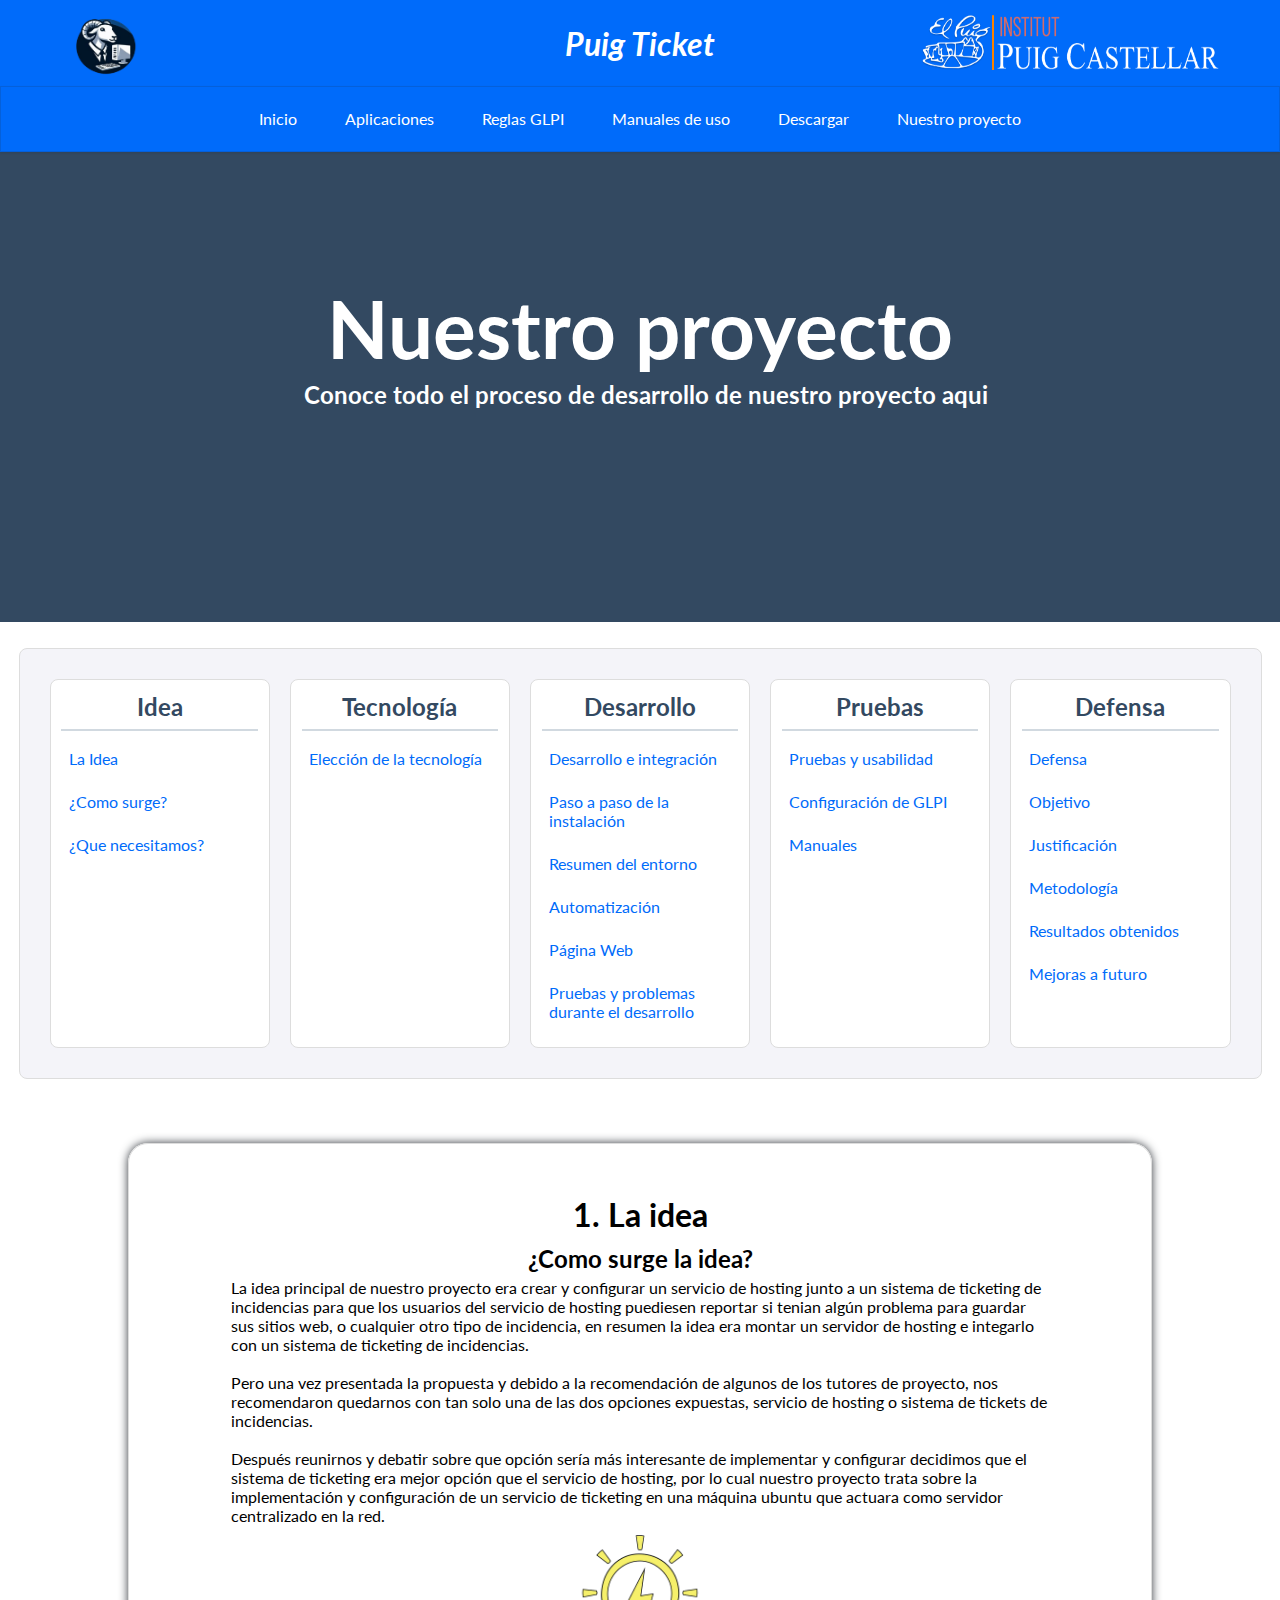
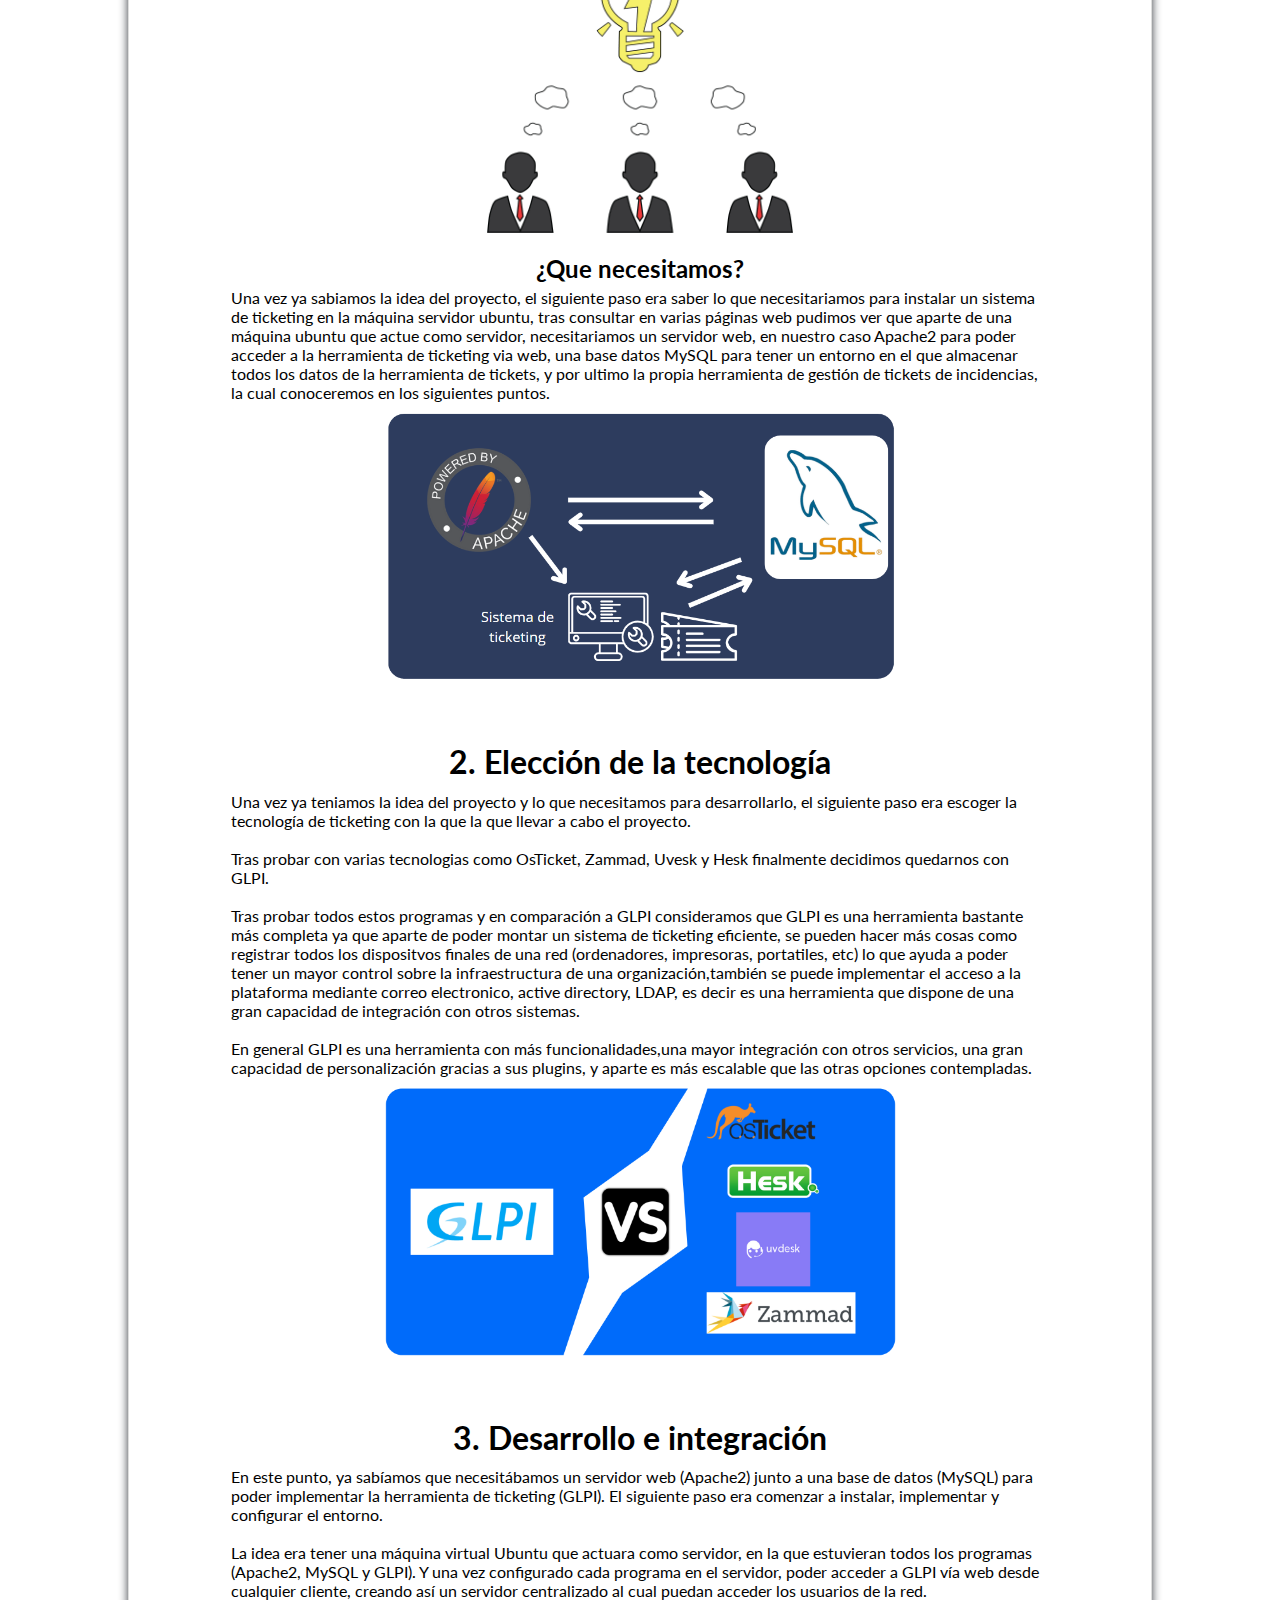
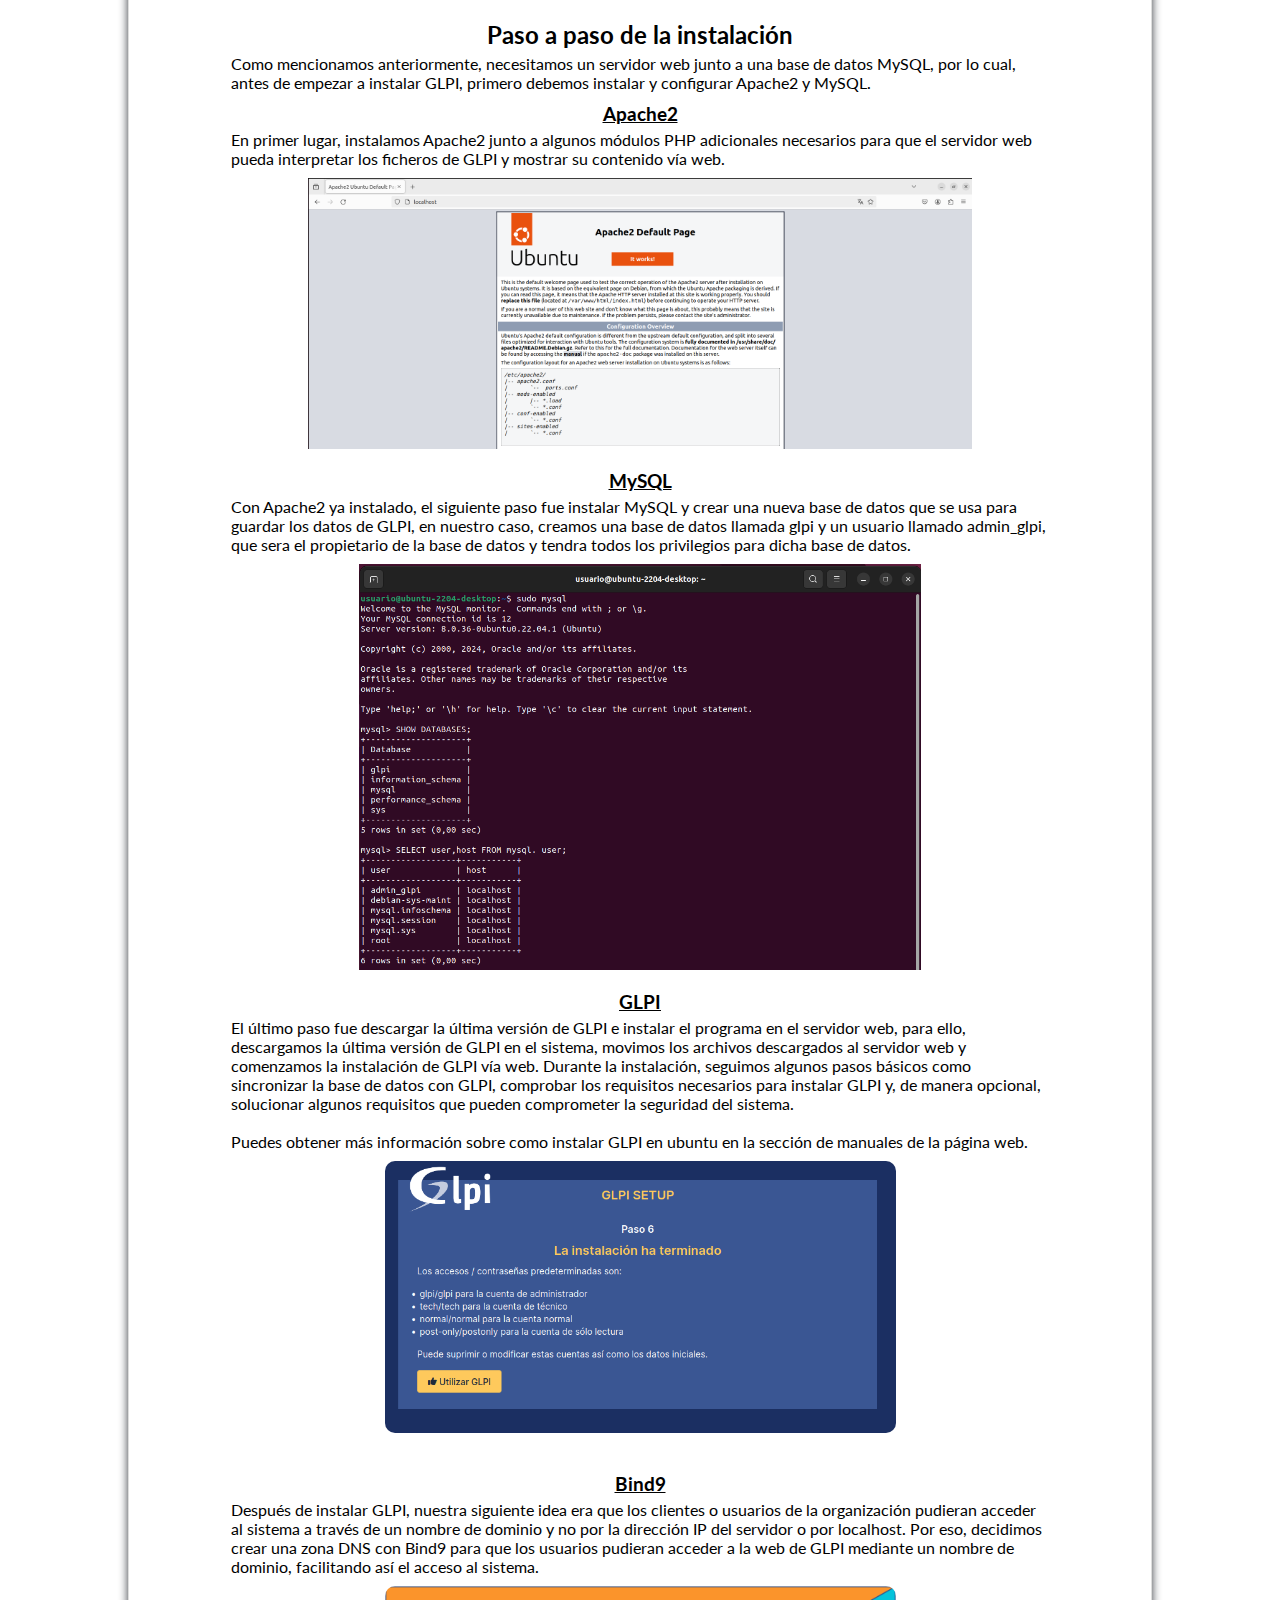
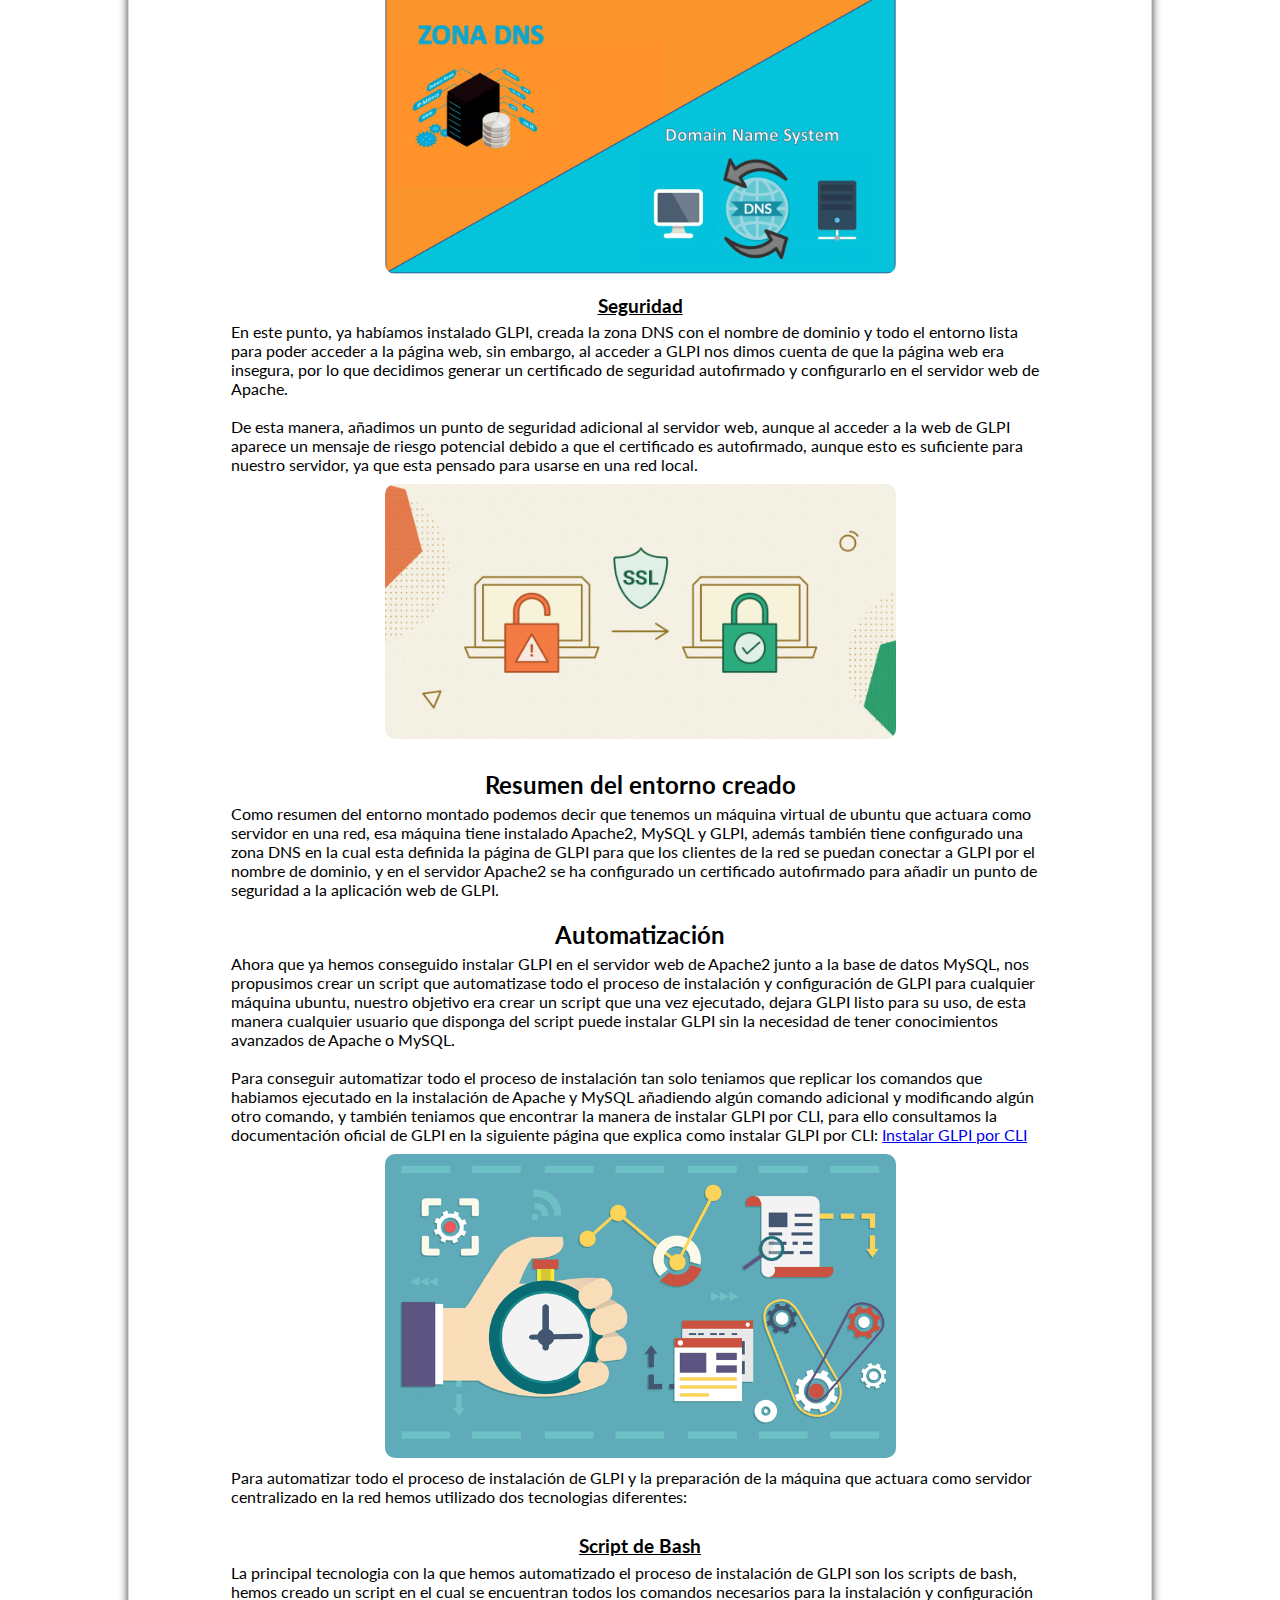
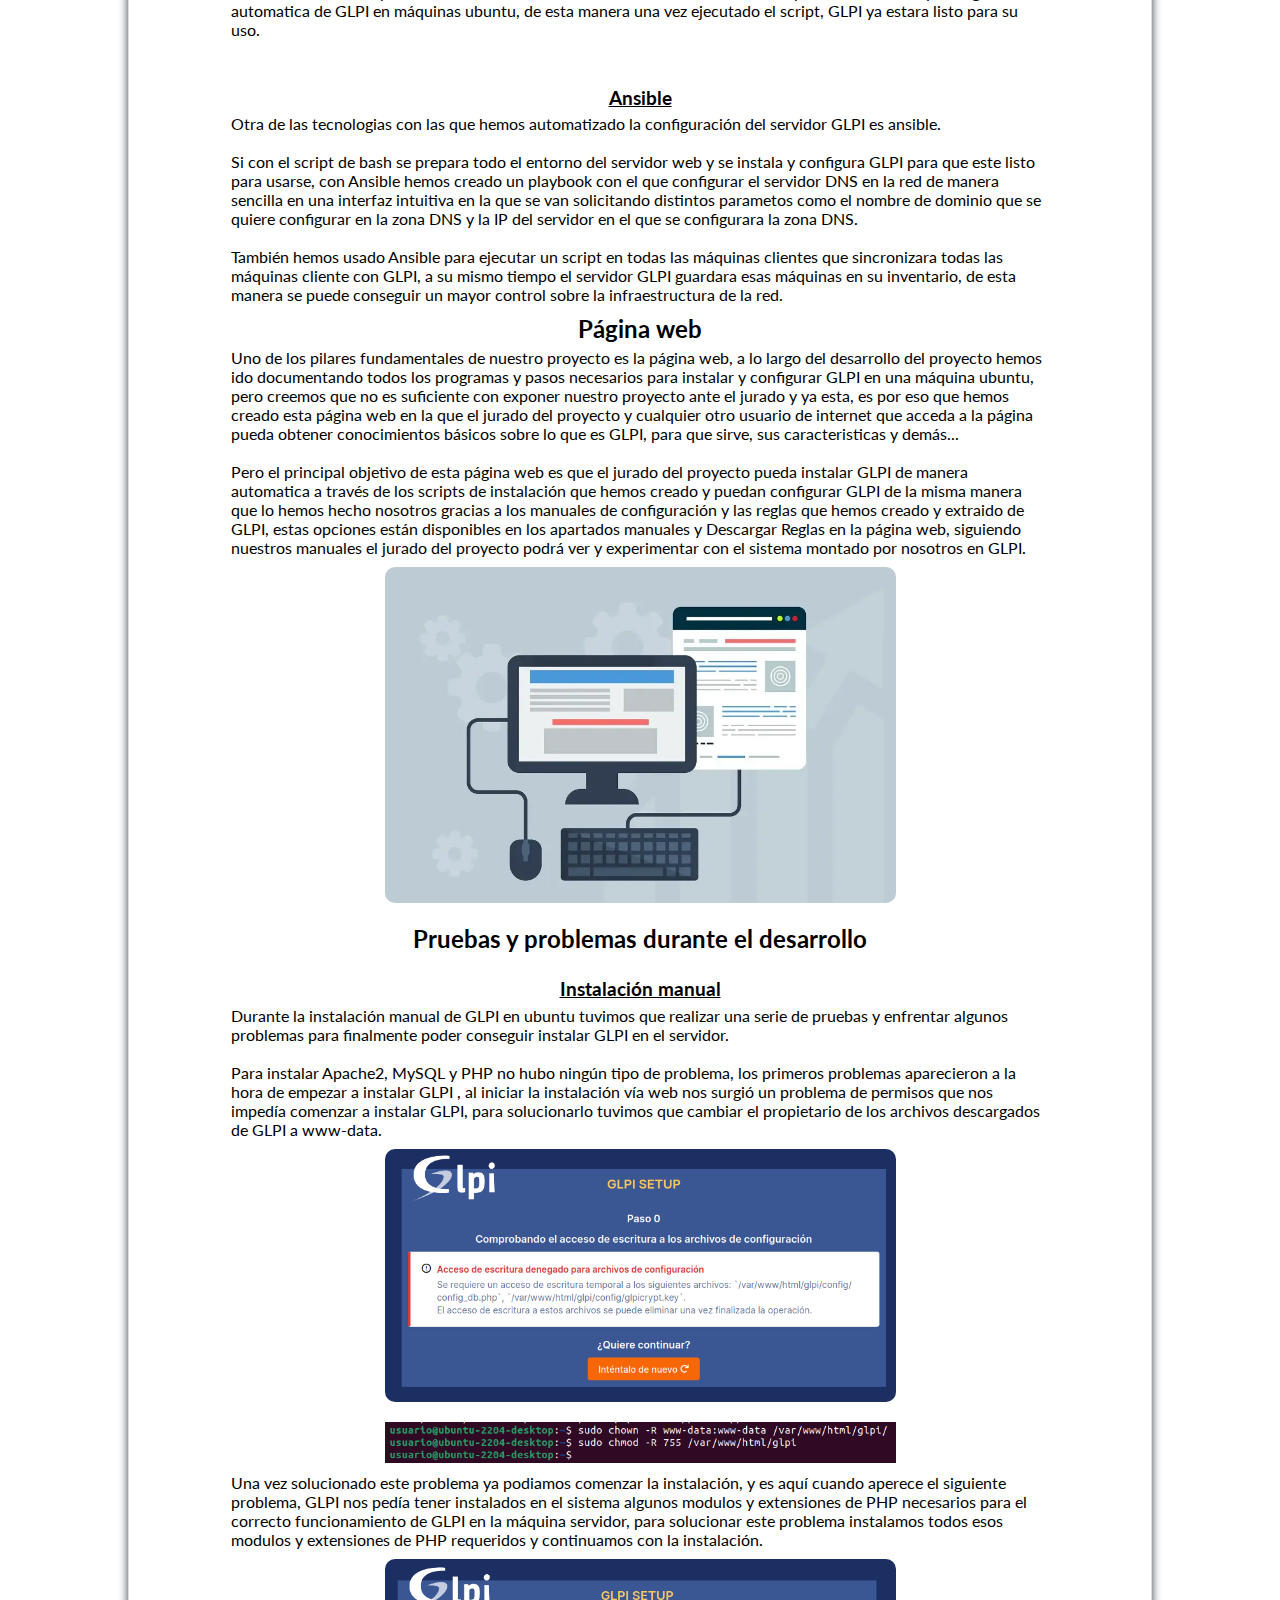
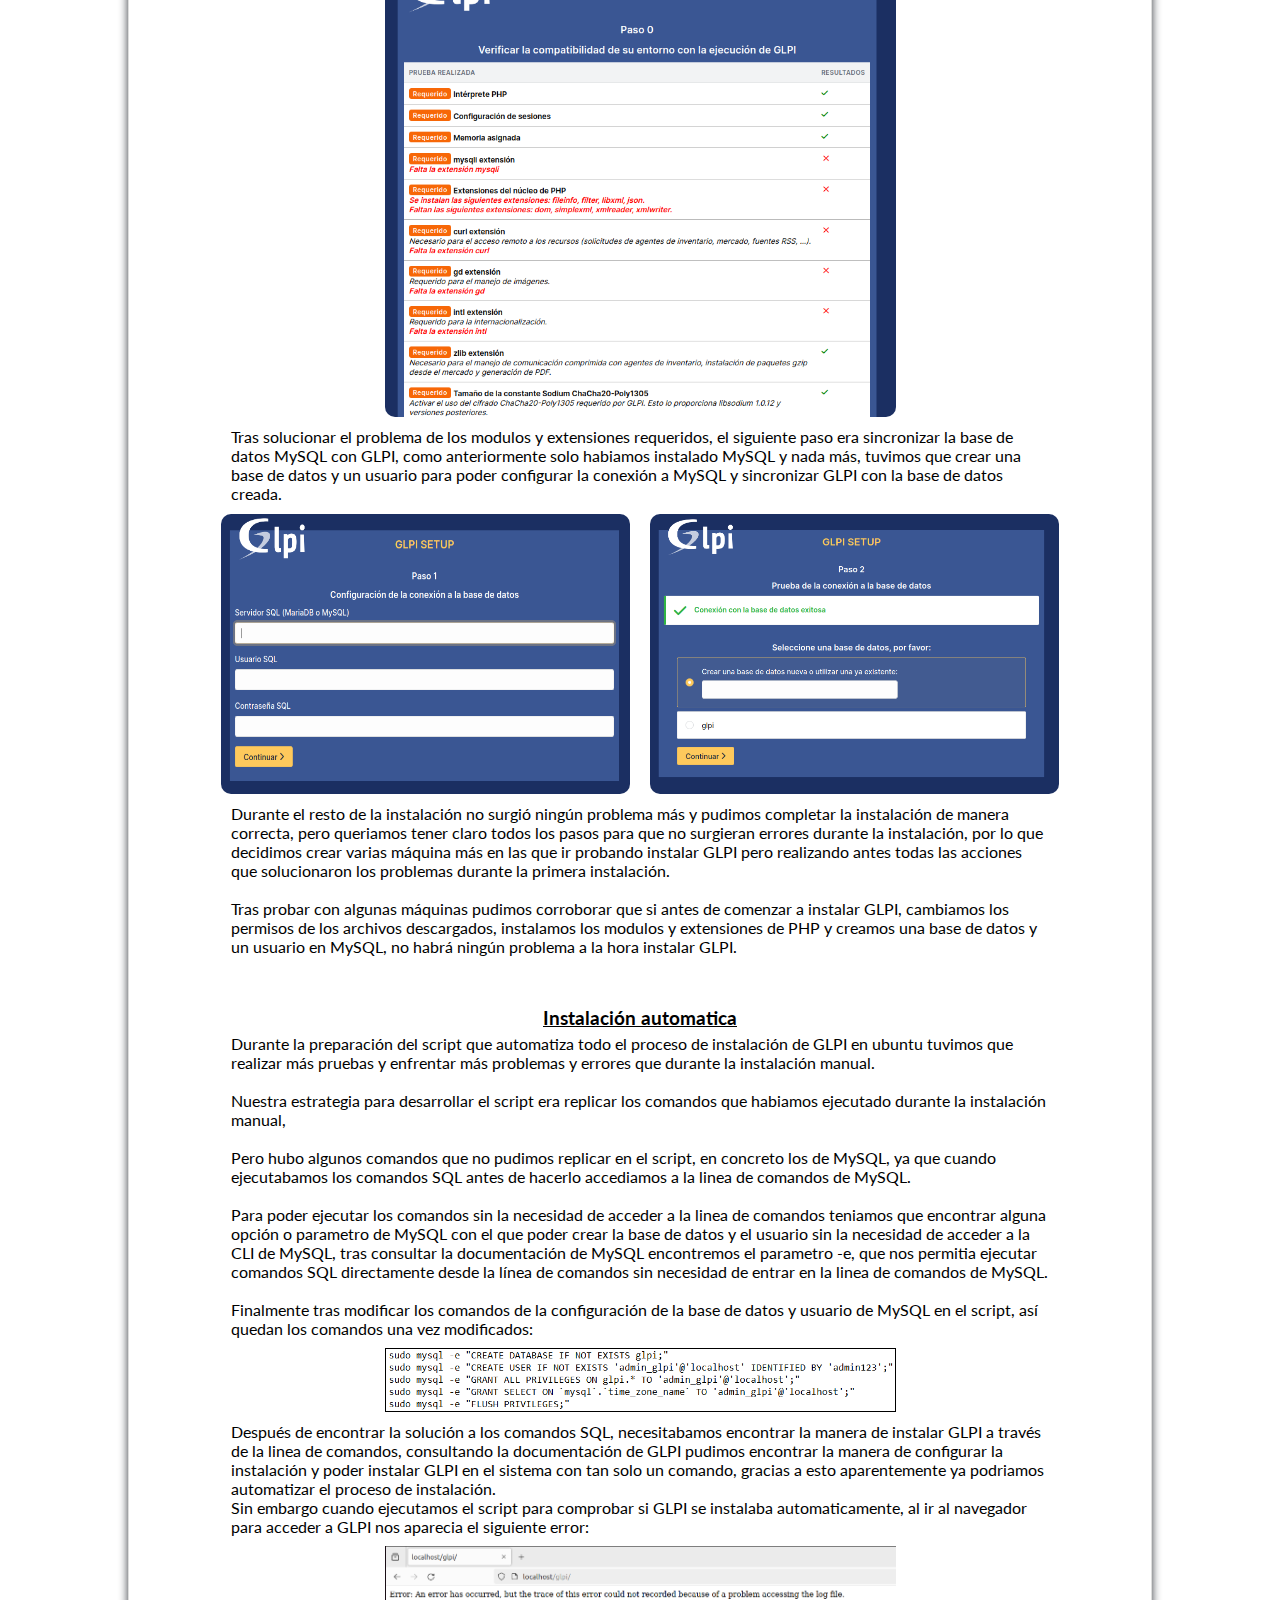
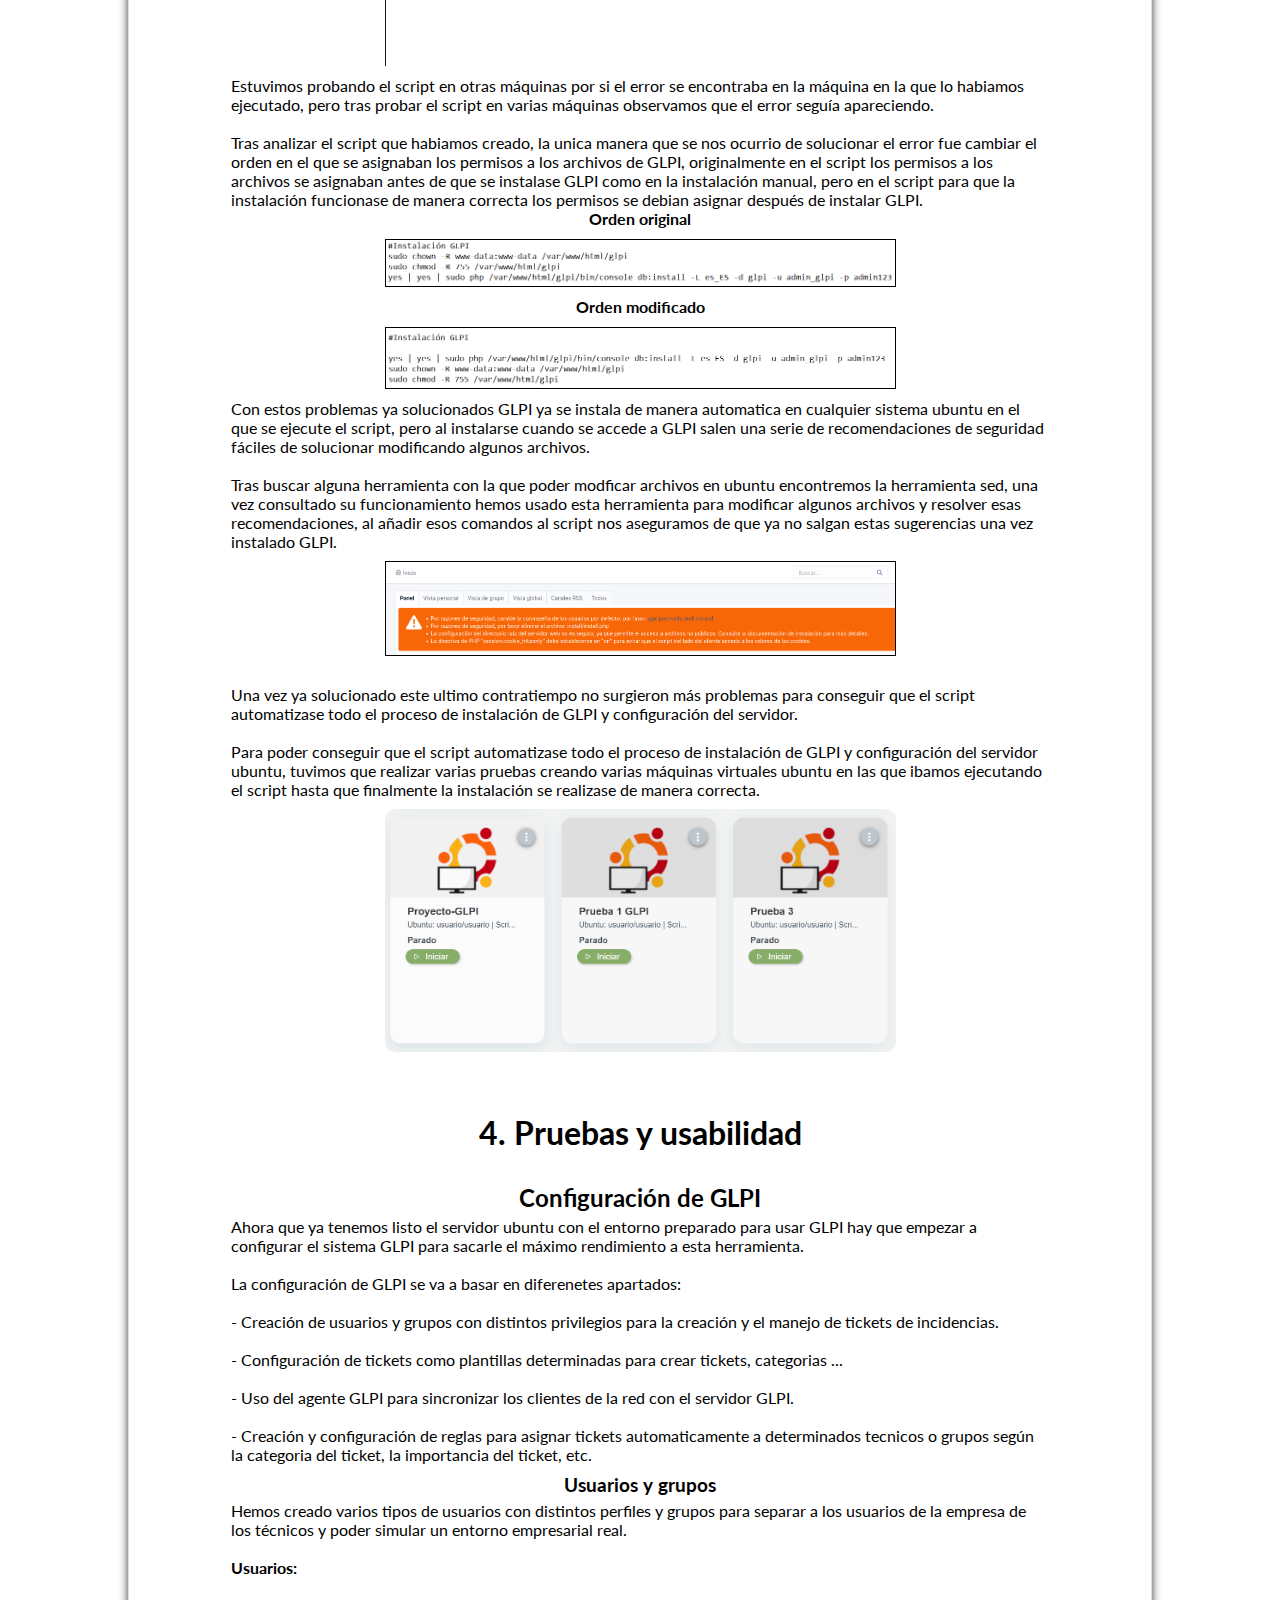
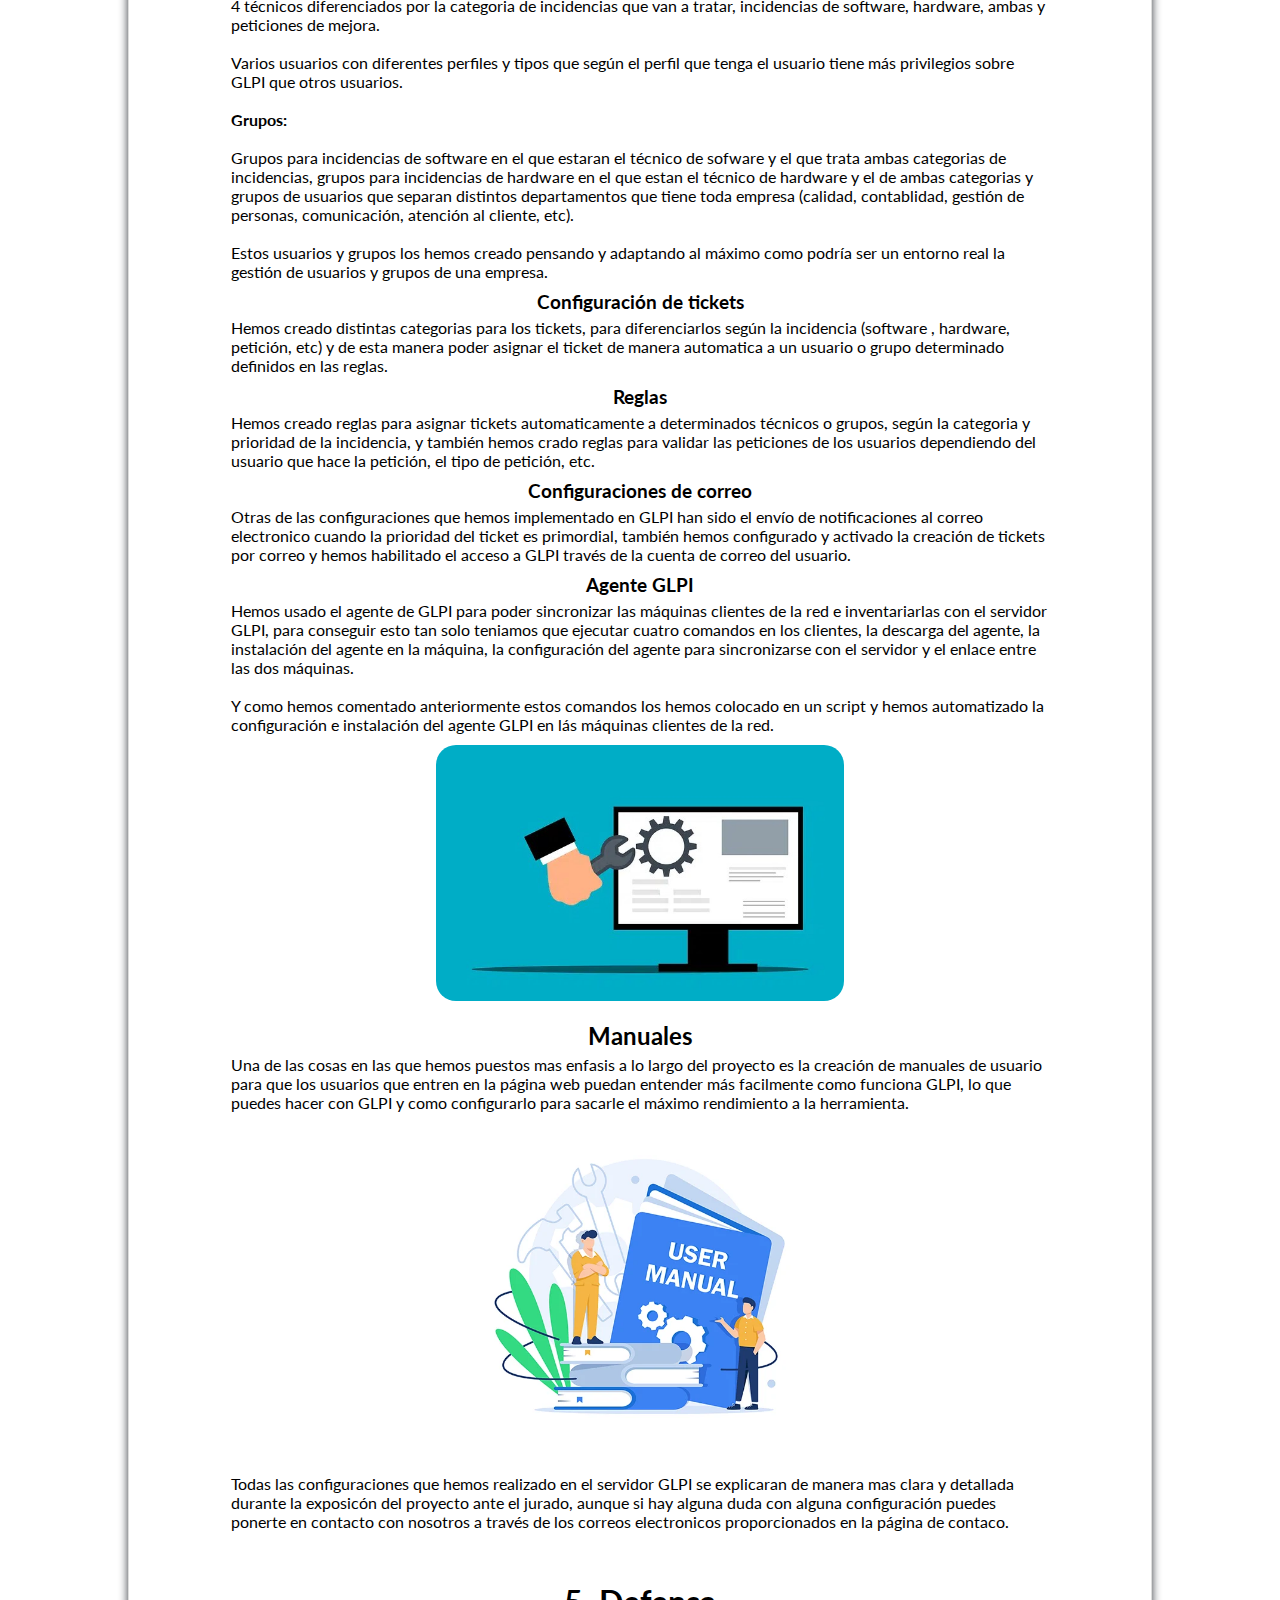
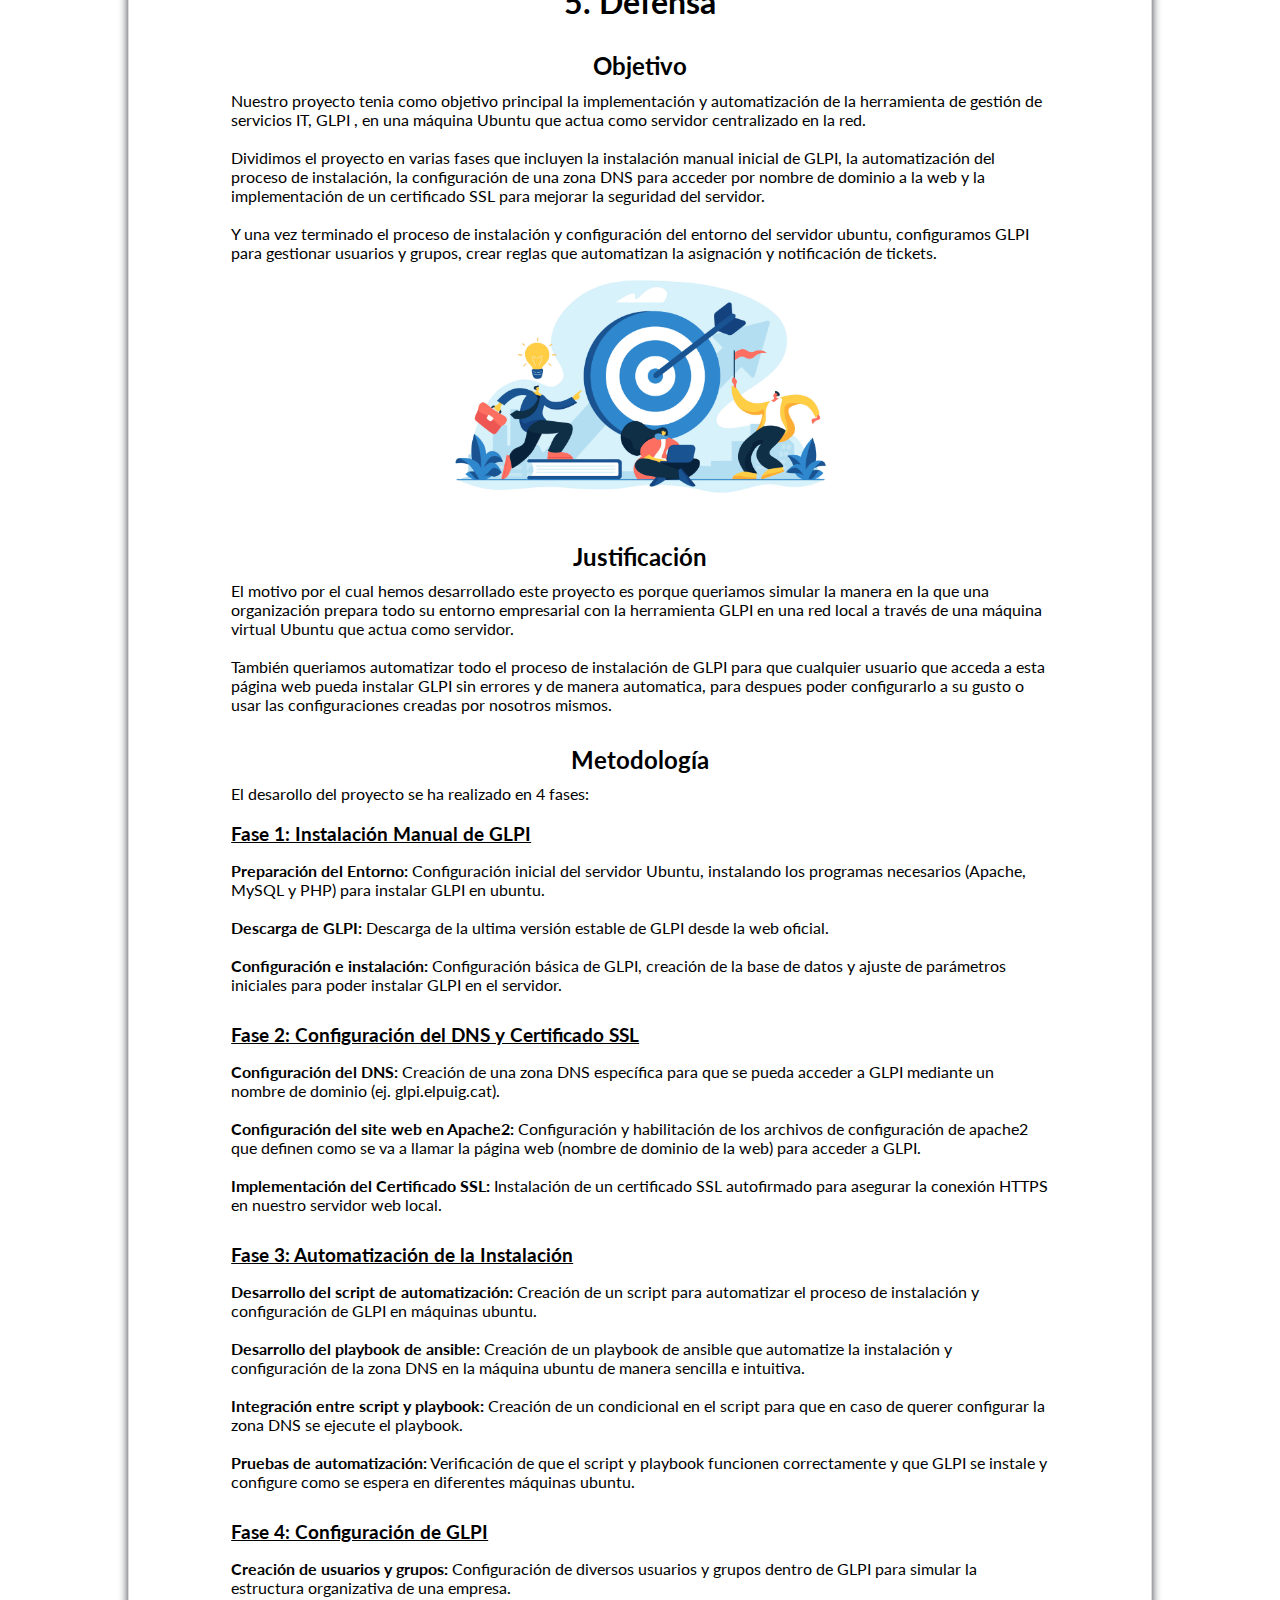
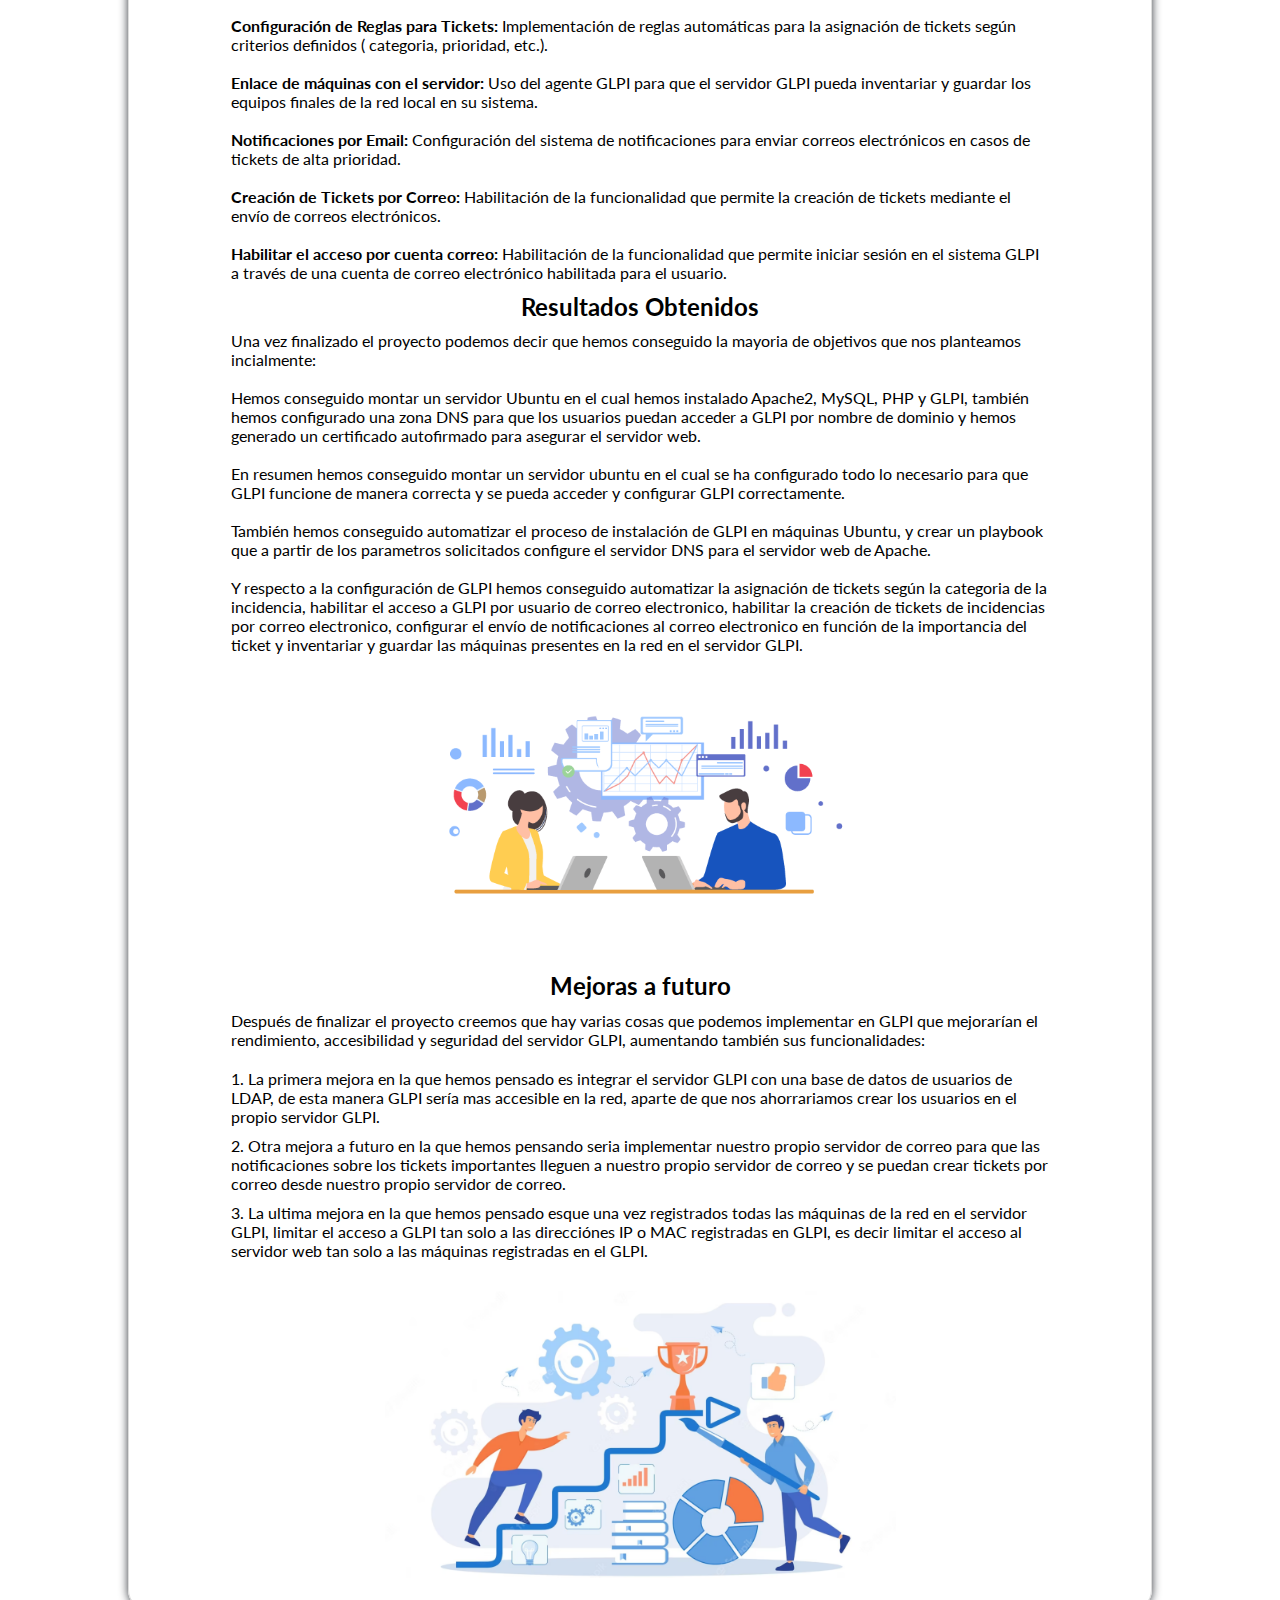
<file: blog.html>
<!DOCTYPE html>
<html lang="en">
<head>
    <meta charset="UTF-8">
    <meta name="viewport" content="width=device-width, initial-scale=1.0">
    <title>Nuestro proyecto</title>
    <link rel="shortcut icon" href="img/logo_proyecto.png"/>
    <link rel="stylesheet" href="css/style.css">
    <link rel="stylesheet" href="css/footer.css">
    <link rel="stylesheet" href="UI-Menu-master/menu.css">
    <link rel="stylesheet" href="UI-Input-master/input.css">
    <link rel="stylesheet" href="UI-Accordion-master/accordion.css">
    <link rel="stylesheet" type="text/css" href="https://cdnjs.cloudflare.com/ajax/libs/font-awesome/5.15.1/css/all.min.css">

    <style>

      p{
        margin-left: 10%; 
        margin-right: 10%;
        font-size: 1.02em;
      }
      h1{
        margin-top: 5%;
      }
      h2{
        margin: 0.5%;
      }
      h3{
        margin: 0.5%;
      }
      img{
        margin: 1%;
      }
      /* General styling for the container and columns */
      .container-indice {
        display: flex;
        justify-content: space-around;
        padding: 20px;
        background-color: #f4f4f9;
        border: 1px solid #ddd;
        border-radius: 8px;
        margin-top: 2%;
      }

      .column {
        flex: 1;
        margin: 10px;
        padding: 10px;
        background-color: #fff;
        border: 1px solid #ddd;
        border-radius: 8px;
      }

      /* Heading styles */
      .column h2 {
        font-size: 1.5em;
        margin-bottom: 10px;
        color: #334961;
        text-align: center;
        border-bottom: 2px solid #d1d9e0; /* Línea decorativa debajo del h2 */
        padding-bottom: 8px;
      }

      /* List styles */
      .column .indice {
        list-style: none;
        padding: 0;
      }

      .column .indice .li-indice {
        margin-bottom: 8px;
      }

      /* Link styles */
      .column .indice .li-indice a {
        text-decoration: none;
        color: #006bfa;
        font-size: 1em;
        display: block;
        padding: 8px;
        border-radius: 5px;
        transition: background-color 0.3s, color 0.3s; /* Transición para el hover */
      }

      .column .indice .li-indice a:hover {
        background-color: #006bfa; /* Color de fondo al pasar el cursor */
        color: #ffffff; /* Color del texto al pasar el cursor */
      }
      .ui.stackable.menu{
      margin: 0%;
      width: auto;
      height: auto;
      position: static;
      display: flex;
      justify-content: center;
      background-color: #006bfa;
      border-radius: 0px;
      }
    </style>

  </head>
<body>

        <header class="barraSuperior"> 
          <div class="foto">
              <img id="logo" src="img/logo_proyecto.png" alt="Logo proyecto">
          </div>
          
          <h1 id="nombre" style="margin: 0%;">Puig Ticket</h1>

          <div class="foto">
              <img id="puig" src="img/logopuig.png" alt="Logo Puig Castellar">
          </div>
        </header>

        <div class="ui stackable menu" static>
          <a href="inicio.html" class="item">Inicio</a>
          <a href="versiones.html" class="item">Aplicaciones</a>
          <a href="reglas.html" class="item">Reglas GLPI</a>
          <a href="manuales.html" class="item">Manuales de uso</a>
          <a href="descarga.html" class="item">Descargar</a>
          <a href="blog.html" class="item">Nuestro proyecto</a>
        </div>

        <div class="contenido-pagina">

          <div class="imagen-fondo">
            <div class="fondo" style="background-color: #334961;">
              <h1 class="text">Nuestro proyecto </h1>
              <h2 class="textP" style="margin-top: 17%;">Conoce todo el proceso de desarrollo de nuestro proyecto aqui</h2>
            </div>
          </div>

          <div class="container-indice">
            <div class="column">
              <h2>Idea</h2>
              <ul class="indice">
                <li class="li-indice"><a href="#idea">La Idea</a></li>
                <li class="li-indice"><a href="#como-surge">¿Como surge?</a></li>
                <li class="li-indice"><a href="#elementos-necesarios">¿Que necesitamos?</a></li>
              </ul>
            </div>
            <div class="column">
              <h2>Tecnología</h2>
              <ul class="indice">
                <li class="li-indice"><a href="#eleccion">Elección de la tecnología</a></li>
              </ul>
            </div>
            <div class="column">
              <h2>Desarrollo</h2>
              <ul class="indice">
                <li class="li-indice"><a href="#desarrollo">Desarrollo e integración</a></li>
                <li class="li-indice"><a href="#pasos">Paso a paso de la instalación</a></li>
                <li class="li-indice"><a href="#resumen">Resumen del entorno</a></li>
                <li class="li-indice"><a href="#automatizacion">Automatización</a></li>
                <li class="li-indice"><a href="#web">Página Web</a></li>
                <li class="li-indice"><a href="#pruebas-desarrollo">Pruebas y problemas durante el desarrollo</a></li>
              </ul>
            </div>
            <div class="column">
              <h2>Pruebas</h2>
              <ul class="indice">
                <li class="li-indice"><a href="#pruebas-usabilidad">Pruebas y usabilidad</a></li>
                <li class="li-indice"><a href="#configuracion-glpi">Configuración de GLPI</a></li>
                <li class="li-indice"><a href="#manuales">Manuales</a></li>
              </ul>
            </div>
            <div class="column">
              <h2>Defensa</h2>
              <ul class="indice">
                <li class="li-indice"><a href="#defensa">Defensa</a></li>
                <li class="li-indice"><a href="#objetivos">Objetivo</a></li>
                <li class="li-indice"><a href="#justificacion">Justificación</a></li>
                <li class="li-indice"><a href="#metodologia">Metodología</a></li>
                <li class="li-indice"><a href="#resultados">Resultados obtenidos</a></li>
                <li class="li-indice"><a href="#mejoras">Mejoras a futuro</a></li>
              </ul>
            </div>
          </div>
          
          <div class="div-indice">

          

          <h1 id="idea" style="margin-top: 5%;">1. La idea</h1>
          <h2 id="como-surge">¿Como surge la idea?</h2>
          <p>
            La idea principal de nuestro proyecto era crear y configurar un servicio de hosting junto a un sistema de ticketing de 
            incidencias para que los usuarios del servicio de hosting puediesen reportar si tenian algún problema para guardar sus 
            sitios web, o cualquier otro tipo de incidencia, en resumen la idea era montar un servidor de hosting e integarlo con un 
            sistema de ticketing de incidencias.
            <br><br>
            Pero una vez presentada la propuesta y debido a la recomendación de algunos de los tutores de proyecto, nos recomendaron 
            quedarnos con tan solo una de las dos opciones expuestas, servicio de hosting o sistema de tickets de incidencias. 
            <br><br>
            Después reunirnos y debatir sobre que opción sería más interesante de implementar y configurar decidimos que el sistema de 
            ticketing era mejor opción que el servicio de hosting, por lo cual nuestro proyecto trata sobre la implementación y 
            configuración de un servicio de ticketing en una máquina ubuntu que actuara como servidor centralizado en la red. 
          </p>
          <img src="img/ideaBlog.png" alt="" width="30%" >


          <h2 id="elementos-necesarios">¿Que necesitamos?</h2>
          <p>
            Una vez ya sabiamos la idea del proyecto, el siguiente paso era saber lo que necesitariamos para instalar 
            un sistema de ticketing en la máquina servidor ubuntu, tras consultar en varias páginas web pudimos ver que aparte de una 
            máquina ubuntu que actue como servidor, necesitariamos un servidor web, en nuestro caso Apache2 para poder acceder a la 
            herramienta de ticketing via web, una base datos MySQL para tener un entorno en el que almacenar todos los datos de la 
            herramienta de tickets, y por ultimo la propia herramienta de gestión de tickets de incidencias, la cual conoceremos en los 
            siguientes puntos.
          </p>
          <img src="img/EsquemaBLOG1.png" alt="" width="50%">

          <!--------------------------------------------------------------------------------------------------------------------------------->
          <h1 id="eleccion" style="margin-top: 5%;">2. Elección de la tecnología</h1>
          <p style="margin-top: 1%;">
            Una vez ya teniamos la idea del proyecto y lo que necesitamos para desarrollarlo, el siguiente paso era escoger la tecnología 
            de ticketing con la que la que llevar a cabo el proyecto. 
            <br><br>
            Tras probar con varias tecnologias como OsTicket, Zammad, Uvesk y Hesk finalmente decidimos quedarnos con GLPI.
            <br><br>
            Tras probar todos estos programas y en comparación a GLPI consideramos que GLPI es una herramienta bastante más completa ya 
            que aparte de poder montar un sistema de ticketing eficiente, se pueden hacer más cosas como registrar todos los dispositvos 
            finales de una red (ordenadores, impresoras, portatiles, etc) lo que ayuda a poder tener un mayor control sobre la 
            infraestructura de una organización,también se puede implementar el acceso a la plataforma mediante correo electronico, 
            active directory, LDAP, es decir es una herramienta que dispone de una gran capacidad de integración con otros sistemas. 
            <br><br>
            En general GLPI es una herramienta con más funcionalidades,una mayor integración con otros servicios, una gran capacidad de 
            personalización gracias a sus plugins, y aparte es más escalable que las otras opciones contempladas. 
          </p>
          <img src="img/tecnologias.png" alt="" width="50%">

          <!--------------------------------------------------------------------------------------------------------------------------------->

          <h1 id="desarrollo" style="margin-top: 5%;">3. Desarrollo e integración</h1>
          <p style="margin-top: 1%;">
            En este punto, ya sabíamos que necesitábamos un servidor web (Apache2) junto a una base de datos (MySQL) para poder 
            implementar la herramienta de ticketing (GLPI). El siguiente paso era comenzar a instalar, implementar y configurar 
            el entorno.
            
            <!-- En este punto ya sabemos que necesitamos un servidor web (Apache2) junto a una base de datos (MySQL) para poder implementar  
            la herramienta de ticketing (GLPI), el siguiente pasos es empezar a instalar, implementar y configurar el entorno. -->
            <br><br>
            La idea era tener una máquina virtual Ubuntu que actuara como servidor, en la que estuvieran todos los programas 
            (Apache2, MySQL y GLPI). Y una vez configurado cada programa en el servidor, poder acceder a GLPI vía web desde cualquier 
            cliente, creando así un servidor centralizado al cual puedan acceder los usuarios de la red.
            
            <!-- La idea es tener una máquina virtual de ubuntu que actue como servidor, en el que tener todos los programas (Apache2, MySQL 
            y GLPI), y una vez configurado cada programa en el servidor poder acceder a GLPI via web desde cualquier cliente, creando
            así un servidor centralizado al cual puedan acceder los usuarios de la red. -->
          </p>

          <h2 id="pasos" style="margin-top: 2%;">Paso a paso de la instalación</h2>
          <p>
            Como mencionamos anteriormente, necesitamos un servidor web junto a una base de datos MySQL, por lo cual, antes de empezar 
            a instalar GLPI, primero debemos instalar y configurar Apache2 y MySQL.
            <!-- Como hemos comentado anteriormente necesitamos un servidor web junto a una base de datos MySQL, por lo cual antes de empezar 
            a instalar GLPI primero debemos instalar y configurar Apache2 y MySQL. -->
          </p>

          <h3><u>Apache2</u></h3>
          <p> 
            En primer lugar, instalamos Apache2 junto a algunos módulos PHP adicionales necesarios para que el servidor web pueda 
            interpretar los ficheros de GLPI y mostrar su contenido vía web.

            <!-- En primer lugar hemos instalado Apache2 junto a algunos modulos PHP adicionales necesarios para que el servidor web pueda 
            interpretar los ficheros de GLPI y mostrar el contenido de GLPI vía web. -->          
          </p>
          <img src="img/pagina-defecto-apache2.png" alt="" width="65%">

          <h3><u>MySQL</u></h3>
          <p>
            Con Apache2 ya instalado, el siguiente paso fue instalar MySQL y crear una nueva base de datos que se usa para guardar 
            los datos de GLPI, en nuestro caso, creamos una base de datos llamada glpi y un usuario llamado admin_glpi, que sera 
            el propietario de la base de datos y tendra todos los privilegios para dicha base de datos.

            <!-- Con Apache2 ya instalado, el siguiente paso es instalar MySQL y crear una nueva base de datos que se usara para 
            guardar los datos de GLPI, en nuestro caso lo que hemos hecho a sido crear una base de datos llamada glpi y un usuario llamado
            admin_glpi que sera el propietario de la base de datos y tendrá todos los privilegios para esa base de datos. -->
          </p>
          <img src="img/MySQL-Blog.png" alt="" width="55%">

          <h3><u>GLPI</u></h3>
          <p>
            El último paso fue descargar la última versión de GLPI e instalar el programa en el servidor web, para ello, descargamos la 
            última versión de GLPI en el sistema, movimos los archivos descargados al servidor web y comenzamos la instalación de GLPI 
            vía web. Durante la instalación, seguimos algunos pasos básicos como sincronizar la base de datos con GLPI, comprobar los 
            requisitos necesarios para instalar GLPI y, de manera opcional, solucionar algunos requisitos que pueden comprometer la 
            seguridad del sistema.

            <!-- El ultimo paso es descargar la ultima versión de GLPI e instalar el programa en el servidor Web, para eso hay que descargar
            la ultima versión de GLPI en el sistema, mover los archivos descargados al servidor web y comenzar la instalación de GLPI vía
            web, durante la instalación deberemos seguir algunos pasos basicos como sincronizar la base de datos con GLPI, comprobar
            los requistisos necesarios para instalar GLPI y de manera opcional solucionar algunos requistisos que pueden comprometer la 
            seguridad del sistema. -->
            
            <br><br>
            Puedes obtener más información sobre como instalar GLPI en ubuntu en la sección de manuales de la página web. 
          </p>
          <img src="img/instalacionGLPI7.png" alt="" width="50%" style="border-radius: 10px;">
          <br>

          <h3><u>Bind9</u></h3>
          <p>
            Después de instalar GLPI, nuestra siguiente idea era que los clientes o usuarios de la organización pudieran acceder al 
            sistema a través de un nombre de dominio y no por la dirección IP del servidor o por localhost. Por eso, decidimos crear 
            una zona DNS con Bind9 para que los usuarios pudieran acceder a la web de GLPI mediante un nombre de dominio, facilitando 
            así el acceso al sistema.
            
            <!-- Después de conseguir instalar GLPI, nuestra siguiente idea era que los clientes o usuarios de una organización pudiesen 
            acceder al sistema a través de un nombre de dominio y no por la dirección ip del servidor o por localhost, por lo cual 
            decidimos crear una zona DNS con Bind9 para que los usuarios pudiesen acceder a la web de GLPI con un nombre de dominio, 
            facilitando al acceso al sistema. 

            Después de instalar GLPI, nuestra siguiente idea es que los clientes o usuarios de la organización que instale GLPI 
            puedan acceder al sistema a través de un nombre de dominio y no por la dirección IP del servidor o por localhost,
            es por eso por lo que hemos decidido crear una zona DNS con Bind9 para que los usuarios puedan acceder a la web de GLPI 
            mediante un nombre de dominio, facilitando así el acceso al sistema. --> 
          </p>
          <img src="img/dns.png" alt="" width="50%" style="border-radius: 10px;">

          <h3><u>Seguridad</u></h3>
          <p>

            En este punto, ya habíamos instalado GLPI, creada la zona DNS con el nombre de dominio y todo el entorno lista para poder 
            acceder a la página web, sin embargo, al acceder a GLPI nos dimos cuenta de que la página web era insegura, por lo que 
            decidimos generar un certificado de seguridad autofirmado y configurarlo en el servidor web de Apache.
            <br><br>
            De esta manera, añadimos un punto de seguridad adicional al servidor web, aunque al acceder a la web de GLPI aparece un 
            mensaje de riesgo potencial debido a que el certificado es autofirmado, aunque esto es suficiente para nuestro servidor, 
            ya que esta pensado para usarse en una red local.
            
            <!-- En este punto en el que ya hemos creado la zona DNS con el nombre de dominio con el que se accedera la página web nos dimos 
            cuenta que la página web era insegura, por lo que decidimos generar un certificado de seguridad autofirmado y configurarlo 
            en el servidor web de Apache para que de esta manera se añadiese un punto de seguridad adicional en el servidor web, aunque 
            de esta manera al acceder al servidor aparezca un mensaje de riesgo potencial, esto se debe a que el certificado es 
            autofirmado, aunque para nuestro servidor ya es suficiente ya que este esta pensado para usarse en una red local. 
          
            En este punto, ya hemos instalado GLPI y creado la zona DNS con el nombre de dominio para acceder a la página web, pero al 
            acceder a GLPI nos hemos dado cuenta de que la página web es insegura, por lo que hemos decidido generar un certificado de 
            seguridad autofirmado y configurarlo en el servidor web de Apache. 
            <br><br>
            De esta manera, añadimos un punto de seguridad adicional al servidor web, aunque al acceder al servidor aparece un mensaje
            de riesgo potencial debido a que el certificado es autofirmado, esto es suficiente para nuestro servidor, ya que está pensado 
            para usarse en una red local. -->         
          </p>
          <img src="img/servidor-seguro.png" alt="" width="50%" style="border-radius: 10px;">

          <h2 id="resumen" style="margin-top: 2%;">Resumen del entorno creado</h2>
          <p>
            Como resumen del entorno montado podemos decir que tenemos un máquina virtual de ubuntu que actuara como servidor en una 
            red, esa máquina tiene instalado Apache2, MySQL y GLPI, además también tiene configurado una zona DNS en la cual esta definida
            la página de GLPI para que los clientes de la red se puedan conectar a GLPI por el nombre de dominio, y en el servidor Apache2
            se ha configurado un certificado autofirmado para añadir un punto de seguridad a la aplicación web de GLPI. 
          </p>

          <h2 id="automatizacion" style="margin-top: 2%;">Automatización</h2>
          <p>
            Ahora que ya hemos conseguido instalar GLPI en el servidor web de Apache2 junto a la base de datos MySQL, nos propusimos crear 
            un script que automatizase todo el proceso de instalación y configuración de GLPI para cualquier máquina ubuntu, nuestro 
            objetivo era crear un script que una vez ejecutado, dejara GLPI listo para su uso, de esta manera cualquier usuario que
            disponga del script puede instalar GLPI sin la necesidad de tener conocimientos avanzados de Apache o MySQL.  
            <br><br>
            Para conseguir automatizar todo el proceso de instalación tan solo teniamos que replicar los comandos que habiamos 
            ejecutado en la instalación de Apache y MySQL añadiendo algún comando adicional y modificando algún otro comando, y también 
            teniamos que encontrar la manera de instalar GLPI por CLI, para ello consultamos la documentación oficial de GLPI en la 
            siguiente página que explica como instalar GLPI por CLI: 
            <a href="https://glpi-install.readthedocs.io/en/latest/command-line.html" target="_blank">Instalar GLPI por CLI</a>
          </p>
          
          <img src="img/automatizarBlog.png" alt="" width="50%" height="20%" style="border-radius: 10px;">

          <p>
            Para automatizar todo el proceso de instalación de GLPI y la preparación de la máquina que actuara como servidor centralizado en 
            la red hemos utilizado dos tecnologias diferentes: 
          </p>

          <br>

          <h3><u>Script de Bash</u></h3>
          <p>
            La principal tecnologia con la que hemos automatizado el proceso de instalación de GLPI son los scripts de bash, hemos creado
            un script en el cual se encuentran todos los comandos necesarios para la instalación y configuración automatica de GLPI en
            máquinas ubuntu, de esta manera una vez ejecutado el script, GLPI ya estara listo para su uso. 
          </p>

          <br><br>
          
          <h3><u>Ansible</u></h3>
          <p>
            Otra de las tecnologias con las que hemos automatizado la configuración del servidor GLPI es ansible.
            <br><br>
            Si con el script de bash se prepara todo el entorno del servidor web y se instala y configura GLPI para que este listo para 
            usarse, con Ansible hemos creado un playbook con el que configurar el servidor DNS en la red de manera sencilla en una interfaz
            intuitiva en la que se van solicitando distintos parametos como el nombre de dominio que se quiere configurar en la zona DNS y 
            la IP del servidor en el que se configurara la zona DNS.  
            <br><br>
            También hemos usado Ansible para ejecutar un script en todas las máquinas clientes que sincronizara todas las máquinas cliente
            con GLPI, a su mismo tiempo el servidor GLPI guardara esas máquinas en su inventario, de esta manera se puede conseguir un 
            mayor control sobre la infraestructura de la red. 
          </p>


          <h2 id="web">Página web</h2>
          <p>
            Uno de los pilares fundamentales de nuestro proyecto es la página web, a lo largo del desarrollo del proyecto hemos
            ido documentando todos los programas y pasos necesarios para instalar y configurar GLPI en una máquina ubuntu, pero creemos
            que no es suficiente con exponer nuestro proyecto ante el jurado y ya esta, es por eso que hemos creado esta página web
            en la que el jurado del proyecto y cualquier otro usuario de internet que acceda a la página pueda obtener conocimientos básicos
            sobre lo que es GLPI, para que sirve, sus caracteristicas y demás... 
            <br><br>
            Pero el principal objetivo de esta página web es que el jurado del proyecto pueda instalar GLPI de manera automatica a través 
            de los scripts de instalación que hemos creado y puedan configurar GLPI de la misma manera que lo hemos hecho nosotros gracias
            a los manuales de configuración y las reglas que hemos creado y extraido de GLPI, estas opciones están disponibles en los 
            apartados manuales y Descargar Reglas en la página web, siguiendo nuestros manuales el jurado del proyecto podrá ver y experimentar
            con el sistema montado por nosotros en GLPI. 
          </p>
          <img src="img/pagina-web.webp" alt="" width="50%" style="border-radius: 10px;">


          <h2 id="pruebas-desarrollo">Pruebas y problemas durante el desarrollo</h2>
          <h3 style="margin-top: 2%;"><u>Instalación manual</u></h3>
          <p>
            Durante la instalación manual de GLPI en ubuntu tuvimos que realizar una serie de pruebas y enfrentar algunos problemas para
            finalmente poder conseguir instalar GLPI en el servidor.
            <br><br>
            Para instalar Apache2, MySQL y PHP no hubo ningún tipo de problema, los primeros problemas aparecieron a la hora de empezar
            a instalar GLPI , al iniciar la instalación vía web nos surgió un problema de permisos que nos impedía comenzar a instalar 
            GLPI, para solucionarlo tuvimos que cambiar el propietario de los archivos descargados de GLPI a www-data.
          </p>
          <img src="img/problemasInstalacionGlpi.png" alt="" width="50%" style="border-radius: 10px;">
          <img src="img/solucionInstalacion1.png" alt="" width="50%">

          <p>
            Una vez solucionado este problema ya podiamos comenzar la instalación, y es aquí cuando aperece el siguiente problema, GLPI
            nos pedía tener instalados en el sistema algunos modulos y extensiones de PHP necesarios para el correcto funcionamiento
            de GLPI en la máquina servidor, para solucionar este problema instalamos todos esos modulos y extensiones de PHP 
            requeridos y continuamos con la instalación. 
          </p>
          <img src="img/problemasInstalacionGlpi2.png" alt="" width="50%" style="border-radius: 10px;">
          <p>
            Tras solucionar el problema de los modulos y extensiones requeridos, el siguiente paso era sincronizar la base de
            datos MySQL con GLPI, como anteriormente solo habiamos instalado MySQL y nada más, tuvimos que crear una base de datos y un 
            usuario para poder configurar la conexión a MySQL y sincronizar GLPI con la base de datos creada. 
          </p>
          <div style="display: flex; justify-content: center;">
            <img src="img/problemasInstalacionGlpi3.png" alt="" width="40%" style="border-radius: 10px; margin: 1%;">
            <img src="img/problemasInstalacionGlpi4.png" alt="" width="40%" style="border-radius: 10px; margin: 1%;">
          </div>
          <p>
            Durante el resto de la instalación no surgió ningún problema más y pudimos completar la instalación de manera 
            correcta, pero queriamos tener claro todos los pasos para que no surgieran errores durante la instalación, por lo que
            decidimos crear varias máquina más en las que ir probando instalar GLPI pero realizando antes todas las acciones que
            solucionaron los problemas durante la primera instalación.
            <br><br>
            Tras probar con algunas máquinas pudimos corroborar que si antes de comenzar a instalar GLPI, cambiamos los permisos 
            de los archivos descargados, instalamos los modulos y extensiones de PHP y creamos una base de datos y un usuario en MySQL, 
            no habrá ningún problema a la hora instalar GLPI.
          </p>



          <h3 style="margin-top: 5%;"><u>Instalación automatica</u></h3>
          <p>
            Durante la preparación del script que automatiza todo el proceso de instalación de GLPI en ubuntu tuvimos que realizar más
            pruebas y enfrentar más problemas y errores que durante la instalación manual.
            <br><br>
            Nuestra estrategia para desarrollar el script era replicar los comandos que habiamos ejecutado durante la instalación manual,
            <br><br>
            Pero hubo algunos comandos que no pudimos replicar en el script, en concreto los de MySQL, ya que cuando ejecutabamos los 
            comandos SQL antes de hacerlo accediamos a la linea de comandos de MySQL.
            <br><br>
            Para poder ejecutar los comandos sin la necesidad de acceder a la linea de comandos teniamos que encontrar alguna opción o 
            parametro de MySQL con el que poder crear la base de datos y el usuario sin la necesidad de acceder a la CLI de MySQL,
            tras consultar la documentación de MySQL encontremos el parametro -e, que nos permitia ejecutar comandos SQL directamente 
            desde la línea de comandos sin necesidad de entrar en la linea de comandos de MySQL.
            <br><br>
            Finalmente tras modificar los comandos de la configuración de la base de datos y usuario de MySQL en el script, así quedan
            los comandos una vez modificados:
          </p>

          <img src="img/comandosMySQL.png" alt="" width="50%" style="border: 1px solid black;">

          <p>
            Después de encontrar la solución a los comandos SQL, necesitabamos encontrar la manera de instalar GLPI a través de la linea
            de comandos, consultando la documentación de GLPI pudimos encontrar la manera de configurar la instalación y poder instalar
            GLPI en el sistema con tan solo un comando, gracias a esto aparentemente ya podriamos automatizar el proceso de instalación. 
          </p>


          <p>
            Sin embargo cuando ejecutamos el script para comprobar si GLPI se instalaba automaticamente, al ir al navegador para 
            acceder a GLPI nos aparecia el siguiente error: 
          </p>

          <img src="img/errorInstalación.png" alt="" width="50%">

          <p>
            Estuvimos probando el script en otras máquinas por si el error se encontraba en la máquina en la que lo habiamos ejecutado,
            pero tras probar el script en varias máquinas observamos que el error seguía apareciendo.  
            <br><br>
            Tras analizar el script que habiamos creado, la unica manera que se nos ocurrio de solucionar el error fue cambiar el orden
            en el que se asignaban los permisos a los archivos de GLPI, originalmente en el script los permisos a los archivos se 
            asignaban antes de que se instalase GLPI como en la instalación manual, pero en el script para que la instalación funcionase
            de manera correcta los permisos se debian asignar después de instalar GLPI. 
          </p>

          <p><b>Orden original</b></p>
          <img src="img/instalacionOrden1.png" alt="" width="50%" style="border: 1px solid black;">

          <p><b>Orden modificado</b></p>
          <img src="img/instalacionOrden2.png" alt="" width="50%" style="border: 1px solid black;">

          <p>
            Con estos problemas ya solucionados GLPI ya se instala de manera automatica en cualquier sistema ubuntu en el que se 
            ejecute el script, pero al instalarse cuando se accede a GLPI salen una serie de recomendaciones de seguridad fáciles
            de solucionar modificando algunos archivos.
            <br><br>
            Tras buscar alguna herramienta con la que poder modficar archivos en ubuntu encontremos la herramienta sed, una vez 
            consultado su funcionamiento hemos usado esta herramienta para modificar algunos archivos y resolver esas recomendaciones,
            al añadir esos comandos al script nos aseguramos de que ya no salgan estas sugerencias una vez instalado GLPI. 
          </p>
          <img src="img/instalacionGLPI9.png" alt="" width="50%" style="border: 1px solid black;">
          <br>
          <p>
            Una vez ya solucionado este ultimo contratiempo no surgieron más problemas para conseguir que el script automatizase
            todo el proceso de instalación de GLPI y configuración del servidor.
          </p>
          <br>
          <p>
            Para poder conseguir que el script automatizase todo el proceso de instalación de GLPI y configuración del servidor
            ubuntu, tuvimos que realizar varias pruebas creando varias máquinas virtuales ubuntu en las que ibamos ejecutando el 
            script hasta que finalmente la instalación se realizase de manera correcta.
          </p>
          <img src="img/pruebasGLPI.png" alt="" width="50%" style="border-radius: 10px;">

          <!--------------------------------------------------------------------------------------------------------------------------------->

          <h1 id="pruebas-usabilidad">4. Pruebas y usabilidad</h1>

          <h2 id="configuracion-glpi" style="margin-top: 3%;">Configuración de GLPI</h2>
          <p>
            Ahora que ya tenemos listo el servidor ubuntu con el entorno preparado para usar GLPI hay que empezar a configurar el 
            sistema GLPI para sacarle el máximo rendimiento a esta herramienta.
            <br><br>
            La configuración de GLPI se va a basar en diferenetes apartados: 
              <br><br>
              - Creación de usuarios y grupos con distintos privilegios para la creación y el manejo de tickets de incidencias. 
              <br><br>
              - Configuración de tickets como plantillas determinadas para crear tickets, categorias ... 
              <br><br>
              - Uso del agente GLPI para sincronizar los clientes de la red con el servidor GLPI. 
              <br><br>
              - Creación y configuración de reglas para asignar tickets automaticamente a determinados tecnicos o grupos según la categoria
              del ticket, la importancia del ticket, etc.
          </p>
          <h3>Usuarios y grupos</h3>
          <p>
            Hemos creado varios tipos de usuarios con distintos perfiles y grupos para separar a los usuarios de la empresa de los técnicos y 
            poder simular un entorno empresarial real.
            <br><br>
            <b>Usuarios:</b>
            <br><br>
            4 técnicos diferenciados por la categoria de incidencias que van a tratar, incidencias de software, hardware, ambas y peticiones
            de mejora.
            <br><br>
            Varios usuarios con diferentes perfiles y tipos que según el perfil que tenga el usuario tiene más privilegios sobre GLPI que 
            otros usuarios.

            <br><br>
            <b>Grupos: </b>
            <br><br>
            Grupos para incidencias de software en el que estaran el técnico de sofware y el que trata ambas categorias de incidencias, grupos
            para incidencias de hardware en el que estan el técnico de hardware y el de ambas categorias y grupos de usuarios que separan
            distintos departamentos que tiene toda empresa (calidad, contablidad, gestión de personas, comunicación, atención al cliente, etc).
            <br><br>
            Estos usuarios y grupos los hemos creado pensando y adaptando al máximo como podría ser un entorno real la gestión de usuarios y 
            grupos de una empresa.
          </p>

          <h3>Configuración de tickets</h3>
          <p>
            Hemos creado distintas categorias para los tickets, para diferenciarlos según la incidencia (software , hardware, petición, etc) y 
            de esta manera poder asignar el ticket de manera automatica a un usuario o grupo determinado definidos en las reglas.   
          </p>

          <h3>Reglas</h3>
          <p>
            Hemos creado reglas para asignar tickets automaticamente a determinados técnicos o grupos, 
            según la categoria y prioridad de la incidencia, y también hemos crado reglas para validar las peticiones de los usuarios 
            dependiendo del usuario que hace la petición, el tipo de petición, etc.
          </p>

          <h3>Configuraciones de correo</h3>
          <p>Otras de las configuraciones que hemos implementado en GLPI han sido el envío de notificaciones al correo electronico  
            cuando la prioridad del ticket es primordial, también hemos configurado y activado la creación de tickets por correo y hemos
            habilitado el acceso a GLPI través de la cuenta de correo del usuario.  
          </p>

          <h3>Agente GLPI</h3>
          <p>
            Hemos usado el agente de GLPI para poder sincronizar las máquinas clientes de la red e inventariarlas con el servidor GLPI,
            para conseguir esto tan solo teniamos que ejecutar cuatro comandos en los clientes, la descarga del agente, la instalación
            del agente en la máquina, la configuración del agente para sincronizarse con el servidor y el enlace entre las dos máquinas.
            <br><br>
            Y como hemos comentado anteriormente estos comandos los hemos colocado en un script y hemos automatizado la configuración e 
            instalación del agente GLPI en lás máquinas clientes de la red.
              
           </p>
           <img src="img/configuracion.jpg" alt="" width="40%" style="border-radius: 20px;">

          <h2 id="manuales">Manuales</h2>
          <p>
            Una de las cosas en las que hemos puestos mas enfasis a lo largo del proyecto es la creación de manuales de usuario
            para que los usuarios que entren en la página web puedan entender más facilmente como funciona GLPI, lo que puedes hacer
            con GLPI y como configurarlo para sacarle el máximo rendimiento a la herramienta.
         </p>
         <img src="img/ManualBLOG2.webp" alt="" width="35%">
         <br>
         <p>
          Todas las configuraciones que hemos realizado en el servidor GLPI se explicaran de manera mas clara y detallada durante
          la exposicón del proyecto ante el jurado, aunque si hay alguna duda con alguna configuración puedes ponerte en contacto
          con nosotros a través de los correos electronicos proporcionados en la página de contaco.
         </p>

          <!--------------------------------------------------------------------------------------------------------------------------------->

          <h1 id="defensa">5. Defensa</h1>
          <h2 id="objetivos" style="margin-top: 3%;">Objetivo</h2>
          <p style="margin-top: 0.5%;">
            Nuestro proyecto tenia como objetivo principal la implementación y automatización de la herramienta de gestión de 
            servicios IT, GLPI , en una máquina Ubuntu que actua como servidor centralizado en la red. 
            <br><br>
            Dividimos el proyecto en varias fases que incluyen la instalación manual inicial de GLPI, la automatización del proceso 
            de instalación, la configuración de una zona DNS para acceder por nombre de dominio a la web y la implementación de un 
            certificado SSL para mejorar la seguridad del servidor.
            <br><br> 
            Y una vez terminado el proceso de instalación y configuración del entorno del servidor ubuntu, configuramos GLPI para 
            gestionar usuarios y grupos, crear reglas que automatizan la asignación y notificación de tickets.
          </p>

          <img src="img/objetivos.png" alt="" width="50%">
          
          <h2 id="justificacion" style="margin-top: 3%;">Justificación</h2>
          <p style="margin-top: 0.5%;">
            El motivo por el cual hemos desarrollado este proyecto es porque queriamos simular la manera en la que una organización
            prepara todo su entorno empresarial con la herramienta GLPI en una red local a través de una máquina virtual Ubuntu que actua
            como servidor.
            <br><br>
            También queriamos automatizar todo el proceso de instalación de GLPI para que cualquier usuario que acceda a esta
            página web pueda instalar GLPI sin errores y de manera automatica, para despues poder configurarlo a su gusto o usar 
            las configuraciones creadas por nosotros mismos. 
          </p>

          <h2 id="metodologia" style="margin-top: 3%;">Metodología </h2>
          <p style="align-self: flex-start; margin-left: 10%; margin-top: 0.5%;">El desarollo del proyecto se ha realizado en 4 fases: </p>
          <h3 style="align-self: flex-start; margin-left: 10%; margin-top: 2%;"><u>Fase 1: Instalación Manual de GLPI</u></h3>
          <p style="margin-top: 1%;">
            <b>Preparación del Entorno:</b> Configuración inicial del servidor Ubuntu, instalando los programas necesarios (Apache,
             MySQL y PHP) para instalar GLPI en ubuntu.

            <br><br>

            <b>Descarga de GLPI:</b> Descarga de la ultima versión estable de GLPI desde la web oficial.

            <br><br>

            <b>Configuración e instalación:</b>  
            Configuración básica de GLPI, creación de la base de datos y ajuste de parámetros 
            iniciales para poder instalar GLPI en el servidor.
          </p>

          <h3 style="align-self: flex-start; margin-left: 10%; margin-top: 3%;"><u>Fase 2: Configuración del DNS y Certificado SSL</u></h3>
          <p style="margin-top: 1%;">
            <b>Configuración del DNS:</b> Creación de una zona DNS específica para que se pueda acceder a GLPI mediante un nombre de 
            dominio (ej. glpi.elpuig.cat).

            <br><br>

            <b>Configuración del site web en Apache2:</b> Configuración y habilitación de los archivos de configuración de apache2 que 
            definen como se va a llamar la página web (nombre de dominio de la web) para acceder a GLPI. 

            <br><br>
            
            <b>Implementación del Certificado SSL:</b> Instalación de un certificado SSL autofirmado para asegurar la conexión HTTPS en nuestro
            servidor web local.
          </p>

          <h3 style="align-self: flex-start; margin-left: 10%; margin-top: 3%;"><u>Fase 3: Automatización de la Instalación</u></h3>
          <p style="margin-top: 1%;">
            <b>Desarrollo del script de automatización:</b> Creación de un script para automatizar el proceso de instalación y configuración 
            de GLPI en máquinas ubuntu.

            <br><br>
            
            <b>Desarrollo del playbook de ansible:</b> Creación de un playbook de ansible que automatize la instalación y configuración de 
            la zona DNS en la máquina ubuntu de manera sencilla e intuitiva.
            
            <br><br>
            
            <b>Integración entre script y playbook:</b> Creación de un condicional en el script para que en caso de querer configurar la zona
            DNS se ejecute el playbook.

            <br><br>
            
            <b>Pruebas de automatización:</b> Verificación de que el script y playbook funcionen correctamente y que GLPI se instale y configure
            como se espera en diferentes máquinas ubuntu.
          </p>


          <h3 style="align-self: flex-start; margin-left: 10%; margin-top: 3%;"><u>Fase 4: Configuración de GLPI</u></h3>
          <p style="margin-top: 1%;">
            <b>Creación de usuarios y grupos:</b> Configuración de diversos usuarios y grupos dentro de GLPI para simular la estructura 
            organizativa de una empresa.
            
            <br><br>

            <b>Configuración de Reglas para Tickets:</b> Implementación de reglas automáticas para la asignación de tickets según criterios 
            definidos ( categoria, prioridad, etc.).

            <br><br>
            
            <b>Enlace de máquinas con el servidor:</b> Uso del agente GLPI para que el servidor GLPI pueda inventariar y guardar los equipos
            finales de la red local en su sistema. 

            <br><br>
            
            <b>Notificaciones por Email:</b> Configuración del sistema de notificaciones para enviar correos electrónicos en casos de tickets 
            de alta prioridad.

            <br><br>
            
            <b>Creación de Tickets por Correo:</b> Habilitación de la funcionalidad que permite la creación de tickets mediante el envío 
            de correos electrónicos.

            <br><br>

            <b>Habilitar el acceso por cuenta correo:</b> Habilitación de la funcionalidad que permite iniciar sesión en el sistema GLPI 
            a través de una cuenta de correo electrónico habilitada para el usuario.
          </p>

          <h2 id="resultados">Resultados Obtenidos</h2>
          <p style="margin-top: 0.5%;"> 
            Una vez finalizado el proyecto podemos decir que hemos conseguido la mayoria de objetivos que nos planteamos incialmente:
            <br><br>
            Hemos conseguido montar un servidor Ubuntu en el cual hemos instalado Apache2, MySQL, PHP y GLPI, también hemos configurado
            una zona DNS para que los usuarios puedan acceder a GLPI por nombre de dominio y hemos generado un certificado autofirmado
            para asegurar el servidor web.
            <br><br>
            En resumen hemos conseguido montar un servidor ubuntu en el cual se ha configurado todo lo necesario para que GLPI funcione
            de manera correcta y se pueda acceder y configurar GLPI correctamente.
            <br><br>
            También hemos conseguido automatizar el proceso de instalación de GLPI en máquinas Ubuntu, y crear un playbook que a partir 
            de los parametros solicitados configure el servidor DNS para el servidor web de Apache. 
            <br><br>
            Y respecto a la configuración de GLPI hemos conseguido automatizar la asignación de tickets según la categoria de la incidencia,
            habilitar el acceso a GLPI por usuario de correo electronico, habilitar la creación de tickets de incidencias por correo 
            electronico, configurar el envío de notificaciones al correo electronico en función de la importancia del ticket y inventariar
            y guardar las máquinas presentes en la red en el servidor GLPI.

          </p>
          <img src="img/resultados.webp" alt="" width="50%">

          <h2 id="mejoras" style="margin-top: 3%;">Mejoras a futuro</h2>
          <p style="margin-top: 0.5%;">
            Después de finalizar el proyecto creemos que hay varias cosas que podemos implementar en GLPI que mejorarían el
            rendimiento, accesibilidad y seguridad del servidor GLPI, aumentando también sus funcionalidades: 
          </p>

          <p style="margin-top: 2%;">
            1. La primera mejora en la que hemos pensado es integrar el servidor GLPI con una base de datos de usuarios de LDAP,
            de esta manera GLPI sería mas accesible en la red, aparte de que nos ahorrariamos crear los usuarios en el propio servidor
            GLPI.
          </p>

          <p style="margin-top: 1%;">
            2. Otra mejora a futuro en la que hemos pensando seria implementar nuestro propio servidor de correo para que las 
            notificaciones sobre los tickets importantes lleguen a nuestro propio servidor de correo y se puedan crear tickets 
            por correo desde nuestro propio servidor de correo.
          </p>

          <p style="margin-top: 1%;">
            3. La ultima mejora en la que hemos pensado esque una vez registrados todas las máquinas de la red en el servidor GLPI, 
            limitar el acceso a GLPI tan solo a las direcciónes IP o MAC registradas en GLPI, es decir limitar el acceso
            al servidor web tan solo a las máquinas registradas en el GLPI.
          </p>
          <p style="margin-bottom: 2%;"></p>

          <img style="margin-bottom: 3%;" src="img/mejoras.png" alt="" width="50%">
          
         </div>
        </div>
        
        

        <footer class="footer" style="margin-top: 3%;">
          <div class="contacto">
            <h1 style="margin-bottom: 2%; margin: 0%; font-style: oblique;">GLPI PUIG TICKET</h1>
          </div>
          <br><br>
          <div class="container">
           <div class="row">
             <div class="footer-col">
               <h4>Nosotros</h4>
               <ul>
                 <li><a href="inicio.html">Inicio</a></li>
                 <li><a href="info.html">¿Quienes somos?</a></li>
                 <li><a href="blog.html">Nuestro proyecto</a></li>
               </ul>
             </div>
             <div class="footer-col">
               <h4>Ayuda</h4>
               <ul>
                <li><a href="preguntas.html">Preguntas frecuentes</a></li>
                 <li><a href="contacto.html">Contacto</a></li>
                 <li><a href="politicas.html">Politicas de privacidad</a></li>
               </ul>
             </div>
             <div class="footer-col">
               <h4>Sede</h4>
               <ul>
                 <li><p style="font-size: 1.2rem; color: white; margin: 0%;"><b>Barcelona</b></p></li>
                 <li><p style="color: white; margin: 0%;"><small>Av de l'Anselm de Riu, 10, 08924 <br> Santa Coloma de Gramenet, Barcelona </small></p></li>
                 <li><p style="color: white; margin: 0%;"><small>TLF. +34 933 91 61 11 </small></p></li>
                 <li><p style="color: white; margin: 0%;"><small>Correo: glpi@elpuig.xeill.net </small></p></li>
               </ul>
             </div>
             <div class="footer-col">
               <h4>follow us</h4>
               <div class="social-links">
                 <a href="https://www.facebook.com/p/Institut-Puig-Castellar-100064042952921/?locale=es_LA" target="_blank"><i class="fab fa-facebook-f"></i></a>
                 <a href="https://twitter.com/elpuigcastellar?lang=es" target="_blank"><i class="fab fa-twitter"></i></a>
                 <a href="https://www.instagram.com/elpuigcastellar?igsh=aW0ycDM1cnNndDFq" target="_blank"><i class="fab fa-instagram"></i></a>
                 <a href="https://es.linkedin.com/company/elpuig" target="_blank"><i class="fab fa-linkedin-in"></i></a>
                 <a href="https://elpuig.xeill.net/" target="_blank"><i class="fab fa-google"></i></a>
               </div>
             </div>
           </div>
          </div>
          <br><br>
          <div style="width: 90%; border: 0.5px solid white; border-radius: 10px; display: flex; justify-content: center; margin-left: 5%;"></div>
          <br><br>
          <p style="display: flex; justify-content: center; text-align: center; color: white;"> Copyright @ 2024 GLPI PUIG TICKET <br> Todos los derechos reservados </p>
    
       </footer>

         

</body>
</html>
</file>
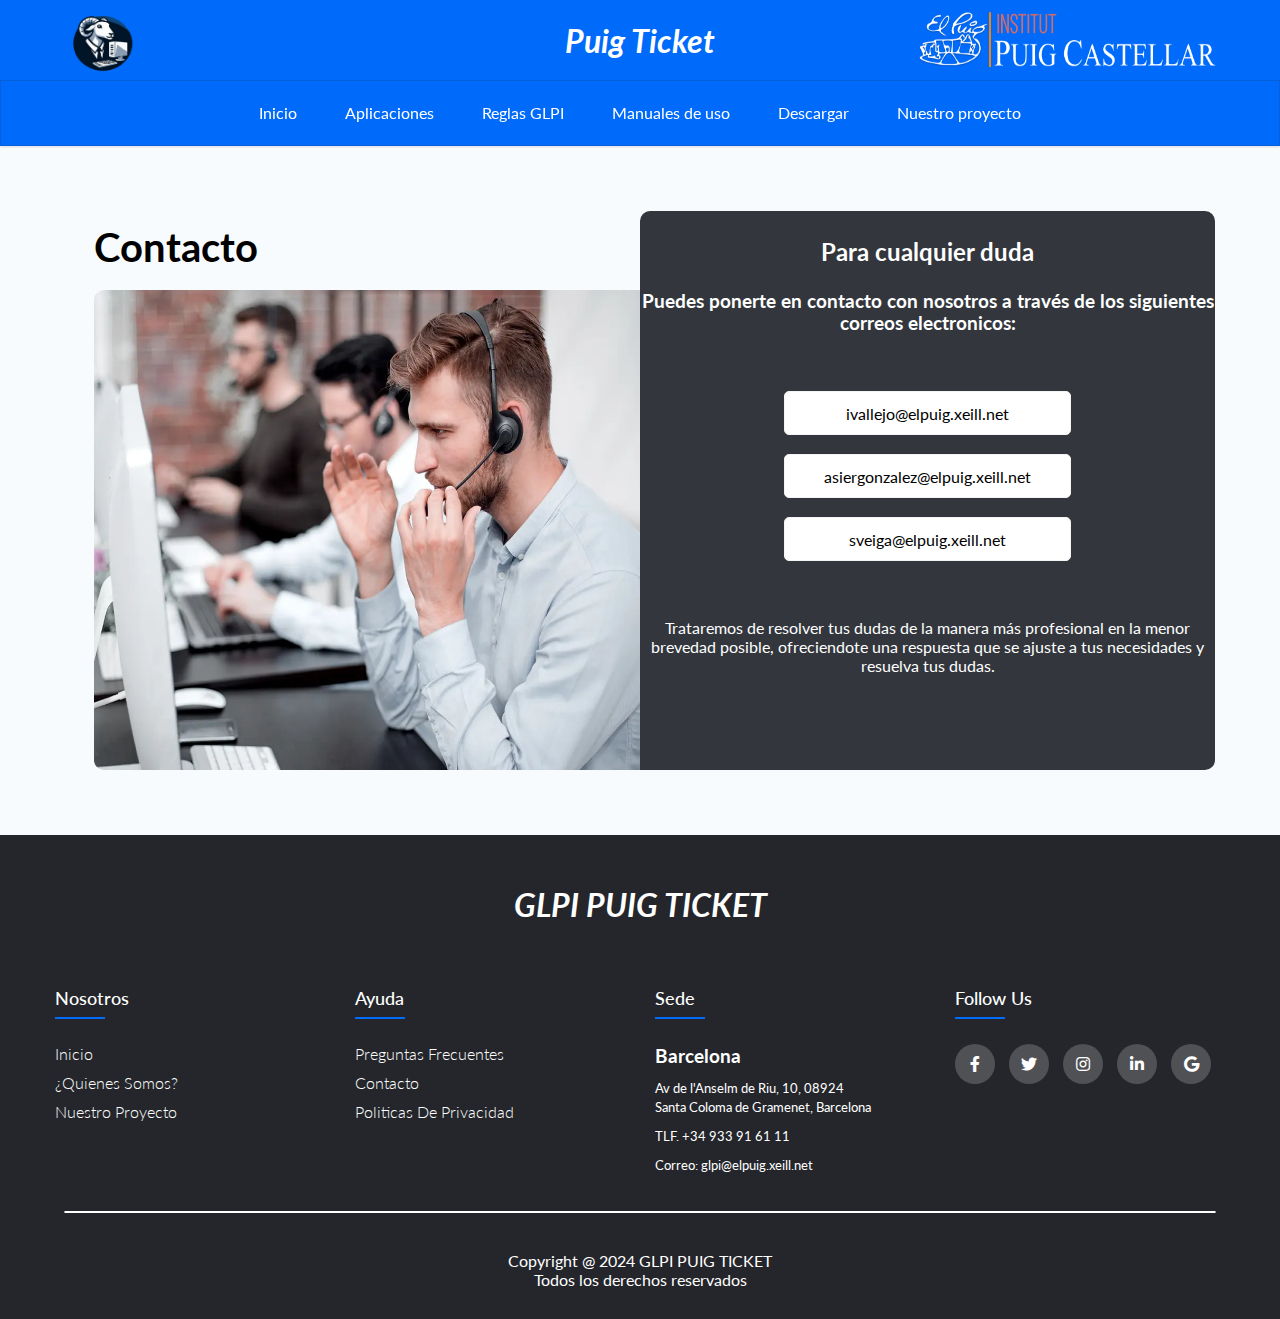
<file: contacto.html>
<!DOCTYPE html>
<html lang="en">
<head>
    <meta charset="UTF-8">
    <meta name="viewport" content="width=device-width, initial-scale=1.0">
    <title>Contacto</title>
    <link rel="shortcut icon" href="img/logo_proyecto.png" />
    <link rel="stylesheet" href="css/style.css">
    <link rel="stylesheet" href="css/footer.css">
    <!-- LIBRERIAS SEMANTIC UI -->
    <link rel="stylesheet" href="UI-Menu-master/menu.css">
    <link rel="stylesheet" href="UI-Icon-master/icon.css">
    <link rel="stylesheet" href="UI-Button-master/button.css">
    <!-- LIBRERIAS Iconos Redes -->
    <link rel="stylesheet" type="text/css" href="https://cdnjs.cloudflare.com/ajax/libs/font-awesome/5.15.1/css/all.min.css">
  </head>
<body style="background-color: #f8fbfe;">

    <header class="barraSuperior"> 
        <div class="foto">
            <img id="logo" src="img/logo_proyecto.png" alt="Logo proyecto">
        </div>
        
        <h1 id="nombre">Puig Ticket</h1>

        <div class="foto">
            <img id="puig" src="img/logopuig.png" alt="Logo Puig Castellar">
        </div>
    </header>

    <div class="ui stackable menu" static>
      <a href="inicio.html" class="item">Inicio</a>
      <a href="versiones.html" class="item">Aplicaciones</a>
      <a href="reglas.html" class="item">Reglas GLPI</a>
      <a href="manuales.html" class="item">Manuales de uso</a>
      <a href="descarga.html" class="item">Descargar</a>
      <a href="blog.html" class="item">Nuestro proyecto</a>
    </div>

        <div class="contenido-pagina">
         
          <div class="container-contacto"> 
            <div class="imagenContacto">
                <h1 style="font-size: 40px;">Contacto</h1>
                <br>
                <img src="img/contacto.png" alt="" width="610px" height="480px">
            </div>
            <div class="contactos">
                <br>
                <h2>Para cualquier duda</h2>
                <br>
                <h3>Puedes ponerte en contacto con nosotros a través de los siguientes correos electronicos:</h3>
                <br><br><br>
                <div class="email">
                    ivallejo@elpuig.xeill.net 
                </div>
                <br>
                <div class="email">
                    asiergonzalez@elpuig.xeill.net
                </div>
                <br>
                <div class="email">
                    sveiga@elpuig.xeill.net
                </div>
                <br><br><br>
                <p>Trataremos de resolver tus dudas de la manera más profesional en la menor brevedad posible,
                    ofreciendote una respuesta que se ajuste a tus necesidades y resuelva tus dudas.
                </p>
            </div>
        
          </div>
            
        </div>
    
    
        <footer class="footer">
          <div class="contacto">
            <h1 style="margin-bottom: 2%; font-style: oblique;">GLPI PUIG TICKET</h1>
          </div>
          <br><br>
          <div class="container">
           <div class="row">
             <div class="footer-col">
               <h4>Nosotros</h4>
               <ul>
                 <li><a href="inicio.html">Inicio</a></li>
                 <li><a href="info.html">¿Quienes somos?</a></li>
                 <li><a href="blog.html">Nuestro proyecto</a></li>
               </ul>
             </div>
             <div class="footer-col">
               <h4>Ayuda</h4>
               <ul>
                <li><a href="preguntas.html">Preguntas frecuentes</a></li>
                 <li><a href="contacto.html">Contacto</a></li>
                 <li><a href="politicas.html">Politicas de privacidad</a></li>
               </ul>
             </div>
             <div class="footer-col">
               <h4>Sede</h4>
               <ul>
                 <li><p style="font-size: 1.2rem; color: white;"><b>Barcelona</b></p></li>
                 <li><p style="color: white;"><small>Av de l'Anselm de Riu, 10, 08924 <br> Santa Coloma de Gramenet, Barcelona </small></p></li>
                 <li><p style="color: white;"><small>TLF. +34 933 91 61 11 </small></p></li>
                 <li><p style="color: white;"><small>Correo: glpi@elpuig.xeill.net </small></p></li>
               </ul>
             </div>
             <div class="footer-col">
               <h4>follow us</h4>
               <div class="social-links">
                 <a href="https://www.facebook.com/p/Institut-Puig-Castellar-100064042952921/?locale=es_LA" target="_blank"><i class="fab fa-facebook-f"></i></a>
                 <a href="https://twitter.com/elpuigcastellar?lang=es" target="_blank"><i class="fab fa-twitter"></i></a>
                 <a href="https://www.instagram.com/elpuigcastellar?igsh=aW0ycDM1cnNndDFq" target="_blank"><i class="fab fa-instagram"></i></a>
                 <a href="https://es.linkedin.com/company/elpuig" target="_blank"><i class="fab fa-linkedin-in"></i></a>
                 <a href="https://elpuig.xeill.net/" target="_blank"><i class="fab fa-google"></i></a>
               </div>
             </div>
           </div>
          </div>
          <br><br>
          <div style="width: 90%; border: 0.5px solid white; border-radius: 10px; display: flex; justify-content: center; margin-left: 5%;"></div>
          <br><br>
          <p style="display: flex; justify-content: center; text-align: center; color: white;"> Copyright @ 2024 GLPI PUIG TICKET <br> Todos los derechos reservados </p>
    
       </footer>


</body>
</html>
</file>
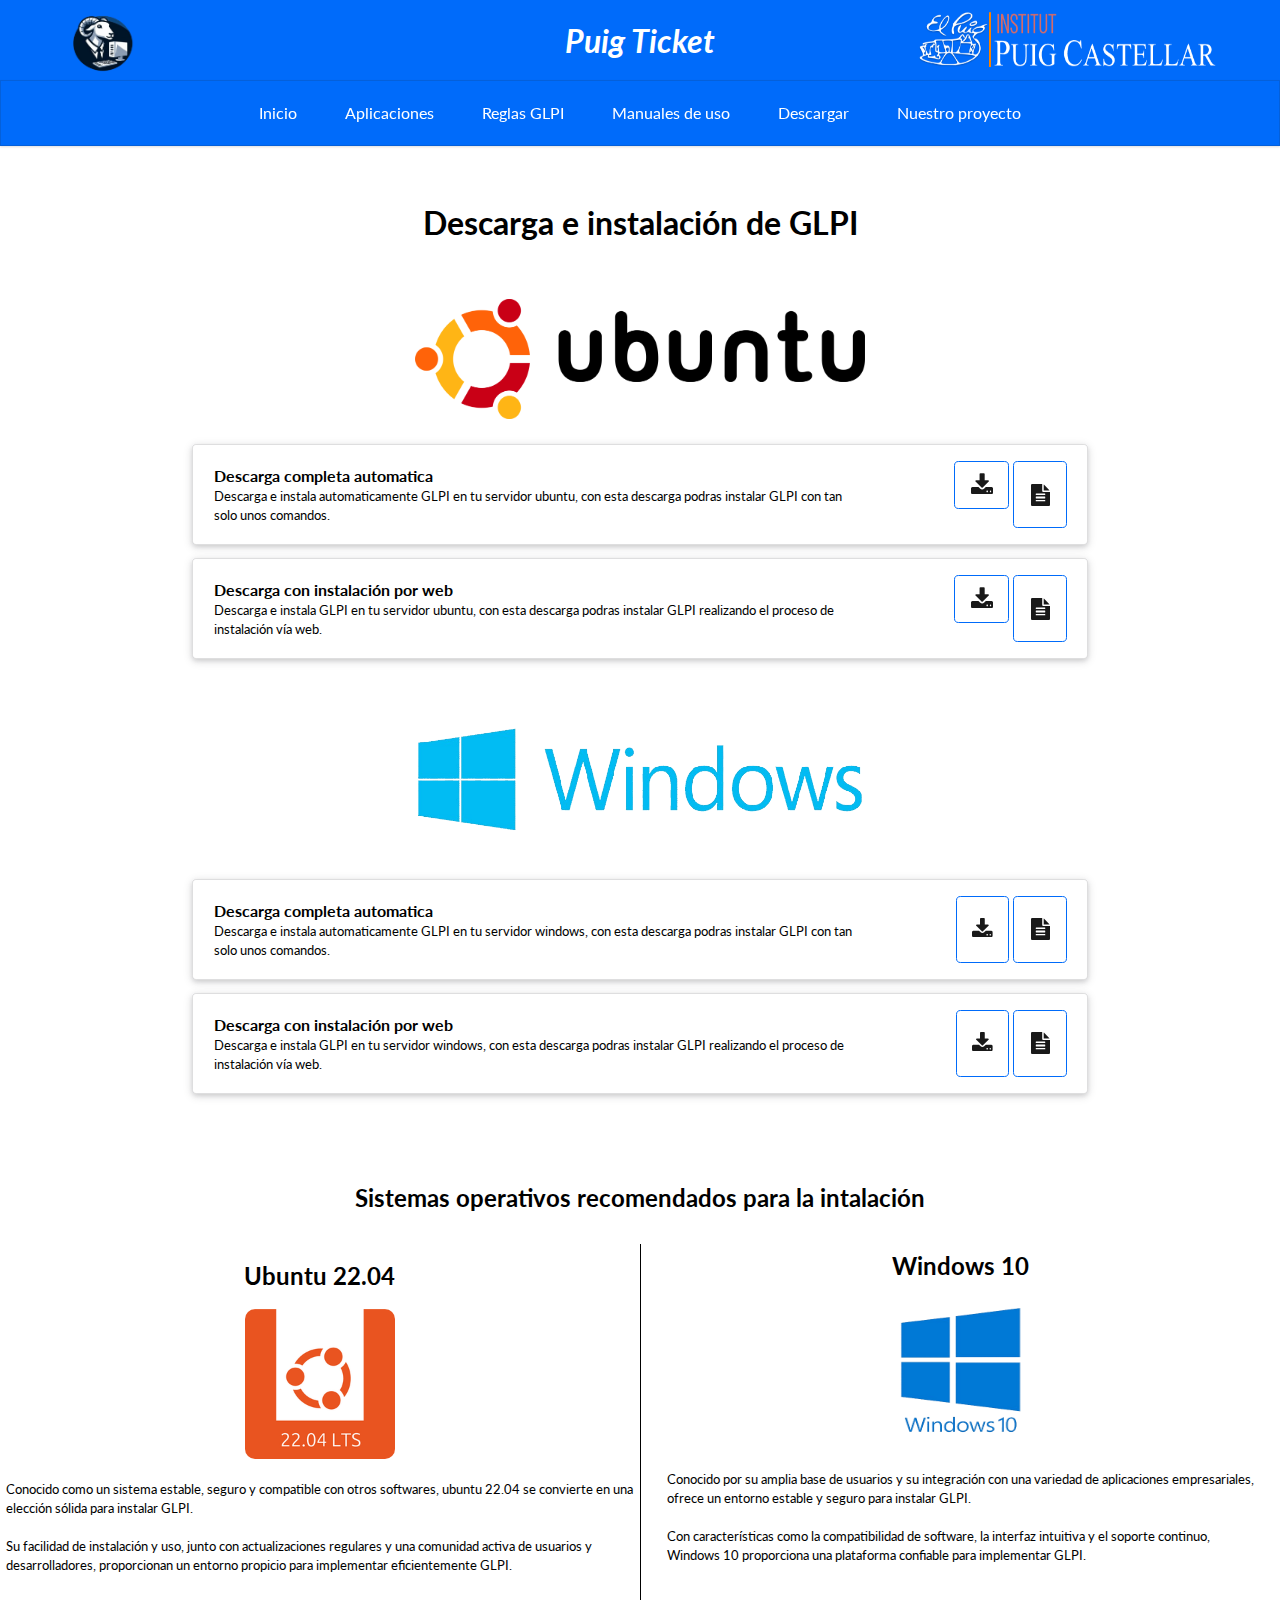
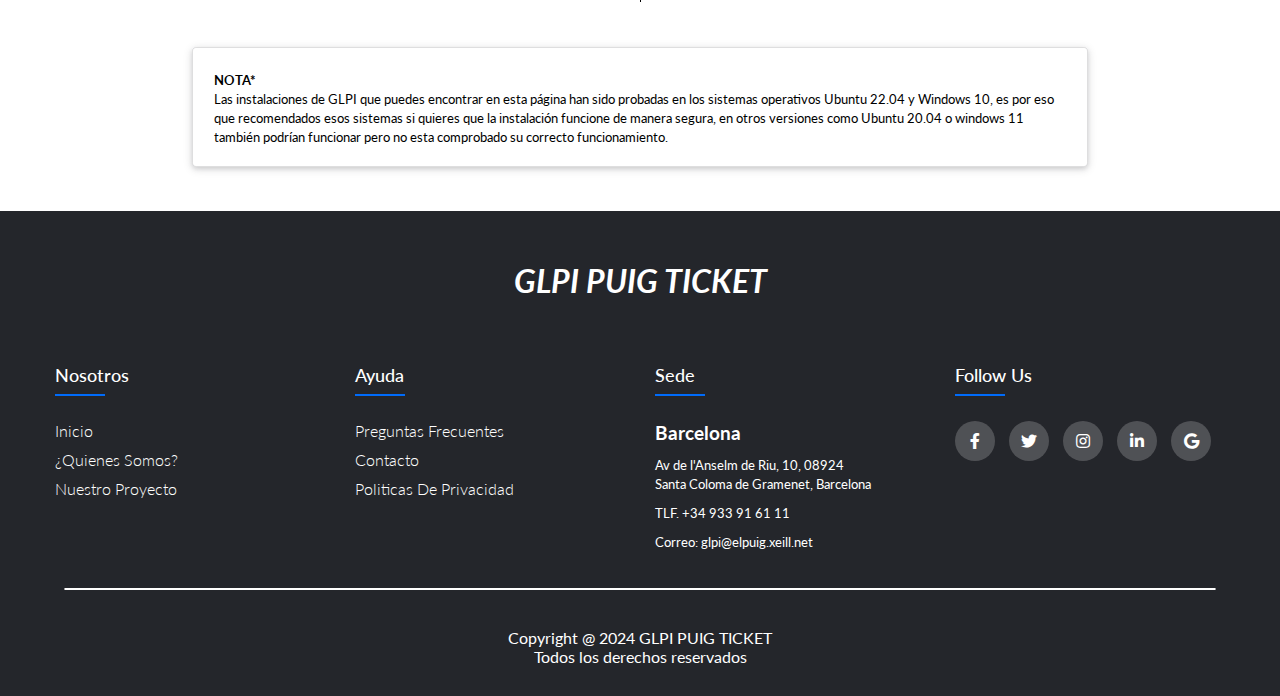
<file: descarga.html>
<!DOCTYPE html>
<html lang="en">
<head>
    <meta charset="UTF-8">
    <meta name="viewport" content="width=device-width, initial-scale=1.0">
    <title>Descargar</title>
    <link rel="shortcut icon" href="img/logo_proyecto.png" />
    <link rel="stylesheet" href="css/style.css">
    <link rel="stylesheet" href="css/footer.css">
    <!-- LIBRERIAS SEMANTIC UI -->
    <link rel="stylesheet" href="UI-Menu-master/menu.css">
    <link rel="stylesheet" href="UI-Input-master/input.css">
    <link rel="stylesheet" href="UI-Segment-master/segment.css">
    <link rel="stylesheet" href="UI-Button-master/button.css">
    <link rel="stylesheet" href="UI-Icon-master/icon.css">
    <!-- LIBRERIAS Iconos Redes -->
    <link rel="stylesheet" type="text/css" href="https://cdnjs.cloudflare.com/ajax/libs/font-awesome/5.15.1/css/all.min.css">
  </head>
<body>
    <header class="barraSuperior"> 
        <div class="foto">
            <img id="logo" src="img/logo_proyecto.png" alt="Logo proyecto">
        </div>
        
        <h1 id="nombre">Puig Ticket</h1>

        <div class="foto">
            <img id="puig" src="img/logopuig.png" alt="Logo Puig Castellar">
        </div>
    </header>

    <!-- <div class="item"> 
      <img src="img/logo_proyecto.png">
    </div> -->

    <div class="ui stackable menu" static>
      <a href="inicio.html" class="item">Inicio</a>
      <a href="versiones.html" class="item">Aplicaciones</a>
      <a href="reglas.html" class="item">Reglas GLPI</a>
      <a href="manuales.html" class="item">Manuales de uso</a>
      <a href="descarga.html" class="item">Descargar</a>
      <a href="blog.html" class="item">Nuestro proyecto</a>
    </div>
    


    <div class="contenido-pagina">
        <br><br><br>
        <h1>Descarga e instalación de GLPI</h1>
        <br><br><br>
        <img src="img/ubuntu.png" alt="" style="width: 450px; height: 120px;">
        <br>
        <div class="ui raised segments">
            <div class="ui segment">
              <p><b>Descarga completa automatica </b> <br> <small>Descarga e instala automaticamente GLPI en tu servidor ubuntu, con esta 
              descarga podras instalar GLPI con tan solo unos comandos. </small></p>
              <a href="https://drive.google.com/uc?export=download&id=1ITcXxMDUlgcbzog0AMRQGU2RaLQuvdje" style="margin-left: 10%;" download>   
                <button class="ui icon button">
                  <i class="download icon" style="font-size: 1.5rem; display: flex; justify-content: center; align-items: center;"></i>
              </button>
              </a>

              <button class="ui icon button" id="abrir">
                <i class="file alternate icon" style="font-size: 1.4rem; display: flex; justify-content: center; align-items: center;"></i>
              </button>

            </div>
          </div>

          <div class="ui raised segments">
            <div class="ui segment">
                <p><b>Descarga con instalación por web </b> <br> <small>Descarga e instala GLPI en tu servidor ubuntu, con 
                  esta descarga podras instalar GLPI realizando el proceso de instalación vía web.</small></p>
                  <a href="https://drive.google.com/uc?export=download&id=1ITcXxMDUlgcbzog0AMRQGU2RaLQuvdje" style="margin-left: 10%;" download>   
                    <button class="ui icon button">
                  <i class="download icon" style="font-size: 1.5rem; display: flex; justify-content: center; align-items: center;"></i>
                </button>
                </a>
                
                <button class="ui icon button" id="abrir2">
                  <i class="file alternate icon" style="font-size: 1.4rem; display: flex; justify-content: center; align-items: center;"></i>
                </button>
              </div>
          </div>

            <div class="doc_install" id="doc_install">
                <div class="doc" id="doc">
                    <button class="ui icon button" id="cerrar">
                        <i class="close icon"></i>
                    </button>
                    <h2>Pasos para la instalación</h2>
                    <br>
                    <p>1. Descarga los ficheros de la página web</p>
                    <img src="img/guia1.png" alt="">
                    <br>
                    <p>2. Abre un terminal de ubuntu para seguir la instalación</p>
                    <img src="img/guia3.png" alt="">
                    <br>
                    <p>3. Mueve los archivos de la carpeta Descargas a tu carpeta personal, lo puedes hacer con el siguiente comando: <br> <b>sudo mv glpi.zip /home/{nombre de usuario}/</b></p>
                    <br>
                    <p>3. Descomprime los archivos, para hacerlo puedes usar el comando: <br> <b>unzip {nombre fichero zip} </b> <br> <b><small>Nota*:
                      Una vez descomprimidos los ficheros estos se quedaran en la carpeta descarga, no los muevas de esa carpeta.
                    </small></b> </p>
                    <br>
                    <p>4. Asignale permisos de ejecución al script de instalación, para ello usa el siguiente comando: <br> <b> sudo chmod +x glpi.sh </b> </p>
                    <br>
                    <p>5. Ejecuta el script de instalación con el siguiente comando: <br> <b>./glpi.sh</b> <br> <b><small>Importante: Antes de ejecutar el script asegurate
                      de que todos los ficheros se encuentren en la carpeta descarga descomprimida en el paso 3.
                    </small></b></p>
                    <br>
                    <p>6. Espera a que se instale GLPI para poder usarlo, durante la instalación habra partes en las que deberas responder alguna 
                      pregunta, por ejemplo si quieres configurar el DNS , mantente atento durante la instalación</p>
                    
                </div>
            </div>
        
            <div class="doc_install2" id="doc_install2">
                <div class="doc2" id="doc2">
                    <button class="ui icon button" id="cerrar2">
                        <i class="close icon"></i>
                    </button>
                    <h2>Pasos para la instalación</h2>
                    <br>
                    <p>1. Descarga los ficheros de la página web</p>
                    <img src="img/guia1.png" alt="">
                    <br>
                    <p>2. Abre un terminal de ubuntu para seguir la instalación</p>
                    <img src="img/guia3.png" alt="">
                    <br>
                    <p>3. Mueve los archivos de la carpeta Descargas a tu carpeta personal, lo puedes hacer con el siguiente comando: <br> <b>sudo mv glpi.zip /home/{nombre de usuario}/</b></p>
                    <br>
                    <p>3. Descomprime los archivos, para hacerlo puedes usar el comando: <br> <b>tar -xzf {nombre fichero zip} </b> </p>
                    <br>
                    <img src="img/guia2.png" alt="">
                    <p>4. Asignale permisos de ejecución al script de instalación, para ello usa el siguiente comando: <br> <b> sudo chmod +x glpi.sh </b> </p>
                    <br>
                    <p>5. Ejecuta el script de instalación con el siguiente comando: <br> <b>./glpi.sh</b> </p>
                    <br>
                </div>
            </div>
            <script src="js/manual.js"></script> <!-- -->


        <br><br>
        

        <img src="img/windows.png" alt="" style="width: 450px; height: 150px;">
        <br>
        <div class="ui raised segments">
            <div class="ui segment">
              <p><b>Descarga completa automatica </b> <br> <small>Descarga e instala automaticamente GLPI en tu servidor windows, con esta descarga podras instalar GLPI con tan solo unos comandos.</small></p>
              <button class="ui icon button" style="margin-left: 10%;">
                <i class="download icon" style="font-size: 1.4rem; display: flex; justify-content: center; align-items: center;"></i>
              </button>
              <button class="ui icon button ">
                <i class="file alternate icon" style="font-size: 1.4rem; display: flex; justify-content: center; align-items: center;"></i>
              </button>
            </div>
          </div>

          <div class="ui raised segments">
            <div class="ui segment">
                <p><b>Descarga con instalación por web </b> <br> <small>Descarga e instala GLPI en tu servidor windows, con 
                  esta descarga podras instalar GLPI realizando el proceso de instalación vía web.</small></p>
                <button class="ui icon button" style="margin-left: 10%;">
                    <i class="download icon" style="font-size: 1.4rem; display: flex; justify-content: center; align-items: center;"></i>
                </button>
                <button class="ui icon button">
                   <i class="file alternate icon" style="font-size: 1.4rem; display: flex; justify-content: center; align-items: center;"></i>
                </button>
            </div>
          </div>


        <br><br>
        <h2 class="SO">Sistemas operativos recomendados para la intalación</h2>
        <div class="recomendados">
          <div class="ubuntu22">
            <h2>Ubuntu 22.04</h2>
            <br>
            <img src="img/ubuntu22.png" alt="" width="150px" height="150px" style="border-radius: 10px;">
            <br>
            <p> <small> Conocido como un sistema estable, seguro y compatible con otros softwares, ubuntu 22.04 se convierte en una <br>
              elección sólida para instalar GLPI.
              <br><br>
              Su facilidad de instalación y uso, junto con actualizaciones regulares y una comunidad activa de usuarios y <br>
              desarrolladores, proporcionan un entorno propicio para implementar eficientemente GLPI.
            </small> </p>
            <br>
          </div>
          <div style="width: 1px; height: auto; background-color: black;"></div>
          <div class="windows10">
            <h2>Windows 10</h2>
            <br>
            <img src="img/windows10.png" alt="" width="150px" height="150px">
            <br>
            <p> <small>
              Conocido por su amplia base de usuarios y su integración con una variedad de aplicaciones empresariales,<br>
              ofrece un entorno estable y seguro para instalar GLPI. 
              <br><br>
              Con características como la compatibilidad de software, la interfaz intuitiva y el soporte continuo, <br>
              Windows 10 proporciona una plataforma confiable para implementar GLPI.  
            </small> </p>
            <br><br>
          </div>
        </div>
        <br><br>
        <div class="ui raised segments">
          <div class="ui segment">
            <p style="width: 100%;"><b><small>NOTA*</small></b> <br> <small>Las instalaciones de GLPI que puedes encontrar en esta página han sido probadas
              en los sistemas operativos Ubuntu 22.04 y Windows 10, es por eso que recomendados esos sistemas si quieres que la 
              instalación funcione de manera segura, en otros versiones como Ubuntu 20.04 o windows 11 también podrían funcionar
              pero no esta comprobado su correcto funcionamiento.
            </small></p>
            
          </div>
        </div>
        
        <br><br>
    </div>

    <footer class="footer">
      <div class="contacto">
        <h1 style="margin-bottom: 2%; font-style: oblique;">GLPI PUIG TICKET</h1>
      </div>
      <br><br>
      <div class="container">
       <div class="row">
         <div class="footer-col">
           <h4>Nosotros</h4>
           <ul>
             <li><a href="inicio.html">Inicio</a></li>
             <li><a href="info.html">¿Quienes somos?</a></li>
             <li><a href="blog.html">Nuestro proyecto</a></li>
           </ul>
         </div>
         <div class="footer-col">
           <h4>Ayuda</h4>
           <ul>
            <li><a href="preguntas.html">Preguntas frecuentes</a></li>
             <li><a href="contacto.html">Contacto</a></li>
             <li><a href="politicas.html">Politicas de privacidad</a></li>
           </ul>
         </div>
         <div class="footer-col">
           <h4>Sede</h4>
           <ul>
             <li><p style="font-size: 1.2rem; color: white;"><b>Barcelona</b></p></li>
             <li><p style="color: white;"><small>Av de l'Anselm de Riu, 10, 08924 <br> Santa Coloma de Gramenet, Barcelona </small></p></li>
             <li><p style="color: white;"><small>TLF. +34 933 91 61 11 </small></p></li>
             <li><p style="color: white;"><small>Correo: glpi@elpuig.xeill.net </small></p></li>
           </ul>
         </div>
         <div class="footer-col">
           <h4>follow us</h4>
           <div class="social-links">
             <a href="https://www.facebook.com/p/Institut-Puig-Castellar-100064042952921/?locale=es_LA" target="_blank"><i class="fab fa-facebook-f"></i></a>
             <a href="https://twitter.com/elpuigcastellar?lang=es" target="_blank"><i class="fab fa-twitter"></i></a>
             <a href="https://www.instagram.com/elpuigcastellar?igsh=aW0ycDM1cnNndDFq" target="_blank"><i class="fab fa-instagram"></i></a>
             <a href="https://es.linkedin.com/company/elpuig" target="_blank"><i class="fab fa-linkedin-in"></i></a>
             <a href="https://elpuig.xeill.net/" target="_blank"><i class="fab fa-google"></i></a>
           </div>
         </div>
       </div>
      </div>
      <br><br>
      <div style="width: 90%; border: 0.5px solid white; border-radius: 10px; display: flex; justify-content: center; margin-left: 5%;"></div>
      <br><br>
      <p style="display: flex; justify-content: center; text-align: center; color: white;"> Copyright @ 2024 GLPI PUIG TICKET <br> Todos los derechos reservados </p>

   </footer>
   
</body>
</html>
</file>
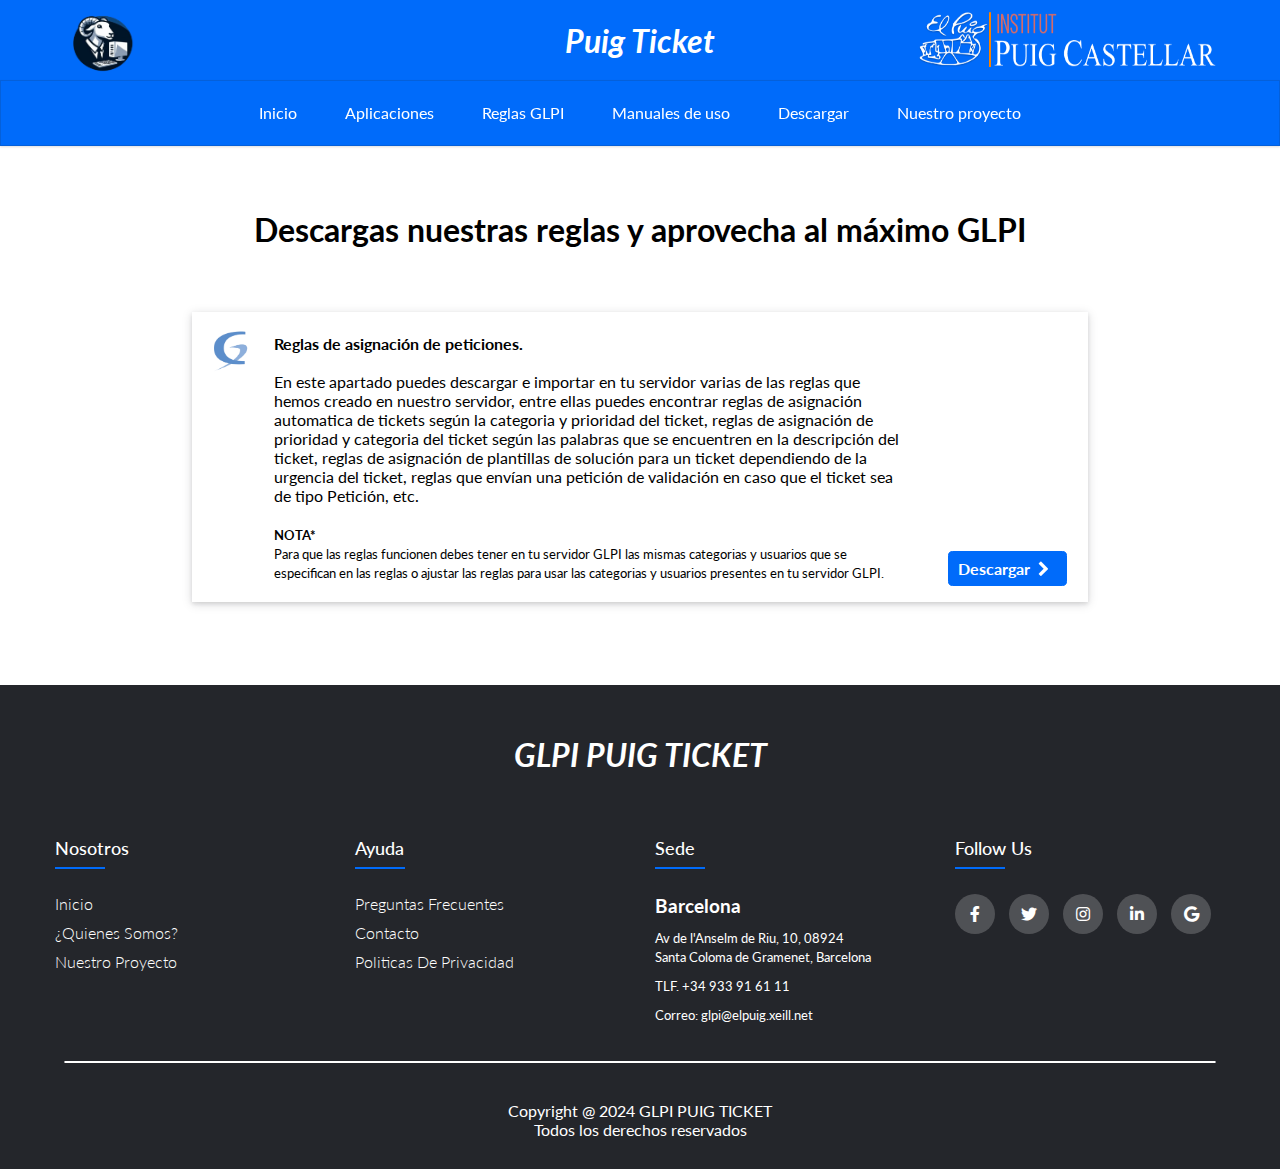
<file: descargar-reglas.html>
<!DOCTYPE html>
<html lang="en">
<head>
    <meta charset="UTF-8">
    <meta name="viewport" content="width=device-width, initial-scale=1.0">
    <title>Descargar reglas</title>
    <link rel="shortcut icon" href="img/logo_proyecto.png" />
    <link rel="stylesheet" href="css/style.css">
    <link rel="stylesheet" href="css/footer.css">
    <!-- LIBRERIAS SEMANTIC UI -->
    <link rel="stylesheet" href="UI-Menu-master/menu.css">
    <link rel="stylesheet" href="UI-Segment-master/segment.css">
    <link rel="stylesheet" href="UI-Button-master/button.css">
    <link rel="stylesheet" href="UI-Icon-master/icon.css">
    <!-- LIBRERIAS Iconos Redes -->
    <link rel="stylesheet" type="text/css" href="https://cdnjs.cloudflare.com/ajax/libs/font-awesome/5.15.1/css/all.min.css">
  </head>
<body>
    <header class="barraSuperior"> 
        <div class="foto">
            <img id="logo" src="img/logo_proyecto.png" alt="Logo proyecto">
        </div>
        
        <h1 id="nombre">Puig Ticket</h1>

        <div class="foto">
            <img id="puig" src="img/logopuig.png" alt="Logo Puig Castellar">
        </div>
    </header>

    <!-- <div class="item"> 
      <img src="img/logo_proyecto.png">
    </div> -->

    <div class="ui stackable menu" static>
      <a href="inicio.html" class="item">Inicio</a>
      <a href="versiones.html" class="item">Aplicaciones</a>
      <a href="reglas.html" class="item">Reglas GLPI</a>
      <a href="manuales.html" class="item">Manuales de uso</a>
      <a href="descarga.html" class="item">Descargar</a>
      <a href="blog.html" class="item">Nuestro proyecto</a>
    </div>
    

    <div class="contenido-pagina">
        
        <h1 style="margin-top: 5%;">Descargas nuestras reglas y aprovecha al máximo GLPI</h1>
        <br><br><br>
        <div class="ui raised segments" id="dwn-reglas">
          <div class="ui segment">
            <img src="img/glpi.png" alt="" width="5%" height="5%" style="margin-right: 2%;">
            <p><b>Reglas de asignación de peticiones. </b> 
            <br><br>
            En este apartado puedes descargar e importar en tu servidor varias de las reglas que hemos creado en nuestro servidor, entre 
            ellas puedes encontrar reglas de asignación automatica de tickets según la categoria y prioridad del ticket, reglas de 
            asignación de prioridad y categoria del ticket según las palabras que se encuentren en la descripción del ticket, reglas de
            asignación de plantillas de solución para un ticket dependiendo de la urgencia del ticket, reglas que envían una petición de 
            validación en caso que el ticket sea de tipo Petición, etc.
            <br><br>  
            <small>
              <b>NOTA*</b>
              <br>
              Para que las reglas funcionen debes tener en tu servidor GLPI las mismas categorias y usuarios que se especifican en las 
              reglas o ajustar las reglas para usar las categorias y usuarios presentes en tu servidor GLPI.
            </small>
            </p>
            <button class="ui icon button" id="boton-descargar-regla">
              <a href="https://drive.google.com/uc?export=download&id=1Nfd5WYyj2ZWtoVLTWfBCZ0YFfq2tNvAv" download target="_blank" style="text-decoration: none; color: white;">
              Descargar <i class="right chevron icon"></i>
              </a>
            </button>
          
          </div>
        </div>
        <br><br><br><br>
    </div>

    <footer class="footer">
      <div class="contacto">
        <h1 style="margin-bottom: 2%; font-style: oblique;">GLPI PUIG TICKET</h1>
      </div>
      <br><br>
      <div class="container">
       <div class="row">
         <div class="footer-col">
           <h4>Nosotros</h4>
           <ul>
             <li><a href="inicio.html">Inicio</a></li>
             <li><a href="info.html">¿Quienes somos?</a></li>
             <li><a href="blog.html">Nuestro proyecto</a></li>
           </ul>
         </div>
         <div class="footer-col">
           <h4>Ayuda</h4>
           <ul>
            <li><a href="preguntas.html">Preguntas frecuentes</a></li>
             <li><a href="contacto.html">Contacto</a></li>
             <li><a href="politicas.html">Politicas de privacidad</a></li>
           </ul>
         </div>
         <div class="footer-col">
           <h4>Sede</h4>
           <ul>
             <li><p style="font-size: 1.2rem; color: white;"><b>Barcelona</b></p></li>
             <li><p style="color: white;"><small>Av de l'Anselm de Riu, 10, 08924 <br> Santa Coloma de Gramenet, Barcelona </small></p></li>
             <li><p style="color: white;"><small>TLF. +34 933 91 61 11 </small></p></li>
             <li><p style="color: white;"><small>Correo: glpi@elpuig.xeill.net </small></p></li>
           </ul>
         </div>
         <div class="footer-col">
           <h4>follow us</h4>
           <div class="social-links">
             <a href="https://www.facebook.com/p/Institut-Puig-Castellar-100064042952921/?locale=es_LA" target="_blank"><i class="fab fa-facebook-f"></i></a>
             <a href="https://twitter.com/elpuigcastellar?lang=es" target="_blank"><i class="fab fa-twitter"></i></a>
             <a href="https://www.instagram.com/elpuigcastellar?igsh=aW0ycDM1cnNndDFq" target="_blank"><i class="fab fa-instagram"></i></a>
             <a href="https://es.linkedin.com/company/elpuig" target="_blank"><i class="fab fa-linkedin-in"></i></a>
             <a href="https://elpuig.xeill.net/" target="_blank"><i class="fab fa-google"></i></a>
           </div>
         </div>
       </div>
      </div>
      <br><br>
      <div style="width: 90%; border: 0.5px solid white; border-radius: 10px; display: flex; justify-content: center; margin-left: 5%;"></div>
      <br><br>
      <p style="display: flex; justify-content: center; text-align: center; color: white;"> Copyright @ 2024 GLPI PUIG TICKET <br> Todos los derechos reservados </p>

   </footer>

</body>
</html>
</file>
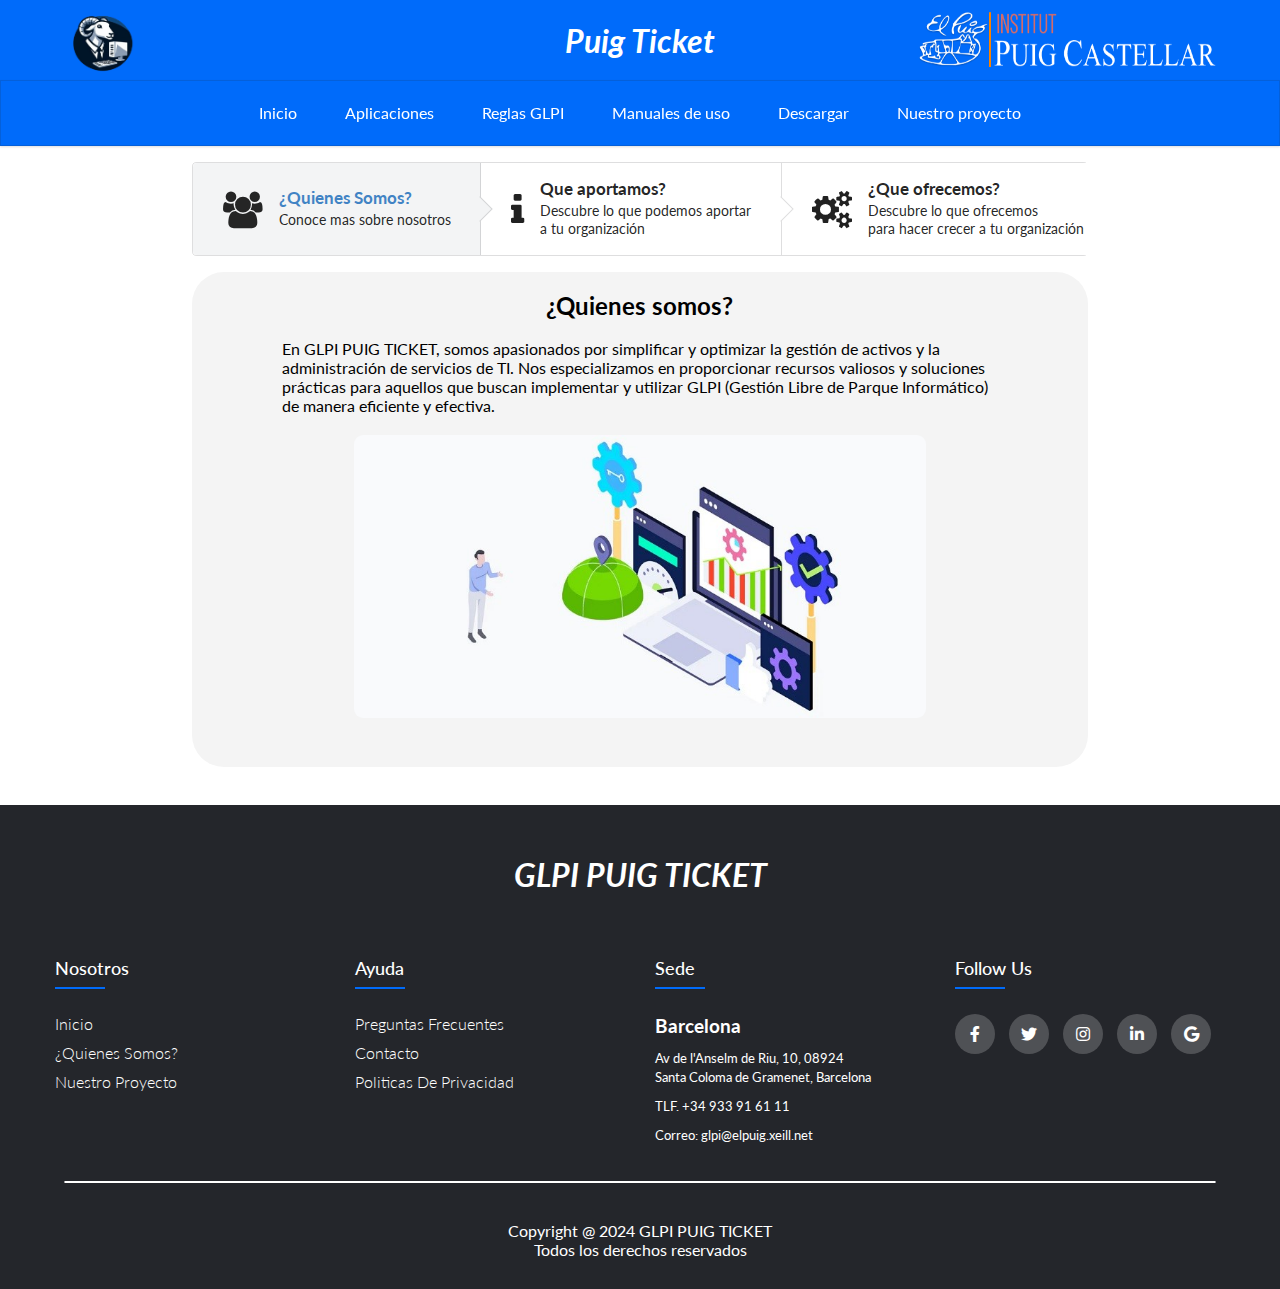
<file: info.html>
<!DOCTYPE html>
<html lang="en">
<head>
    <meta charset="UTF-8">
    <meta name="viewport" content="width=device-width, initial-scale=1.0">
    <title>¿Quienes somos?</title>
    <link rel="shortcut icon" href="img/logo_proyecto.png" />
    <link rel="stylesheet" href="css/style.css">
    <link rel="stylesheet" href="css/footer.css">
    <!-- LIBRERIAS SEMANTIC UI -->
    <link rel="stylesheet" href="UI-Menu-master/menu.css">
    <link rel="stylesheet" href="UI-Step-master/step.css">
    <link rel="stylesheet" href="UI-Icon-master/icon.css">
    <!-- LIBRERIAS Iconos Redes -->
    <link rel="stylesheet" type="text/css" href="https://cdnjs.cloudflare.com/ajax/libs/font-awesome/5.15.1/css/all.min.css">

</head>
<body onload="showContent(0)">
    <header class="barraSuperior"> 
        <div class="foto">
            <img id="logo" src="img/logo_proyecto.png" alt="Logo proyecto">
        </div>
        
        <h1 id="nombre">Puig Ticket</h1>

        <div class="foto">
            <img id="puig" src="img/logopuig.png" alt="Logo Puig Castellar">
        </div>
    </header>

    <div class="ui stackable menu" static>
      <a href="inicio.html" class="item">Inicio</a>
      <a href="versiones.html" class="item">Aplicaciones</a>
      <a href="reglas.html" class="item">Reglas GLPI</a>
      <a href="manuales.html" class="item">Manuales de uso</a>
      <a href="descarga.html" class="item">Descargar</a>
      <a href="blog.html" class="item">Nuestro proyecto</a>
    </div>

    
    <div class="ui small steps">
        <div class="step" onclick="showContent(0)" >
          <i class="users icon"></i>
          <div class="content">
            <div class="title">¿Quienes Somos?</div>
            <div class="description">Conoce mas sobre nosotros</div>
          </div>
        </div>
        <div class="step" onclick="showContent(1)">
          <i class="info icon"></i>
          <div class="content">
            <div class="title">Que aportamos?</div>
            <div class="description">Descubre lo que podemos aportar <br> a tu organización</div>
          </div>
        </div>
        <div class="step" onclick="showContent(2)">
          <i class="cogs icon"></i>
          <div class="content">
            <div class="title">¿Que ofrecemos?</div>
            <div class="description">Descubre lo que ofrecemos <br> para hacer crecer a tu organización</div>
          </div>
        </div>
      </div>

    <div class="contenido-info">
        
        <br>
        <!-- fotos -> optimizar la gestión de activos y la administración de servicios de TI.-->
        
        <div class="info">
            <h2>¿Quienes somos?</h2>
            <br>
            <p>En GLPI PUIG TICKET, somos apasionados por simplificar y optimizar la gestión de activos y la administración 
               de servicios de TI. 
               Nos especializamos en proporcionar recursos valiosos y soluciones prácticas para aquellos que buscan 
               implementar y utilizar GLPI (Gestión Libre de Parque Informático) de manera eficiente y efectiva.</p>
            <br>
            <img src="img/optimizar.jpg" alt="" width="80%" height="30%" style="border: 1px solid transparent; border-radius: 10px;">
        </div>

        
        <div class="info">
            <h2>¿Que aportamos?</h2>
            <br>
            <p>Nuestro objetivo es brindarle las herramientas y conocimientos necesarios para aprovechar al máximo GLPI en su entorno. 
               A través de nuestra plataforma, ofrecemos una variedad de recursos, incluyendo enlaces directos a descargas, guías detalladas 
               y manuales exhaustivos, diseñados para facilitar tanto la instalación como el uso cotidiano de GLPI.</p>
            <br>
            <img src="img/conocimientos.jpg" alt="" width="80%" height="30%" style="border: 1px solid transparent; border-radius: 10px;">
        </div>
        
        <div class="info">
            <br>
            <h2>¿Que ofrecemos?</h2>
            <br>
            <h3 style="margin-bottom: 0.5%;"><u>Instalación automatica de GLPI</u></h3>
            <p>Nuestro enfoque en la automatización y la eficiencia se refleja en nuestras detalladas guías de instalación automática 
               de GLPI en sistemas Ubuntu y Windows. Con instrucciones claras y paso a paso, puede configurar su instancia de GLPI de manera rápida 
               y sin problemas, permitiéndole centrarse en lo que realmente importa: su negocio.</p>
            <br>
            <img src="img/instalacion.jpg" alt="" width="80%" height="20%" style="border: 1px solid transparent; border-radius: 10px;">   
            <br> <br>
            <h3 style="margin-bottom: 0.5%;"><u>Manuales de uso de GLPI</u></h3>
            <p>Reconocemos la importancia de la capacitación y el desarrollo continuo, por lo que ofrecemos una extensa colección de 
                manuales de uso de GLPI. Desde las funcionalidades básicas hasta las técnicas avanzadas, nuestros manuales cubren todos 
                los aspectos de la plataforma, proporcionando información detallada y ejemplos prácticos para garantizar que pueda 
                aprovechar al máximo todas las capacidades que ofrece GLPI.</p>
            <br>
            <img src="img/manuales2.png" alt="" width="80%" height="20%" style="border: 1px solid transparent; border-radius: 10px;">
        </div>
        

    </div>
    <br><br>

    <script src="js/info.js"></script>

    <footer class="footer">
      <div class="contacto">
        <h1 style="margin-bottom: 2%; font-style: oblique;">GLPI PUIG TICKET</h1>
      </div>
      <br><br>
      <div class="container">
       <div class="row">
         <div class="footer-col">
           <h4>Nosotros</h4>
           <ul>
             <li><a href="inicio.html">Inicio</a></li>
             <li><a href="info.html">¿Quienes somos?</a></li>
             <li><a href="blog.html">Nuestro proyecto</a></li>
           </ul>
         </div>
         <div class="footer-col">
           <h4>Ayuda</h4>
           <ul>
            <li><a href="preguntas.html">Preguntas frecuentes</a></li>
             <li><a href="contacto.html">Contacto</a></li>
             <li><a href="politicas.html">Politicas de privacidad</a></li>
           </ul>
         </div>
         <div class="footer-col">
           <h4>Sede</h4>
           <ul>
             <li><p style="font-size: 1.2rem; color: white;"><b>Barcelona</b></p></li>
             <li><p style="color: white;"><small>Av de l'Anselm de Riu, 10, 08924 <br> Santa Coloma de Gramenet, Barcelona </small></p></li>
             <li><p style="color: white;"><small>TLF. +34 933 91 61 11 </small></p></li>
             <li><p style="color: white;"><small>Correo: glpi@elpuig.xeill.net </small></p></li>
           </ul>
         </div>
         <div class="footer-col">
           <h4>follow us</h4>
           <div class="social-links">
             <a href="https://www.facebook.com/p/Institut-Puig-Castellar-100064042952921/?locale=es_LA" target="_blank"><i class="fab fa-facebook-f"></i></a>
             <a href="https://twitter.com/elpuigcastellar?lang=es" target="_blank"><i class="fab fa-twitter"></i></a>
             <a href="https://www.instagram.com/elpuigcastellar?igsh=aW0ycDM1cnNndDFq" target="_blank"><i class="fab fa-instagram"></i></a>
             <a href="https://es.linkedin.com/company/elpuig" target="_blank"><i class="fab fa-linkedin-in"></i></a>
             <a href="https://elpuig.xeill.net/" target="_blank"><i class="fab fa-google"></i></a>
           </div>
         </div>
       </div>
      </div>
      <br><br>
      <div style="width: 90%; border: 0.5px solid white; border-radius: 10px; display: flex; justify-content: center; margin-left: 5%;"></div>
      <br><br>
      <p style="display: flex; justify-content: center; text-align: center; color: white;"> Copyright @ 2024 GLPI PUIG TICKET <br> Todos los derechos reservados </p>

   </footer>


</body>
</html>
</file>
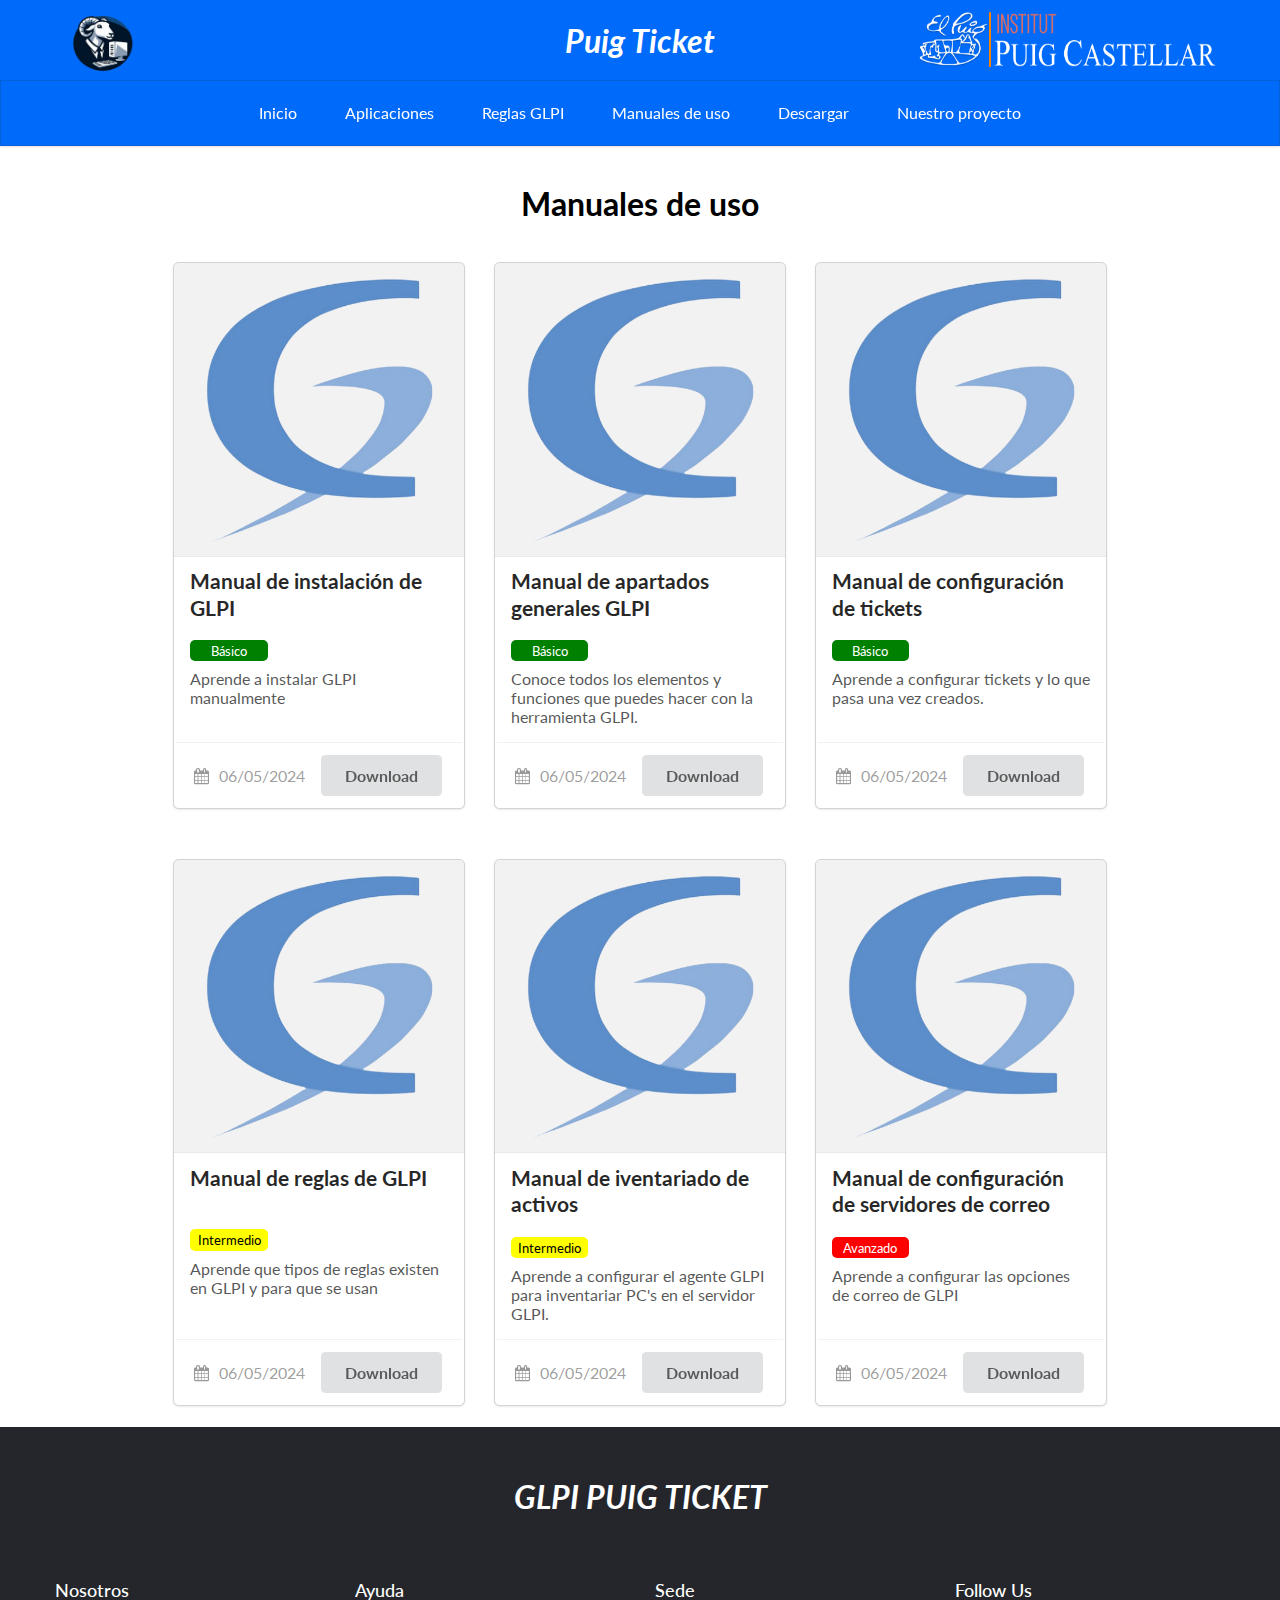
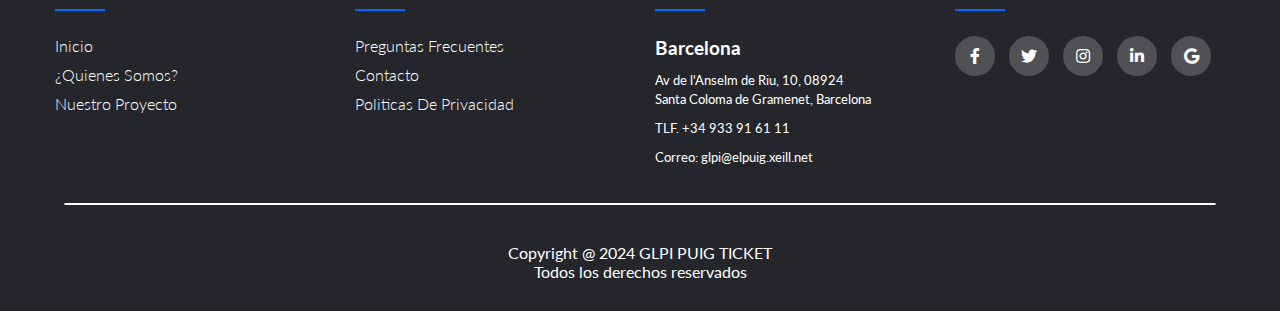
<file: manuales.html>
<!DOCTYPE html>
<html lang="en">
<head>
    <meta charset="UTF-8">
    <meta name="viewport" content="width=device-width, initial-scale=1.0">
    <title>Manuales</title>
    <link rel="shortcut icon" href="img/logo_proyecto.png" />
    <link rel="stylesheet" href="css/style.css">
    <link rel="stylesheet" href="css/footer.css">
    <!-- LIBRERIAS SEMANTIC UI -->
    <link rel="stylesheet" href="UI-Menu-master/menu.css">
    <link rel="stylesheet" href="UI-Card-master/card.css">
    <link rel="stylesheet" href="UI-Icon-master/icon.css">
    <link rel="stylesheet" href="UI-Button-master/button.css">
    <!-- LIBRERIAS Iconos Redes -->
    <link rel="stylesheet" type="text/css" href="https://cdnjs.cloudflare.com/ajax/libs/font-awesome/5.15.1/css/all.min.css">
</head>
<body>
    <header class="barraSuperior"> 
        <div class="foto">
            <img id="logo" src="img/logo_proyecto.png" alt="Logo proyecto">
        </div>
        
        <h1 id="nombre">Puig Ticket</h1>

        <div class="foto">
            <img id="puig" src="img/logopuig.png" alt="Logo Puig Castellar">
        </div>
    </header>

    <div class="ui stackable menu" static>
      <a href="inicio.html" class="item">Inicio</a>
      <a href="versiones.html" class="item">Aplicaciones</a>
      <a href="reglas.html" class="item">Reglas GLPI</a>
      <a href="manuales.html" class="item">Manuales de uso</a>
      <a href="descarga.html" class="item">Descargar</a>
      <a href="blog.html" class="item">Nuestro proyecto</a>
    </div>

    <div class="contenido-pagina">
        <br><br>
        <h1>Manuales de uso</h1>
        <br><br>
        <div class="ui link cards">
          <div class="card">
            <div class="image">
              <img src="img/glpi.png">
            </div>
            <div class="content">
              <div class="header">Manual de instalación de GLPI</div>
              <br>
              <div class="meta">
                <p class="basico"><small>Básico</small></p>
              </div>
              <div class="description">
                Aprende a instalar GLPI manualmente
              </div>
            </div>
            <div class="extra content">
              <span>
                <i class="calendar alternate icon"></i>
                 06/05/2024
              </span>
              <span class="right floated">
                <div class="ui animated button" tabindex="0">
                  <div class="visible content">Download</div>
                  <a href="https://drive.google.com/uc?export=download&id=1pGtTTJKjTemG5gEkzj1BvTg8pbBrwiH6" download> 
                    <div class="hidden content">
                      <i class="right arrow icon"></i>
                    </div>
                  </a> 
                  </div>
              </span>
            </div>
          </div>
          <div class="card">
            <div class="image">
              <img src="img/glpi.png">
            </div>
            <div class="content">
              <div class="header">Manual de apartados generales GLPI</div>
              <br>
              <div class="meta">
                <p class="basico"><small>Básico</small></p>
              </div>
              <div class="description">
                Conoce todos los elementos y funciones que puedes hacer con la herramienta GLPI.
              </div>
            </div>
            <div class="extra content">
              <span>
                <i class="calendar alternate icon"></i>
                06/05/2024
              </span>
              <span class="right floated">
                <div class="ui animated button" tabindex="0">
                    <div class="visible content">Download</div>
                    <a href="https://docs.google.com/uc?export=download&id=1PoXVPOqGlHQrxPtz5i8TfmUzq6A-GpCY">
                    <div class="hidden content">
                      <i class="right arrow icon"></i>
                    </div>
                    </a>
                  </div>
              </span>
            </div>
          </div>
          <div class="card">
            <div class="image">
              <img src="img/glpi.png">
            </div>
            <div class="content">
              <div class="header">Manual de configuración de tickets</div>
              <br>
              <div class="meta">
                <p class="basico"><small>Básico</small></p>
              </div>
              <div class="description">
                Aprende a configurar tickets y lo que pasa una vez creados.
              </div>
            </div>
            <div class="extra content">
              <span>
                <i class="calendar alternate icon"></i>
                06/05/2024
              </span>
              <span class="right floated">
                <div class="ui animated button" tabindex="0">
                    <div class="visible content">Download</div>
                    <a href="https://docs.google.com/uc?export=download&id=1r-36HU4gs8_6mJMe5Wcuy9hqNgLzpyqQ">
                    <div class="hidden content">
                      <i class="right arrow icon"></i>
                    </div>
                    </a>
                  </div>
              </span>
            </div>
          </div>
        </div>
        
        <br>

        <div class="ui link cards">
          <div class="card">
            <div class="image">
              <img src="img/glpi.png">
            </div>
            <div class="content">
              <div class="header">Manual de reglas de GLPI</div>
              <br><br>
              <div class="meta">
                <p class="medio"><small>Intermedio</small></p>
              </div>
              <div class="description">
                Aprende que tipos de reglas existen en GLPI y para que se usan
              </div>
            </div>
            <div class="extra content">
              <span>
                <i class="calendar alternate icon"></i>
                06/05/2024
              </span>
              <span class="right floated">
                <div class="ui animated button" tabindex="0">
                    <div class="visible content">Download</div>
                    <a href="https://drive.google.com/uc?export=download&id=1rpf-26itES9fYHiQF5yycxvxxk-agr46" download> 
                    <div class="hidden content">
                      <i class="right arrow icon"></i>
                    </div>
                    </a>
                  </div>
              </span>
            </div>
          </div>
          <div class="card">
            <div class="image">
              <img src="img/glpi.png">
            </div>
            <div class="content">
              <div class="header">Manual de iventariado de activos</div>
              <br>
              <div class="meta">
                <p class="medio"><small>Intermedio</small></p>
              </div>
              <div class="description">
                Aprende a configurar el agente GLPI para inventariar PC's en el servidor GLPI. 
              </div>
            </div>
            <div class="extra content">
              <span>
                <i class="calendar alternate icon"></i>
                06/05/2024
              </span>
              <span class="right floated">
                <div class="ui animated button" tabindex="0">
                    <div class="visible content">Download</div>
                    <a href="https://drive.google.com/uc?export=download&id=17XEIbEA-WyBiMbENr29TwiWyjSCsHJal" download> 
                    <div class="hidden content">
                      <i class="right arrow icon"></i>
                    </div>
                    </a>
                  </div>
              </span>
            </div>
          </div>
          <div class="card">
            <div class="image">
              <img src="img/glpi.png">
            </div>
            <div class="content">
              <div class="header">Manual de configuración de servidores de correo</div>
              <br>
              <div class="meta">
                <p class="avanzado"><small>Avanzado</small></p>
              </div>
              <div class="description">
                Aprende a configurar las opciones de correo de GLPI
              </div>
            </div>
            <div class="extra content">
              <span>
                <i class="calendar alternate icon"></i>
                06/05/2024
              </span>
              <span class="right floated">
                <div class="ui animated button" tabindex="0">
                    <div class="visible content">Download</div>
                    <a href="https://drive.google.com/uc?export=download&id=1fze5_7iABp-1sdLQwdU6BOpte5DTCnXq" download> 
                    <div class="hidden content">
                      <i class="right arrow icon"></i>
                    </div>
                    </a>
                  </div>
              </span>
            </div>
          </div>
        </div>

        <br>

    </div>


    
    <footer class="footer">
      <div class="contacto">
        <h1 style="margin-bottom: 2%; font-style: oblique;">GLPI PUIG TICKET</h1>
      </div>
      <br><br>
      <div class="container">
       <div class="row">
         <div class="footer-col">
           <h4>Nosotros</h4>
           <ul>
             <li><a href="inicio.html">Inicio</a></li>
             <li><a href="info.html">¿Quienes somos?</a></li>
             <li><a href="blog.html">Nuestro proyecto</a></li>
           </ul>
         </div>
         <div class="footer-col">
           <h4>Ayuda</h4>
           <ul>
            <li><a href="preguntas.html">Preguntas frecuentes</a></li>
             <li><a href="contacto.html">Contacto</a></li>
             <li><a href="politicas.html">Politicas de privacidad</a></li>
           </ul>
         </div>
         <div class="footer-col">
           <h4>Sede</h4>
           <ul>
             <li><p style="font-size: 1.2rem; color: white;"><b>Barcelona</b></p></li>
             <li><p style="color: white;"><small>Av de l'Anselm de Riu, 10, 08924 <br> Santa Coloma de Gramenet, Barcelona </small></p></li>
             <li><p style="color: white;"><small>TLF. +34 933 91 61 11 </small></p></li>
             <li><p style="color: white;"><small>Correo: glpi@elpuig.xeill.net </small></p></li>
           </ul>
         </div>
         <div class="footer-col">
           <h4>follow us</h4>
           <div class="social-links">
             <a href="https://www.facebook.com/p/Institut-Puig-Castellar-100064042952921/?locale=es_LA" target="_blank"><i class="fab fa-facebook-f"></i></a>
             <a href="https://twitter.com/elpuigcastellar?lang=es" target="_blank"><i class="fab fa-twitter"></i></a>
             <a href="https://www.instagram.com/elpuigcastellar?igsh=aW0ycDM1cnNndDFq" target="_blank"><i class="fab fa-instagram"></i></a>
             <a href="https://es.linkedin.com/company/elpuig" target="_blank"><i class="fab fa-linkedin-in"></i></a>
             <a href="https://elpuig.xeill.net/" target="_blank"><i class="fab fa-google"></i></a>
           </div>
         </div>
       </div>
      </div>
      <br><br>
      <div style="width: 90%; border: 0.5px solid white; border-radius: 10px; display: flex; justify-content: center; margin-left: 5%;"></div>
      <br><br>
      <p style="display: flex; justify-content: center; text-align: center; color: white;"> Copyright @ 2024 GLPI PUIG TICKET <br> Todos los derechos reservados </p>

   </footer>

    
</body>
</html>
</file>
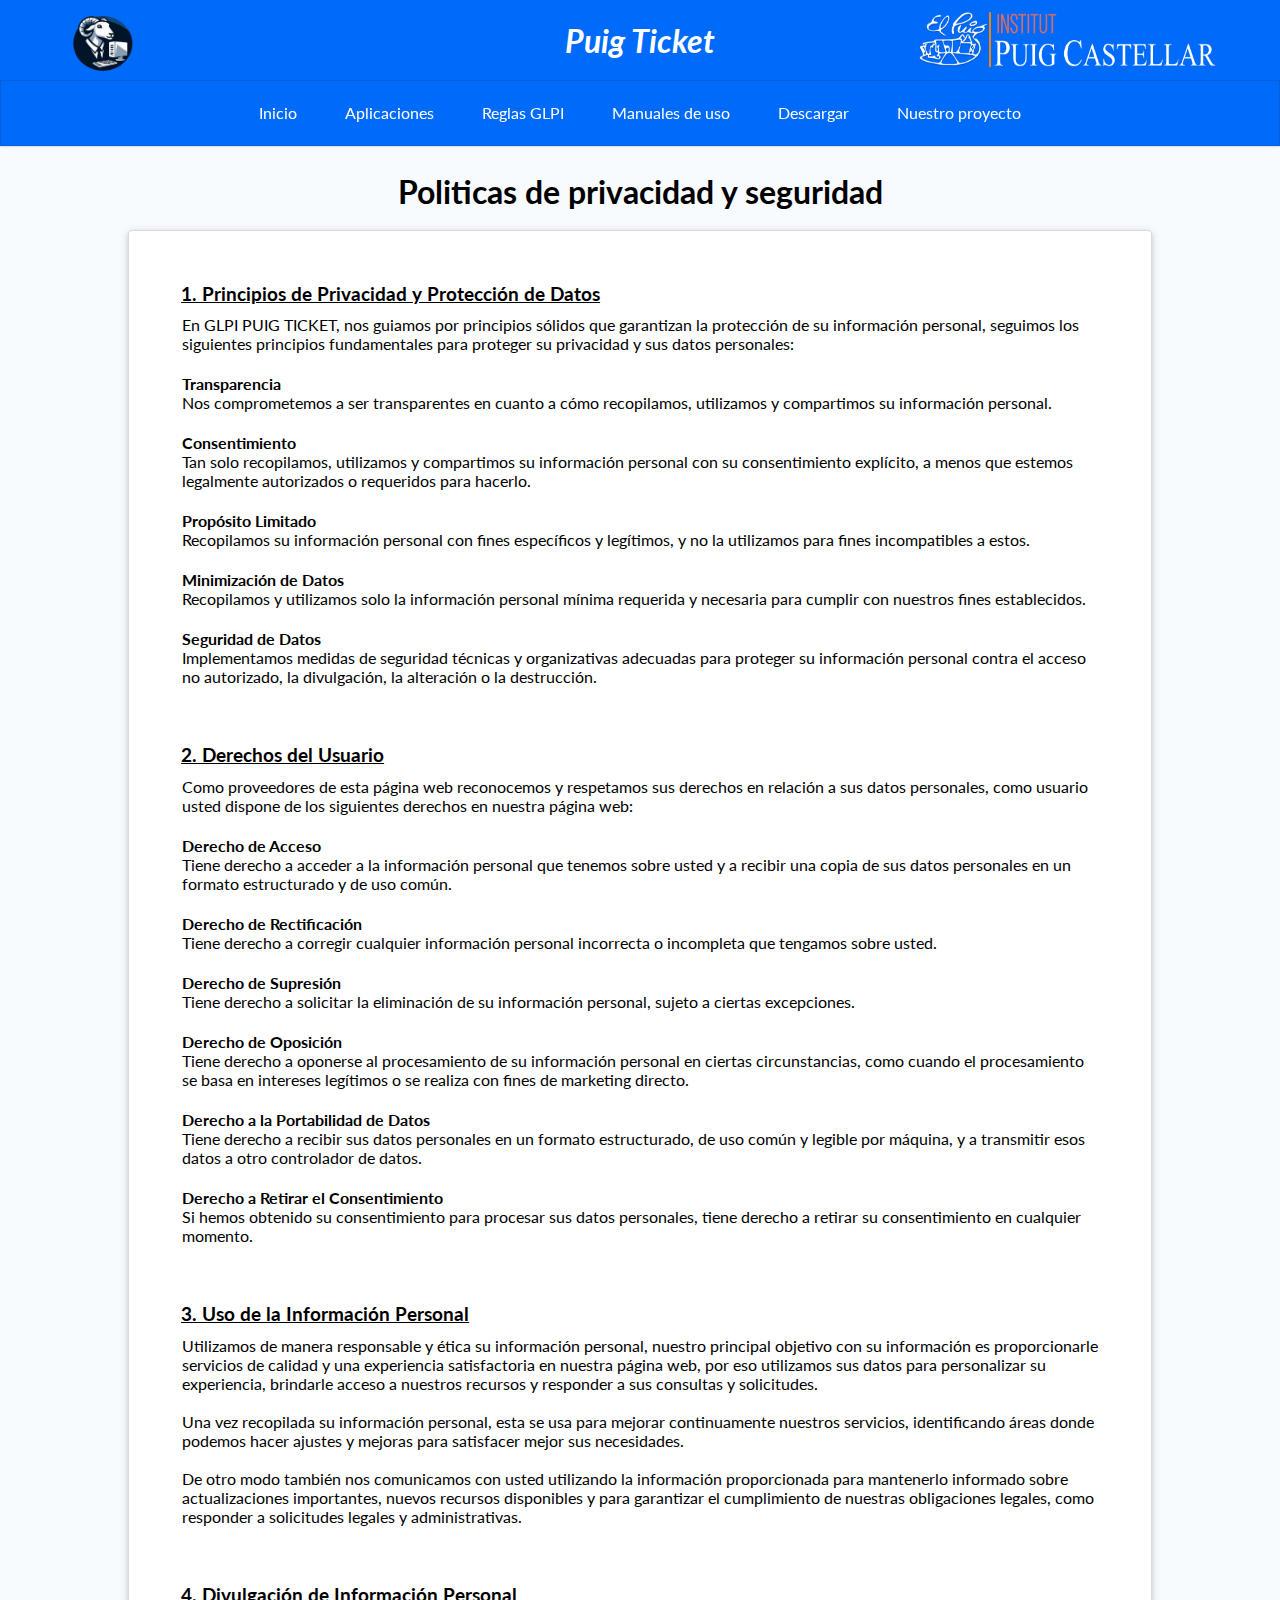
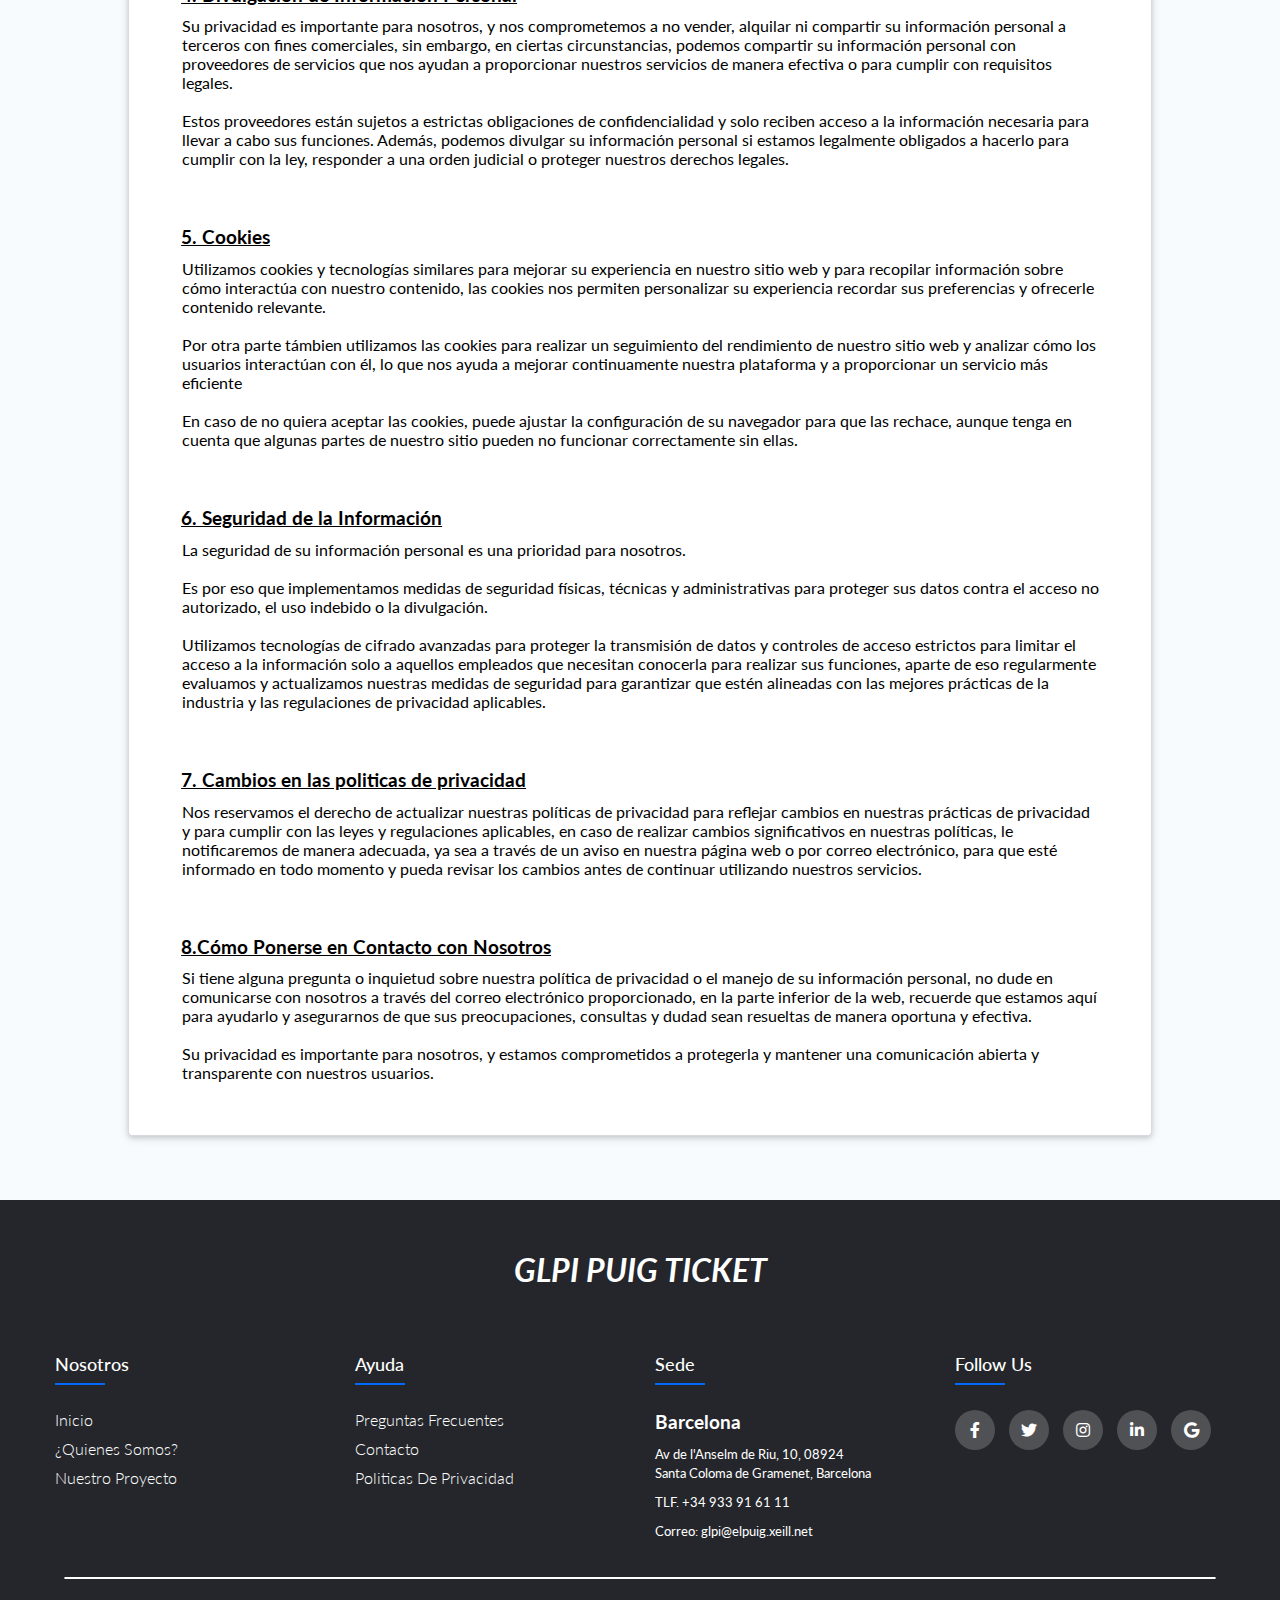
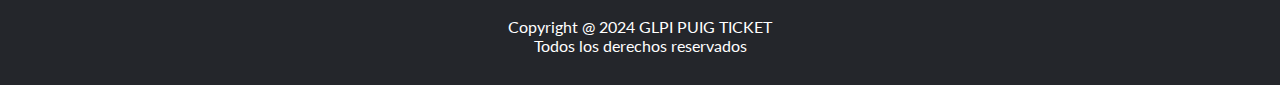
<file: politicas.html>
<!DOCTYPE html>
<html lang="en">
<head>
    <meta charset="UTF-8">
    <meta name="viewport" content="width=device-width, initial-scale=1.0">
    <title>Politicas de privacidad</title>
    <link rel="shortcut icon" href="img/logo_proyecto.png" />
    <link rel="stylesheet" href="css/style.css">
    <link rel="stylesheet" href="css/footer.css">
    <!-- LIBRERIAS SEMANTIC UI -->
    <link rel="stylesheet" href="UI-Menu-master/menu.css">
    <link rel="stylesheet" href="UI-Segment-master/segment.css">
    <!-- LIBRERIAS Iconos Redes -->
    <link rel="stylesheet" type="text/css" href="https://cdnjs.cloudflare.com/ajax/libs/font-awesome/5.15.1/css/all.min.css">
  </head>
  
<body style="background-color: #f8fbfe;">
    <header class="barraSuperior"> 
        <div class="foto">
            <img id="logo" src="img/logo_proyecto.png" alt="Logo proyecto">
        </div>
        
        <h1 id="nombre">Puig Ticket</h1>

        <div class="foto">
            <img id="puig" src="img/logopuig.png" alt="Logo Puig Castellar">
        </div>
    </header>

    <div class="ui stackable menu" static>
      <a href="inicio.html" class="item">Inicio</a>
      <a href="versiones.html" class="item">Aplicaciones</a>
      <a href="reglas.html" class="item">Reglas GLPI</a>
      <a href="manuales.html" class="item">Manuales de uso</a>
      <a href="descarga.html" class="item">Descargar</a>
      <a href="blog.html" class="item">Nuestro proyecto</a>
    </div>

    <div class="contenido-politicas">

        <h1>Politicas de privacidad y seguridad</h1>
        <br>
        
        <div class="ui raised segments">
            <div class="ui segment">
            <h3 class="apartados"><u>1. Principios de Privacidad y Protección de Datos</u></h3>
            <p> En GLPI PUIG TICKET, nos guiamos por principios sólidos que garantizan la protección de su información personal, seguimos
              los siguientes principios fundamentales para proteger su privacidad y sus datos personales: </p>
            <br>
            <p><b>Transparencia</b>Nos comprometemos a ser transparentes en cuanto a cómo recopilamos, utilizamos y compartimos su información personal.</p>
            <br>
            <p><b>Consentimiento</b>Tan solo recopilamos, utilizamos y compartimos su información personal con su consentimiento explícito, a menos que estemos legalmente autorizados o requeridos para hacerlo.</p>
            <br>
            <p><b>Propósito Limitado</b>Recopilamos su información personal con fines específicos y legítimos, y no la utilizamos para fines incompatibles a estos.</p>
            <br>
            <p><b>Minimización de Datos</b>Recopilamos y utilizamos solo la información personal mínima requerida y necesaria para cumplir con nuestros fines establecidos.</p>
            <br>
            <p><b>Seguridad de Datos</b>Implementamos medidas de seguridad técnicas y organizativas adecuadas para proteger su información personal contra el acceso no autorizado, la divulgación, la alteración o la destrucción.</p>
            
            <br><br><br>
            <h3 class="apartados"><u>2. Derechos del Usuario</u></h3>
            <p>Como proveedores de esta página web reconocemos y respetamos sus derechos en relación a sus datos personales, como usuario
              usted dispone de los siguientes derechos en nuestra página web: 
            </p>
            <br>
            <p><b>Derecho de Acceso</b>Tiene derecho a acceder a la información personal que tenemos sobre usted y a recibir una copia de sus datos personales en un formato estructurado y de uso común.</p>
            <br>
            <p><b>Derecho de Rectificación</b>Tiene derecho a corregir cualquier información personal incorrecta o incompleta que tengamos sobre usted.</p>
            <br>
            <p><b>Derecho de Supresión</b>Tiene derecho a solicitar la eliminación de su información personal, sujeto a ciertas excepciones.</p>
            <br>
            <p><b>Derecho de Oposición</b>Tiene derecho a oponerse al procesamiento de su información personal en ciertas circunstancias, como cuando el procesamiento se basa en intereses legítimos o se realiza con fines de marketing directo.</p>
            <br>
            <p><b>Derecho a la Portabilidad de Datos</b>Tiene derecho a recibir sus datos personales en un formato estructurado, de uso común y legible por máquina, y a transmitir esos datos a otro controlador de datos.</p>
            <br>
            <p><b>Derecho a Retirar el Consentimiento</b>Si hemos obtenido su consentimiento para procesar sus datos personales, tiene derecho a retirar su consentimiento en cualquier momento.</p>
            <br><br><br>
            <h3 class="apartados"><u>3. Uso de la Información Personal</u></h3>
            <p>Utilizamos de manera responsable y ética su información personal, nuestro principal objetivo con su información es 
                proporcionarle servicios de calidad y una experiencia satisfactoria en nuestra página web, por eso utilizamos sus datos para 
                personalizar su experiencia, brindarle acceso a nuestros recursos y responder a sus consultas y solicitudes. 
                <br><br>
                Una vez recopilada su información personal, esta se usa para mejorar continuamente nuestros servicios, identificando áreas 
                donde podemos hacer ajustes y mejoras para satisfacer mejor sus necesidades. 
                <br><br>
                De otro modo también nos comunicamos con usted utilizando la información proporcionada para mantenerlo informado sobre 
                actualizaciones importantes, nuevos recursos disponibles y para garantizar el cumplimiento de nuestras obligaciones 
                legales, como responder a solicitudes legales y administrativas.</p>
            <br><br><br>
            <h3 class="apartados"><u>4. Divulgación de Información Personal</u></h3>
            <p>Su privacidad es importante para nosotros, y nos comprometemos a no vender, alquilar ni compartir su información personal 
                a terceros con fines comerciales, sin embargo, en ciertas circunstancias, podemos compartir su información personal con 
                proveedores de servicios que nos ayudan a proporcionar nuestros servicios de manera efectiva o para cumplir con requisitos 
                legales.
                <br><br>
                Estos proveedores están sujetos a estrictas obligaciones de confidencialidad y solo reciben acceso a la información necesaria 
                para llevar a cabo sus funciones. Además, podemos divulgar su información personal si estamos legalmente obligados a hacerlo 
                para cumplir con la ley, responder a una orden judicial o proteger nuestros derechos legales.
              </p>
            <br><br><br>
            <h3 class="apartados"><u>5. Cookies</u></h3>
            <p>Utilizamos cookies y tecnologías similares para mejorar su experiencia en nuestro sitio web y para recopilar información 
               sobre cómo interactúa con nuestro contenido, las cookies nos permiten personalizar su experiencia recordar sus preferencias y 
               ofrecerle contenido relevante.
               <br><br>
               Por otra parte támbien utilizamos las cookies para realizar un seguimiento del rendimiento de nuestro sitio web y analizar 
               cómo los usuarios interactúan con él, lo que nos ayuda a mejorar continuamente nuestra plataforma y a proporcionar un servicio más eficiente 
               <br><br>
               En caso de no quiera aceptar las cookies, puede ajustar la configuración de su navegador para que las rechace, aunque 
               tenga en cuenta que algunas partes de nuestro sitio pueden no funcionar correctamente sin ellas.</p>
            <br><br><br>
            <h3 class="apartados"><u>6. Seguridad de la Información</u></h3>
            <p>La seguridad de su información personal es una prioridad para nosotros. <br> <br> Es por eso que implementamos medidas de seguridad 
              físicas, técnicas y administrativas para proteger sus datos contra el acceso no autorizado, el uso indebido o la divulgación.
              <br><br> 
              Utilizamos tecnologías de cifrado avanzadas para proteger la transmisión de datos y controles de acceso estrictos para limitar el acceso 
              a la información solo a aquellos empleados que necesitan conocerla para realizar sus funciones, aparte de eso regularmente evaluamos y actualizamos 
              nuestras medidas de seguridad para garantizar que estén alineadas con las mejores prácticas de la industria y las regulaciones de privacidad aplicables.
            </p>
            <br><br><br>
            <h3 class="apartados"><u>7. Cambios en las politicas de privacidad</u></h3>
            <p>Nos reservamos el derecho de actualizar nuestras políticas de privacidad para reflejar cambios en nuestras prácticas de privacidad 
            y para cumplir con las leyes y regulaciones aplicables, en caso de realizar cambios significativos en nuestras políticas, le notificaremos 
            de manera adecuada, ya sea a través de un aviso en nuestra página web o por correo electrónico, para que esté informado en todo momento y pueda 
            revisar los cambios antes de continuar utilizando nuestros servicios.</p>
            <br><br><br>
            <h3 class="apartados"><u>8.Cómo Ponerse en Contacto con Nosotros</u></h3>
            <p>Si tiene alguna pregunta o inquietud sobre nuestra política de privacidad o el manejo de su información personal, no dude en 
              comunicarse con nosotros a través del correo electrónico proporcionado, en la parte inferior de la web, recuerde que estamos 
              aquí para ayudarlo y asegurarnos de que sus preocupaciones, consultas y dudad sean resueltas de manera oportuna y efectiva. <br><br>
              Su privacidad es importante para nosotros, y estamos comprometidos a protegerla y mantener una comunicación abierta y transparente con nuestros usuarios.</p>
            </div>
          </div>

             
    </div>

    <footer class="footer">
      <div class="contacto">
        <h1 style="margin-bottom: 2%; font-style: oblique;">GLPI PUIG TICKET</h1>
      </div>
      <br><br>
      <div class="container">
       <div class="row">
         <div class="footer-col">
           <h4>Nosotros</h4>
           <ul>
             <li><a href="inicio.html">Inicio</a></li>
             <li><a href="info.html">¿Quienes somos?</a></li>
             <li><a href="blog.html">Nuestro proyecto</a></li>
           </ul>
         </div>
         <div class="footer-col">
           <h4>Ayuda</h4>
           <ul>
            <li><a href="preguntas.html">Preguntas frecuentes</a></li>
             <li><a href="contacto.html">Contacto</a></li>
             <li><a href="politicas.html">Politicas de privacidad</a></li>
           </ul>
         </div>
         <div class="footer-col">
           <h4>Sede</h4>
           <ul>
             <li><p style="font-size: 1.2rem; color: white;"><b>Barcelona</b></p></li>
             <li><p style="color: white;"><small>Av de l'Anselm de Riu, 10, 08924 <br> Santa Coloma de Gramenet, Barcelona </small></p></li>
             <li><p style="color: white;"><small>TLF. +34 933 91 61 11 </small></p></li>
             <li><p style="color: white;"><small>Correo: glpi@elpuig.xeill.net </small></p></li>
           </ul>
         </div>
         <div class="footer-col">
           <h4>follow us</h4>
           <div class="social-links">
             <a href="https://www.facebook.com/p/Institut-Puig-Castellar-100064042952921/?locale=es_LA" target="_blank"><i class="fab fa-facebook-f"></i></a>
             <a href="https://twitter.com/elpuigcastellar?lang=es" target="_blank"><i class="fab fa-twitter"></i></a>
             <a href="https://www.instagram.com/elpuigcastellar?igsh=aW0ycDM1cnNndDFq" target="_blank"><i class="fab fa-instagram"></i></a>
             <a href="https://es.linkedin.com/company/elpuig" target="_blank"><i class="fab fa-linkedin-in"></i></a>
             <a href="https://elpuig.xeill.net/" target="_blank"><i class="fab fa-google"></i></a>
           </div>
         </div>
       </div>
      </div>
      <br><br>
      <div style="width: 90%; border: 0.5px solid white; border-radius: 10px; display: flex; justify-content: center; margin-left: 5%;"></div>
      <br><br>
      <p style="display: flex; justify-content: center; text-align: center; color: white;"> Copyright @ 2024 GLPI PUIG TICKET <br> Todos los derechos reservados </p>

   </footer>
   
</body>
</html>
</file>
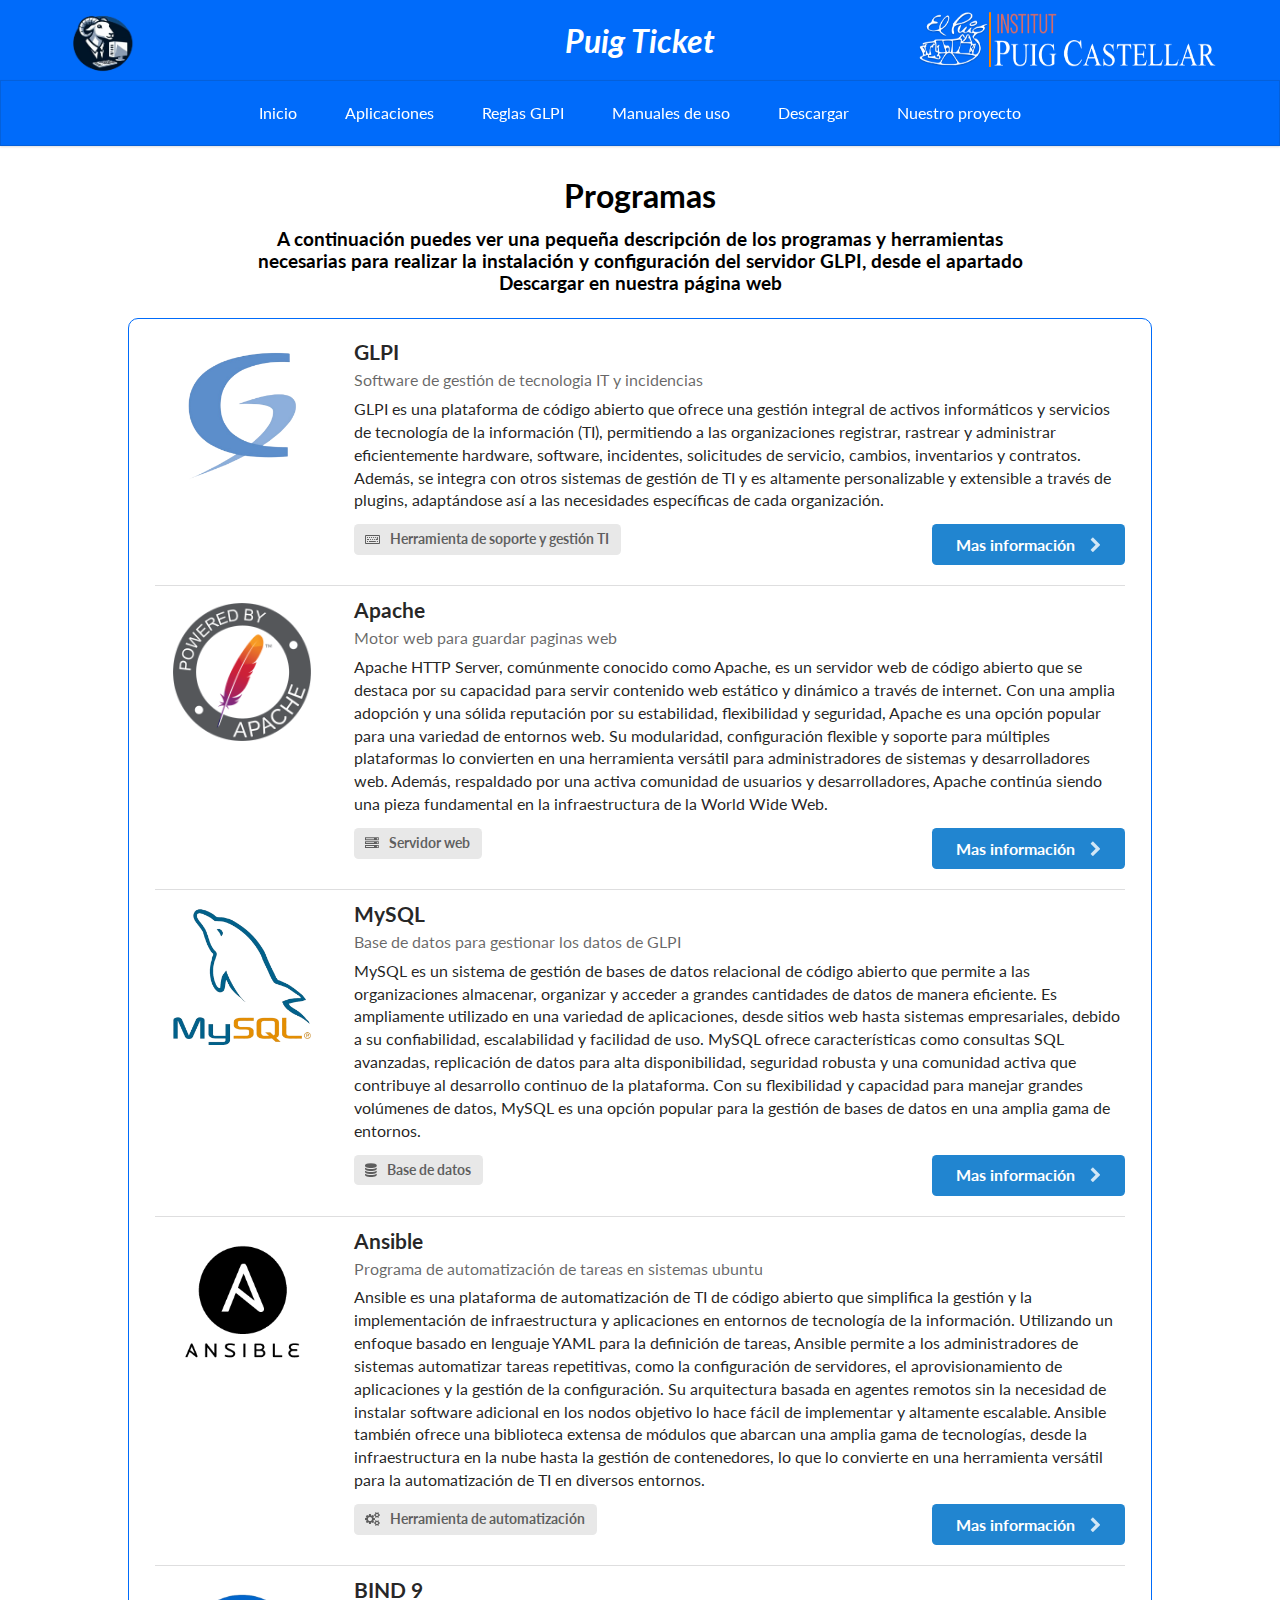
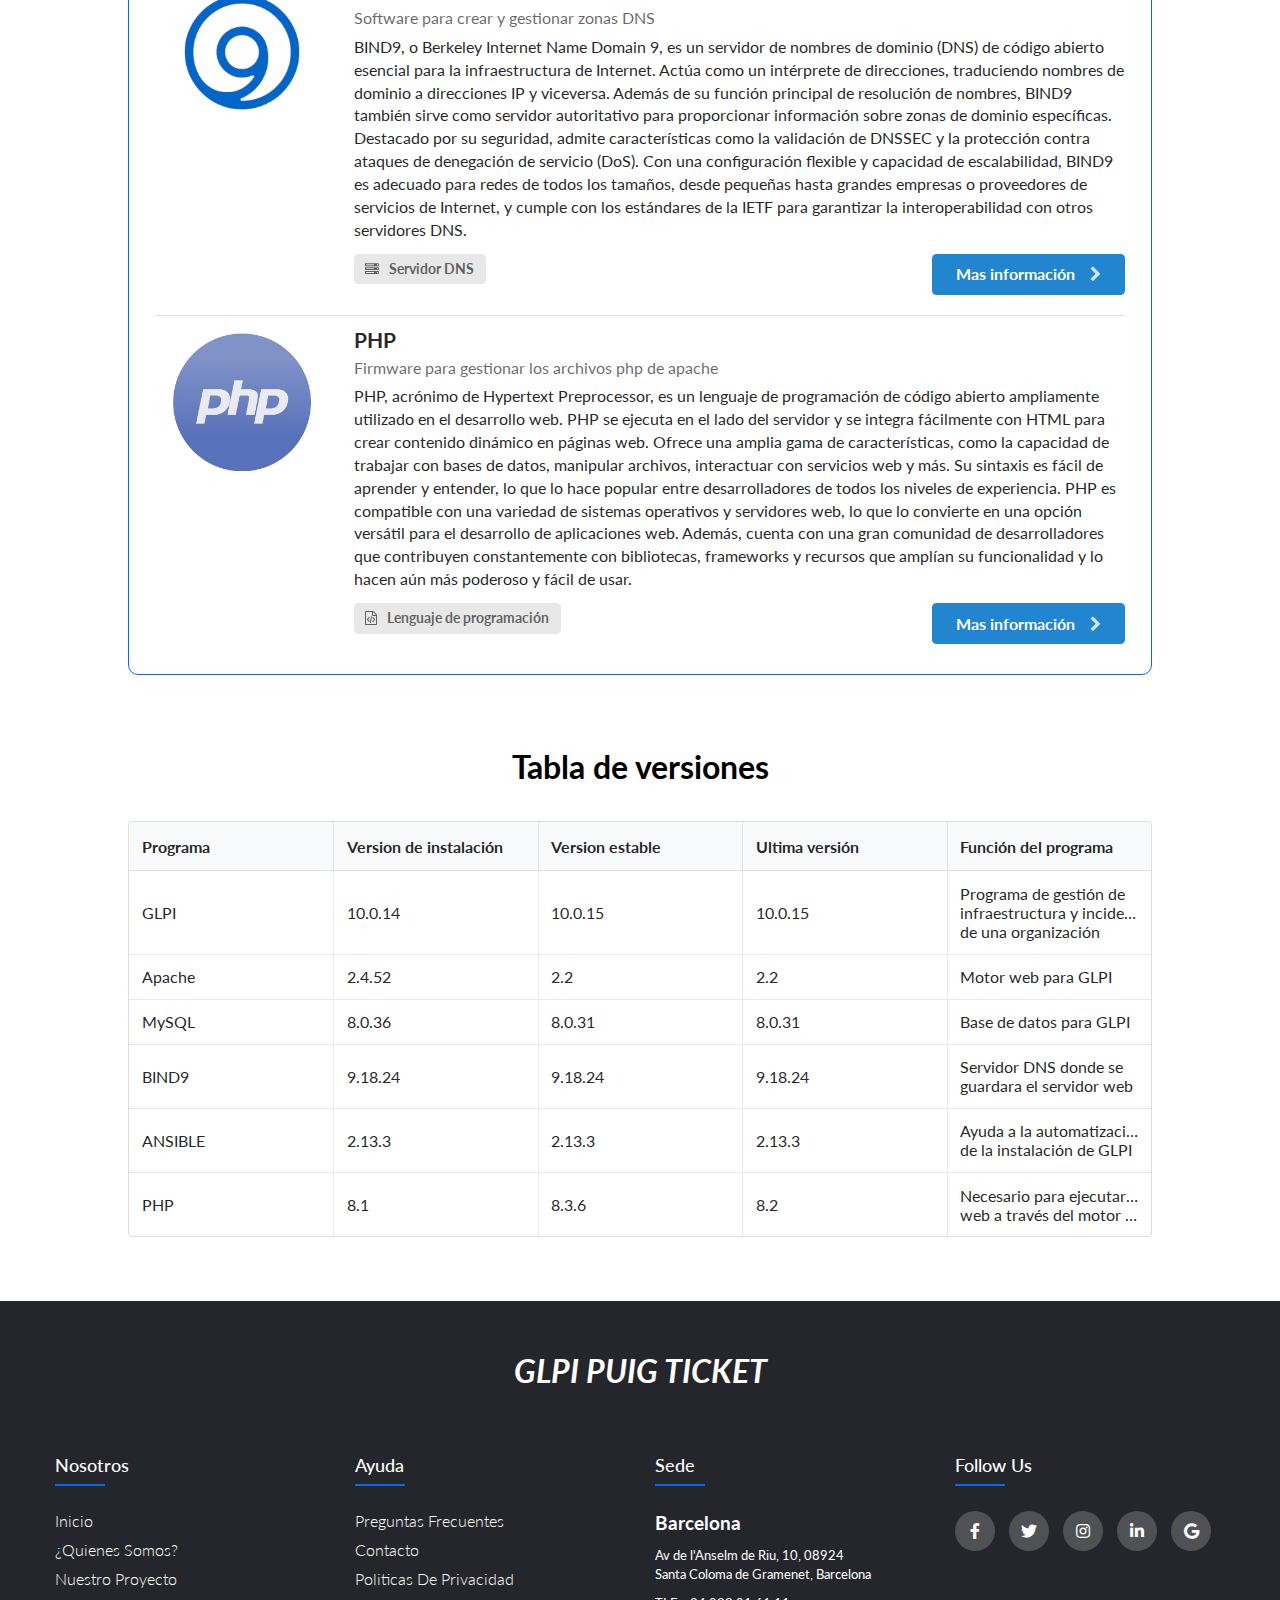
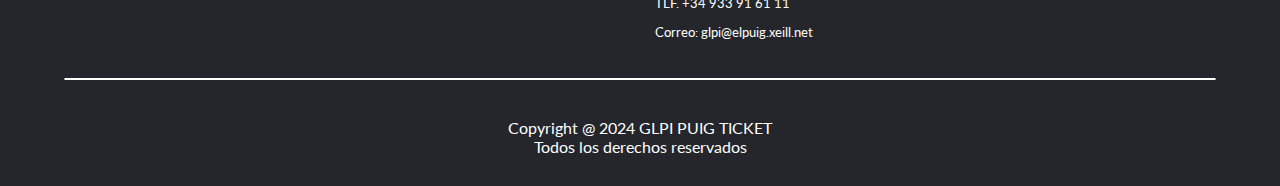
<file: versiones.html>
<!DOCTYPE html>
<html lang="en">
<head>
    <meta charset="UTF-8">
    <meta name="viewport" content="width=device-width, initial-scale=1.0">
    <title>Aplicaciones</title>
    <link rel="shortcut icon" href="img/logo_proyecto.png"/>
    <link rel="stylesheet" href="css/style.css">
    <link rel="stylesheet" href="css/footer.css">
    <!-- LIBRERIAS SEMANTIC UI -->
    <link rel="stylesheet" href="UI-Input-master/input.css">
    <link rel="stylesheet" href="UI-Menu-master/menu.css">
    <link rel="stylesheet" href="UI-Table-master/table.css">
    <link rel="stylesheet" href="UI-Item-master/item.css">
    <link rel="stylesheet" href="UI-Button-master/button.css">
    <link rel="stylesheet" href="UI-Icon-master/icon.css">
    <link rel="stylesheet" href="UI-Label-master/label.css">
    <!-- LIBRERIAS Iconos Redes -->
    <link rel="stylesheet" type="text/css" href="https://cdnjs.cloudflare.com/ajax/libs/font-awesome/5.15.1/css/all.min.css">
</head>
<body>
    <header class="barraSuperior"> 
        <div class="foto">
            <img id="logo" src="img/logo_proyecto.png" alt="Logo proyecto">
        </div>
        
        <h1 id="nombre">Puig Ticket</h1>

        <div class="foto">
            <img id="puig" src="img/logopuig.png" alt="Logo Puig Castellar">
        </div>
    </header>

    <div class="ui stackable menu" static>
      <a href="inicio.html" class="item">Inicio</a>
      <a href="versiones.html" class="item">Aplicaciones</a>
      <a href="reglas.html" class="item">Reglas GLPI</a>
      <a href="manuales.html" class="item">Manuales de uso</a>
      <a href="descarga.html" class="item">Descargar</a>
      <a href="blog.html" class="item">Nuestro proyecto</a>
    </div>

    <div class="contenido-pagina">
        
        <h1 style="width: 100%; margin-top: 30px; background-color: transparent; display: flex; justify-content: center;">Programas</h1>
        <h3 style="width: 60%; text-align: center;">A continuación puedes ver una pequeña descripción de los programas y herramientas 
          necesarias para realizar la instalación y configuración del servidor GLPI, desde el apartado Descargar en nuestra página web </h3>

        <div class="ui divided items">
          <div class="item">
            <div class="image">
              <img src="img/glpi.png">
            </div>
            <div class="content">
              <h2 class="header">GLPI</h2>
              <div class="meta">
                <span class="cinema">Software de gestión de tecnologia IT y incidencias</span>
              </div>
              <div class="description">
                <p>
                  GLPI es una plataforma de código abierto que ofrece una gestión integral de activos informáticos y servicios de tecnología 
                  de la información (TI), permitiendo a las organizaciones registrar, rastrear y administrar eficientemente hardware, software, 
                  incidentes, solicitudes de servicio, cambios, inventarios y contratos. Además, se integra con otros sistemas de gestión de TI 
                  y es altamente personalizable y extensible a través de plugins, adaptándose así a las necesidades específicas de cada organización.
                </p>
              </div>
              <div class="extra">
                <div class="ui label"><i class="keyboard icon"></i>Herramienta de soporte y gestión TI</div>
                <div class="ui right floated primary button">
                  <a href="https://glpi-project.org/es/" target="_blank">Mas información</a>
                  <i class="right chevron icon"></i>
                </div>
              </div>
            </div>
          </div>
          <div class="item">
            <div class="image">
              <img src="img/apache.png">
            </div>
            <div class="content">
              <h2 class="header">Apache</h2>
              <div class="meta">
                <span class="cinema">Motor web para guardar paginas web</span>
              </div>
              <div class="description">
                <p>
                  Apache HTTP Server, comúnmente conocido como Apache, es un servidor web de código abierto 
                  que se destaca por su capacidad para servir contenido web estático y dinámico a través de 
                  internet. Con una amplia adopción y una sólida reputación por su estabilidad, flexibilidad y 
                  seguridad, Apache es una opción popular para una variedad de entornos web. Su modularidad, 
                  configuración flexible y soporte para múltiples plataformas lo convierten en una herramienta 
                  versátil para administradores de sistemas y desarrolladores web. Además, respaldado por una 
                  activa comunidad de usuarios y desarrolladores, Apache continúa siendo una pieza fundamental 
                  en la infraestructura de la World Wide Web.
                </p>
              </div>
              <div class="extra">
                <div class="ui right floated primary button">
                  <a href="https://httpd.apache.org/" target="_blank">Mas información</a>
                  <i class="right chevron icon"></i>
                </div>
                <div class="ui label"><i class="server icon"></i>Servidor web</div>
              </div>
            </div>
          </div>
          <div class="item">
            <div class="image">
              <img src="img/mysql.png">
            </div>
            <div class="content">
              <h2 class="header">MySQL</h2>
              <div class="meta">
                <span class="cinema">Base de datos para gestionar los datos de GLPI</span>
              </div>
              <div class="description">
                <p>
                  MySQL es un sistema de gestión de bases de datos relacional de código abierto que permite a las organizaciones almacenar, 
                  organizar y acceder a grandes cantidades de datos de manera eficiente. Es ampliamente utilizado en una variedad de aplicaciones, 
                  desde sitios web hasta sistemas empresariales, debido a su confiabilidad, escalabilidad y facilidad de uso. MySQL ofrece 
                  características como consultas SQL avanzadas, replicación de datos para alta disponibilidad, seguridad robusta y una comunidad 
                  activa que contribuye al desarrollo continuo de la plataforma. Con su flexibilidad y capacidad para manejar grandes volúmenes 
                  de datos, MySQL es una opción popular para la gestión de bases de datos en una amplia gama de entornos.   
                </p>
              </div>
              <div class="extra">
                <div class="ui right floated primary button">
                  <a href="https://www.mysql.com" target="_blank">Mas información</a>
                  <i class="right chevron icon"></i>
                </div>
                <div class="ui label"><i class="database icon"></i>Base de datos</div>
              </div>
            </div>
          </div>
          <div class="item">
            <div class="image">
              <img src="img/ansible.png">
            </div>
            <div class="content">
              <h2 class="header">Ansible</h2>
              <div class="meta">
                <span class="cinema">Programa de automatización de tareas en sistemas ubuntu</span>
              </div>
              <div class="description">
                <p>
                  Ansible es una plataforma de automatización de TI de código abierto que simplifica la gestión y la implementación de infraestructura y 
                  aplicaciones en entornos de tecnología de la información. Utilizando un enfoque basado en lenguaje YAML para la definición de tareas, 
                  Ansible permite a los administradores de sistemas automatizar tareas repetitivas, como la configuración de servidores, el aprovisionamiento 
                  de aplicaciones y la gestión de la configuración. Su arquitectura basada en agentes remotos sin la necesidad de instalar software adicional 
                  en los nodos objetivo lo hace fácil de implementar y altamente escalable. Ansible también ofrece una biblioteca extensa de módulos que 
                  abarcan una amplia gama de tecnologías, desde la infraestructura en la nube hasta la gestión de contenedores, lo que lo convierte en una 
                  herramienta versátil para la automatización de TI en diversos entornos.</p>
              </div>
              <div class="extra">
                <div class="ui right floated primary button">
                  <a href="https://www.ansible.com/" target="_blank">Mas información</a>
                  <i class="right chevron icon"></i>
                </div>
                <div class="ui label"><i class="cogs icon"></i>Herramienta de automatización</div>
              </div>
            </div>
          </div>
          <div class="item">
            <div class="image">
              <img src="img/bind.png">
            </div>
            <div class="content">
              <h2 class="header">BIND 9</h2>
              <div class="meta">
                <span class="cinema">Software para crear y gestionar zonas DNS</span>
              </div>
              <div class="description">
                <p>BIND9, o Berkeley Internet Name Domain 9, es un servidor de nombres de dominio (DNS) de código abierto esencial para la infraestructura de Internet. 
                  Actúa como un intérprete de direcciones, traduciendo nombres de dominio a direcciones IP y viceversa. Además de su función principal de resolución de 
                  nombres, BIND9 también sirve como servidor autoritativo para proporcionar información sobre zonas de dominio específicas. Destacado por su seguridad, 
                  admite características como la validación de DNSSEC y la protección contra ataques de denegación de servicio (DoS). Con una configuración flexible y 
                  capacidad de escalabilidad, BIND9 es adecuado para redes de todos los tamaños, desde pequeñas hasta grandes empresas o proveedores de servicios de Internet, 
                  y cumple con los estándares de la IETF para garantizar la interoperabilidad con otros servidores DNS.
                </p>
              </div>
              <div class="extra">
                <div class="ui right floated primary button">
                  <a href="https://www.isc.org/bind/" target="_blank">Mas información</a>
                  <i class="right chevron icon"></i>
                </div>
                <div class="ui label"><i class="server icon"></i>Servidor DNS</div>
              </div>
            </div>
          </div>
          <div class="item">
            <div class="image">
              <img src="img/php.png">
            </div>
            <div class="content">
              <h2 class="header">PHP</h2>
              <div class="meta">
                <span class="cinema">Firmware para gestionar los archivos php de apache</span>
              </div>
              <div class="description">
                <p>PHP, acrónimo de Hypertext Preprocessor, es un lenguaje de programación de código abierto ampliamente utilizado en el desarrollo web. PHP se ejecuta 
                  en el lado del servidor y se integra fácilmente con HTML para crear contenido dinámico en páginas web. Ofrece una amplia gama de características, como 
                  la capacidad de trabajar con bases de datos, manipular archivos, interactuar con servicios web y más. Su sintaxis es fácil de aprender y entender, lo 
                  que lo hace popular entre desarrolladores de todos los niveles de experiencia. PHP es compatible con una variedad de sistemas operativos y servidores web, 
                  lo que lo convierte en una opción versátil para el desarrollo de aplicaciones web. Además, cuenta con una gran comunidad de desarrolladores que contribuyen 
                  constantemente con bibliotecas, frameworks y recursos que amplían su funcionalidad y lo hacen aún más poderoso y fácil de usar.
                </p>
              </div>
              <div class="extra">
                <div class="ui right floated primary button">
                  <a href="https://www.php.net/" target="_blank">Mas información</a>
                  <i class="right chevron icon"></i>
                </div>
                <div class="ui label"><i class="file code icon"></i>Lenguaje de programación</div>
              </div>
            </div>
          </div>
        </div>
        <br><br>

        <h1 style="width: 100%; margin-top: 10px; background-color: transparent; display: flex; justify-content: center;">Tabla de versiones</h1>
        <br>
        <table class="ui fixed single line celled table" style="margin-bottom: 5%;">
          <thead>
            <tr>
              <th>Programa</th>
              <th>Version de instalación</th>
              <th>Version estable</th>
              <th>Ultima versión</th>
              <th>Función del programa</th>
            </tr>
          </thead>
          <tbody>
            <tr>
              <td>GLPI</td>
              <td>10.0.14</td>
              <td>10.0.15</td>
              <td>10.0.15</td>
              <td>Programa de gestión de <br> infraestructura y incidencias <br> de una organización</td>
            </tr>
            <tr>
              <td>Apache</td>
              <td> 2.4.52</td>
              <td> 2.2</td>
              <td> 2.2</td>
              <td>Motor web para GLPI</td>
            </tr>
            <tr>
              <td>MySQL</td>
              <td>8.0.36</td>
              <td>8.0.31</td>
              <td>8.0.31</td>
              <td>Base de datos para GLPI</td>
            </tr>
            <tr>
              <td>BIND9</td>
              <td>9.18.24</td>
              <td>9.18.24</td>
              <td>9.18.24</td>
              <td>Servidor DNS donde se <br> guardara el servidor web</td>
            </tr>
            <tr>
              <td>ANSIBLE</td>
              <td> 2.13.3 </td>
              <td> 2.13.3 </td>
              <td> 2.13.3 </td>
              <td>Ayuda a la automatización <br> de la instalación de GLPI</td>
            </tr>
            <tr>
              <td>PHP</td>
              <td>8.1</td>
              <td>8.3.6​</td>
              <td>8.2</td>
              <td>Necesario para ejecutar la <br> web a través del motor web</td>
            </tr>
          </tbody>
        </table>

        
             
    </div>

    <footer class="footer">
      <div class="contacto">
        <h1 style="margin-bottom: 2%; font-style: oblique;">GLPI PUIG TICKET</h1>
      </div>
      <br><br>
      <div class="container">
       <div class="row">
         <div class="footer-col">
           <h4>Nosotros</h4>
           <ul>
             <li><a href="inicio.html">Inicio</a></li>
             <li><a href="info.html">¿Quienes somos?</a></li>
             <li><a href="blog.html">Nuestro proyecto</a></li>
           </ul>
         </div>
         <div class="footer-col">
           <h4>Ayuda</h4>
           <ul>
            <li><a href="preguntas.html">Preguntas frecuentes</a></li>
             <li><a href="contacto.html">Contacto</a></li>
             <li><a href="politicas.html">Politicas de privacidad</a></li>
           </ul>
         </div>
         <div class="footer-col">
           <h4>Sede</h4>
           <ul>
             <li><p style="font-size: 1.2rem; color: white;"><b>Barcelona</b></p></li>
             <li><p style="color: white;"><small>Av de l'Anselm de Riu, 10, 08924 <br> Santa Coloma de Gramenet, Barcelona </small></p></li>
             <li><p style="color: white;"><small>TLF. +34 933 91 61 11 </small></p></li>
             <li><p style="color: white;"><small>Correo: glpi@elpuig.xeill.net </small></p></li>
           </ul>
         </div>
         <div class="footer-col">
           <h4>follow us</h4>
           <div class="social-links">
             <a href="https://www.facebook.com/p/Institut-Puig-Castellar-100064042952921/?locale=es_LA" target="_blank"><i class="fab fa-facebook-f"></i></a>
             <a href="https://twitter.com/elpuigcastellar?lang=es" target="_blank"><i class="fab fa-twitter"></i></a>
             <a href="https://www.instagram.com/elpuigcastellar?igsh=aW0ycDM1cnNndDFq" target="_blank"><i class="fab fa-instagram"></i></a>
             <a href="https://es.linkedin.com/company/elpuig" target="_blank"><i class="fab fa-linkedin-in"></i></a>
             <a href="https://elpuig.xeill.net/" target="_blank"><i class="fab fa-google"></i></a>
           </div>
         </div>
       </div>
      </div>
      <br><br>
      <div style="width: 90%; border: 0.5px solid white; border-radius: 10px; display: flex; justify-content: center; margin-left: 5%;"></div>
      <br><br>
      <p style="display: flex; justify-content: center; text-align: center; color: white;"> Copyright @ 2024 GLPI PUIG TICKET <br> Todos los derechos reservados </p>

   </footer>
   
</body>
</html>
</file>
<file: css/style.css>
@import url('https://fonts.googleapis.com/css?family=Lato:400,700,400italic,700italic&subset=latin');
/*------------------------------------------------------------------------------------------------------ */
/*------------------------------------------------------------------------------------------------------ */

*{
    margin: 0px;
    padding: 0px;
}
html, body {
    font-family: 'Lato', 'Helvetica Neue', Arial, Helvetica, sans-serif;
    margin: 0px;
    padding: 0px;
    background-color: white;
    display: flex;
    flex-direction: column;
}
/*------------------------------------------------------------------------------------------------------------*/
/* CSS HEADER */
/*------------------------------------------------------------------------------------------------------------*/
.barraSuperior{
    min-height: 12%;
    display: flex;
    justify-content: space-between;
    align-items: center;
    background-color:#006bfa; /* color de fuente */
    color: white;
}
.foto{
    width: 300px;
    height: 100%;
    display: flex;
    align-items: center;
    margin-left: 5%;
    margin-right: 5%;
}
#nombre{
    align-self: center;
    font-style: oblique;
}
#logo{
    width: 80px;
    height: 80px;
    align-self: center;
}
#puig{
    width: 300px;
    height: 60px;
    display: flex;
    justify-content: center;
    align-items: center;
    color: white;
}
/*------------------------------------------------------------------------------------------------------------*/
/* CSS PRESENTE EN TODAS LAS PAGINAS */
/*------------------------------------------------------------------------------------------------------------padding: 2%;*/
.contenido-pagina {
    justify-content: center;
    display: flex;
    flex-direction: column;
    align-items: center;
}
.contenido-pagina h2{
    margin-top: 1%;
}
.contenido-pagina h3{
    margin-top: 1%;
}
.info{
    width: 80%;
    text-align: center;
    margin-bottom: 5%;
}

.contenido-info {
    width: 70%;
    justify-content: center;
    display: flex;
    flex-direction: column;
    align-items: center;
    border-top-left-radius: 2rem;
    border-top-right-radius: 2rem;
    border-radius: 2rem;
    align-self: center;
    background-color: #f4f4f4;
}
.contenido-info .info p{
  text-align: left;
}
/*------------------------------------------------------------------------------------------------------------*/
/*CSS Pagina de INICIO*/
/*------------------------------------------------------------------------------------------------------------*/
.container-GLPI{
    width: 100%;
    height: auto;
    background-color: #f8fbfe;
    padding: 5%;
    display: flex;
    justify-content: center;
    border-bottom: 1px solid #33373d;
}
.container-GLPI img{
    width: 45%;
    height: auto;
    margin-left: 2.5%;
    border-radius: 10px;
}
.glpi{
    width: 50%;
    height: 30%;
    display: flex;
    flex-direction: column;
    justify-content: center;
    text-align: left;
    align-self: flex-start;
    border: 1px solid #ccc;
    border-radius: 10px;
    padding: 2%;
    box-shadow: 10px 5px 5px #ccc;
    color: black;
    background-color: white;
}
.glpi h3{
    font-weight: normal;
}
.general{
    width: 85%;
    background-color: transparent;
    border: 1px solid transparent;
    display: flex;
    justify-content: center;
    align-self: center;
    align-items: center ;
    flex-direction: column;
}
.caracteristicas{
    width: 100%;
    height: auto;
    display: flex;
    justify-content: center;
    align-self: center;
    border: 1px solid transparent;
    padding-left: 20px;
    padding-right: 20px;
}
.funcionalidades{
    width: 35%;
    display: flex;
    flex-direction: column;
    align-items: center;
    text-align: center;
    border-radius: 10px;
    margin: 1.5%;
    padding: 1.5%;
}
/* color: #795548; */
.caracteristicas .funcionalidades .icon {
    display: flex;
    justify-content: center ;
    color: #006bfa;
}
.caracteristicas .funcionalidades p {
    display: flex;
    justify-content: center ;
    color: black;
    font-family: 'Lato', 'Helvetica Neue', Arial, Helvetica, sans-serif;
}
.caracteristicas .funcionalidades h2 {
    display: flex;
    justify-content: center;
    margin-top: 5%;
    margin-bottom: 2.5%;
    color: black;
    font-family: 'Lato', 'Helvetica Neue', Arial, Helvetica, sans-serif;
    border: 1px solid tr;
}
.imgActivos{
    opacity: 0; 
    transition: opacity 1s ease-in-out; 
    animation: ampliacion-ext 2s forwards;
}
.nube{
    opacity: 0; 
    transition: opacity 1s ease-in-out; 
}
.local{
    opacity: 0; 
    transition: opacity 1s ease-in-out; 
}
.backAzul{
    width: 100%; 
    padding: 2%;
    background-color: #f8fbfe; 
    display: flex; 
    justify-content: center;
    align-items: center;
    align-self: center;
    border-top: 1px solid black;
}
.backBlanco{
    width: 100%; 
    padding: 2%;
    background-color: white; 
    display: flex; 
    justify-content: center;
    align-items: center;
    align-self: center;
    border-top: 1px solid black;
}
.modos{
    width: 100%;
    height: auto;
    display: flex;
    justify-content: center;
    background-color: white; 
    padding-bottom: 5%;
}
.modos .modo{
    width: 50%;
    display: flex;
    justify-content: center;
    flex-direction: column;
    align-items: center;
    padding: 10px;
}

.modos .modo p{
    width: 80%;
    text-align: left;
    margin-right: 10%;
}
.organizaciones{
    display: flex;
    justify-content: center;
    margin-bottom: 2.5%;
    align-items: center;
}
.separar{
    width: auto;
    height: auto; 
    border: 0.5px 
    solid #33373d;
}
.container-caracteristicas{
    width: 100%;
    display: flex;
    justify-content: center;
    align-items: center;
    background-color: #f8fbfe;
}

.definicion-caracteristicas{
    width: 50%;
    padding-top: 3%;
    padding-left: 2.5%;
    padding-right: 2%;
    padding-bottom: 2%;
}
.container-caracteristicas .definicion-caracteristicas a{
    text-decoration: none; 
    color: #006bfa;
}
.container-caracteristicas .definicion-caracteristicas a:hover{
    text-decoration: none; 
    color: #133e73;
}
.imagenCaracteristicas{
    width: 40%;
    height: auto;
}
.imagenCaracteristicas img{
    width: 90%;
    height: 95%;
    margin-top: 5%;
    margin-left: 5%;
    border-radius: 10px;
    transition: transform 0.3s ease;
}
.imagenCaracteristicas img:hover{
    width: 90%;
    height: 95%;
    margin-top: 5%;
    margin-left: 5%;
    border-radius: 10px;
    transform: scale(1.02); /* Aumenta el tamaño de la imagen al hacer hover */
}
.linkManualesInicio{
    text-decoration: none;
    color: #006bfa;
}
.linkManualesInicio:hover{
    text-decoration: none;
    color: #133e73;
}
.organizaciones img{
    margin: 2.5%;
    max-width: 100%;
}

/*------------------------------------------------------------------------------------------------------------*/
/* CSS modificado librerias */
/*------------------------------------------------------------------------------------------------------------*/

.ui.placeholder.segment{
    border: 1px solid black;
}

.ui.fixed.single.line.celled.table {
    width: 80%;
    margin-bottom: 2%;
}
.ui.stackable.menu{
    margin: 0%;
    width: auto;
    height: auto;
    position: sticky;
    display: flex;
    justify-content: center;
    background-color: #006bfa;
    border-radius: 0px;
}
.ui.stackable.menu .item{
    padding: 1.5rem;
}
.ui.stackable.menu a {
    color: white;
}
.ui.stackable.menu:hover a:hover {
    background-color: white;
    color: black;
}

.ui.raised.segments {
    margin: 0.5%;
    width: 70%;
    display: inline-block;
    justify-content: center;
}

.ui.segment{
    width: 80%;
    display: flex;
    align-self: center;
}

.ui.segment p {
    margin-top: 1px;
    margin: 5px;
    width: 80%;
    min-height: 100%;
    display: inline-block;  
}


.ui.segment .descarga,
.ui.segment .manual{
    width: 30px;
    height: 30px;
    margin-left: 5px;
    display: inline-flex;
    justify-content: center;
    align-items: center;
} 

.ui.small.steps{
    width: 70%;
    display: flex;
    align-self: center;
}

.ui.steps .step:hover {
    background-color: #f4f4f4; /* Cambio de color de fondo al pasar el cursor */
    cursor: pointer; /* Cambio de cursor al pasar el cursor */
}

.ui.icon.button {
    border: 1.5px solid #006bfa;
    background-color: white;
}

.ui.icon.button a{
    text-decoration: none;
}

.download.icon { 
    color: black;
}

.file.alternate.icon {
    color: black;
}

.ui.divided.items {
    width: 80%;
    border: 1px solid #006bfa;
}
.ui.divided.items .item {
    background-color: transparent;
}
.ui.divided.items .image {
    background-color: transparent;
}
.ui.right.floated.primary.button a{
    color: white;
    text-decoration: none;
}

.ui.divided.items{
    background-color: transparent;
    padding: 2%;
    border-radius: 10px;
}

.ui.cards .card .extra.content {
    display: flex;
    justify-content: center;
    align-self: center;
    align-items: center;
}
.ui.cards .card .meta .basico{
    width: 30%;
    padding: 1%;
    display: flex;
    justify-content: center;
    background-color: green;
    border-radius: 5px;
    color: white;
    
}
.ui.cards .card .meta .medio{
    width: 30%;
    padding: 1%;
    display: flex;
    justify-content: center;
    background-color: yellow;
    border-radius: 5px;
    color: black;
    
}
.ui.cards .card .meta .avanzado{
    width: 30%;
    padding: 1%;
    display: flex;
    justify-content: center;
    background-color: red;
    border-radius: 5px;
    color: white;  
}
.ui.link.cards{
    width: 80%;
    display: flex;
    justify-content: center;
   border: 1px solid transparent;
}
.ui.link.cards .card{
    margin: 1.5%;
}
.ui.animated.button{
    margin-left: 1rem;
}
.ui.stackable.menu{
    width: 100%;
    min-height: 5%;
    display: flex;
    justify-content: center;
    background-color: #006bfa;
    position: sticky;
    top: 0;
    z-index: 1000;
}
.ui.styled.fluid.accordion{
    width: 60%;
    margin-top: 1%;
}
.ui.styled.fluid.accordion .title{
    padding: 20px;
}
.ui.styled.fluid.accordion .content{
    padding: 20px;
    color: black;
}
.ui.styled.fluid.accordion .content p{
    font-size: 0.9em;
    color: black;
}
/*------------------------------------------------------------------------------------------------------------*/
/* CSS PAGINA DESCARGA */
/*------------------------------------------------------------------------------------------------------------*/
.instalacion {
    width: 50%;
    height: 10%;
    margin: 0.5%;
    padding: 0.4%;
    display: flex;
    align-items: center;
    background-color: #f4f4f4;
    border-width: 1px;
    border-style: solid;
    border-color: black;
    border-radius: 10px;
}
.instalacion p {
    width: 83%;
    margin-left: 2%;
}
.descarga, .manual {
    width: 6%;
    padding-top: 0.6%;
    padding-left: 0.3%;
    padding-right: 0.3%;
    padding-bottom: 0.6%;
    margin-left: 1%;
    display: flex;
    justify-content: center;
    align-items: center;
    background-color: white;
    border-width: 1px;
    border-style: solid;
    border-color: black;
    border-radius: 5px;
}
.descarga:hover, .manual:hover {
    background-color: #ece1e1;
}
.descarga img,
.manual img {
    width: 30px;
    height: 30px;
    display: flex;
    justify-content: center;
    align-items: center;
}
.doc_install , .doc_install2 {
    display: none;
    position: fixed;
    top: 0;
    left: 0;
    width: 100%;
    height: 100%;
    background-color: rgba(0, 0, 0, 0.5);
    z-index: 9998;
}
.doc , .doc2 {
    display: none;
    position: fixed;
    top: 50%;
    left: 50%;
    transform: translate(-50%, -50%);
    background-color: white;
    padding: 20px;
    border: 2px solid #ccc;
    border-radius: 5px;
    z-index: 9999;
    width: 50%;
    height: auto;
}

.doc_install .doc .ui.icon.button{
    float: right;
    border-color: #33373d;
    border-radius: 5rem;
    color: black;
}
.doc_install2 .doc2 .ui.icon.button{
    float: right;
    border-color: #33373d;
    border-radius: 5rem;
}
.recomendados{
    width: 100%;
    display: flex;
    justify-content: center;
    background-color: white;
}
.SO{
    width: 100%;
    display: flex;
    justify-content: center;
    background-color: white;
    padding: 2.5%;
}
.ubuntu22{
    width: 50%;
    display: flex;
    justify-content: center;
    align-items: center;
    flex-direction: column;
    border: 1px solid transparent;
}
.windows10{
    width: 50%;
    display: flex;
    justify-content: center;
    align-items: center;
    flex-direction: column;
    border: 1px solid transparent;
}
/*------------------------------------------------------------------------------------------------------------*/
/* CSS DMCA */
/*------------------------------------------------------------------------------------------------------------*/
.contenido-dmca{
    width: 80%;
    display: flex;
    justify-content: center;
    align-items: center;
    align-self: center;
    flex-direction: column;
    margin-top: 5%;
}
/*------------------------------------------------------------------------------------------------------------*/
/* CSS POLITICAS */
/*------------------------------------------------------------------------------------------------------------*/
.contenido-politicas{
    width: 80%;
    display: flex;
    justify-content: center;
    align-items: center;
    align-self: center;
    flex-direction: column;
    margin: 5%;
    margin-top: 2%;
}

.contenido-politicas .ui.raised.segments{
    width: 100%;
    height: auto;
    text-align: left;
    padding: 0%;
    margin: 0%;
    display: flex;
    justify-content: center ;
    flex-direction: column;
    
}
.contenido-politicas .ui.raised.segments .ui.segment{
    width: 100%;
    height: auto;
    text-align: left;
    padding-top: 5%;
    padding-left: 5%;
    padding-right: 0%;
    padding-bottom: 5%;
    margin: 0%;
    display: flex;
    justify-content: center ;
    flex-direction: column;
    border: 1px solid transparent;
}
.apartados{
    margin-bottom: 1%;
}
.contenido-politicas .ui.raised.segments .ui.segment p{
    width: 95%;
    height: auto;
    text-align: left;
    margin: 0%;
    display: flex;
    justify-content: center ;
    flex-direction: column;
    border: 1px solid transparent;
} 
/*------------------------------------------------------------------------------------------------------------*/
/* CSS PREGUNTAS FRECUENTES */
/*------------------------------------------------------------------------------------------------------------*/
.imagen-fondo{
    width: 100%;
    display: flex;
    justify-content: center;
    align-items: center;
    overflow: hidden;
}
.fondo{
    width: 100%;
    height: 470px;
    background-color: #33373d;
    animation: ampliacion 2s forwards; 
}
.text {
    width: 100%;
    height: auto;
    position: absolute;
    color: white; 
    font-size: 5rem; 
    text-align: center;
    margin-top: 10%;
    animation: ampliacion 2s forwards;
  }
  .textP {
    width: 100%;
    position: absolute;
    color: white; 
    text-align: center;
    padding: 10px 20px; 
    border-radius: 0px; 
    animation: ampliacion 2s forwards;
  }
.logoProyecto{
    width: 100px;
    height: 100px;
    position: absolute;
    top: 2%;
    left: 2%;
    animation: ampliacion 2s forwards;
} 
/*
opacity: 0;  Inicialmente oculta la imagen 
transition: opacity 4s ease;  Transición suave para la opacidad 
animation: ampliacion 4s forwards;  Nombre de la animación y duración 
*/
.pregunta{
    width: 200px;
    height: 200px;
    position: absolute;
    top: 5%;
    left: 85%;
    animation: ampliacion 2s forwards;
}  
.preguntas-secciones{
    display: flex;
    align-items: start;
    align-self: start;
    margin-left: 20%;
}
/*------------------------------------------------------------------------------------------------------------*/
/* CSS ANIMACIONES */
/*------------------------------------------------------------------------------------------------------------*/
  @keyframes ampliacion {
    from {
        transform: scale(0.95); /* Escala inicial de 0 */
    }
    to {
        transform: scale(1); /* Escala final de 1 (tamaño original) */
    }
} 
@keyframes ampliacion-ext {
    from {
        transform: scale(0.1); /* Escala inicial de 0 */
    }
    to {
        transform: scale(1); /* Escala final de 1 (tamaño original) */
    }
} 
@keyframes animacion {
    0% {
      top: 100%;
      width: 0;
    }
    100% {
      top: 0;
      width: 100%;
    }
  }
/*------------------------------------------------------------------------------------------------------------*/
/* CSS CONTACTO */
/*------------------------------------------------------------------------------------------------------------*/
.container-contacto {
    width: 90%;
    margin: 5%;
    display: flex;
    border: 1px solid transparent;
}
.imagenContacto {
    width: 50%;
    margin-top: 1%;
    display: flex;
    flex-direction: column;
}
.imagenContacto img {
    width: 95%;
    float: right;
    align-items: end;
    align-self: flex-end;
    border-top-left-radius: 10px;
    border-bottom-left-radius: 10px;
}
.imagenContacto h1 {
    width: 95%;
    margin-left: 5%;
}
.contactos{
    width: 50%;
    background-color: #33373d;
    color: white;
    border: 1px solid transparent;
    display: flex;
    flex-direction: column;
    align-items: center;
    text-align: center;
    border-top-left-radius: 10px;
    border-top-right-radius: 10px;
    border-bottom-right-radius: 10px;
    
}
.email {
    width: 50%;
    padding: 2%;
    align-items: center;
    background-color: white;
    color: black;
    border-radius: 5px;
    border: 1px solid #f4f4f4;
}
/*------------------------------------------------------------------------------------------------------------*/
/* CSS PÁGINA REGLAS */
/*------------------------------------------------------------------------------------------------------------*/
.container1{
    width: 100%;
    display: flex;
    justify-content: center;
    background-color: #f8fbfe;
}
.definicion{
    width: 50%;
    padding-top: 3%;
    padding-left: 5%;
    padding-right: 2%;
    padding-bottom: 2%;
}
.container1 .definicion a{
    text-decoration: none; 
    color: #006bfa;
}
.container1 .definicion a:hover{
    text-decoration: none; 
    color: #133e73;
}
.imagenReglas{
    width: 50%;
    height: auto;
}
.imagenReglas img{
    width: 95%;
    height: 90%;
    margin-top: 5%;
    margin-left: 2.5%;
    border-radius: 10px;
    transition: transform 0.3s ease;
}
.imagenReglas img:hover{
    width: 95%;
    height: 90%;
    margin-top: 5%;
    margin-left: 2.5%;
    border-radius: 10px;
    transform: scale(1.02); /* Aumenta el tamaño de la imagen al hacer hover */
}
.imagenReglas2{
    width: 50%;
    height: auto;
}
.imagenReglas2 img{
    width: 95%;
    height: 80%;
    margin-top: 5%;
    margin-left: 2.5%;
    border-radius: 10px;
    transition: transform 0.3s ease;
}
.imagenReglas2 img:hover{
    width: 95%;
    height: 80%;
    margin-top: 5%;
    margin-left: 2.5%;
    border-radius: 10px;
    transform: scale(1.02); /* Aumenta el tamaño de la imagen al hacer hover */
}
.tipo-reglas{
    display: flex;
    justify-content: center;
    align-items: center;
    flex-direction: column;
}
.tipo-reglas .container-reglas{
    width: 80%;
    display: flex;
    justify-content: center;
    align-items: center;
}
.tipo-reglas .container-reglas .tipo{
    width: 25%;
    display: flex;
    justify-content: center;
    align-items: center;
    align-self: start;
    flex-direction: column;
    
}
.tipo-reglas .container-reglas .tipo .ui.raised.segments{
    width: 90%;
    height: auto;
    display: flex;
    justify-content: center;
    align-items: center;
    flex-direction: column;
    margin: 0%;
    border-top-left-radius: 0px;
    border-top-right-radius: 0px;
    text-align: center;
}
.tipo-reglas .container-reglas .tipo .ui.raised.segments .ui.segment{
    display: flex;
    justify-content: center;
    align-items: center;
    flex-direction: column;
    text-align: center;
}

.tipo-reglas .container-reglas .tipo .ui.raised.segments .ui.segment p{
    width: 80%;
    height: auto;
    text-align: center;
    border: 1px solid transparent;
}
.container-mas-informacion{
    width: 70%;
    height: auto;
    background-color:  #777;
    border: 1px solid transparent;
    margin-top: 5%;
    margin-bottom: 5%;
    border-radius: 10px;
    text-decoration: none;
}   
.mas-informacion{
    width: 99%;
    height: 100%;
    background-color:  #133e73;
    color: white;
    border: 1px solid transparent;
    padding: 2.5%;
    margin-bottom: 10px;
    border-radius: 10px;
    text-decoration: none;
}
.mas-informacion button{
    text-decoration: none;
}
#botonMASinfoManuales{
    background-color: white;
    color: black;
    border-radius: 5px;
}
#botonMASinfoManuales:hover{
    background-color: white;
    color: #006bfa;
    border-radius: 30px;
}

/*------------------------------------------------------------------------------------------------------------*/
/* CSS PÁGINA DESCARGAR REGLAS */
/*------------------------------------------------------------------------------------------------------------*/
#dwn-reglas{
    margin: 0.5%;
    border-radius: 0%;
    border-top: 1px solid white;
    border-left: 1px solid white;
    border-right: 1px solid white;
    border-bottom: 0px solid white;
    border-radius: 0px;
}
.ui.segment #boton-descargar-regla{
    width: 15%;
    height: 30%;
    margin-left: 5%;
    padding: 1%;
    background-color: #006bfa;
    color: white;
    display: inline-block;
    align-self: self-end;
}
.ui.segment #boton-descargar-regla:hover{
    width: 15%;
    height: 30%;
    margin-left: 5%;
    padding: 1%;
    background-color: #133e73;
    color: white;
    display: inline-block;
    align-self: self-end;
}
.div-indice{
    display: flex; 
    justify-content: center; 
    flex-direction: column;
    align-items: center; 
    margin-top: 5%;
    margin-left: 10%;
    margin-right: 10%; 
    border-radius: 20px; 
    border: 1px solid #ddd;
    box-shadow: 0 0 10px #33373d; /* Sombra en los cuatro lados */
}
</file>
<file: css/footer.css>
@import url('https://fonts.googleapis.com/css2?family=Poppins:wght@300;400;500;600;700&display=swap');
*{
  margin:0;
  padding:0;
  box-sizing: border-box;
}
.container{
  width: 1200px;
  margin:auto;
}
.row{
  display: flex;
  flex-wrap: wrap;
}
ul{
  list-style: none;
}
.footer{
  background-color: #24262b;
    padding: 50px 0;
    padding-bottom: 30px;
}
.footer .contacto{
  display: flex;
  flex-direction: column;
  justify-content: center;
  align-items: center;
  color: white;
  
}
.footer-col{
   width: 25%;
   padding: 0 15px;
}
.footer-col h4{
  font-size: 18px;
  color: #ffffff;
  text-transform: capitalize;
  margin-bottom: 35px;
  font-weight: 500;
  position: relative;
}
.footer-col h4::before{
  content: '';
  position: absolute;
  left:0;
  bottom: -10px;
  background-color: #006bfa;
  height: 2px;
  box-sizing: border-box;
  width: 50px;
}
.footer-col ul li:not(:last-child){
  margin-bottom: 10px;
}
.footer-col ul li a{
  font-size: 16px;
  text-transform: capitalize;
  color: #ffffff;
  text-decoration: none;
  font-weight: 300;
  color: white;
  display: block;
  transition: all 0.3s ease;
}
/*   color: #bbbbbb; #e91e63 */
.footer-col ul li a:hover{
  color: #006bfa;
  padding-left: 8px;
}
.footer-col .social-links a{
  display: inline-block;
  height: 40px;
  width: 40px;
  background-color: rgba(255,255,255,0.2);
  margin:0 10px 10px 0;
  text-align: center;
  line-height: 40px;
  border-radius: 50%;
  color: #ffffff;
  transition: all 0.5s ease;
}
.footer-col .social-links a:hover{
  color: #24262b;
  background-color: #ffffff;
}

/*responsive*/
@media(max-width: 767px){
  .footer-col{
    width: 50%;
    margin-bottom: 10px;
}
}
@media(max-width: 574px){
  .footer-col{
    width: 100%;
}
}
</file>
<file: UI-Menu-master/menu.css>
/*
 * # Semantic - Menu
 * http://github.com/semantic-org/semantic-ui/
 *
 *
 * Copyright 2015 Contributor
 * Released under the MIT license
 * http://opensource.org/licenses/MIT
 *
 */


/*******************************
            Standard
*******************************/


/*--------------
      Menu
---------------*/

.ui.menu {
  display: flex;
  margin: 1rem 0em;
  font-family: 'Lato', 'Helvetica Neue', Arial, Helvetica, sans-serif;
  background: #FFFFFF;
  font-weight: normal;
  border: 1px solid rgba(34, 36, 38, 0.15);
  box-shadow: 0px 1px 2px 0 rgba(34, 36, 38, 0.15);
  border-radius: 0.28571429rem;
  min-height: 2.85714286em;
}
.ui.menu:after {
  content: '';
  display: block;
  height: 0px;
  clear: both;
  visibility: hidden;
}
.ui.menu:first-child {
  margin-top: 0rem;
}
.ui.menu:last-child {
  margin-bottom: 0rem;
}

/*--------------
    Sub-Menu
---------------*/

.ui.menu .menu {
  margin: 0em;
}
.ui.menu:not(.vertical) > .menu {
  display: flex;
}

/*--------------
      Item
---------------*/

.ui.menu:not(.vertical) .item {
  display: flex;
  align-items: center;
}
.ui.menu .item {
  position: relative;
  vertical-align: middle;
  line-height: 1;
  text-decoration: none;
  -webkit-tap-highlight-color: transparent;
  flex: 0 0 auto;
  -webkit-user-select: none;
     -moz-user-select: none;
      -ms-user-select: none;
          user-select: none;
  background: none;
  padding: 0.92857143em 1.14285714em;
  text-transform: none;
  color: rgba(0, 0, 0, 0.87);
  font-weight: normal;
  transition: background 0.1s ease, box-shadow 0.1s ease, color 0.1s ease;
}
.ui.menu > .item:first-child {
  border-radius: 0.28571429rem 0px 0px 0.28571429rem;
}

/* Border */
.ui.menu .item:before {
  position: absolute;
  content: '';
  top: 0%;
  right: 0px;
  height: 100%;
  width: 1px;
  /*background: rgba(34, 36, 38, 0.1);*/
}

/*--------------
  Text Content
---------------*/

.ui.menu .text.item > *,
.ui.menu .item > a:not(.ui),
.ui.menu .item > p:only-child {
  -webkit-user-select: text;
     -moz-user-select: text;
      -ms-user-select: text;
          user-select: text;
  line-height: 1.3;
}
.ui.menu .item > p:first-child {
  margin-top: 0;
}
.ui.menu .item > p:last-child {
  margin-bottom: 0;
}

/*--------------
      Icons
---------------*/

.ui.menu .item > i.icon {
  opacity: 0.9;
  float: none;
  margin: 0em 0.35714286em 0em 0em;
}

/*--------------
     Button
---------------*/

.ui.menu:not(.vertical) .item > .button {
  position: relative;
  top: 0em;
  margin: -0.5em 0em;
  padding-bottom: 0.78571429em;
  padding-top: 0.78571429em;
  font-size: 1em;
}

/*----------------
 Grid / Container
-----------------*/

.ui.menu > .grid,
.ui.menu > .container {
  display: flex;
  align-items: inherit;
  flex-direction: inherit;
}

/*--------------
     Inputs
---------------*/

.ui.menu .item > .input {
  width: 100%;
}
.ui.menu:not(.vertical) .item > .input {
  position: relative;
  top: 0em;
  margin: -0.5em 0em;
}
.ui.menu .item > .input input {
  font-size: 1em;
  padding-top: 0.57142857em;
  padding-bottom: 0.57142857em;
}

/*--------------
     Header
---------------*/

.ui.menu .header.item,
.ui.vertical.menu .header.item {
  margin: 0em;
  background: '';
  text-transform: normal;
  font-weight: bold;
}
.ui.vertical.menu .item > .header:not(.ui) {
  margin: 0em 0em 0.5em;
  font-size: 1em;
  font-weight: bold;
}

/*--------------
    Dropdowns
---------------*/


/* Dropdown Icon */
.ui.menu .item > i.dropdown.icon {
  padding: 0em;
  float: right;
  margin: 0em 0em 0em 1em;
}

/* Menu */
.ui.menu .dropdown.item .menu {
  min-width: calc(100% - 1px);
  border-radius: 0em 0em 0.28571429rem 0.28571429rem;
  background: #FFFFFF;
  margin: 0em 0px 0px;
  box-shadow: 0px 1px 3px 0px rgba(0, 0, 0, 0.08);
  flex-direction: column !important;
}

/* Menu Items */
.ui.menu .ui.dropdown .menu > .item {
  margin: 0;
  text-align: left;
  font-size: 1em !important;
  padding: 0.78571429em 1.14285714em !important;
  background: transparent !important;
  color: rgba(0, 0, 0, 0.87) !important;
  text-transform: none !important;
  font-weight: normal !important;
  box-shadow: none !important;
  transition: none !important;
}
.ui.menu .ui.dropdown .menu > .item:hover {
  background: rgba(0, 0, 0, 0.05) !important;
  color: rgba(0, 0, 0, 0.95) !important;
}
.ui.menu .ui.dropdown .menu > .selected.item {
  background: rgba(0, 0, 0, 0.05) !important;
  color: rgba(0, 0, 0, 0.95) !important;
}
.ui.menu .ui.dropdown .menu > .active.item {
  background: rgba(0, 0, 0, 0.03) !important;
  font-weight: bold !important;
  color: rgba(0, 0, 0, 0.95) !important;
}
.ui.menu .ui.dropdown.item .menu .item:not(.filtered) {
  display: block;
}
.ui.menu .ui.dropdown .menu > .item .icon:not(.dropdown) {
  display: inline-block;
  font-size: 1em !important;
  float: none;
  margin: 0em 0.75em 0em 0em !important;
}

/* Secondary */
.ui.secondary.menu .dropdown.item > .menu,
.ui.text.menu .dropdown.item > .menu {
  border-radius: 0.28571429rem;
  margin-top: 0.35714286em;
}

/* Pointing */
.ui.menu .pointing.dropdown.item .menu {
  margin-top: 0.75em;
}

/* Inverted */
.ui.inverted.menu .search.dropdown.item > .search,
.ui.inverted.menu .search.dropdown.item > .text {
  color: rgba(255, 255, 255, 0.9);
}

/* Vertical */
.ui.vertical.menu .dropdown.item > .icon {
  float: right;
  content: "\f0da";
  margin-left: 1em;
}
.ui.vertical.menu .dropdown.item .menu {
  left: 100%;
  min-width: 0;
  margin: 0em 0em 0em 0em;
  box-shadow: 0 1px 3px 0px rgba(0, 0, 0, 0.08);
  border-radius: 0em 0.28571429rem 0.28571429rem 0.28571429rem;
}
.ui.vertical.menu .dropdown.item.upward .menu {
  bottom: 0;
}
.ui.vertical.menu .dropdown.item:not(.upward) .menu {
  top: 0;
}
.ui.vertical.menu .active.dropdown.item {
  border-top-right-radius: 0em;
  border-bottom-right-radius: 0em;
}
.ui.vertical.menu .dropdown.active.item {
  box-shadow: none;
}

/* Evenly Divided */
.ui.item.menu .dropdown .menu .item {
  width: 100%;
}

/*--------------
     Labels
---------------*/

.ui.menu .item > .label {
  background: #999999;
  color: #FFFFFF;
  margin-left: 1em;
  padding: 0.3em 0.78571429em;
}
.ui.vertical.menu .item > .label {
  background: #999999;
  color: #FFFFFF;
  margin-top: -0.15em;
  margin-bottom: -0.15em;
  padding: 0.3em 0.78571429em;
}
.ui.menu .item > .floating.label {
  padding: 0.3em 0.78571429em;
}

/*--------------
     Images
---------------*/

.ui.menu .item > img:not(.ui) {
  display: inline-block;
  vertical-align: middle;
  margin: -0.3em 0em;
  width: 2.5em;
}
.ui.vertical.menu .item > img:not(.ui):only-child {
  display: block;
  max-width: 100%;
  width: auto;
}


/*******************************
          Coupling
*******************************/


/*--------------
     List
---------------*/


/* Menu divider shouldnt apply */
.ui.menu .list .item:before {
  background: none !important;
}

/*--------------
     Sidebar
---------------*/


/* Show vertical dividers below last */
.ui.vertical.sidebar.menu > .item:first-child:before {
  display: block !important;
}
.ui.vertical.sidebar.menu > .item::before {
  top: auto;
  bottom: 0px;
}

/*--------------
    Container
---------------*/

@media only screen and (max-width: 767px) {
  .ui.menu > .ui.container {
    width: 100% !important;
    margin-left: 0em !important;
    margin-right: 0em !important;
  }
}
@media only screen and (min-width: 768px) {
  .ui.menu:not(.secondary):not(.text):not(.tabular):not(.borderless) > .container > .item:not(.right):not(.borderless):first-child {
    border-left: 1px solid rgba(34, 36, 38, 0.1);
  }
}


/*******************************
             States
*******************************/


/*--------------
      Hover
---------------*/

.ui.link.menu .item:hover,
.ui.menu .dropdown.item:hover,
.ui.menu .link.item:hover,
.ui.menu a.item:hover {
  cursor: pointer;
  background: rgba(0, 0, 0, 0.03);
  color: rgba(0, 0, 0, 0.95);
}

/*--------------
     Pressed
---------------*/

.ui.link.menu .item:active,
.ui.menu .link.item:active,
.ui.menu a.item:active {
  background: rgba(0, 0, 0, 0.03);
  color: rgba(0, 0, 0, 0.95);
}

/*--------------
     Active
---------------*/

.ui.menu .active.item {
  background: rgba(0, 0, 0, 0.05);
  color: rgba(0, 0, 0, 0.95);
  font-weight: normal;
  box-shadow: none;
}
.ui.menu .active.item > i.icon {
  opacity: 1;
}

/*--------------
  Active Hover
---------------*/

.ui.menu .active.item:hover,
.ui.vertical.menu .active.item:hover {
  background-color: rgba(0, 0, 0, 0.05);
  color: rgba(0, 0, 0, 0.95);
}

/*--------------
     Disabled
---------------*/

.ui.menu .item.disabled,
.ui.menu .item.disabled:hover {
  cursor: default !important;
  background-color: transparent !important;
  color: rgba(40, 40, 40, 0.3) !important;
}


/*******************************
             Types
*******************************/


/*------------------
Floated Menu / Item
-------------------*/


/* Left Floated */
.ui.menu:not(.vertical) .left.item,
.ui.menu:not(.vertical) :not(.dropdown) > .left.menu {
  display: flex;
  margin-right: auto !important;
}

/* Right Floated */
.ui.menu:not(.vertical) .right.item,
.ui.menu:not(.vertical) .right.menu {
  display: flex;
  margin-left: auto !important;
}

/* Swapped Borders */
.ui.menu .right.item::before,
.ui.menu .right.menu > .item::before {
  right: auto;
  left: 0;
}

/*--------------
    Vertical
---------------*/

.ui.vertical.menu {
  display: block;
  flex-direction: column;
  background: #FFFFFF;
  box-shadow: 0px 1px 2px 0 rgba(34, 36, 38, 0.15);
}

/*--- Item ---*/

.ui.vertical.menu .item {
  display: block;
  background: none;
  border-top: none;
  border-right: none;
}
.ui.vertical.menu > .item:first-child {
  border-radius: 0.28571429rem 0.28571429rem 0px 0px;
}
.ui.vertical.menu > .item:last-child {
  border-radius: 0px 0px 0.28571429rem 0.28571429rem;
}

/*--- Label ---*/

.ui.vertical.menu .item > .label {
  float: right;
  text-align: center;
}

/*--- Icon ---*/

.ui.vertical.menu .item > i.icon {
  width: 1.18em;
  float: right;
  margin: 0em 0em 0em 0.5em;
}
.ui.vertical.menu .item > .label + i.icon {
  float: none;
  margin: 0em 0.5em 0em 0em;
}

/*--- Border ---*/

.ui.vertical.menu .item:before {
  position: absolute;
  content: '';
  top: 0%;
  left: 0px;
  width: 100%;
  height: 1px;
  background: rgba(34, 36, 38, 0.1);
}
.ui.vertical.menu .item:first-child:before {
  display: none !important;
}

/*--- Sub Menu ---*/

.ui.vertical.menu .item > .menu {
  margin: 0.5em -1.14285714em 0em;
}
.ui.vertical.menu .menu .item {
  background: none;
  padding: 0.5em 1.33333333em;
  font-size: 0.85714286em;
  color: rgba(0, 0, 0, 0.5);
}
.ui.vertical.menu .item .menu a.item:hover,
.ui.vertical.menu .item .menu .link.item:hover {
  color: rgba(0, 0, 0, 0.85);
}
.ui.vertical.menu .menu .item:before {
  display: none;
}

/* Vertical Active */
.ui.vertical.menu .active.item {
  background: rgba(0, 0, 0, 0.05);
  border-radius: 0em;
  box-shadow: none;
}
.ui.vertical.menu > .active.item:first-child {
  border-radius: 0.28571429rem 0.28571429rem 0em 0em;
}
.ui.vertical.menu > .active.item:last-child {
  border-radius: 0em 0em 0.28571429rem 0.28571429rem;
}
.ui.vertical.menu > .active.item:only-child {
  border-radius: 0.28571429rem;
}
.ui.vertical.menu .active.item .menu .active.item {
  border-left: none;
}
.ui.vertical.menu .item .menu .active.item {
  background-color: transparent;
  font-weight: bold;
  color: rgba(0, 0, 0, 0.95);
}

/*--------------
     Tabular
---------------*/

.ui.tabular.menu {
  border-radius: 0em;
  box-shadow: none !important;
  border: none;
  background: none transparent;
  border-bottom: 1px solid #D4D4D5;
}
.ui.tabular.fluid.menu {
  width: calc(100% + (1px * 2)) !important;
}
.ui.tabular.menu .item {
  background: transparent;
  border-bottom: none;
  border-left: 1px solid transparent;
  border-right: 1px solid transparent;
  border-top: 2px solid transparent;
  padding: 0.92857143em 1.42857143em;
  color: rgba(0, 0, 0, 0.87);
}
.ui.tabular.menu .item:before {
  display: none;
}

/* Hover */
.ui.tabular.menu .item:hover {
  background-color: transparent;
  color: rgba(0, 0, 0, 0.8);
}

/* Active */
.ui.tabular.menu .active.item {
  background: none #FFFFFF;
  color: rgba(0, 0, 0, 0.95);
  border-top-width: 1px;
  border-color: #D4D4D5;
  font-weight: bold;
  margin-bottom: -1px;
  box-shadow: none;
  border-radius: 0.28571429rem 0.28571429rem 0px 0px !important;
}

/* Coupling with segment for attachment */
.ui.tabular.menu + .attached:not(.top).segment,
.ui.tabular.menu + .attached:not(.top).segment + .attached:not(.top).segment {
  border-top: none;
  margin-left: 0px;
  margin-top: 0px;
  margin-right: 0px;
  width: 100%;
}
.top.attached.segment + .ui.bottom.tabular.menu {
  position: relative;
  width: calc(100% + (1px * 2));
  left: -1px;
}

/* Bottom Vertical Tabular */
.ui.bottom.tabular.menu {
  background: none transparent;
  border-radius: 0em;
  box-shadow: none !important;
  border-bottom: none;
  border-top: 1px solid #D4D4D5;
}
.ui.bottom.tabular.menu .item {
  background: none;
  border-left: 1px solid transparent;
  border-right: 1px solid transparent;
  border-bottom: 1px solid transparent;
  border-top: none;
}
.ui.bottom.tabular.menu .active.item {
  background: none #FFFFFF;
  color: rgba(0, 0, 0, 0.95);
  border-color: #D4D4D5;
  margin: -1px 0px 0px 0px;
  border-radius: 0px 0px 0.28571429rem 0.28571429rem !important;
}

/* Vertical Tabular (Left) */
.ui.vertical.tabular.menu {
  background: none transparent;
  border-radius: 0em;
  box-shadow: none !important;
  border-bottom: none;
  border-right: 1px solid #D4D4D5;
}
.ui.vertical.tabular.menu .item {
  background: none;
  border-left: 1px solid transparent;
  border-bottom: 1px solid transparent;
  border-top: 1px solid transparent;
  border-right: none;
}
.ui.vertical.tabular.menu .active.item {
  background: none #FFFFFF;
  color: rgba(0, 0, 0, 0.95);
  border-color: #D4D4D5;
  margin: 0px -1px 0px 0px;
  border-radius: 0.28571429rem 0px 0px 0.28571429rem !important;
}

/* Vertical Right Tabular */
.ui.vertical.right.tabular.menu {
  background: none transparent;
  border-radius: 0em;
  box-shadow: none !important;
  border-bottom: none;
  border-right: none;
  border-left: 1px solid #D4D4D5;
}
.ui.vertical.right.tabular.menu .item {
  background: none;
  border-right: 1px solid transparent;
  border-bottom: 1px solid transparent;
  border-top: 1px solid transparent;
  border-left: none;
}
.ui.vertical.right.tabular.menu .active.item {
  background: none #FFFFFF;
  color: rgba(0, 0, 0, 0.95);
  border-color: #D4D4D5;
  margin: 0px 0px 0px -1px;
  border-radius: 0px 0.28571429rem 0.28571429rem 0px !important;
}

/* Dropdown */
.ui.tabular.menu .active.dropdown.item {
  margin-bottom: 0px;
  border-left: 1px solid transparent;
  border-right: 1px solid transparent;
  border-top: 2px solid transparent;
  border-bottom: none;
}

/*--------------
   Pagination
---------------*/

.ui.pagination.menu {
  margin: 0em;
  display: inline-flex;
  vertical-align: middle;
}
.ui.pagination.menu .item:last-child {
  border-radius: 0em 0.28571429rem 0.28571429rem 0em;
}
.ui.compact.menu .item:last-child {
  border-radius: 0em 0.28571429rem 0.28571429rem 0em;
}
.ui.pagination.menu .item:last-child:before {
  display: none;
}
.ui.pagination.menu .item {
  min-width: 3em;
  text-align: center;
}
.ui.pagination.menu .icon.item i.icon {
  vertical-align: top;
}

/* Active */
.ui.pagination.menu .active.item {
  border-top: none;
  padding-top: 0.92857143em;
  background-color: rgba(0, 0, 0, 0.05);
  color: rgba(0, 0, 0, 0.95);
  box-shadow: none;
}

/*--------------
   Secondary
---------------*/

.ui.secondary.menu {
  background: none;
  margin-left: -0.35714286em;
  margin-right: -0.35714286em;
  border-radius: 0em;
  border: none;
  box-shadow: none;
}

/* Item */
.ui.secondary.menu .item {
  align-self: center;
  box-shadow: none;
  border: none;
  padding: 0.78571429em 0.92857143em;
  margin: 0em 0.35714286em;
  background: none;
  transition: color 0.1s ease;
  border-radius: 0.28571429rem;
}

/* No Divider */
.ui.secondary.menu .item:before {
  display: none !important;
}

/* Header */
.ui.secondary.menu .header.item {
  border-radius: 0em;
  border-right: none;
  background: none transparent;
}

/* Image */
.ui.secondary.menu .item > img:not(.ui) {
  margin: 0em;
}

/* Hover */
.ui.secondary.menu .dropdown.item:hover,
.ui.secondary.menu .link.item:hover,
.ui.secondary.menu a.item:hover {
  background: rgba(0, 0, 0, 0.05);
  color: rgba(0, 0, 0, 0.95);
}

/* Active */
.ui.secondary.menu .active.item {
  box-shadow: none;
  background: rgba(0, 0, 0, 0.05);
  color: rgba(0, 0, 0, 0.95);
  border-radius: 0.28571429rem;
}

/* Active Hover */
.ui.secondary.menu .active.item:hover {
  box-shadow: none;
  background: rgba(0, 0, 0, 0.05);
  color: rgba(0, 0, 0, 0.95);
}

/* Inverted */
.ui.secondary.inverted.menu .link.item,
.ui.secondary.inverted.menu a.item {
  color: rgba(255, 255, 255, 0.7) !important;
}
.ui.secondary.inverted.menu .dropdown.item:hover,
.ui.secondary.inverted.menu .link.item:hover,
.ui.secondary.inverted.menu a.item:hover {
  background: rgba(255, 255, 255, 0.08);
  color: #ffffff !important;
}
.ui.secondary.inverted.menu .active.item {
  background: rgba(255, 255, 255, 0.15);
  color: #ffffff !important;
}

/* Fix item margins */
.ui.secondary.item.menu {
  margin-left: 0em;
  margin-right: 0em;
}
.ui.secondary.item.menu .item:last-child {
  margin-right: 0em;
}
.ui.secondary.attached.menu {
  box-shadow: none;
}

/* Sub Menu */
.ui.vertical.secondary.menu .item:not(.dropdown) > .menu {
  margin: 0em -0.92857143em;
}
.ui.vertical.secondary.menu .item:not(.dropdown) > .menu > .item {
  margin: 0em;
  padding: 0.5em 1.33333333em;
}

/*---------------------
   Secondary Vertical
-----------------------*/

.ui.secondary.vertical.menu > .item {
  border: none;
  margin: 0em 0em 0.35714286em;
  border-radius: 0.28571429rem !important;
}
.ui.secondary.vertical.menu > .header.item {
  border-radius: 0em;
}

/* Sub Menu */
.ui.vertical.secondary.menu .item > .menu .item {
  background-color: transparent;
}

/* Inverted */
.ui.secondary.inverted.menu {
  background-color: transparent;
}

/*---------------------
   Secondary Pointing
-----------------------*/

.ui.secondary.pointing.menu {
  margin-left: 0em;
  margin-right: 0em;
  border-bottom: 2px solid rgba(34, 36, 38, 0.15);
}
.ui.secondary.pointing.menu .item {
  border-bottom-color: transparent;
  border-bottom-style: solid;
  border-radius: 0em;
  align-self: flex-end;
  margin: 0em 0em -2px;
  padding: 0.85714286em 1.14285714em;
  border-bottom-width: 2px;
  transition: color 0.1s ease;
}

/* Item Types */
.ui.secondary.pointing.menu .header.item {
  color: rgba(0, 0, 0, 0.85) !important;
}
.ui.secondary.pointing.menu .text.item {
  box-shadow: none !important;
}
.ui.secondary.pointing.menu .item:after {
  display: none;
}

/* Hover */
.ui.secondary.pointing.menu .dropdown.item:hover,
.ui.secondary.pointing.menu .link.item:hover,
.ui.secondary.pointing.menu a.item:hover {
  background-color: transparent;
  color: rgba(0, 0, 0, 0.87);
}

/* Pressed */
.ui.secondary.pointing.menu .dropdown.item:active,
.ui.secondary.pointing.menu .link.item:active,
.ui.secondary.pointing.menu a.item:active {
  background-color: transparent;
  border-color: rgba(34, 36, 38, 0.15);
}

/* Active */
.ui.secondary.pointing.menu .active.item {
  background-color: transparent;
  box-shadow: none;
  border-color: #1B1C1D;
  font-weight: bold;
  color: rgba(0, 0, 0, 0.95);
}

/* Active Hover */
.ui.secondary.pointing.menu .active.item:hover {
  border-color: #1B1C1D;
  color: rgba(0, 0, 0, 0.95);
}

/* Active Dropdown */
.ui.secondary.pointing.menu .active.dropdown.item {
  border-color: transparent;
}

/* Vertical Pointing */
.ui.secondary.vertical.pointing.menu {
  border-bottom-width: 0px;
  border-right-width: 2px;
  border-right-style: solid;
  border-right-color: rgba(34, 36, 38, 0.15);
}
.ui.secondary.vertical.pointing.menu .item {
  border-bottom: none;
  border-right-style: solid;
  border-right-color: transparent;
  border-radius: 0em !important;
  margin: 0em -2px 0em 0em;
  border-right-width: 2px;
}

/* Vertical Active */
.ui.secondary.vertical.pointing.menu .active.item {
  border-color: #1B1C1D;
}

/* Inverted */
.ui.secondary.inverted.pointing.menu {
  border-color: rgba(255, 255, 255, 0.1);
}
.ui.secondary.inverted.pointing.menu {
  border-width: 2px;
  border-color: rgba(34, 36, 38, 0.15);
}
.ui.secondary.inverted.pointing.menu .item {
  color: rgba(255, 255, 255, 0.9);
}
.ui.secondary.inverted.pointing.menu .header.item {
  color: #FFFFFF !important;
}

/* Hover */
.ui.secondary.inverted.pointing.menu .link.item:hover,
.ui.secondary.inverted.pointing.menu a.item:hover {
  color: rgba(0, 0, 0, 0.95);
}

/* Active */
.ui.secondary.inverted.pointing.menu .active.item {
  border-color: #FFFFFF;
  color: #ffffff;
}

/*--------------
    Text Menu
---------------*/

.ui.text.menu {
  background: none transparent;
  border-radius: 0px;
  box-shadow: none;
  border: none;
  margin: 1em -0.5em;
}
.ui.text.menu .item {
  border-radius: 0px;
  box-shadow: none;
  align-self: center;
  margin: 0em 0em;
  padding: 0.35714286em 0.5em;
  font-weight: normal;
  color: rgba(0, 0, 0, 0.6);
  transition: opacity 0.1s ease;
}

/* Border */
.ui.text.menu .item:before,
.ui.text.menu .menu .item:before {
  display: none !important;
}

/* Header */
.ui.text.menu .header.item {
  background-color: transparent;
  opacity: 1;
  color: rgba(0, 0, 0, 0.85);
  font-size: 0.92857143em;
  text-transform: uppercase;
  font-weight: bold;
}

/* Image */
.ui.text.menu .item > img:not(.ui) {
  margin: 0em;
}

/*--- fluid text ---*/

.ui.text.item.menu .item {
  margin: 0em;
}

/*--- vertical text ---*/

.ui.vertical.text.menu {
  margin: 1em 0em;
}
.ui.vertical.text.menu:first-child {
  margin-top: 0rem;
}
.ui.vertical.text.menu:last-child {
  margin-bottom: 0rem;
}
.ui.vertical.text.menu .item {
  margin: 0.57142857em 0em;
  padding-left: 0em;
  padding-right: 0em;
}
.ui.vertical.text.menu .item > i.icon {
  float: none;
  margin: 0em 0.35714286em 0em 0em;
}
.ui.vertical.text.menu .header.item {
  margin: 0.57142857em 0em 0.71428571em;
}

/* Vertical Sub Menu */
.ui.vertical.text.menu .item:not(.dropdown) > .menu {
  margin: 0em;
}
.ui.vertical.text.menu .item:not(.dropdown) > .menu > .item {
  margin: 0em;
  padding: 0.5em 0em;
}

/*--- hover ---*/

.ui.text.menu .item:hover {
  opacity: 1;
  background-color: transparent;
}

/*--- active ---*/

.ui.text.menu .active.item {
  background-color: transparent;
  border: none;
  box-shadow: none;
  font-weight: normal;
  color: rgba(0, 0, 0, 0.95);
}

/*--- active hover ---*/

.ui.text.menu .active.item:hover {
  background-color: transparent;
}

/* Disable Bariations */
.ui.text.pointing.menu .active.item:after {
  box-shadow: none;
}
.ui.text.attached.menu {
  box-shadow: none;
}

/* Inverted */
.ui.inverted.text.menu,
.ui.inverted.text.menu .item,
.ui.inverted.text.menu .item:hover,
.ui.inverted.text.menu .active.item {
  background-color: transparent !important;
}

/* Fluid */
.ui.fluid.text.menu {
  margin-left: 0em;
  margin-right: 0em;
}

/*--------------
    Icon Only
---------------*/


/* Vertical Menu */
.ui.vertical.icon.menu {
  display: inline-block;
  width: auto;
}

/* Item */
.ui.icon.menu .item {
  height: auto;
  text-align: center;
  color: #1B1C1D;
}

/* Icon */
.ui.icon.menu .item > .icon:not(.dropdown) {
  margin: 0;
  opacity: 1;
}

/* Icon Gylph */
.ui.icon.menu .icon:before {
  opacity: 1;
}

/* (x) Item Icon */
.ui.menu .icon.item > .icon {
  width: auto;
  margin: 0em auto;
}

/* Vertical Icon */
.ui.vertical.icon.menu .item > .icon:not(.dropdown) {
  display: block;
  opacity: 1;
  margin: 0em auto;
  float: none;
}

/* Inverted */
.ui.inverted.icon.menu .item {
  color: #FFFFFF;
}

/*--------------
   Labeled Icon
---------------*/


/* Menu */
.ui.labeled.icon.menu {
  text-align: center;
}

/* Item */
.ui.labeled.icon.menu .item {
  min-width: 6em;
  flex-direction: column;
}

/* Icon */
.ui.labeled.icon.menu .item > .icon:not(.dropdown) {
  height: 1em;
  display: block;
  font-size: 1.71428571em !important;
  margin: 0em auto 0.5rem !important;
}

/* Fluid */
.ui.fluid.labeled.icon.menu > .item {
  min-width: 0em;
}


/*******************************
           Variations
*******************************/


/*--------------
    Stackable
---------------*/

@media only screen and (max-width: 767px) {
  .ui.stackable.menu {
    flex-direction: column;
  }
  .ui.stackable.menu .item {
    width: 100% !important;
  }
  .ui.stackable.menu .item:before {
    position: absolute;
    content: '';
    top: auto;
    bottom: 0px;
    left: 0px;
    width: 100%;
    height: 1px;
    background: rgba(34, 36, 38, 0.1);
  }
  .ui.stackable.menu .left.menu,
  .ui.stackable.menu .left.item {
    margin-right: 0 !important;
  }
  .ui.stackable.menu .right.menu,
  .ui.stackable.menu .right.item {
    margin-left: 0 !important;
  }
  .ui.stackable.menu .right.menu,
  .ui.stackable.menu .left.menu {
    flex-direction: column;
  }
}

/*--------------
     Colors
---------------*/


/*--- Standard Colors  ---*/

.ui.menu .red.active.item,
.ui.red.menu .active.item {
  border-color: #DB2828 !important;
  color: #DB2828 !important;
}
.ui.menu .orange.active.item,
.ui.orange.menu .active.item {
  border-color: #F2711C !important;
  color: #F2711C !important;
}
.ui.menu .yellow.active.item,
.ui.yellow.menu .active.item {
  border-color: #FBBD08 !important;
  color: #FBBD08 !important;
}
.ui.menu .olive.active.item,
.ui.olive.menu .active.item {
  border-color: #B5CC18 !important;
  color: #B5CC18 !important;
}
.ui.menu .green.active.item,
.ui.green.menu .active.item {
  border-color: #21BA45 !important;
  color: #21BA45 !important;
}
.ui.menu .teal.active.item,
.ui.teal.menu .active.item {
  border-color: #00B5AD !important;
  color: #00B5AD !important;
}
.ui.menu .blue.active.item,
.ui.blue.menu .active.item {
  border-color: #2185D0 !important;
  color: #2185D0 !important;
}
.ui.menu .violet.active.item,
.ui.violet.menu .active.item {
  border-color: #6435C9 !important;
  color: #6435C9 !important;
}
.ui.menu .purple.active.item,
.ui.purple.menu .active.item {
  border-color: #A333C8 !important;
  color: #A333C8 !important;
}
.ui.menu .pink.active.item,
.ui.pink.menu .active.item {
  border-color: #E03997 !important;
  color: #E03997 !important;
}
.ui.menu .brown.active.item,
.ui.brown.menu .active.item {
  border-color: #A5673F !important;
  color: #A5673F !important;
}
.ui.menu .grey.active.item,
.ui.grey.menu .active.item {
  border-color: #767676 !important;
  color: #767676 !important;
}

/*--------------
    Inverted
---------------*/

.ui.inverted.menu {
  border: 0px solid transparent;
  background: #1B1C1D;
  box-shadow: none;
}

/* Menu Item */
.ui.inverted.menu .item,
.ui.inverted.menu .item > a:not(.ui) {
  background: transparent;
  color: rgba(255, 255, 255, 0.9);
}
.ui.inverted.menu .item.menu {
  background: transparent;
}

/*--- Border ---*/

.ui.inverted.menu .item:before {
  background: rgba(255, 255, 255, 0.08);
}
.ui.vertical.inverted.menu .item:before {
  background: rgba(255, 255, 255, 0.08);
}

/* Sub Menu */
.ui.vertical.inverted.menu .menu .item,
.ui.vertical.inverted.menu .menu .item a:not(.ui) {
  color: rgba(255, 255, 255, 0.5);
}

/* Header */
.ui.inverted.menu .header.item {
  margin: 0em;
  background: transparent;
  box-shadow: none;
}

/* Disabled */
.ui.inverted.menu .item.disabled,
.ui.inverted.menu .item.disabled:hover {
  color: rgba(225, 225, 225, 0.3);
}

/*--- Hover ---*/

.ui.link.inverted.menu .item:hover,
.ui.inverted.menu .dropdown.item:hover,
.ui.inverted.menu .link.item:hover,
.ui.inverted.menu a.item:hover {
  background: rgba(255, 255, 255, 0.08);
  color: #ffffff;
}
.ui.vertical.inverted.menu .item .menu a.item:hover,
.ui.vertical.inverted.menu .item .menu .link.item:hover {
  background: transparent;
  color: #ffffff;
}

/*--- Pressed ---*/

.ui.inverted.menu a.item:active,
.ui.inverted.menu .link.item:active {
  background: rgba(255, 255, 255, 0.08);
  color: #ffffff;
}

/*--- Active ---*/

.ui.inverted.menu .active.item {
  background: rgba(255, 255, 255, 0.15);
  color: #ffffff !important;
}
.ui.inverted.vertical.menu .item .menu .active.item {
  background: transparent;
  color: #FFFFFF;
}
.ui.inverted.pointing.menu .active.item:after {
  background: #3D3E3F !important;
  margin: 0em !important;
  box-shadow: none !important;
  border: none !important;
}

/*--- Active Hover ---*/

.ui.inverted.menu .active.item:hover {
  background: rgba(255, 255, 255, 0.15);
  color: #FFFFFF !important;
}
.ui.inverted.pointing.menu .active.item:hover:after {
  background: #3D3E3F !important;
}

/*--------------
     Floated
---------------*/

.ui.floated.menu {
  float: left;
  margin: 0rem 0.5rem 0rem 0rem;
}
.ui.floated.menu .item:last-child:before {
  display: none;
}
.ui.right.floated.menu {
  float: right;
  margin: 0rem 0rem 0rem 0.5rem;
}

/*--------------
    Inverted
---------------*/


/* Red */
.ui.inverted.menu .red.active.item,
.ui.inverted.red.menu {
  background-color: #DB2828;
}
.ui.inverted.red.menu .item:before {
  background-color: rgba(34, 36, 38, 0.1);
}
.ui.inverted.red.menu .active.item {
  background-color: rgba(0, 0, 0, 0.1) !important;
}

/* Orange */
.ui.inverted.menu .orange.active.item,
.ui.inverted.orange.menu {
  background-color: #F2711C;
}
.ui.inverted.orange.menu .item:before {
  background-color: rgba(34, 36, 38, 0.1);
}
.ui.inverted.orange.menu .active.item {
  background-color: rgba(0, 0, 0, 0.1) !important;
}

/* Yellow */
.ui.inverted.menu .yellow.active.item,
.ui.inverted.yellow.menu {
  background-color: #FBBD08;
}
.ui.inverted.yellow.menu .item:before {
  background-color: rgba(34, 36, 38, 0.1);
}
.ui.inverted.yellow.menu .active.item {
  background-color: rgba(0, 0, 0, 0.1) !important;
}

/* Olive */
.ui.inverted.menu .olive.active.item,
.ui.inverted.olive.menu {
  background-color: #B5CC18;
}
.ui.inverted.olive.menu .item:before {
  background-color: rgba(34, 36, 38, 0.1);
}
.ui.inverted.olive.menu .active.item {
  background-color: rgba(0, 0, 0, 0.1) !important;
}

/* Green */
.ui.inverted.menu .green.active.item,
.ui.inverted.green.menu {
  background-color: #21BA45;
}
.ui.inverted.green.menu .item:before {
  background-color: rgba(34, 36, 38, 0.1);
}
.ui.inverted.green.menu .active.item {
  background-color: rgba(0, 0, 0, 0.1) !important;
}

/* Teal */
.ui.inverted.menu .teal.active.item,
.ui.inverted.teal.menu {
  background-color: #00B5AD;
}
.ui.inverted.teal.menu .item:before {
  background-color: rgba(34, 36, 38, 0.1);
}
.ui.inverted.teal.menu .active.item {
  background-color: rgba(0, 0, 0, 0.1) !important;
}

/* Blue */
.ui.inverted.menu .blue.active.item,
.ui.inverted.blue.menu {
  background-color: #2185D0;
}
.ui.inverted.blue.menu .item:before {
  background-color: rgba(34, 36, 38, 0.1);
}
.ui.inverted.blue.menu .active.item {
  background-color: rgba(0, 0, 0, 0.1) !important;
}

/* Violet */
.ui.inverted.menu .violet.active.item,
.ui.inverted.violet.menu {
  background-color: #6435C9;
}
.ui.inverted.violet.menu .item:before {
  background-color: rgba(34, 36, 38, 0.1);
}
.ui.inverted.violet.menu .active.item {
  background-color: rgba(0, 0, 0, 0.1) !important;
}

/* Purple */
.ui.inverted.menu .purple.active.item,
.ui.inverted.purple.menu {
  background-color: #A333C8;
}
.ui.inverted.purple.menu .item:before {
  background-color: rgba(34, 36, 38, 0.1);
}
.ui.inverted.purple.menu .active.item {
  background-color: rgba(0, 0, 0, 0.1) !important;
}

/* Pink */
.ui.inverted.menu .pink.active.item,
.ui.inverted.pink.menu {
  background-color: #E03997;
}
.ui.inverted.pink.menu .item:before {
  background-color: rgba(34, 36, 38, 0.1);
}
.ui.inverted.pink.menu .active.item {
  background-color: rgba(0, 0, 0, 0.1) !important;
}

/* Brown */
.ui.inverted.menu .brown.active.item,
.ui.inverted.brown.menu {
  background-color: #A5673F;
}
.ui.inverted.brown.menu .item:before {
  background-color: rgba(34, 36, 38, 0.1);
}
.ui.inverted.brown.menu .active.item {
  background-color: rgba(0, 0, 0, 0.1) !important;
}

/* Grey */
.ui.inverted.menu .grey.active.item,
.ui.inverted.grey.menu {
  background-color: #767676;
}
.ui.inverted.grey.menu .item:before {
  background-color: rgba(34, 36, 38, 0.1);
}
.ui.inverted.grey.menu .active.item {
  background-color: rgba(0, 0, 0, 0.1) !important;
}

/*--------------
     Fitted
---------------*/

.ui.fitted.menu .item,
.ui.fitted.menu .item .menu .item,
.ui.menu .fitted.item {
  padding: 0em;
}
.ui.horizontally.fitted.menu .item,
.ui.horizontally.fitted.menu .item .menu .item,
.ui.menu .horizontally.fitted.item {
  padding-top: 0.92857143em;
  padding-bottom: 0.92857143em;
}
.ui.vertically.fitted.menu .item,
.ui.vertically.fitted.menu .item .menu .item,
.ui.menu .vertically.fitted.item {
  padding-left: 1.14285714em;
  padding-right: 1.14285714em;
}

/*--------------
   Borderless
---------------*/

.ui.borderless.menu .item:before,
.ui.borderless.menu .item .menu .item:before,
.ui.menu .borderless.item:before {
  background: none !important;
}

/*-------------------
       Compact
--------------------*/

.ui.compact.menu {
  display: inline-flex;
  margin: 0em;
  vertical-align: middle;
}
.ui.compact.vertical.menu {
  display: inline-block;
}
.ui.compact.menu .item:last-child {
  border-radius: 0em 0.28571429rem 0.28571429rem 0em;
}
.ui.compact.menu .item:last-child:before {
  display: none;
}
.ui.compact.vertical.menu {
  width: auto !important;
}
.ui.compact.vertical.menu .item:last-child::before {
  display: block;
}

/*-------------------
        Fluid
--------------------*/

.ui.menu.fluid,
.ui.vertical.menu.fluid {
  width: 100% !important;
}

/*-------------------
      Evenly Sized
--------------------*/

.ui.item.menu,
.ui.item.menu .item {
  width: 100%;
  padding-left: 0em !important;
  padding-right: 0em !important;
  margin-left: 0em !important;
  margin-right: 0em !important;
  text-align: center;
  justify-content: center;
}
.ui.attached.item.menu {
  margin: 0em -1px !important;
}
.ui.item.menu .item:last-child:before {
  display: none;
}
.ui.menu.two.item .item {
  width: 50%;
}
.ui.menu.three.item .item {
  width: 33.333%;
}
.ui.menu.four.item .item {
  width: 25%;
}
.ui.menu.five.item .item {
  width: 20%;
}
.ui.menu.six.item .item {
  width: 16.666%;
}
.ui.menu.seven.item .item {
  width: 14.285%;
}
.ui.menu.eight.item .item {
  width: 12.5%;
}
.ui.menu.nine.item .item {
  width: 11.11%;
}
.ui.menu.ten.item .item {
  width: 10%;
}
.ui.menu.eleven.item .item {
  width: 9.09%;
}
.ui.menu.twelve.item .item {
  width: 8.333%;
}

/*--------------
     Fixed
---------------*/

.ui.menu.fixed {
  position: fixed;
  z-index: 101;
  margin: 0em;
  width: 100%;
}
.ui.menu.fixed,
.ui.menu.fixed .item:first-child,
.ui.menu.fixed .item:last-child {
  border-radius: 0px !important;
}
.ui.fixed.menu,
.ui[class*="top fixed"].menu {
  top: 0px;
  left: 0px;
  right: auto;
  bottom: auto;
}
.ui[class*="top fixed"].menu {
  border-top: none;
  border-left: none;
  border-right: none;
}
.ui[class*="right fixed"].menu {
  border-top: none;
  border-bottom: none;
  border-right: none;
  top: 0px;
  right: 0px;
  left: auto;
  bottom: auto;
  width: auto;
  height: 100%;
}
.ui[class*="bottom fixed"].menu {
  border-bottom: none;
  border-left: none;
  border-right: none;
  bottom: 0px;
  left: 0px;
  top: auto;
  right: auto;
}
.ui[class*="left fixed"].menu {
  border-top: none;
  border-bottom: none;
  border-left: none;
  top: 0px;
  left: 0px;
  right: auto;
  bottom: auto;
  width: auto;
  height: 100%;
}

/* Coupling with Grid */
.ui.fixed.menu + .ui.grid {
  padding-top: 2.75rem;
}

/*-------------------
       Pointing
--------------------*/

.ui.pointing.menu .item:after {
  visibility: hidden;
  position: absolute;
  content: '';
  top: 100%;
  left: 50%;
  transform: translateX(-50%) translateY(-50%) rotate(45deg);
  background: none;
  margin: 0.5px 0em 0em;
  width: 0.57142857em;
  height: 0.57142857em;
  border: none;
  border-bottom: 1px solid #D4D4D5;
  border-right: 1px solid #D4D4D5;
  z-index: 2;
  transition: background 0.1s ease;
}
.ui.vertical.pointing.menu .item:after {
  position: absolute;
  top: 50%;
  right: 0%;
  bottom: auto;
  left: auto;
  transform: translateX(50%) translateY(-50%) rotate(45deg);
  margin: 0em -0.5px 0em 0em;
  border: none;
  border-top: 1px solid #D4D4D5;
  border-right: 1px solid #D4D4D5;
}

/* Active */
.ui.pointing.menu .active.item:after {
  visibility: visible;
}
.ui.pointing.menu .active.dropdown.item:after {
  visibility: hidden;
}

/* Don't double up pointers */
.ui.pointing.menu .dropdown.active.item:after,
.ui.pointing.menu .active.item .menu .active.item:after {
  display: none;
}

/* Colors */
.ui.pointing.menu .active.item:hover:after {
  background-color: #F2F2F2;
}
.ui.pointing.menu .active.item:after {
  background-color: #F2F2F2;
}
.ui.pointing.menu .active.item:hover:after {
  background-color: #F2F2F2;
}
.ui.vertical.pointing.menu .active.item:hover:after {
  background-color: #F2F2F2;
}
.ui.vertical.pointing.menu .active.item:after {
  background-color: #F2F2F2;
}
.ui.vertical.pointing.menu .menu .active.item:after {
  background-color: #FFFFFF;
}

/*--------------
    Attached
---------------*/


/* Middle */
.ui.attached.menu {
  top: 0px;
  bottom: 0px;
  border-radius: 0px;
  margin: 0em -1px;
  width: calc(100% - (-1px * 2));
  max-width: calc(100% - (-1px * 2));
  box-shadow: none;
}
.ui.attached + .ui.attached.menu:not(.top) {
  border-top: none;
}

/* Top */
.ui[class*="top attached"].menu {
  bottom: 0px;
  margin-bottom: 0em;
  top: 0px;
  margin-top: 1rem;
  border-radius: 0.28571429rem 0.28571429rem 0em 0em;
}
.ui.menu[class*="top attached"]:first-child {
  margin-top: 0em;
}

/* Bottom */
.ui[class*="bottom attached"].menu {
  bottom: 0px;
  margin-top: 0em;
  top: 0px;
  margin-bottom: 1rem;
  box-shadow: 0px 1px 2px 0 rgba(34, 36, 38, 0.15), none;
  border-radius: 0em 0em 0.28571429rem 0.28571429rem;
}
.ui[class*="bottom attached"].menu:last-child {
  margin-bottom: 0em;
}

/* Attached Menu Item */
.ui.top.attached.menu > .item:first-child {
  border-radius: 0.28571429rem 0em 0em 0em;
}
.ui.bottom.attached.menu > .item:first-child {
  border-radius: 0em 0em 0em 0.28571429rem;
}

/* Tabular Attached */
.ui.attached.menu:not(.tabular) {
  border: 1px solid #D4D4D5;
}
.ui.attached.inverted.menu {
  border: none;
}
.ui.attached.tabular.menu {
  margin-left: 0;
  margin-right: 0;
  width: 100%;
}

/*--------------
     Sizes
---------------*/


/* Mini */
.ui.mini.menu {
  font-size: 0.78571429rem;
}
.ui.mini.vertical.menu {
  width: 9rem;
}

/* Tiny */
.ui.tiny.menu {
  font-size: 0.85714286rem;
}
.ui.tiny.vertical.menu {
  width: 11rem;
}

/* Small */
.ui.small.menu {
  font-size: 0.92857143rem;
}
.ui.small.vertical.menu {
  width: 13rem;
}

/* Medium */
.ui.menu {
  font-size: 1rem;
}
.ui.vertical.menu {
  width: 15rem;
}

/* Large */
.ui.large.menu {
  font-size: 1.07142857rem;
}
.ui.large.vertical.menu {
  width: 18rem;
}

/* Huge */
.ui.huge.menu {
  font-size: 1.21428571rem;
}
.ui.huge.vertical.menu {
  width: 22rem;
}

/* Big */
.ui.big.menu {
  font-size: 1.14285714rem;
}
.ui.big.vertical.menu {
  width: 20rem;
}

/* Massive */
.ui.massive.menu {
  font-size: 1.28571429rem;
}
.ui.massive.vertical.menu {
  width: 25rem;
}


/*******************************
         Theme Overrides
*******************************/



/*******************************
         Site Overrides
*******************************/
</file>
<file: UI-Input-master/input.css>
/*!
 * # Semantic UI 2.5.0 - Input
 * http://github.com/semantic-org/semantic-ui/
 *
 *
 * Released under the MIT license
 * http://opensource.org/licenses/MIT
 *
 */


/*******************************
           Standard
*******************************/


/*--------------------
        Inputs
---------------------*/

.ui.input {
  position: relative;
  font-weight: normal;
  font-style: normal;
  display: inline-flex;
  color: rgba(0, 0, 0, 0.87);
}
.ui.input > input {
  margin: 0em;
  max-width: 100%;
  flex: 1 0 auto;
  outline: none;
  -webkit-tap-highlight-color: rgba(255, 255, 255, 0);
  text-align: left;
  line-height: 1.21428571em;
  font-family: 'Lato', 'Helvetica Neue', Arial, Helvetica, sans-serif;
  padding: 0.67857143em 1em;
  background: #FFFFFF;
  border: 1px solid rgba(34, 36, 38, 0.15);
  color: rgba(0, 0, 0, 0.87);
  border-radius: 0.28571429rem;
  transition: box-shadow 0.1s ease, border-color 0.1s ease;
  box-shadow: none;
}

/*--------------------
      Placeholder
---------------------*/


/* browsers require these rules separate */
.ui.input > input::-webkit-input-placeholder {
  color: rgba(191, 191, 191, 0.87);
}
.ui.input > input::-moz-placeholder {
  color: rgba(191, 191, 191, 0.87);
}
.ui.input > input:-ms-input-placeholder {
  color: rgba(191, 191, 191, 0.87);
}


/*******************************
            States
*******************************/


/*--------------------
        Disabled
---------------------*/

.ui.disabled.input,
.ui.input:not(.disabled) input[disabled] {
  opacity: 0.45;
}
.ui.disabled.input > input,
.ui.input:not(.disabled) input[disabled] {
  pointer-events: none;
}

/*--------------------
        Active
---------------------*/

.ui.input > input:active,
.ui.input.down input {
  border-color: rgba(0, 0, 0, 0.3);
  background: #FAFAFA;
  color: rgba(0, 0, 0, 0.87);
  box-shadow: none;
}

/*--------------------
       Loading
---------------------*/

.ui.loading.loading.input > i.icon:before {
  position: absolute;
  content: '';
  top: 50%;
  left: 50%;
  margin: -0.64285714em 0em 0em -0.64285714em;
  width: 1.28571429em;
  height: 1.28571429em;
  border-radius: 500rem;
  border: 0.2em solid rgba(0, 0, 0, 0.1);
}
.ui.loading.loading.input > i.icon:after {
  position: absolute;
  content: '';
  top: 50%;
  left: 50%;
  margin: -0.64285714em 0em 0em -0.64285714em;
  width: 1.28571429em;
  height: 1.28571429em;
  -webkit-animation: button-spin 0.6s linear;
          animation: button-spin 0.6s linear;
  -webkit-animation-iteration-count: infinite;
          animation-iteration-count: infinite;
  border-radius: 500rem;
  border-color: #767676 transparent transparent;
  border-style: solid;
  border-width: 0.2em;
  box-shadow: 0px 0px 0px 1px transparent;
}

/*--------------------
        Focus
---------------------*/

.ui.input.focus > input,
.ui.input > input:focus {
  border-color: #85B7D9;
  background: #FFFFFF;
  color: rgba(0, 0, 0, 0.8);
  box-shadow: none;
}
.ui.input.focus > input::-webkit-input-placeholder,
.ui.input > input:focus::-webkit-input-placeholder {
  color: rgba(115, 115, 115, 0.87);
}
.ui.input.focus > input::-moz-placeholder,
.ui.input > input:focus::-moz-placeholder {
  color: rgba(115, 115, 115, 0.87);
}
.ui.input.focus > input:-ms-input-placeholder,
.ui.input > input:focus:-ms-input-placeholder {
  color: rgba(115, 115, 115, 0.87);
}

/*--------------------
        Error
---------------------*/

.ui.input.error > input {
  background-color: #FFF6F6;
  border-color: #E0B4B4;
  color: #9F3A38;
  box-shadow: none;
}

/* Error Placeholder */
.ui.input.error > input::-webkit-input-placeholder {
  color: #e7bdbc;
}
.ui.input.error > input::-moz-placeholder {
  color: #e7bdbc;
}
.ui.input.error > input:-ms-input-placeholder {
  color: #e7bdbc !important;
}

/* Focused Error Placeholder */
.ui.input.error > input:focus::-webkit-input-placeholder {
  color: #da9796;
}
.ui.input.error > input:focus::-moz-placeholder {
  color: #da9796;
}
.ui.input.error > input:focus:-ms-input-placeholder {
  color: #da9796 !important;
}


/*******************************
           Variations
*******************************/


/*--------------------
      Transparent
---------------------*/

.ui.transparent.input > input {
  border-color: transparent !important;
  background-color: transparent !important;
  padding: 0em !important;
  box-shadow: none !important;
  border-radius: 0px !important;
}

/* Transparent Icon */
.ui.transparent.icon.input > i.icon {
  width: 1.1em;
}
.ui.transparent.icon.input > input {
  padding-left: 0em !important;
  padding-right: 2em !important;
}
.ui.transparent[class*="left icon"].input > input {
  padding-left: 2em !important;
  padding-right: 0em !important;
}

/* Transparent Inverted */
.ui.transparent.inverted.input {
  color: #FFFFFF;
}
.ui.transparent.inverted.input > input {
  color: inherit;
}
.ui.transparent.inverted.input > input::-webkit-input-placeholder {
  color: rgba(255, 255, 255, 0.5);
}
.ui.transparent.inverted.input > input::-moz-placeholder {
  color: rgba(255, 255, 255, 0.5);
}
.ui.transparent.inverted.input > input:-ms-input-placeholder {
  color: rgba(255, 255, 255, 0.5);
}

/*--------------------
         Icon
---------------------*/

.ui.icon.input > i.icon {
  cursor: default;
  position: absolute;
  line-height: 1;
  text-align: center;
  top: 0px;
  right: 0px;
  margin: 0em;
  height: 100%;
  width: 2.67142857em;
  opacity: 0.5;
  border-radius: 0em 0.28571429rem 0.28571429rem 0em;
  transition: opacity 0.3s ease;
}
.ui.icon.input > i.icon:not(.link) {
  pointer-events: none;
}
.ui.icon.input > input {
  padding-right: 2.67142857em !important;
}
.ui.icon.input > i.icon:before,
.ui.icon.input > i.icon:after {
  left: 0;
  position: absolute;
  text-align: center;
  top: 50%;
  width: 100%;
  margin-top: -0.5em;
}
.ui.icon.input > i.link.icon {
  cursor: pointer;
}
.ui.icon.input > i.circular.icon {
  top: 0.35em;
  right: 0.5em;
}

/* Left Icon Input */
.ui[class*="left icon"].input > i.icon {
  right: auto;
  left: 1px;
  border-radius: 0.28571429rem 0em 0em 0.28571429rem;
}
.ui[class*="left icon"].input > i.circular.icon {
  right: auto;
  left: 0.5em;
}
.ui[class*="left icon"].input > input {
  padding-left: 2.67142857em !important;
  padding-right: 1em !important;
}

/* Focus */
.ui.icon.input > input:focus ~ i.icon {
  opacity: 1;
}

/*--------------------
        Labeled
---------------------*/


/* Adjacent Label */
.ui.labeled.input > .label {
  flex: 0 0 auto;
  margin: 0;
  font-size: 1em;
}
.ui.labeled.input > .label:not(.corner) {
  padding-top: 0.78571429em;
  padding-bottom: 0.78571429em;
}

/* Regular Label on Left */
.ui.labeled.input:not([class*="corner labeled"]) .label:first-child {
  border-top-right-radius: 0px;
  border-bottom-right-radius: 0px;
}
.ui.labeled.input:not([class*="corner labeled"]) .label:first-child + input {
  border-top-left-radius: 0px;
  border-bottom-left-radius: 0px;
  border-left-color: transparent;
}
.ui.labeled.input:not([class*="corner labeled"]) .label:first-child + input:focus {
  border-left-color: #85B7D9;
}

/* Regular Label on Right */
.ui[class*="right labeled"].input > input {
  border-top-right-radius: 0px !important;
  border-bottom-right-radius: 0px !important;
  border-right-color: transparent !important;
}
.ui[class*="right labeled"].input > input + .label {
  border-top-left-radius: 0px;
  border-bottom-left-radius: 0px;
}
.ui[class*="right labeled"].input > input:focus {
  border-right-color: #85B7D9 !important;
}

/* Corner Label */
.ui.labeled.input .corner.label {
  top: 1px;
  right: 1px;
  font-size: 0.64285714em;
  border-radius: 0em 0.28571429rem 0em 0em;
}

/* Spacing with corner label */
.ui[class*="corner labeled"]:not([class*="left corner labeled"]).labeled.input > input {
  padding-right: 2.5em !important;
}
.ui[class*="corner labeled"].icon.input:not([class*="left corner labeled"]) > input {
  padding-right: 3.25em !important;
}
.ui[class*="corner labeled"].icon.input:not([class*="left corner labeled"]) > .icon {
  margin-right: 1.25em;
}

/* Left Labeled */
.ui[class*="left corner labeled"].labeled.input > input {
  padding-left: 2.5em !important;
}
.ui[class*="left corner labeled"].icon.input > input {
  padding-left: 3.25em !important;
}
.ui[class*="left corner labeled"].icon.input > .icon {
  margin-left: 1.25em;
}

/* Corner Label Position  */
.ui.input > .ui.corner.label {
  top: 1px;
  right: 1px;
}
.ui.input > .ui.left.corner.label {
  right: auto;
  left: 1px;
}

/*--------------------
        Action
---------------------*/

.ui.action.input > .button,
.ui.action.input > .buttons {
  display: flex;
  align-items: center;
  flex: 0 0 auto;
}
.ui.action.input > .button,
.ui.action.input > .buttons > .button {
  padding-top: 0.78571429em;
  padding-bottom: 0.78571429em;
  margin: 0;
}

/* Button on Right */
.ui.action.input:not([class*="left action"]) > input {
  border-top-right-radius: 0px !important;
  border-bottom-right-radius: 0px !important;
  border-right-color: transparent !important;
}
.ui.action.input:not([class*="left action"]) > .dropdown:not(:first-child),
.ui.action.input:not([class*="left action"]) > .button:not(:first-child),
.ui.action.input:not([class*="left action"]) > .buttons:not(:first-child) > .button {
  border-radius: 0px;
}
.ui.action.input:not([class*="left action"]) > .dropdown:last-child,
.ui.action.input:not([class*="left action"]) > .button:last-child,
.ui.action.input:not([class*="left action"]) > .buttons:last-child > .button {
  border-radius: 0px 0.28571429rem 0.28571429rem 0px;
}

/* Input Focus */
.ui.action.input:not([class*="left action"]) > input:focus {
  border-right-color: #85B7D9 !important;
}

/* Button on Left */
.ui[class*="left action"].input > input {
  border-top-left-radius: 0px !important;
  border-bottom-left-radius: 0px !important;
  border-left-color: transparent !important;
}
.ui[class*="left action"].input > .dropdown,
.ui[class*="left action"].input > .button,
.ui[class*="left action"].input > .buttons > .button {
  border-radius: 0px;
}
.ui[class*="left action"].input > .dropdown:first-child,
.ui[class*="left action"].input > .button:first-child,
.ui[class*="left action"].input > .buttons:first-child > .button {
  border-radius: 0.28571429rem 0px 0px 0.28571429rem;
}

/* Input Focus */
.ui[class*="left action"].input > input:focus {
  border-left-color: #85B7D9 !important;
}

/*--------------------
       Inverted
---------------------*/


/* Standard */
.ui.inverted.input > input {
  border: none;
}

/*--------------------
        Fluid
---------------------*/

.ui.fluid.input {
  display: flex;
}
.ui.fluid.input > input {
  width: 0px !important;
}

/*--------------------
        Size
---------------------*/

.ui.mini.input {
  font-size: 0.78571429em;
}
.ui.small.input {
  font-size: 0.92857143em;
}
.ui.input {
  font-size: 1em;
}
.ui.large.input {
  font-size: 1.14285714em;
}
.ui.big.input {
  font-size: 1.28571429em;
}
.ui.huge.input {
  font-size: 1.42857143em;
}
.ui.massive.input {
  font-size: 1.71428571em;
}


/*******************************
         Theme Overrides
*******************************/



/*******************************
         Site Overrides
*******************************/
</file>
<file: UI-Accordion-master/accordion.css>
/*!
 * # Semantic UI 2.5.0 - Accordion
 * http://github.com/semantic-org/semantic-ui/
 *
 *
 * Released under the MIT license
 * http://opensource.org/licenses/MIT
 *
 */


/*******************************
            Accordion
*******************************/

.ui.accordion,
.ui.accordion .accordion {
  max-width: 100%;
}
.ui.accordion .accordion {
  margin: 1em 0em 0em;
  padding: 0em;
}

/* Title */
.ui.accordion .title,
.ui.accordion .accordion .title {
  cursor: pointer;
}

/* Default Styling */
.ui.accordion .title:not(.ui) {
  padding: 0.5em 0em;
  font-family: 'Lato', 'Helvetica Neue', Arial, Helvetica, sans-serif;
  font-size: 0.9em;
  color: rgba(0, 0, 0, 0.87);
}

/* Content */
.ui.accordion .title ~ .content,
.ui.accordion .accordion .title ~ .content {
  display: none;
}

/* Default Styling */
.ui.accordion:not(.styled) .title ~ .content:not(.ui),
.ui.accordion:not(.styled) .accordion .title ~ .content:not(.ui) {
  margin: '';
  padding: 0.5em 0em 1em;
}
.ui.accordion:not(.styled) .title ~ .content:not(.ui):last-child {
  padding-bottom: 0em;
}

/* Arrow */
.ui.accordion .title .dropdown.icon,
.ui.accordion .accordion .title .dropdown.icon {
  display: inline-block;
  float: none;
  opacity: 1;
  width: 1.25em;
  height: 1em;
  margin: 0em 0.25rem 0em 0rem;
  padding: 0em;
  font-size: 0.9em;
  transition: transform 0.5s ease, opacity 0.5s ease;
  vertical-align: baseline;
  transform: none;
}

/*--------------
    Coupling
---------------*/


/* Menu */
.ui.accordion.menu .item .title {
  display: block;
  padding: 0em;
}
.ui.accordion.menu .item .title > .dropdown.icon {
  float: right;
  margin: 0.21425em 0em 0em 1em;
  transform: rotate(180deg);
}

/* Header */
.ui.accordion .ui.header .dropdown.icon {
  font-size: 0.9em;
  margin: 0em 0.25rem 0em 0rem;
}


/*******************************
            States
*******************************/

.ui.accordion .active.title .dropdown.icon,
.ui.accordion .accordion .active.title .dropdown.icon {
  transform: rotate(90deg);
}
.ui.accordion.menu .item .active.title > .dropdown.icon {
  transform: rotate(90deg);
}


/*******************************
            Types
*******************************/


/*--------------
     Styled
---------------*/

.ui.styled.accordion {
  width: 600px;
}
.ui.styled.accordion,
.ui.styled.accordion .accordion {
  border-radius: 0.28571429rem;
  background: #FFFFFF;
  box-shadow: 0px 1px 2px 0 rgba(34, 36, 38, 0.15), 0px 0px 0px 1px rgba(34, 36, 38, 0.15);
}
.ui.styled.accordion .title,
.ui.styled.accordion .accordion .title {
  margin: 0em;
  padding: 0.75em 1em;
  color: rgba(0, 0, 0, 0.4);
  font-weight: bold;
  border-top: 1px solid rgba(34, 36, 38, 0.15);
  transition: background 0.1s ease, color 0.1s ease;
}
.ui.styled.accordion > .title:first-child,
.ui.styled.accordion .accordion .title:first-child {
  border-top: none;
}

/* Content */
.ui.styled.accordion .content,
.ui.styled.accordion .accordion .content {
  margin: 0em;
  padding: 0.5em 1em 1.5em;
}
.ui.styled.accordion .accordion .content {
  padding: 0em;
  padding: 0.5em 1em 1.5em;
}
.ui.styled.accordion .title,
.ui.styled.accordion .active.title,
.ui.styled.accordion .accordion .title,
.ui.styled.accordion .accordion .active.title{
  background: #f4f4f4;
}
/* Hover */
.ui.styled.accordion .title:hover,
.ui.styled.accordion .active.title,
.ui.styled.accordion .accordion .title:hover,
.ui.styled.accordion .accordion .active.title {
  background: #f4f4f4;
  color: black;
}
.ui.styled.accordion .accordion .title:hover,
.ui.styled.accordion .accordion .active.title {
  background: transparent;
  color: rgba(0, 0, 0, 0.87);
}

/* Active */
.ui.styled.accordion .active.title {
  background: transparent;
  color: black;
}
.ui.styled.accordion .content {
  background: transparent;
  border: 1px solid transparent;
}
.ui.styled.accordion .accordion .active.title {
  background: transparent;
  color: rgba(0, 0, 0, 0.95);
}

.ui.accordion .title .dropdown.icon {
  transition: transform 2s ease; /* Ajusta la duración de la animación aquí */
}

.ui.styled.accordion .title {
  transition: background 2s ease; /* Ajusta la duración de la animación aquí */
}

/*******************************
            States
*******************************/


/*--------------
     Active
---------------*/

.ui.accordion .active.content,
.ui.accordion .accordion .active.content {
  display: block;
}


/*******************************
           Variations
*******************************/


/*--------------
     Fluid
---------------*/

.ui.fluid.accordion,
.ui.fluid.accordion .accordion {
  width: 100%;
}

/*--------------
     Inverted
---------------*/

.ui.inverted.accordion .title:not(.ui) {
  color: rgba(255, 255, 255, 0.9);
}


/*******************************
         Theme Overrides
*******************************/

@font-face {
  font-family: 'Accordion';
  src: url([data-uri]) format('truetype'), url([data-uri]) format('woff');
  font-weight: normal;
  font-style: normal;
}

/* Dropdown Icon */
.ui.accordion .title .dropdown.icon,
.ui.accordion .accordion .title .dropdown.icon {
  font-family: Accordion;
  line-height: 1;
  -webkit-backface-visibility: hidden;
          backface-visibility: hidden;
  font-weight: normal;
  font-style: normal;
  text-align: center;
}
.ui.accordion .title .dropdown.icon:before,
.ui.accordion .accordion .title .dropdown.icon:before {
  content: '\f0da' /*rtl:'\f0d9'*/;
}


/*******************************
        User Overrides
*******************************/
</file>
<file: UI-Segment-master/segment.css>
/*!
 * # Semantic UI 2.5.0 - Segment
 * http://github.com/semantic-org/semantic-ui/
 *
 *
 * Released under the MIT license
 * http://opensource.org/licenses/MIT
 *
 */


/*******************************
            Segment
*******************************/

.ui.segment {
  position: relative;
  background: #FFFFFF;
  box-shadow: 0px 1px 2px 0 rgba(34, 36, 38, 0.15);
  margin: 1rem 0em;
  padding: 1em 1em;
  border-radius: 0.28571429rem;
  border: 1px solid rgba(34, 36, 38, 0.15);
}
.ui.segment:first-child {
  margin-top: 0em;
}
.ui.segment:last-child {
  margin-bottom: 0em;
}

/* Vertical */
.ui.vertical.segment {
  margin: 0em;
  padding-left: 0em;
  padding-right: 0em;
  background: none transparent;
  border-radius: 0px;
  box-shadow: none;
  border: none;
  border-bottom: 1px solid rgba(34, 36, 38, 0.15);
}
.ui.vertical.segment:last-child {
  border-bottom: none;
}

/*-------------------
    Loose Coupling
--------------------*/


/* Header */
.ui.inverted.segment > .ui.header {
  color: #FFFFFF;
}

/* Label */
.ui[class*="bottom attached"].segment > [class*="top attached"].label {
  border-top-left-radius: 0em;
  border-top-right-radius: 0em;
}
.ui[class*="top attached"].segment > [class*="bottom attached"].label {
  border-bottom-left-radius: 0em;
  border-bottom-right-radius: 0em;
}
.ui.attached.segment:not(.top):not(.bottom) > [class*="top attached"].label {
  border-top-left-radius: 0em;
  border-top-right-radius: 0em;
}
.ui.attached.segment:not(.top):not(.bottom) > [class*="bottom attached"].label {
  border-bottom-left-radius: 0em;
  border-bottom-right-radius: 0em;
}

/* Grid */
.ui.page.grid.segment,
.ui.grid > .row > .ui.segment.column,
.ui.grid > .ui.segment.column {
  padding-top: 2em;
  padding-bottom: 2em;
}
.ui.grid.segment {
  margin: 1rem 0em;
  border-radius: 0.28571429rem;
}

/* Table */
.ui.basic.table.segment {
  background: #FFFFFF;
  border: 1px solid rgba(34, 36, 38, 0.15);
  box-shadow: 0px 1px 2px 0 rgba(34, 36, 38, 0.15);
}
.ui[class*="very basic"].table.segment {
  padding: 1em 1em;
}


/*******************************
             Types
*******************************/


/*-------------------
     Placeholder
--------------------*/

.ui.placeholder.segment {
  display: flex;
  flex-direction: column;
  justify-content: center;
  align-items: stretch;
  max-width: initial;
  -webkit-animation: none;
          animation: none;
  overflow: visible;
  padding: 1em 1em;
  min-height: 18rem;
  background: #F9FAFB;
  border-color: rgba(34, 36, 38, 0.15);
  box-shadow: 0px 2px 25px 0 rgba(34, 36, 38, 0.05) inset;
}
.ui.placeholder.segment .button,
.ui.placeholder.segment textarea {
  display: block;
}
.ui.placeholder.segment .field,
.ui.placeholder.segment textarea,
.ui.placeholder.segment > .ui.input,
.ui.placeholder.segment .button {
  max-width: 15rem;
  margin-left: auto;
  margin-right: auto;
}
.ui.placeholder.segment .column .button,
.ui.placeholder.segment .column .field,
.ui.placeholder.segment .column textarea,
.ui.placeholder.segment .column > .ui.input {
  max-width: 15rem;
  margin-left: auto;
  margin-right: auto;
}
.ui.placeholder.segment > .inline {
  align-self: center;
}
.ui.placeholder.segment > .inline > .button {
  display: inline-block;
  width: auto;
  margin: 0px 0.35714286rem 0px 0px;
}
.ui.placeholder.segment > .inline > .button:last-child {
  margin-right: 0px;
}

/*-------------------
        Piled
--------------------*/

.ui.piled.segments,
.ui.piled.segment {
  margin: 3em 0em;
  box-shadow: '';
  z-index: auto;
}
.ui.piled.segment:first-child {
  margin-top: 0em;
}
.ui.piled.segment:last-child {
  margin-bottom: 0em;
}
.ui.piled.segments:after,
.ui.piled.segments:before,
.ui.piled.segment:after,
.ui.piled.segment:before {
  background-color: #FFFFFF;
  visibility: visible;
  content: '';
  display: block;
  height: 100%;
  left: 0px;
  position: absolute;
  width: 100%;
  border: 1px solid rgba(34, 36, 38, 0.15);
  box-shadow: '';
}
.ui.piled.segments:before,
.ui.piled.segment:before {
  transform: rotate(-1.2deg);
  top: 0;
  z-index: -2;
}
.ui.piled.segments:after,
.ui.piled.segment:after {
  transform: rotate(1.2deg);
  top: 0;
  z-index: -1;
}

/* Piled Attached */
.ui[class*="top attached"].piled.segment {
  margin-top: 3em;
  margin-bottom: 0em;
}
.ui.piled.segment[class*="top attached"]:first-child {
  margin-top: 0em;
}
.ui.piled.segment[class*="bottom attached"] {
  margin-top: 0em;
  margin-bottom: 3em;
}
.ui.piled.segment[class*="bottom attached"]:last-child {
  margin-bottom: 0em;
}

/*-------------------
       Stacked
--------------------*/

.ui.stacked.segment {
  padding-bottom: 1.4em;
}
.ui.stacked.segments:before,
.ui.stacked.segments:after,
.ui.stacked.segment:before,
.ui.stacked.segment:after {
  content: '';
  position: absolute;
  bottom: -3px;
  left: 0%;
  border-top: 1px solid rgba(34, 36, 38, 0.15);
  background: rgba(0, 0, 0, 0.03);
  width: 100%;
  height: 6px;
  visibility: visible;
}
.ui.stacked.segments:before,
.ui.stacked.segment:before {
  display: none;
}

/* Add additional page */
.ui.tall.stacked.segments:before,
.ui.tall.stacked.segment:before {
  display: block;
  bottom: 0px;
}

/* Inverted */
.ui.stacked.inverted.segments:before,
.ui.stacked.inverted.segments:after,
.ui.stacked.inverted.segment:before,
.ui.stacked.inverted.segment:after {
  background-color: rgba(0, 0, 0, 0.03);
  border-top: 1px solid rgba(34, 36, 38, 0.35);
}

/*-------------------
       Padded
--------------------*/

.ui.padded.segment {
  padding: 1.5em;
}
.ui[class*="very padded"].segment {
  padding: 3em;
}

/* Padded vertical */
.ui.padded.segment.vertical.segment,
.ui[class*="very padded"].vertical.segment {
  padding-left: 0px;
  padding-right: 0px;
}

/*-------------------
       Compact
--------------------*/

.ui.compact.segment {
  display: table;
}

/* Compact Group */
.ui.compact.segments {
  display: inline-flex;
}
.ui.compact.segments .segment,
.ui.segments .compact.segment {
  display: block;
  flex: 0 1 auto;
}

/*-------------------
       Circular
--------------------*/

.ui.circular.segment {
  display: table-cell;
  padding: 2em;
  text-align: center;
  vertical-align: middle;
  border-radius: 500em;
}

/*-------------------
       Raised
--------------------*/

.ui.raised.segments,
.ui.raised.segment {
  box-shadow: 0px 2px 4px 0px rgba(34, 36, 38, 0.12), 0px 2px 10px 0px rgba(34, 36, 38, 0.15);
}


/*******************************
            Groups
*******************************/


/* Group */
.ui.segments {
  flex-direction: column;
  position: relative;
  margin: 1rem 0em;
  border: 1px solid rgba(34, 36, 38, 0.15);
  box-shadow: 0px 1px 2px 0 rgba(34, 36, 38, 0.15);
  border-radius: 0.28571429rem;
}
.ui.segments:first-child {
  margin-top: 0em;
}
.ui.segments:last-child {
  margin-bottom: 0em;
}

/* Nested Segment */
.ui.segments > .segment {
  top: 0px;
  bottom: 0px;
  border-radius: 0px;
  margin: 0em;
  width: auto;
  box-shadow: none;
  border: none;
  border-top: 1px solid rgba(34, 36, 38, 0.15);
}
.ui.segments:not(.horizontal) > .segment:first-child {
  border-top: none;
  margin-top: 0em;
  bottom: 0px;
  margin-bottom: 0em;
  top: 0px;
  border-radius: 0.28571429rem 0.28571429rem 0em 0em;
}

/* Bottom */
.ui.segments:not(.horizontal) > .segment:last-child {
  top: 0px;
  bottom: 0px;
  margin-top: 0em;
  margin-bottom: 0em;
  box-shadow: 0px 1px 2px 0 rgba(34, 36, 38, 0.15), none;
  border-radius: 0em 0em 0.28571429rem 0.28571429rem;
}

/* Only */
.ui.segments:not(.horizontal) > .segment:only-child {
  border-radius: 0.28571429rem;
}

/* Nested Group */
.ui.segments > .ui.segments {
  border-top: 1px solid rgba(34, 36, 38, 0.15);
  margin: 1rem 1rem;
}
.ui.segments > .segments:first-child {
  border-top: none;
}
.ui.segments > .segment + .segments:not(.horizontal) {
  margin-top: 0em;
}

/* Horizontal Group */
.ui.horizontal.segments {
  display: flex;
  flex-direction: row;
  background-color: transparent;
  border-radius: 0px;
  padding: 0em;
  background-color: #FFFFFF;
  box-shadow: 0px 1px 2px 0 rgba(34, 36, 38, 0.15);
  margin: 1rem 0em;
  border-radius: 0.28571429rem;
  border: 1px solid rgba(34, 36, 38, 0.15);
}

/* Nested Horizontal Group */
.ui.segments > .horizontal.segments {
  margin: 0em;
  background-color: transparent;
  border-radius: 0px;
  border: none;
  box-shadow: none;
  border-top: 1px solid rgba(34, 36, 38, 0.15);
}

/* Horizontal Segment */
.ui.horizontal.segments > .segment {
  flex: 1 1 auto;
  -ms-flex: 1 1 0px;
  
/* Solves #2550 MS Flex */
  margin: 0em;
  min-width: 0px;
  background-color: transparent;
  border-radius: 0px;
  border: none;
  box-shadow: none;
  border-left: 1px solid rgba(34, 36, 38, 0.15);
}

/* Border Fixes */
.ui.segments > .horizontal.segments:first-child {
  border-top: none;
}
.ui.horizontal.segments > .segment:first-child {
  border-left: none;
}


/*******************************
            States
*******************************/


/*--------------
    Disabled
---------------*/

.ui.disabled.segment {
  opacity: 0.45;
  color: rgba(40, 40, 40, 0.3);
}

/*--------------
    Loading
---------------*/

.ui.loading.segment {
  position: relative;
  cursor: default;
  pointer-events: none;
  text-shadow: none !important;
  color: transparent !important;
  transition: all 0s linear;
}
.ui.loading.segment:before {
  position: absolute;
  content: '';
  top: 0%;
  left: 0%;
  background: rgba(255, 255, 255, 0.8);
  width: 100%;
  height: 100%;
  border-radius: 0.28571429rem;
  z-index: 100;
}
.ui.loading.segment:after {
  position: absolute;
  content: '';
  top: 50%;
  left: 50%;
  margin: -1.5em 0em 0em -1.5em;
  width: 3em;
  height: 3em;
  -webkit-animation: segment-spin 0.6s linear;
          animation: segment-spin 0.6s linear;
  -webkit-animation-iteration-count: infinite;
          animation-iteration-count: infinite;
  border-radius: 500rem;
  border-color: #767676 rgba(0, 0, 0, 0.1) rgba(0, 0, 0, 0.1) rgba(0, 0, 0, 0.1);
  border-style: solid;
  border-width: 0.2em;
  box-shadow: 0px 0px 0px 1px transparent;
  visibility: visible;
  z-index: 101;
}
@-webkit-keyframes segment-spin {
  from {
    transform: rotate(0deg);
  }
  to {
    transform: rotate(360deg);
  }
}
@keyframes segment-spin {
  from {
    transform: rotate(0deg);
  }
  to {
    transform: rotate(360deg);
  }
}


/*******************************
           Variations
*******************************/


/*-------------------
       Basic
--------------------*/

.ui.basic.segment {
  background: none transparent;
  box-shadow: none;
  border: none;
  border-radius: 0px;
}

/*-------------------
       Clearing
--------------------*/

.ui.clearing.segment:after {
  content: ".";
  display: block;
  height: 0;
  clear: both;
  visibility: hidden;
}

/*-------------------
       Colors
--------------------*/


/* Red */
.ui.red.segment:not(.inverted) {
  border-top: 2px solid #DB2828 !important;
}
.ui.inverted.red.segment {
  background-color: #DB2828 !important;
  color: #FFFFFF !important;
}

/* Orange */
.ui.orange.segment:not(.inverted) {
  border-top: 2px solid #F2711C !important;
}
.ui.inverted.orange.segment {
  background-color: #F2711C !important;
  color: #FFFFFF !important;
}

/* Yellow */
.ui.yellow.segment:not(.inverted) {
  border-top: 2px solid #FBBD08 !important;
}
.ui.inverted.yellow.segment {
  background-color: #FBBD08 !important;
  color: #FFFFFF !important;
}

/* Olive */
.ui.olive.segment:not(.inverted) {
  border-top: 2px solid #B5CC18 !important;
}
.ui.inverted.olive.segment {
  background-color: #B5CC18 !important;
  color: #FFFFFF !important;
}

/* Green */
.ui.green.segment:not(.inverted) {
  border-top: 2px solid #21BA45 !important;
}
.ui.inverted.green.segment {
  background-color: #21BA45 !important;
  color: #FFFFFF !important;
}

/* Teal */
.ui.teal.segment:not(.inverted) {
  border-top: 2px solid #00B5AD !important;
}
.ui.inverted.teal.segment {
  background-color: #00B5AD !important;
  color: #FFFFFF !important;
}

/* Blue */
.ui.blue.segment:not(.inverted) {
  border-top: 2px solid #2185D0 !important;
}
.ui.inverted.blue.segment {
  background-color: #2185D0 !important;
  color: #FFFFFF !important;
}

/* Violet */
.ui.violet.segment:not(.inverted) {
  border-top: 2px solid #6435C9 !important;
}
.ui.inverted.violet.segment {
  background-color: #6435C9 !important;
  color: #FFFFFF !important;
}

/* Purple */
.ui.purple.segment:not(.inverted) {
  border-top: 2px solid #A333C8 !important;
}
.ui.inverted.purple.segment {
  background-color: #A333C8 !important;
  color: #FFFFFF !important;
}

/* Pink */
.ui.pink.segment:not(.inverted) {
  border-top: 2px solid #E03997 !important;
}
.ui.inverted.pink.segment {
  background-color: #E03997 !important;
  color: #FFFFFF !important;
}

/* Brown */
.ui.brown.segment:not(.inverted) {
  border-top: 2px solid #A5673F !important;
}
.ui.inverted.brown.segment {
  background-color: #A5673F !important;
  color: #FFFFFF !important;
}

/* Grey */
.ui.grey.segment:not(.inverted) {
  border-top: 2px solid #767676 !important;
}
.ui.inverted.grey.segment {
  background-color: #767676 !important;
  color: #FFFFFF !important;
}

/* Black */
.ui.black.segment:not(.inverted) {
  border-top: 2px solid #1B1C1D !important;
}
.ui.inverted.black.segment {
  background-color: #1B1C1D !important;
  color: #FFFFFF !important;
}

/*-------------------
       Aligned
--------------------*/

.ui[class*="left aligned"].segment {
  text-align: left;
}
.ui[class*="right aligned"].segment {
  text-align: right;
}
.ui[class*="center aligned"].segment {
  text-align: center;
}

/*-------------------
       Floated
--------------------*/

.ui.floated.segment,
.ui[class*="left floated"].segment {
  float: left;
  margin-right: 1em;
}
.ui[class*="right floated"].segment {
  float: right;
  margin-left: 1em;
}

/*-------------------
      Inverted
--------------------*/

.ui.inverted.segment {
  border: none;
  box-shadow: none;
}
.ui.inverted.segment,
.ui.primary.inverted.segment {
  background: #1B1C1D;
  color: rgba(255, 255, 255, 0.9);
}

/* Nested */
.ui.inverted.segment .segment {
  color: rgba(0, 0, 0, 0.87);
}
.ui.inverted.segment .inverted.segment {
  color: rgba(255, 255, 255, 0.9);
}

/* Attached */
.ui.inverted.attached.segment {
  border-color: #555555;
}

/*-------------------
     Emphasis
--------------------*/


/* Secondary */
.ui.secondary.segment {
  background: #F3F4F5;
  color: rgba(0, 0, 0, 0.6);
}
.ui.secondary.inverted.segment {
  background: #4c4f52 linear-gradient(rgba(255, 255, 255, 0.2) 0%, rgba(255, 255, 255, 0.2) 100%);
  color: rgba(255, 255, 255, 0.8);
}

/* Tertiary */
.ui.tertiary.segment {
  background: #DCDDDE;
  color: rgba(0, 0, 0, 0.6);
}
.ui.tertiary.inverted.segment {
  background: #717579 linear-gradient(rgba(255, 255, 255, 0.35) 0%, rgba(255, 255, 255, 0.35) 100%);
  color: rgba(255, 255, 255, 0.8);
}

/*-------------------
      Attached
--------------------*/


/* Middle */
.ui.attached.segment {
  top: 0px;
  bottom: 0px;
  border-radius: 0px;
  margin: 0em -1px;
  width: calc(100% - (-1px * 2));
  max-width: calc(100% - (-1px * 2));
  box-shadow: none;
  border: 1px solid #D4D4D5;
}
.ui.attached:not(.message) + .ui.attached.segment:not(.top) {
  border-top: none;
}

/* Top */
.ui[class*="top attached"].segment {
  bottom: 0px;
  margin-bottom: 0em;
  top: 0px;
  margin-top: 1rem;
  border-radius: 0.28571429rem 0.28571429rem 0em 0em;
}
.ui.segment[class*="top attached"]:first-child {
  margin-top: 0em;
}

/* Bottom */
.ui.segment[class*="bottom attached"] {
  bottom: 0px;
  margin-top: 0em;
  top: 0px;
  margin-bottom: 1rem;
  box-shadow: 0px 1px 2px 0 rgba(34, 36, 38, 0.15), none;
  border-radius: 0em 0em 0.28571429rem 0.28571429rem;
}
.ui.segment[class*="bottom attached"]:last-child {
  margin-bottom: 0em;
}

/*-------------------
        Size
--------------------*/

.ui.mini.segments .segment,
.ui.mini.segment {
  font-size: 0.78571429rem;
}
.ui.tiny.segments .segment,
.ui.tiny.segment {
  font-size: 0.85714286rem;
}
.ui.small.segments .segment,
.ui.small.segment {
  font-size: 0.92857143rem;
}
.ui.segments .segment,
.ui.segment {
  font-size: 1rem;
}
.ui.large.segments .segment,
.ui.large.segment {
  font-size: 1.14285714rem;
}
.ui.big.segments .segment,
.ui.big.segment {
  font-size: 1.28571429rem;
}
.ui.huge.segments .segment,
.ui.huge.segment {
  font-size: 1.42857143rem;
}
.ui.massive.segments .segment,
.ui.massive.segment {
  font-size: 1.71428571rem;
}


/*******************************
         Theme Overrides
*******************************/



/*******************************
         Site Overrides
*******************************/
</file>
<file: UI-Step-master/step.css>
/*!
 * # Semantic UI 2.5.0 - Step
 * http://github.com/semantic-org/semantic-ui/
 *
 *
 * Released under the MIT license
 * http://opensource.org/licenses/MIT
 *
 */


/*******************************
            Plural
*******************************/

.ui.steps {
  display: inline-flex;
  flex-direction: row;
  align-items: stretch;
  margin: 1em 0em;
  background: '';
  box-shadow: none;
  line-height: 1.14285714em;
  border-radius: 0.28571429rem;
  border: 1px solid rgba(34, 36, 38, 0.15);
}

/* First Steps */
.ui.steps:first-child {
  margin-top: 0em;
}

/* Last Steps */
.ui.steps:last-child {
  margin-bottom: 0em;
}


/*******************************
           Singular
*******************************/

.ui.steps .step {
  position: relative;
  display: flex;
  flex: 1 0 auto;
  flex-wrap: wrap;
  flex-direction: row;
  vertical-align: middle;
  align-items: center;
  justify-content: center;
  margin: 0em 0em;
  padding: 1.14285714em 2em;
  background: #FFFFFF;
  color: rgba(0, 0, 0, 0.87);
  box-shadow: none;
  border-radius: 0em;
  border: none;
  border-right: 1px solid rgba(34, 36, 38, 0.15);
  transition: background-color 0.1s ease, opacity 0.1s ease, color 0.1s ease, box-shadow 0.1s ease;
}

/* Arrow */
.ui.steps .step:after {
  display: none;
  position: absolute;
  z-index: 2;
  content: '';
  top: 50%;
  right: 0%;
  border: medium none;
  background-color: #FFFFFF;
  width: 1.14285714em;
  height: 1.14285714em;
  border-style: solid;
  border-color: rgba(34, 36, 38, 0.15);
  border-width: 0px 1px 1px 0px;
  transition: background-color 0.1s ease, opacity 0.1s ease, color 0.1s ease, box-shadow 0.1s ease;
  transform: translateY(-50%) translateX(50%) rotate(-45deg);
}

/* First Step */
.ui.steps .step:first-child {
  padding-left: 2em;
  border-radius: 0.28571429rem 0em 0em 0.28571429rem;
}

/* Last Step */
.ui.steps .step:last-child {
  border-radius: 0em 0.28571429rem 0.28571429rem 0em;
}
.ui.steps .step:last-child {
  border-right: none;
  margin-right: 0em;
}

/* Only Step */
.ui.steps .step:only-child {
  border-radius: 0.28571429rem;
}


/*******************************
            Content
*******************************/


/* Title */
.ui.steps .step .title {
  font-family: 'Lato', 'Helvetica Neue', Arial, Helvetica, sans-serif;
  font-size: 1.14285714em;
  font-weight: bold;
}
.ui.steps .step > .title {
  width: 100%;
}

/* Description */
.ui.steps .step .description {
  font-weight: normal;
  font-size: 0.92857143em;
  color: rgba(0, 0, 0, 0.87);
}
.ui.steps .step > .description {
  width: 100%;
}
.ui.steps .step .title ~ .description {
  margin-top: 0.25em;
}

/* Icon */
.ui.steps .step > .icon {
  line-height: 1;
  font-size: 2.5em;
  margin: 0em 1rem 0em 0em;
}
.ui.steps .step > .icon,
.ui.steps .step > .icon ~ .content {
  display: block;
  flex: 0 1 auto;
  align-self: middle;
}
.ui.steps .step > .icon ~ .content {
  flex-grow: 1 0 auto;
}

/* Horizontal Icon */
.ui.steps:not(.vertical) .step > .icon {
  width: auto;
}

/* Link */
.ui.steps .link.step,
.ui.steps a.step {
  cursor: pointer;
}


/*******************************
            Types
*******************************/


/*--------------
     Ordered
---------------*/

.ui.ordered.steps {
  counter-reset: ordered;
}
.ui.ordered.steps .step:before {
  display: block;
  position: static;
  text-align: center;
  content: counters(ordered, ".");
  align-self: middle;
  margin-right: 1rem;
  font-size: 2.5em;
  counter-increment: ordered;
  font-family: inherit;
  font-weight: bold;
}
.ui.ordered.steps .step > * {
  display: block;
  align-self: middle;
}

/*--------------
    Vertical
---------------*/

.ui.vertical.steps {
  display: inline-flex;
  flex-direction: column;
  overflow: visible;
}
.ui.vertical.steps .step {
  justify-content: flex-start;
  border-radius: 0em;
  padding: 1.14285714em 2em;
  border-right: none;
  border-bottom: 1px solid rgba(34, 36, 38, 0.15);
}
.ui.vertical.steps .step:first-child {
  padding: 1.14285714em 2em;
  border-radius: 0.28571429rem 0.28571429rem 0em 0em;
}
.ui.vertical.steps .step:last-child {
  border-bottom: none;
  border-radius: 0em 0em 0.28571429rem 0.28571429rem;
}
.ui.vertical.steps .step:only-child {
  border-radius: 0.28571429rem;
}

/* Arrow */
.ui.vertical.steps .step:after {
  display: none;
}
.ui.vertical.steps .step:after {
  top: 50%;
  right: 0%;
  border-width: 0px 1px 1px 0px;
}
.ui.vertical.steps .step:after {
  display: none;
}
.ui.vertical.steps .active.step:after {
  display: block;
}
.ui.vertical.steps .step:last-child:after {
  display: none;
}
.ui.vertical.steps .active.step:last-child:after {
  display: block;
}

/*---------------
    Responsive
----------------*/


/* Mobile (Default) */
@media only screen and (max-width: 767px) {
  .ui.steps:not(.unstackable) {
    display: inline-flex;
    overflow: visible;
    flex-direction: column;
  }
  .ui.steps:not(.unstackable) .step {
    width: 100% !important;
    flex-direction: column;
    border-radius: 0em;
    padding: 1.14285714em 2em;
  }
  .ui.steps:not(.unstackable) .step:first-child {
    padding: 1.14285714em 2em;
    border-radius: 0.28571429rem 0.28571429rem 0em 0em;
  }
  .ui.steps:not(.unstackable) .step:last-child {
    border-radius: 0em 0em 0.28571429rem 0.28571429rem;
  }
  
/* Arrow */
  .ui.steps:not(.unstackable) .step:after {
    display: none !important;
  }
  
/* Content */
  .ui.steps:not(.unstackable) .step .content {
    text-align: center;
  }
  
/* Icon */
  .ui.steps:not(.unstackable) .step > .icon,
  .ui.ordered.steps:not(.unstackable) .step:before {
    margin: 0em 0em 1rem 0em;
  }
}


/*******************************
             States
*******************************/


/* Link Hover */
.ui.steps .link.step:hover::after,
.ui.steps .link.step:hover,
.ui.steps a.step:hover::after,
.ui.steps a.step:hover {
  background: #F9FAFB;
  color: rgba(0, 0, 0, 0.8);
}

/* Link Down */
.ui.steps .link.step:active::after,
.ui.steps .link.step:active,
.ui.steps a.step:active::after,
.ui.steps a.step:active {
  background: #F3F4F5;
  color: rgba(0, 0, 0, 0.9);
}

/* Active */
.ui.steps .step.active {
  cursor: auto;
  background: #F3F4F5;
}
.ui.steps .step.active:after {
  background: #F3F4F5;
}
.ui.steps .step.active .title {
  color: #4183C4;
}
.ui.ordered.steps .step.active:before,
.ui.steps .active.step .icon {
  color: rgba(0, 0, 0, 0.85);
}

/* Active Arrow */
.ui.steps .step:after {
  display: block;
}
.ui.steps .active.step:after {
  display: block;
}
.ui.steps .step:last-child:after {
  display: none;
}
.ui.steps .active.step:last-child:after {
  display: none;
}

/* Active Hover */
.ui.steps .link.active.step:hover::after,
.ui.steps .link.active.step:hover,
.ui.steps a.active.step:hover::after,
.ui.steps a.active.step:hover {
  cursor: pointer;
  background: #DCDDDE;
  color: rgba(0, 0, 0, 0.87);
}

/* Completed */
.ui.steps .step.completed > .icon:before,
.ui.ordered.steps .step.completed:before {
  color: #21BA45;
}

/* Disabled */
.ui.steps .disabled.step {
  cursor: auto;
  background: #FFFFFF;
  pointer-events: none;
}
.ui.steps .disabled.step,
.ui.steps .disabled.step .title,
.ui.steps .disabled.step .description {
  color: rgba(40, 40, 40, 0.3);
}
.ui.steps .disabled.step:after {
  background: #FFFFFF;
}


/*******************************
           Variations
*******************************/


/*--------------
   Stackable
---------------*/


/* Tablet Or Below */
@media only screen and (max-width: 991px) {
  .ui[class*="tablet stackable"].steps {
    display: inline-flex;
    overflow: visible;
    flex-direction: column;
  }
  
/* Steps */
  .ui[class*="tablet stackable"].steps .step {
    flex-direction: column;
    border-radius: 0em;
    padding: 1.14285714em 2em;
  }
  .ui[class*="tablet stackable"].steps .step:first-child {
    padding: 1.14285714em 2em;
    border-radius: 0.28571429rem 0.28571429rem 0em 0em;
  }
  .ui[class*="tablet stackable"].steps .step:last-child {
    border-radius: 0em 0em 0.28571429rem 0.28571429rem;
  }
  
/* Arrow */
  .ui[class*="tablet stackable"].steps .step:after {
    display: none !important;
  }
  
/* Content */
  .ui[class*="tablet stackable"].steps .step .content {
    text-align: center;
  }
  
/* Icon */
  .ui[class*="tablet stackable"].steps .step > .icon,
  .ui[class*="tablet stackable"].ordered.steps .step:before {
    margin: 0em 0em 1rem 0em;
  }
}

/*--------------
      Fluid
---------------*/


/* Fluid */
.ui.fluid.steps {
  display: flex;
  width: 100%;
}

/*--------------
    Attached
---------------*/


/* Top */
.ui.attached.steps {
  width: calc(100% + (--1px * 2)) !important;
  margin: 0em -1px 0;
  max-width: calc(100% + (--1px * 2));
  border-radius: 0.28571429rem 0.28571429rem 0em 0em;
}
.ui.attached.steps .step:first-child {
  border-radius: 0.28571429rem 0em 0em 0em;
}
.ui.attached.steps .step:last-child {
  border-radius: 0em 0.28571429rem 0em 0em;
}

/* Bottom */
.ui.bottom.attached.steps {
  margin: 0 -1px 0em;
  border-radius: 0em 0em 0.28571429rem 0.28571429rem;
}
.ui.bottom.attached.steps .step:first-child {
  border-radius: 0em 0em 0em 0.28571429rem;
}
.ui.bottom.attached.steps .step:last-child {
  border-radius: 0em 0em 0.28571429rem 0em;
}

/*-------------------
    Evenly Divided
--------------------*/

.ui.one.steps,
.ui.two.steps,
.ui.three.steps,
.ui.four.steps,
.ui.five.steps,
.ui.six.steps,
.ui.seven.steps,
.ui.eight.steps {
  width: 100%;
}
.ui.one.steps > .step,
.ui.two.steps > .step,
.ui.three.steps > .step,
.ui.four.steps > .step,
.ui.five.steps > .step,
.ui.six.steps > .step,
.ui.seven.steps > .step,
.ui.eight.steps > .step {
  flex-wrap: nowrap;
}
.ui.one.steps > .step {
  width: 100%;
}
.ui.two.steps > .step {
  width: 50%;
}
.ui.three.steps > .step {
  width: 33.333%;
}
.ui.four.steps > .step {
  width: 25%;
}
.ui.five.steps > .step {
  width: 20%;
}
.ui.six.steps > .step {
  width: 16.666%;
}
.ui.seven.steps > .step {
  width: 14.285%;
}
.ui.eight.steps > .step {
  width: 12.5%;
}

/*-------------------
       Sizes
--------------------*/

.ui.mini.steps .step,
.ui.mini.step {
  font-size: 0.78571429rem;
}
.ui.tiny.steps .step,
.ui.tiny.step {
  font-size: 0.85714286rem;
}
.ui.small.steps .step,
.ui.small.step {
  font-size: 0.92857143rem;
}
.ui.steps .step,
.ui.step {
  font-size: 1rem;
}
.ui.large.steps .step,
.ui.large.step {
  font-size: 1.14285714rem;
}
.ui.big.steps .step,
.ui.big.step {
  font-size: 1.28571429rem;
}
.ui.huge.steps .step,
.ui.huge.step {
  font-size: 1.42857143rem;
}
.ui.massive.steps .step,
.ui.massive.step {
  font-size: 1.71428571rem;
}


/*******************************
         Theme Overrides
*******************************/

@font-face {
  font-family: 'Step';
  src: url([data-uri]) format('truetype'), url([data-uri]) format('woff');
}
.ui.steps .step.completed > .icon:before,
.ui.ordered.steps .step.completed:before {
  font-family: 'Step';
  content: '\e800';
  
/* '' */
}


/*******************************
         Site Overrides
*******************************/
</file>
<file: UI-Card-master/card.css>
/*!
 * # Semantic UI 2.4.1 - Item
 * http://github.com/semantic-org/semantic-ui/
 *
 *
 * Released under the MIT license
 * http://opensource.org/licenses/MIT
 *
 */


/*******************************
            Standard
*******************************/


/*--------------
      Card
---------------*/

.ui.cards > .card,
.ui.card {
  max-width: 100%;
  position: relative;
  display: -webkit-box;
  display: -ms-flexbox;
  display: flex;
  -webkit-box-orient: vertical;
  -webkit-box-direction: normal;
      -ms-flex-direction: column;
          flex-direction: column;
  width: 290px;
  min-height: 0px;
  background: #FFFFFF;
  padding: 0em;
  border: none;
  border-radius: 0.28571429rem;
  -webkit-box-shadow: 0px 1px 3px 0px #D4D4D5, 0px 0px 0px 1px #D4D4D5;
          box-shadow: 0px 1px 3px 0px #D4D4D5, 0px 0px 0px 1px #D4D4D5;
  -webkit-transition: -webkit-box-shadow 0.1s ease, -webkit-transform 0.1s ease;
  transition: -webkit-box-shadow 0.1s ease, -webkit-transform 0.1s ease;
  transition: box-shadow 0.1s ease, transform 0.1s ease;
  transition: box-shadow 0.1s ease, transform 0.1s ease, -webkit-box-shadow 0.1s ease, -webkit-transform 0.1s ease;
  z-index: '';
}
.ui.card {
  margin: 1em 0em;
}
.ui.cards > .card a,
.ui.card a {
  cursor: pointer;
}
.ui.card:first-child {
  margin-top: 0em;
}
.ui.card:last-child {
  margin-bottom: 0em;
}

/*--------------
      Cards
---------------*/

.ui.cards {
  display: -webkit-box;
  display: -ms-flexbox;
  display: flex;
  margin: -0.875em -0.5em;
  -ms-flex-wrap: wrap;
      flex-wrap: wrap;
}
.ui.cards > .card {
  display: -webkit-box;
  display: -ms-flexbox;
  display: flex;
  margin: 0.875em 0.5em;
  float: none;
}

/* Clearing */
.ui.cards:after,
.ui.card:after {
  display: block;
  content: ' ';
  height: 0px;
  clear: both;
  overflow: hidden;
  visibility: hidden;
}

/* Consecutive Card Groups Preserve Row Spacing */
.ui.cards ~ .ui.cards {
  margin-top: 0.875em;
}

/*--------------
  Rounded Edges
---------------*/

.ui.cards > .card > :first-child,
.ui.card > :first-child {
  border-radius: 0.28571429rem 0.28571429rem 0em 0em !important;
  border-top: none !important;
}
.ui.cards > .card > :last-child,
.ui.card > :last-child {
  border-radius: 0em 0em 0.28571429rem 0.28571429rem !important;
}
.ui.cards > .card > :only-child,
.ui.card > :only-child {
  border-radius: 0.28571429rem !important;
}

/*--------------
     Images
---------------*/

.ui.cards > .card > .image,
.ui.card > .image {
  position: relative;
  display: block;
  -webkit-box-flex: 0;
      -ms-flex: 0 0 auto;
          flex: 0 0 auto;
  padding: 0em;
  background: rgba(0, 0, 0, 0.05);
}
.ui.cards > .card > .image > img,
.ui.card > .image > img {
  display: block;
  width: 100%;
  height: auto;
  border-radius: inherit;
}
.ui.cards > .card > .image:not(.ui) > img,
.ui.card > .image:not(.ui) > img {
  border: none;
}

/*--------------
     Content
---------------*/

.ui.cards > .card > .content,
.ui.card > .content {
  -webkit-box-flex: 1;
      -ms-flex-positive: 1;
          flex-grow: 1;
  border: none;
  border-top: 1px solid rgba(34, 36, 38, 0.1);
  background: none;
  margin: 0em;
  padding: 1em 1em;
  -webkit-box-shadow: none;
          box-shadow: none;
  font-size: 1em;
  border-radius: 0em;
}
.ui.cards > .card > .content:after,
.ui.card > .content:after {
  display: block;
  content: ' ';
  height: 0px;
  clear: both;
  overflow: hidden;
  visibility: hidden;
}
.ui.cards > .card > .content > .header,
.ui.card > .content > .header {
  display: block;
  margin: '';
  font-family: 'Lato', 'Helvetica Neue', Arial, Helvetica, sans-serif;
  color: rgba(0, 0, 0, 0.85);
}

/* Default Header Size */
.ui.cards > .card > .content > .header:not(.ui),
.ui.card > .content > .header:not(.ui) {
  font-weight: bold;
  font-size: 1.28571429em;
  margin-top: -0.21425em;
  line-height: 1.28571429em;
}
.ui.cards > .card > .content > .meta + .description,
.ui.cards > .card > .content > .header + .description,
.ui.card > .content > .meta + .description,
.ui.card > .content > .header + .description {
  margin-top: 0.5em;
}

/*----------------
 Floated Content
-----------------*/

.ui.cards > .card [class*="left floated"],
.ui.card [class*="left floated"] {
  float: left;
}
.ui.cards > .card [class*="right floated"],
.ui.card [class*="right floated"] {
  float: right;
}

/*--------------
     Aligned
---------------*/

.ui.cards > .card [class*="left aligned"],
.ui.card [class*="left aligned"] {
  text-align: left;
}
.ui.cards > .card [class*="center aligned"],
.ui.card [class*="center aligned"] {
  text-align: center;
}
.ui.cards > .card [class*="right aligned"],
.ui.card [class*="right aligned"] {
  text-align: right;
}

/*--------------
  Content Image
---------------*/

.ui.cards > .card .content img,
.ui.card .content img {
  display: inline-block;
  vertical-align: middle;
  width: '';
}
.ui.cards > .card img.avatar,
.ui.cards > .card .avatar img,
.ui.card img.avatar,
.ui.card .avatar img {
  width: 2em;
  height: 2em;
  border-radius: 500rem;
}

/*--------------
   Description
---------------*/

.ui.cards > .card > .content > .description,
.ui.card > .content > .description {
  clear: both;
  color: rgba(0, 0, 0, 0.68);
}

/*--------------
    Paragraph
---------------*/

.ui.cards > .card > .content p,
.ui.card > .content p {
  margin: 0em 0em 0.5em;
}
.ui.cards > .card > .content p:last-child,
.ui.card > .content p:last-child {
  margin-bottom: 0em;
}

/*--------------
      Meta
---------------*/

.ui.cards > .card .meta,
.ui.card .meta {
  font-size: 1em;
  color: rgba(0, 0, 0, 0.4);
}
.ui.cards > .card .meta *,
.ui.card .meta * {
  margin-right: 0.3em;
}
.ui.cards > .card .meta :last-child,
.ui.card .meta :last-child {
  margin-right: 0em;
}
.ui.cards > .card .meta [class*="right floated"],
.ui.card .meta [class*="right floated"] {
  margin-right: 0em;
  margin-left: 0.3em;
}

/*--------------
      Links
---------------*/


/* Generic */
.ui.cards > .card > .content a:not(.ui),
.ui.card > .content a:not(.ui) {
  color: '';
  -webkit-transition: color 0.1s ease;
  transition: color 0.1s ease;
}
.ui.cards > .card > .content a:not(.ui):hover,
.ui.card > .content a:not(.ui):hover {
  color: '';
}

/* Header */
.ui.cards > .card > .content > a.header,
.ui.card > .content > a.header {
  color: rgba(0, 0, 0, 0.85);
}
.ui.cards > .card > .content > a.header:hover,
.ui.card > .content > a.header:hover {
  color: #1e70bf;
}

/* Meta */
.ui.cards > .card .meta > a:not(.ui),
.ui.card .meta > a:not(.ui) {
  color: rgba(0, 0, 0, 0.4);
}
.ui.cards > .card .meta > a:not(.ui):hover,
.ui.card .meta > a:not(.ui):hover {
  color: rgba(0, 0, 0, 0.87);
}

/*--------------
     Buttons
---------------*/

.ui.cards > .card > .buttons,
.ui.card > .buttons,
.ui.cards > .card > .button,
.ui.card > .button {
  margin: 0px -1px;
  width: calc(100% +  2px );
}

/*--------------
      Dimmer
---------------*/

.ui.cards > .card .dimmer,
.ui.card .dimmer {
  background-color: '';
  z-index: 10;
}

/*--------------
     Labels
---------------*/


/*-----Star----- */


/* Icon */
.ui.cards > .card > .content .star.icon,
.ui.card > .content .star.icon {
  cursor: pointer;
  opacity: 0.75;
  -webkit-transition: color 0.1s ease;
  transition: color 0.1s ease;
}
.ui.cards > .card > .content .star.icon:hover,
.ui.card > .content .star.icon:hover {
  opacity: 1;
  color: #FFB70A;
}
.ui.cards > .card > .content .active.star.icon,
.ui.card > .content .active.star.icon {
  color: #FFE623;
}

/*-----Like----- */


/* Icon */
.ui.cards > .card > .content .like.icon,
.ui.card > .content .like.icon {
  cursor: pointer;
  opacity: 0.75;
  -webkit-transition: color 0.1s ease;
  transition: color 0.1s ease;
}
.ui.cards > .card > .content .like.icon:hover,
.ui.card > .content .like.icon:hover {
  opacity: 1;
  color: #FF2733;
}
.ui.cards > .card > .content .active.like.icon,
.ui.card > .content .active.like.icon {
  color: #FF2733;
}

/*----------------
  Extra Content
-----------------*/

.ui.cards > .card > .extra,
.ui.card > .extra {
  max-width: 100%;
  min-height: 0em !important;
  -webkit-box-flex: 0;
      -ms-flex-positive: 0;
          flex-grow: 0;
  border-top: 1px solid rgba(0, 0, 0, 0.05) !important;
  position: static;
  background: none;
  width: auto;
  margin: 0em 0em;
  padding: 0.75em 1em;
  top: 0em;
  left: 0em;
  color: rgba(0, 0, 0, 0.4);
  -webkit-box-shadow: none;
          box-shadow: none;
  -webkit-transition: color 0.1s ease;
  transition: color 0.1s ease;
}
.ui.cards > .card > .extra a:not(.ui),
.ui.card > .extra a:not(.ui) {
  color: rgba(0, 0, 0, 0.4);
}
.ui.cards > .card > .extra a:not(.ui):hover,
.ui.card > .extra a:not(.ui):hover {
  color: #1e70bf;
}


/*******************************
           Variations
*******************************/


/*-------------------
       Raised
--------------------*/

.ui.raised.cards > .card,
.ui.raised.card {
  -webkit-box-shadow: 0px 0px 0px 1px #D4D4D5, 0px 2px 4px 0px rgba(34, 36, 38, 0.12), 0px 2px 10px 0px rgba(34, 36, 38, 0.15);
          box-shadow: 0px 0px 0px 1px #D4D4D5, 0px 2px 4px 0px rgba(34, 36, 38, 0.12), 0px 2px 10px 0px rgba(34, 36, 38, 0.15);
}
.ui.raised.cards a.card:hover,
.ui.link.cards .raised.card:hover,
a.ui.raised.card:hover,
.ui.link.raised.card:hover {
  -webkit-box-shadow: 0px 0px 0px 1px #D4D4D5, 0px 2px 4px 0px rgba(34, 36, 38, 0.15), 0px 2px 10px 0px rgba(34, 36, 38, 0.25);
          box-shadow: 0px 0px 0px 1px #D4D4D5, 0px 2px 4px 0px rgba(34, 36, 38, 0.15), 0px 2px 10px 0px rgba(34, 36, 38, 0.25);
}
.ui.raised.cards > .card,
.ui.raised.card {
  -webkit-box-shadow: 0px 0px 0px 1px #D4D4D5, 0px 2px 4px 0px rgba(34, 36, 38, 0.12), 0px 2px 10px 0px rgba(34, 36, 38, 0.15);
          box-shadow: 0px 0px 0px 1px #D4D4D5, 0px 2px 4px 0px rgba(34, 36, 38, 0.12), 0px 2px 10px 0px rgba(34, 36, 38, 0.15);
}

/*-------------------
       Centered
--------------------*/

.ui.centered.cards {
  -webkit-box-pack: center;
      -ms-flex-pack: center;
          justify-content: center;
}
.ui.centered.card {
  margin-left: auto;
  margin-right: auto;
}

/*-------------------
        Fluid
--------------------*/

.ui.fluid.card {
  width: 100%;
  max-width: 9999px;
}

/*-------------------
        Link
--------------------*/

.ui.cards a.card,
.ui.link.cards .card,
a.ui.card,
.ui.link.card {
  -webkit-transform: none;
          transform: none;
}
.ui.cards a.card:hover,
.ui.link.cards .card:hover,
a.ui.card:hover,
.ui.link.card:hover {
  cursor: pointer;
  z-index: 5;
  background: #FFFFFF;
  border: none;
  -webkit-box-shadow: 0px 1px 3px 0px #BCBDBD, 0px 0px 0px 1px #D4D4D5;
          box-shadow: 0px 1px 3px 0px #BCBDBD, 0px 0px 0px 1px #D4D4D5;
  -webkit-transform: translateY(-3px);
          transform: translateY(-3px);
}

/*-------------------
       Colors
--------------------*/


/* Red */
.ui.red.cards > .card,
.ui.cards > .red.card,
.ui.red.card {
  -webkit-box-shadow: 0px 0px 0px 1px #D4D4D5, 0px 2px 0px 0px #DB2828, 0px 1px 3px 0px #D4D4D5;
          box-shadow: 0px 0px 0px 1px #D4D4D5, 0px 2px 0px 0px #DB2828, 0px 1px 3px 0px #D4D4D5;
}
.ui.red.cards > .card:hover,
.ui.cards > .red.card:hover,
.ui.red.card:hover {
  -webkit-box-shadow: 0px 0px 0px 1px #D4D4D5, 0px 2px 0px 0px #d01919, 0px 1px 3px 0px #BCBDBD;
          box-shadow: 0px 0px 0px 1px #D4D4D5, 0px 2px 0px 0px #d01919, 0px 1px 3px 0px #BCBDBD;
}

/* Orange */
.ui.orange.cards > .card,
.ui.cards > .orange.card,
.ui.orange.card {
  -webkit-box-shadow: 0px 0px 0px 1px #D4D4D5, 0px 2px 0px 0px #F2711C, 0px 1px 3px 0px #D4D4D5;
          box-shadow: 0px 0px 0px 1px #D4D4D5, 0px 2px 0px 0px #F2711C, 0px 1px 3px 0px #D4D4D5;
}
.ui.orange.cards > .card:hover,
.ui.cards > .orange.card:hover,
.ui.orange.card:hover {
  -webkit-box-shadow: 0px 0px 0px 1px #D4D4D5, 0px 2px 0px 0px #f26202, 0px 1px 3px 0px #BCBDBD;
          box-shadow: 0px 0px 0px 1px #D4D4D5, 0px 2px 0px 0px #f26202, 0px 1px 3px 0px #BCBDBD;
}

/* Yellow */
.ui.yellow.cards > .card,
.ui.cards > .yellow.card,
.ui.yellow.card {
  -webkit-box-shadow: 0px 0px 0px 1px #D4D4D5, 0px 2px 0px 0px #FBBD08, 0px 1px 3px 0px #D4D4D5;
          box-shadow: 0px 0px 0px 1px #D4D4D5, 0px 2px 0px 0px #FBBD08, 0px 1px 3px 0px #D4D4D5;
}
.ui.yellow.cards > .card:hover,
.ui.cards > .yellow.card:hover,
.ui.yellow.card:hover {
  -webkit-box-shadow: 0px 0px 0px 1px #D4D4D5, 0px 2px 0px 0px #eaae00, 0px 1px 3px 0px #BCBDBD;
          box-shadow: 0px 0px 0px 1px #D4D4D5, 0px 2px 0px 0px #eaae00, 0px 1px 3px 0px #BCBDBD;
}

/* Olive */
.ui.olive.cards > .card,
.ui.cards > .olive.card,
.ui.olive.card {
  -webkit-box-shadow: 0px 0px 0px 1px #D4D4D5, 0px 2px 0px 0px #B5CC18, 0px 1px 3px 0px #D4D4D5;
          box-shadow: 0px 0px 0px 1px #D4D4D5, 0px 2px 0px 0px #B5CC18, 0px 1px 3px 0px #D4D4D5;
}
.ui.olive.cards > .card:hover,
.ui.cards > .olive.card:hover,
.ui.olive.card:hover {
  -webkit-box-shadow: 0px 0px 0px 1px #D4D4D5, 0px 2px 0px 0px #a7bd0d, 0px 1px 3px 0px #BCBDBD;
          box-shadow: 0px 0px 0px 1px #D4D4D5, 0px 2px 0px 0px #a7bd0d, 0px 1px 3px 0px #BCBDBD;
}

/* Green */
.ui.green.cards > .card,
.ui.cards > .green.card,
.ui.green.card {
  -webkit-box-shadow: 0px 0px 0px 1px #D4D4D5, 0px 2px 0px 0px #21BA45, 0px 1px 3px 0px #D4D4D5;
          box-shadow: 0px 0px 0px 1px #D4D4D5, 0px 2px 0px 0px #21BA45, 0px 1px 3px 0px #D4D4D5;
}
.ui.green.cards > .card:hover,
.ui.cards > .green.card:hover,
.ui.green.card:hover {
  -webkit-box-shadow: 0px 0px 0px 1px #D4D4D5, 0px 2px 0px 0px #16ab39, 0px 1px 3px 0px #BCBDBD;
          box-shadow: 0px 0px 0px 1px #D4D4D5, 0px 2px 0px 0px #16ab39, 0px 1px 3px 0px #BCBDBD;
}

/* Teal */
.ui.teal.cards > .card,
.ui.cards > .teal.card,
.ui.teal.card {
  -webkit-box-shadow: 0px 0px 0px 1px #D4D4D5, 0px 2px 0px 0px #00B5AD, 0px 1px 3px 0px #D4D4D5;
          box-shadow: 0px 0px 0px 1px #D4D4D5, 0px 2px 0px 0px #00B5AD, 0px 1px 3px 0px #D4D4D5;
}
.ui.teal.cards > .card:hover,
.ui.cards > .teal.card:hover,
.ui.teal.card:hover {
  -webkit-box-shadow: 0px 0px 0px 1px #D4D4D5, 0px 2px 0px 0px #009c95, 0px 1px 3px 0px #BCBDBD;
          box-shadow: 0px 0px 0px 1px #D4D4D5, 0px 2px 0px 0px #009c95, 0px 1px 3px 0px #BCBDBD;
}

/* Blue */
.ui.blue.cards > .card,
.ui.cards > .blue.card,
.ui.blue.card {
  -webkit-box-shadow: 0px 0px 0px 1px #D4D4D5, 0px 2px 0px 0px #2185D0, 0px 1px 3px 0px #D4D4D5;
          box-shadow: 0px 0px 0px 1px #D4D4D5, 0px 2px 0px 0px #2185D0, 0px 1px 3px 0px #D4D4D5;
}
.ui.blue.cards > .card:hover,
.ui.cards > .blue.card:hover,
.ui.blue.card:hover {
  -webkit-box-shadow: 0px 0px 0px 1px #D4D4D5, 0px 2px 0px 0px #1678c2, 0px 1px 3px 0px #BCBDBD;
          box-shadow: 0px 0px 0px 1px #D4D4D5, 0px 2px 0px 0px #1678c2, 0px 1px 3px 0px #BCBDBD;
}

/* Violet */
.ui.violet.cards > .card,
.ui.cards > .violet.card,
.ui.violet.card {
  -webkit-box-shadow: 0px 0px 0px 1px #D4D4D5, 0px 2px 0px 0px #6435C9, 0px 1px 3px 0px #D4D4D5;
          box-shadow: 0px 0px 0px 1px #D4D4D5, 0px 2px 0px 0px #6435C9, 0px 1px 3px 0px #D4D4D5;
}
.ui.violet.cards > .card:hover,
.ui.cards > .violet.card:hover,
.ui.violet.card:hover {
  -webkit-box-shadow: 0px 0px 0px 1px #D4D4D5, 0px 2px 0px 0px #5829bb, 0px 1px 3px 0px #BCBDBD;
          box-shadow: 0px 0px 0px 1px #D4D4D5, 0px 2px 0px 0px #5829bb, 0px 1px 3px 0px #BCBDBD;
}

/* Purple */
.ui.purple.cards > .card,
.ui.cards > .purple.card,
.ui.purple.card {
  -webkit-box-shadow: 0px 0px 0px 1px #D4D4D5, 0px 2px 0px 0px #A333C8, 0px 1px 3px 0px #D4D4D5;
          box-shadow: 0px 0px 0px 1px #D4D4D5, 0px 2px 0px 0px #A333C8, 0px 1px 3px 0px #D4D4D5;
}
.ui.purple.cards > .card:hover,
.ui.cards > .purple.card:hover,
.ui.purple.card:hover {
  -webkit-box-shadow: 0px 0px 0px 1px #D4D4D5, 0px 2px 0px 0px #9627ba, 0px 1px 3px 0px #BCBDBD;
          box-shadow: 0px 0px 0px 1px #D4D4D5, 0px 2px 0px 0px #9627ba, 0px 1px 3px 0px #BCBDBD;
}

/* Pink */
.ui.pink.cards > .card,
.ui.cards > .pink.card,
.ui.pink.card {
  -webkit-box-shadow: 0px 0px 0px 1px #D4D4D5, 0px 2px 0px 0px #E03997, 0px 1px 3px 0px #D4D4D5;
          box-shadow: 0px 0px 0px 1px #D4D4D5, 0px 2px 0px 0px #E03997, 0px 1px 3px 0px #D4D4D5;
}
.ui.pink.cards > .card:hover,
.ui.cards > .pink.card:hover,
.ui.pink.card:hover {
  -webkit-box-shadow: 0px 0px 0px 1px #D4D4D5, 0px 2px 0px 0px #e61a8d, 0px 1px 3px 0px #BCBDBD;
          box-shadow: 0px 0px 0px 1px #D4D4D5, 0px 2px 0px 0px #e61a8d, 0px 1px 3px 0px #BCBDBD;
}

/* Brown */
.ui.brown.cards > .card,
.ui.cards > .brown.card,
.ui.brown.card {
  -webkit-box-shadow: 0px 0px 0px 1px #D4D4D5, 0px 2px 0px 0px #A5673F, 0px 1px 3px 0px #D4D4D5;
          box-shadow: 0px 0px 0px 1px #D4D4D5, 0px 2px 0px 0px #A5673F, 0px 1px 3px 0px #D4D4D5;
}
.ui.brown.cards > .card:hover,
.ui.cards > .brown.card:hover,
.ui.brown.card:hover {
  -webkit-box-shadow: 0px 0px 0px 1px #D4D4D5, 0px 2px 0px 0px #975b33, 0px 1px 3px 0px #BCBDBD;
          box-shadow: 0px 0px 0px 1px #D4D4D5, 0px 2px 0px 0px #975b33, 0px 1px 3px 0px #BCBDBD;
}

/* Grey */
.ui.grey.cards > .card,
.ui.cards > .grey.card,
.ui.grey.card {
  -webkit-box-shadow: 0px 0px 0px 1px #D4D4D5, 0px 2px 0px 0px #767676, 0px 1px 3px 0px #D4D4D5;
          box-shadow: 0px 0px 0px 1px #D4D4D5, 0px 2px 0px 0px #767676, 0px 1px 3px 0px #D4D4D5;
}
.ui.grey.cards > .card:hover,
.ui.cards > .grey.card:hover,
.ui.grey.card:hover {
  -webkit-box-shadow: 0px 0px 0px 1px #D4D4D5, 0px 2px 0px 0px #838383, 0px 1px 3px 0px #BCBDBD;
          box-shadow: 0px 0px 0px 1px #D4D4D5, 0px 2px 0px 0px #838383, 0px 1px 3px 0px #BCBDBD;
}

/* Black */
.ui.black.cards > .card,
.ui.cards > .black.card,
.ui.black.card {
  -webkit-box-shadow: 0px 0px 0px 1px #D4D4D5, 0px 2px 0px 0px #1B1C1D, 0px 1px 3px 0px #D4D4D5;
          box-shadow: 0px 0px 0px 1px #D4D4D5, 0px 2px 0px 0px #1B1C1D, 0px 1px 3px 0px #D4D4D5;
}
.ui.black.cards > .card:hover,
.ui.cards > .black.card:hover,
.ui.black.card:hover {
  -webkit-box-shadow: 0px 0px 0px 1px #D4D4D5, 0px 2px 0px 0px #27292a, 0px 1px 3px 0px #BCBDBD;
          box-shadow: 0px 0px 0px 1px #D4D4D5, 0px 2px 0px 0px #27292a, 0px 1px 3px 0px #BCBDBD;
}

/*--------------
   Card Count
---------------*/

.ui.one.cards {
  margin-left: 0em;
  margin-right: 0em;
}
.ui.one.cards > .card {
  width: 100%;
}
.ui.two.cards {
  margin-left: -1em;
  margin-right: -1em;
}
.ui.two.cards > .card {
  width: calc( 50%  -  2em );
  margin-left: 1em;
  margin-right: 1em;
}
.ui.three.cards {
  margin-left: -1em;
  margin-right: -1em;
}
.ui.three.cards > .card {
  width: calc( 33.33333333%  -  2em );
  margin-left: 1em;
  margin-right: 1em;
}
.ui.four.cards {
  margin-left: -0.75em;
  margin-right: -0.75em;
}
.ui.four.cards > .card {
  width: calc( 25%  -  1.5em );
  margin-left: 0.75em;
  margin-right: 0.75em;
}
.ui.five.cards {
  margin-left: -0.75em;
  margin-right: -0.75em;
}
.ui.five.cards > .card {
  width: calc( 20%  -  1.5em );
  margin-left: 0.75em;
  margin-right: 0.75em;
}
.ui.six.cards {
  margin-left: -0.75em;
  margin-right: -0.75em;
}
.ui.six.cards > .card {
  width: calc( 16.66666667%  -  1.5em );
  margin-left: 0.75em;
  margin-right: 0.75em;
}
.ui.seven.cards {
  margin-left: -0.5em;
  margin-right: -0.5em;
}
.ui.seven.cards > .card {
  width: calc( 14.28571429%  -  1em );
  margin-left: 0.5em;
  margin-right: 0.5em;
}
.ui.eight.cards {
  margin-left: -0.5em;
  margin-right: -0.5em;
}
.ui.eight.cards > .card {
  width: calc( 12.5%  -  1em );
  margin-left: 0.5em;
  margin-right: 0.5em;
  font-size: 11px;
}
.ui.nine.cards {
  margin-left: -0.5em;
  margin-right: -0.5em;
}
.ui.nine.cards > .card {
  width: calc( 11.11111111%  -  1em );
  margin-left: 0.5em;
  margin-right: 0.5em;
  font-size: 10px;
}
.ui.ten.cards {
  margin-left: -0.5em;
  margin-right: -0.5em;
}
.ui.ten.cards > .card {
  width: calc( 10%  -  1em );
  margin-left: 0.5em;
  margin-right: 0.5em;
}

/*-------------------
      Doubling
--------------------*/


/* Mobile Only */
@media only screen and (max-width: 767px) {
  .ui.two.doubling.cards {
    margin-left: 0em;
    margin-right: 0em;
  }
  .ui.two.doubling.cards > .card {
    width: 100%;
    margin-left: 0em;
    margin-right: 0em;
  }
  .ui.three.doubling.cards {
    margin-left: -1em;
    margin-right: -1em;
  }
  .ui.three.doubling.cards > .card {
    width: calc( 50%  -  2em );
    margin-left: 1em;
    margin-right: 1em;
  }
  .ui.four.doubling.cards {
    margin-left: -1em;
    margin-right: -1em;
  }
  .ui.four.doubling.cards > .card {
    width: calc( 50%  -  2em );
    margin-left: 1em;
    margin-right: 1em;
  }
  .ui.five.doubling.cards {
    margin-left: -1em;
    margin-right: -1em;
  }
  .ui.five.doubling.cards > .card {
    width: calc( 50%  -  2em );
    margin-left: 1em;
    margin-right: 1em;
  }
  .ui.six.doubling.cards {
    margin-left: -1em;
    margin-right: -1em;
  }
  .ui.six.doubling.cards > .card {
    width: calc( 50%  -  2em );
    margin-left: 1em;
    margin-right: 1em;
  }
  .ui.seven.doubling.cards {
    margin-left: -1em;
    margin-right: -1em;
  }
  .ui.seven.doubling.cards > .card {
    width: calc( 33.33333333%  -  2em );
    margin-left: 1em;
    margin-right: 1em;
  }
  .ui.eight.doubling.cards {
    margin-left: -1em;
    margin-right: -1em;
  }
  .ui.eight.doubling.cards > .card {
    width: calc( 33.33333333%  -  2em );
    margin-left: 1em;
    margin-right: 1em;
  }
  .ui.nine.doubling.cards {
    margin-left: -1em;
    margin-right: -1em;
  }
  .ui.nine.doubling.cards > .card {
    width: calc( 33.33333333%  -  2em );
    margin-left: 1em;
    margin-right: 1em;
  }
  .ui.ten.doubling.cards {
    margin-left: -1em;
    margin-right: -1em;
  }
  .ui.ten.doubling.cards > .card {
    width: calc( 33.33333333%  -  2em );
    margin-left: 1em;
    margin-right: 1em;
  }
}

/* Tablet Only */
@media only screen and (min-width: 768px) and (max-width: 991px) {
  .ui.two.doubling.cards {
    margin-left: 0em;
    margin-right: 0em;
  }
  .ui.two.doubling.cards > .card {
    width: 100%;
    margin-left: 0em;
    margin-right: 0em;
  }
  .ui.three.doubling.cards {
    margin-left: -1em;
    margin-right: -1em;
  }
  .ui.three.doubling.cards > .card {
    width: calc( 50%  -  2em );
    margin-left: 1em;
    margin-right: 1em;
  }
  .ui.four.doubling.cards {
    margin-left: -1em;
    margin-right: -1em;
  }
  .ui.four.doubling.cards > .card {
    width: calc( 50%  -  2em );
    margin-left: 1em;
    margin-right: 1em;
  }
  .ui.five.doubling.cards {
    margin-left: -1em;
    margin-right: -1em;
  }
  .ui.five.doubling.cards > .card {
    width: calc( 33.33333333%  -  2em );
    margin-left: 1em;
    margin-right: 1em;
  }
  .ui.six.doubling.cards {
    margin-left: -1em;
    margin-right: -1em;
  }
  .ui.six.doubling.cards > .card {
    width: calc( 33.33333333%  -  2em );
    margin-left: 1em;
    margin-right: 1em;
  }
  .ui.eight.doubling.cards {
    margin-left: -1em;
    margin-right: -1em;
  }
  .ui.eight.doubling.cards > .card {
    width: calc( 33.33333333%  -  2em );
    margin-left: 1em;
    margin-right: 1em;
  }
  .ui.eight.doubling.cards {
    margin-left: -0.75em;
    margin-right: -0.75em;
  }
  .ui.eight.doubling.cards > .card {
    width: calc( 25%  -  1.5em );
    margin-left: 0.75em;
    margin-right: 0.75em;
  }
  .ui.nine.doubling.cards {
    margin-left: -0.75em;
    margin-right: -0.75em;
  }
  .ui.nine.doubling.cards > .card {
    width: calc( 25%  -  1.5em );
    margin-left: 0.75em;
    margin-right: 0.75em;
  }
  .ui.ten.doubling.cards {
    margin-left: -0.75em;
    margin-right: -0.75em;
  }
  .ui.ten.doubling.cards > .card {
    width: calc( 20%  -  1.5em );
    margin-left: 0.75em;
    margin-right: 0.75em;
  }
}

/*-------------------
      Stackable
--------------------*/

@media only screen and (max-width: 767px) {
  .ui.stackable.cards {
    display: block !important;
  }
  .ui.stackable.cards .card:first-child {
    margin-top: 0em !important;
  }
  .ui.stackable.cards > .card {
    display: block !important;
    height: auto !important;
    margin: 1em 1em;
    padding: 0 !important;
    width: calc( 100%  -  2em ) !important;
  }
}

/*--------------
      Size
---------------*/

.ui.cards > .card {
  font-size: 1em;
}


/*******************************
         Theme Overrides
*******************************/



/*******************************
    User Variable Overrides
*******************************/
</file>
<file: UI-Table-master/table.css>
/*!
 * # Semantic UI 2.5.0 - Table
 * http://github.com/semantic-org/semantic-ui/
 *
 *
 * Released under the MIT license
 * http://opensource.org/licenses/MIT
 *
 */


/*******************************
             Table
*******************************/


/* Prototype */
.ui.table {
  width: 100%;
  background: #FFFFFF;
  margin: 1em 0em;
  border: 1px solid rgba(34, 36, 38, 0.15);
  box-shadow: none;
  border-radius: 0.28571429rem;
  text-align: left;
  color: rgba(0, 0, 0, 0.87);
  border-collapse: separate;
  border-spacing: 0px;
}
.ui.table:first-child {
  margin-top: 0em;
}
.ui.table:last-child {
  margin-bottom: 0em;
}


/*******************************
             Parts
*******************************/


/* Table Content */
.ui.table th,
.ui.table td {
  transition: background 0.1s ease, color 0.1s ease;
}

/* Headers */
.ui.table thead {
  box-shadow: none;
}
.ui.table thead th {
  cursor: auto;
  background: #F9FAFB;
  text-align: inherit;
  color: rgba(0, 0, 0, 0.87);
  padding: 0.92857143em 0.78571429em;
  vertical-align: inherit;
  font-style: none;
  font-weight: bold;
  text-transform: none;
  border-bottom: 1px solid rgba(34, 36, 38, 0.1);
  border-left: none;
}
.ui.table thead tr > th:first-child {
  border-left: none;
}
.ui.table thead tr:first-child > th:first-child {
  border-radius: 0.28571429rem 0em 0em 0em;
}
.ui.table thead tr:first-child > th:last-child {
  border-radius: 0em 0.28571429rem 0em 0em;
}
.ui.table thead tr:first-child > th:only-child {
  border-radius: 0.28571429rem 0.28571429rem 0em 0em;
}

/* Footer */
.ui.table tfoot {
  box-shadow: none;
}
.ui.table tfoot th {
  cursor: auto;
  border-top: 1px solid rgba(34, 36, 38, 0.15);
  background: #F9FAFB;
  text-align: inherit;
  color: rgba(0, 0, 0, 0.87);
  padding: 0.78571429em 0.78571429em;
  vertical-align: middle;
  font-style: normal;
  font-weight: normal;
  text-transform: none;
}
.ui.table tfoot tr > th:first-child {
  border-left: none;
}
.ui.table tfoot tr:first-child > th:first-child {
  border-radius: 0em 0em 0em 0.28571429rem;
}
.ui.table tfoot tr:first-child > th:last-child {
  border-radius: 0em 0em 0.28571429rem 0em;
}
.ui.table tfoot tr:first-child > th:only-child {
  border-radius: 0em 0em 0.28571429rem 0.28571429rem;
}

/* Table Row */
.ui.table tr td {
  border-top: 1px solid rgba(34, 36, 38, 0.1);
}
.ui.table tr:first-child td {
  border-top: none;
}

/* Repeated tbody */
.ui.table tbody + tbody tr:first-child td {
  border-top: 1px solid rgba(34, 36, 38, 0.1);
}

/* Table Cells */
.ui.table td {
  padding: 0.78571429em 0.78571429em;
  text-align: inherit;
}

/* Icons */
.ui.table > .icon {
  vertical-align: baseline;
}
.ui.table > .icon:only-child {
  margin: 0em;
}

/* Table Segment */
.ui.table.segment {
  padding: 0em;
}
.ui.table.segment:after {
  display: none;
}
.ui.table.segment.stacked:after {
  display: block;
}

/* Responsive */
@media only screen and (max-width: 767px) {
  .ui.table:not(.unstackable) {
    width: 100%;
  }
  .ui.table:not(.unstackable) tbody,
  .ui.table:not(.unstackable) tr,
  .ui.table:not(.unstackable) tr > th,
  .ui.table:not(.unstackable) tr > td {
    width: auto !important;
    display: block !important;
  }
  .ui.table:not(.unstackable) {
    padding: 0em;
  }
  .ui.table:not(.unstackable) thead {
    display: block;
  }
  .ui.table:not(.unstackable) tfoot {
    display: block;
  }
  .ui.table:not(.unstackable) tr {
    padding-top: 1em;
    padding-bottom: 1em;
    box-shadow: 0px -1px 0px 0px rgba(0, 0, 0, 0.1) inset !important;
  }
  .ui.table:not(.unstackable) tr > th,
  .ui.table:not(.unstackable) tr > td {
    background: none;
    border: none !important;
    padding: 0.25em 0.75em !important;
    box-shadow: none !important;
  }
  .ui.table:not(.unstackable) th:first-child,
  .ui.table:not(.unstackable) td:first-child {
    font-weight: bold;
  }
  
/* Definition Table */
  .ui.definition.table:not(.unstackable) thead th:first-child {
    box-shadow: none !important;
  }
}


/*******************************
            Coupling
*******************************/


/* UI Image */
.ui.table th .image,
.ui.table th .image img,
.ui.table td .image,
.ui.table td .image img {
  max-width: none;
}


/*******************************
             Types
*******************************/


/*--------------
    Complex
---------------*/

.ui.structured.table {
  border-collapse: collapse;
}
.ui.structured.table thead th {
  border-left: none;
  border-right: none;
}
.ui.structured.sortable.table thead th {
  border-left: 1px solid rgba(34, 36, 38, 0.15);
  border-right: 1px solid rgba(34, 36, 38, 0.15);
}
.ui.structured.basic.table th {
  border-left: none;
  border-right: none;
}
.ui.structured.celled.table tr th,
.ui.structured.celled.table tr td {
  border-left: 1px solid rgba(34, 36, 38, 0.1);
  border-right: 1px solid rgba(34, 36, 38, 0.1);
}

/*--------------
   Definition
---------------*/

.ui.definition.table thead:not(.full-width) th:first-child {
  pointer-events: none;
  background: transparent;
  font-weight: normal;
  color: rgba(0, 0, 0, 0.4);
  box-shadow: -1px -1px 0px 1px #FFFFFF;
}
.ui.definition.table tfoot:not(.full-width) th:first-child {
  pointer-events: none;
  background: transparent;
  font-weight: rgba(0, 0, 0, 0.4);
  color: normal;
  box-shadow: 1px 1px 0px 1px #FFFFFF;
}

/* Remove Border */
.ui.celled.definition.table thead:not(.full-width) th:first-child {
  box-shadow: 0px -1px 0px 1px #FFFFFF;
}
.ui.celled.definition.table tfoot:not(.full-width) th:first-child {
  box-shadow: 0px 1px 0px 1px #FFFFFF;
}

/* Highlight Defining Column */
.ui.definition.table tr td:first-child:not(.ignored),
.ui.definition.table tr td.definition {
  background: rgba(0, 0, 0, 0.03);
  font-weight: bold;
  color: rgba(0, 0, 0, 0.95);
  text-transform: '';
  box-shadow: '';
  text-align: '';
  font-size: 1em;
  padding-left: '';
  padding-right: '';
}

/* Fix 2nd Column */
.ui.definition.table thead:not(.full-width) th:nth-child(2) {
  border-left: 1px solid rgba(34, 36, 38, 0.15);
}
.ui.definition.table tfoot:not(.full-width) th:nth-child(2) {
  border-left: 1px solid rgba(34, 36, 38, 0.15);
}
.ui.definition.table td:nth-child(2) {
  border-left: 1px solid rgba(34, 36, 38, 0.15);
}


/*******************************
             States
*******************************/


/*--------------
    Positive
---------------*/

.ui.table tr.positive,
.ui.table td.positive {
  box-shadow: 0px 0px 0px #A3C293 inset;
}
.ui.table tr.positive,
.ui.table td.positive {
  background: #FCFFF5 !important;
  color: #2C662D !important;
}

/*--------------
     Negative
---------------*/

.ui.table tr.negative,
.ui.table td.negative {
  box-shadow: 0px 0px 0px #E0B4B4 inset;
}
.ui.table tr.negative,
.ui.table td.negative {
  background: #FFF6F6 !important;
  color: #9F3A38 !important;
}

/*--------------
      Error
---------------*/

.ui.table tr.error,
.ui.table td.error {
  box-shadow: 0px 0px 0px #E0B4B4 inset;
}
.ui.table tr.error,
.ui.table td.error {
  background: #FFF6F6 !important;
  color: #9F3A38 !important;
}

/*--------------
     Warning
---------------*/

.ui.table tr.warning,
.ui.table td.warning {
  box-shadow: 0px 0px 0px #C9BA9B inset;
}
.ui.table tr.warning,
.ui.table td.warning {
  background: #FFFAF3 !important;
  color: #573A08 !important;
}

/*--------------
     Active
---------------*/

.ui.table tr.active,
.ui.table td.active {
  box-shadow: 0px 0px 0px rgba(0, 0, 0, 0.87) inset;
}
.ui.table tr.active,
.ui.table td.active {
  background: #E0E0E0 !important;
  color: rgba(0, 0, 0, 0.87) !important;
}

/*--------------
     Disabled
---------------*/

.ui.table tr.disabled td,
.ui.table tr td.disabled,
.ui.table tr.disabled:hover,
.ui.table tr:hover td.disabled {
  pointer-events: none;
  color: rgba(40, 40, 40, 0.3);
}


/*******************************
          Variations
*******************************/


/*--------------
    Stackable
---------------*/

@media only screen and (max-width: 991px) {
  .ui[class*="tablet stackable"].table,
  .ui[class*="tablet stackable"].table tbody,
  .ui[class*="tablet stackable"].table tr,
  .ui[class*="tablet stackable"].table tr > th,
  .ui[class*="tablet stackable"].table tr > td {
    width: 100% !important;
    display: block !important;
  }
  .ui[class*="tablet stackable"].table {
    padding: 0em;
  }
  .ui[class*="tablet stackable"].table thead {
    display: block;
  }
  .ui[class*="tablet stackable"].table tfoot {
    display: block;
  }
  .ui[class*="tablet stackable"].table tr {
    padding-top: 1em;
    padding-bottom: 1em;
    box-shadow: 0px -1px 0px 0px rgba(0, 0, 0, 0.1) inset !important;
  }
  .ui[class*="tablet stackable"].table tr > th,
  .ui[class*="tablet stackable"].table tr > td {
    background: none;
    border: none !important;
    padding: 0.25em 0.75em;
    box-shadow: none !important;
  }
  
/* Definition Table */
  .ui.definition[class*="tablet stackable"].table thead th:first-child {
    box-shadow: none !important;
  }
}

/*--------------
 Text Alignment
---------------*/

.ui.table[class*="left aligned"],
.ui.table [class*="left aligned"] {
  text-align: left;
}
.ui.table[class*="center aligned"],
.ui.table [class*="center aligned"] {
  text-align: center;
}
.ui.table[class*="right aligned"],
.ui.table [class*="right aligned"] {
  text-align: right;
}

/*------------------
 Vertical Alignment
------------------*/

.ui.table[class*="top aligned"],
.ui.table [class*="top aligned"] {
  vertical-align: top;
}
.ui.table[class*="middle aligned"],
.ui.table [class*="middle aligned"] {
  vertical-align: middle;
}
.ui.table[class*="bottom aligned"],
.ui.table [class*="bottom aligned"] {
  vertical-align: bottom;
}

/*--------------
    Collapsing
---------------*/

.ui.table th.collapsing,
.ui.table td.collapsing {
  width: 1px;
  white-space: nowrap;
}

/*--------------
     Fixed
---------------*/

.ui.fixed.table {
  table-layout: fixed;
}
.ui.fixed.table th,
.ui.fixed.table td {
  overflow: hidden;
  text-overflow: ellipsis;
}

/*--------------
   Selectable
---------------*/

.ui.selectable.table tbody tr:hover,
.ui.table tbody tr td.selectable:hover {
  background: rgba(0, 0, 0, 0.05) !important;
  color: rgba(0, 0, 0, 0.95) !important;
}
.ui.selectable.inverted.table tbody tr:hover,
.ui.inverted.table tbody tr td.selectable:hover {
  background: rgba(255, 255, 255, 0.08) !important;
  color: #ffffff !important;
}

/* Selectable Cell Link */
.ui.table tbody tr td.selectable {
  padding: 0em;
}
.ui.table tbody tr td.selectable > a:not(.ui) {
  display: block;
  color: inherit;
  padding: 0.78571429em 0.78571429em;
}

/* Other States */
.ui.selectable.table tr.error:hover,
.ui.table tr td.selectable.error:hover,
.ui.selectable.table tr:hover td.error {
  background: #ffe7e7 !important;
  color: #943634 !important;
}
.ui.selectable.table tr.warning:hover,
.ui.table tr td.selectable.warning:hover,
.ui.selectable.table tr:hover td.warning {
  background: #fff4e4 !important;
  color: #493107 !important;
}
.ui.selectable.table tr.active:hover,
.ui.table tr td.selectable.active:hover,
.ui.selectable.table tr:hover td.active {
  background: #E0E0E0 !important;
  color: rgba(0, 0, 0, 0.87) !important;
}
.ui.selectable.table tr.positive:hover,
.ui.table tr td.selectable.positive:hover,
.ui.selectable.table tr:hover td.positive {
  background: #f7ffe6 !important;
  color: #275b28 !important;
}
.ui.selectable.table tr.negative:hover,
.ui.table tr td.selectable.negative:hover,
.ui.selectable.table tr:hover td.negative {
  background: #ffe7e7 !important;
  color: #943634 !important;
}

/*-------------------
      Attached
--------------------*/


/* Middle */
.ui.attached.table {
  top: 0px;
  bottom: 0px;
  border-radius: 0px;
  margin: 0em -1px;
  width: calc(100% - (-1px * 2));
  max-width: calc(100% - (-1px * 2));
  box-shadow: none;
  border: 1px solid #D4D4D5;
}
.ui.attached + .ui.attached.table:not(.top) {
  border-top: none;
}

/* Top */
.ui[class*="top attached"].table {
  bottom: 0px;
  margin-bottom: 0em;
  top: 0px;
  margin-top: 1em;
  border-radius: 0.28571429rem 0.28571429rem 0em 0em;
}
.ui.table[class*="top attached"]:first-child {
  margin-top: 0em;
}

/* Bottom */
.ui[class*="bottom attached"].table {
  bottom: 0px;
  margin-top: 0em;
  top: 0px;
  margin-bottom: 1em;
  box-shadow: none, none;
  border-radius: 0em 0em 0.28571429rem 0.28571429rem;
}
.ui[class*="bottom attached"].table:last-child {
  margin-bottom: 0em;
}

/*--------------
     Striped
---------------*/


/* Table Striping */
.ui.striped.table > tr:nth-child(2n),
.ui.striped.table tbody tr:nth-child(2n) {
  background-color: rgba(0, 0, 50, 0.02);
}

/* Stripes */
.ui.inverted.striped.table > tr:nth-child(2n),
.ui.inverted.striped.table tbody tr:nth-child(2n) {
  background-color: rgba(255, 255, 255, 0.05);
}

/* Allow striped active hover */
.ui.striped.selectable.selectable.selectable.table tbody tr.active:hover {
  background: #EFEFEF !important;
  color: rgba(0, 0, 0, 0.95) !important;
}

/*--------------
   Single Line
---------------*/

.ui.table[class*="single line"],
.ui.table [class*="single line"] {
  white-space: nowrap;
}
.ui.table[class*="single line"],
.ui.table [class*="single line"] {
  white-space: nowrap;
}

/*-------------------
       Colors
--------------------*/


/* Red */
.ui.red.table {
  border-top: 0.2em solid #DB2828;
}
.ui.inverted.red.table {
  background-color: #DB2828 !important;
  color: #FFFFFF !important;
}

/* Orange */
.ui.orange.table {
  border-top: 0.2em solid #F2711C;
}
.ui.inverted.orange.table {
  background-color: #F2711C !important;
  color: #FFFFFF !important;
}

/* Yellow */
.ui.yellow.table {
  border-top: 0.2em solid #FBBD08;
}
.ui.inverted.yellow.table {
  background-color: #FBBD08 !important;
  color: #FFFFFF !important;
}

/* Olive */
.ui.olive.table {
  border-top: 0.2em solid #B5CC18;
}
.ui.inverted.olive.table {
  background-color: #B5CC18 !important;
  color: #FFFFFF !important;
}

/* Green */
.ui.green.table {
  border-top: 0.2em solid #21BA45;
}
.ui.inverted.green.table {
  background-color: #21BA45 !important;
  color: #FFFFFF !important;
}

/* Teal */
.ui.teal.table {
  border-top: 0.2em solid #00B5AD;
}
.ui.inverted.teal.table {
  background-color: #00B5AD !important;
  color: #FFFFFF !important;
}

/* Blue */
.ui.blue.table {
  border-top: 0.2em solid #2185D0;
}
.ui.inverted.blue.table {
  background-color: #2185D0 !important;
  color: #FFFFFF !important;
}

/* Violet */
.ui.violet.table {
  border-top: 0.2em solid #6435C9;
}
.ui.inverted.violet.table {
  background-color: #6435C9 !important;
  color: #FFFFFF !important;
}

/* Purple */
.ui.purple.table {
  border-top: 0.2em solid #A333C8;
}
.ui.inverted.purple.table {
  background-color: #A333C8 !important;
  color: #FFFFFF !important;
}

/* Pink */
.ui.pink.table {
  border-top: 0.2em solid #E03997;
}
.ui.inverted.pink.table {
  background-color: #E03997 !important;
  color: #FFFFFF !important;
}

/* Brown */
.ui.brown.table {
  border-top: 0.2em solid #A5673F;
}
.ui.inverted.brown.table {
  background-color: #A5673F !important;
  color: #FFFFFF !important;
}

/* Grey */
.ui.grey.table {
  border-top: 0.2em solid #767676;
}
.ui.inverted.grey.table {
  background-color: #767676 !important;
  color: #FFFFFF !important;
}

/* Black */
.ui.black.table {
  border-top: 0.2em solid #1B1C1D;
}
.ui.inverted.black.table {
  background-color: #1B1C1D !important;
  color: #FFFFFF !important;
}

/*--------------
  Column Count
---------------*/


/* Grid Based */
.ui.one.column.table td {
  width: 100%;
}
.ui.two.column.table td {
  width: 50%;
}
.ui.three.column.table td {
  width: 33.33333333%;
}
.ui.four.column.table td {
  width: 25%;
}
.ui.five.column.table td {
  width: 20%;
}
.ui.six.column.table td {
  width: 16.66666667%;
}
.ui.seven.column.table td {
  width: 14.28571429%;
}
.ui.eight.column.table td {
  width: 12.5%;
}
.ui.nine.column.table td {
  width: 11.11111111%;
}
.ui.ten.column.table td {
  width: 10%;
}
.ui.eleven.column.table td {
  width: 9.09090909%;
}
.ui.twelve.column.table td {
  width: 8.33333333%;
}
.ui.thirteen.column.table td {
  width: 7.69230769%;
}
.ui.fourteen.column.table td {
  width: 7.14285714%;
}
.ui.fifteen.column.table td {
  width: 6.66666667%;
}
.ui.sixteen.column.table td {
  width: 6.25%;
}

/* Column Width */
.ui.table th.one.wide,
.ui.table td.one.wide {
  width: 6.25%;
}
.ui.table th.two.wide,
.ui.table td.two.wide {
  width: 12.5%;
}
.ui.table th.three.wide,
.ui.table td.three.wide {
  width: 18.75%;
}
.ui.table th.four.wide,
.ui.table td.four.wide {
  width: 25%;
}
.ui.table th.five.wide,
.ui.table td.five.wide {
  width: 31.25%;
}
.ui.table th.six.wide,
.ui.table td.six.wide {
  width: 37.5%;
}
.ui.table th.seven.wide,
.ui.table td.seven.wide {
  width: 43.75%;
}
.ui.table th.eight.wide,
.ui.table td.eight.wide {
  width: 50%;
}
.ui.table th.nine.wide,
.ui.table td.nine.wide {
  width: 56.25%;
}
.ui.table th.ten.wide,
.ui.table td.ten.wide {
  width: 62.5%;
}
.ui.table th.eleven.wide,
.ui.table td.eleven.wide {
  width: 68.75%;
}
.ui.table th.twelve.wide,
.ui.table td.twelve.wide {
  width: 75%;
}
.ui.table th.thirteen.wide,
.ui.table td.thirteen.wide {
  width: 81.25%;
}
.ui.table th.fourteen.wide,
.ui.table td.fourteen.wide {
  width: 87.5%;
}
.ui.table th.fifteen.wide,
.ui.table td.fifteen.wide {
  width: 93.75%;
}
.ui.table th.sixteen.wide,
.ui.table td.sixteen.wide {
  width: 100%;
}

/*--------------
    Sortable
---------------*/

.ui.sortable.table thead th {
  cursor: pointer;
  white-space: nowrap;
  border-left: 1px solid rgba(34, 36, 38, 0.15);
  color: rgba(0, 0, 0, 0.87);
}
.ui.sortable.table thead th:first-child {
  border-left: none;
}
.ui.sortable.table thead th.sorted,
.ui.sortable.table thead th.sorted:hover {
  -webkit-user-select: none;
     -moz-user-select: none;
      -ms-user-select: none;
          user-select: none;
}
.ui.sortable.table thead th:after {
  display: none;
  font-style: normal;
  font-weight: normal;
  text-decoration: inherit;
  content: '';
  height: 1em;
  width: auto;
  opacity: 0.8;
  margin: 0em 0em 0em 0.5em;
  font-family: 'Icons';
}
.ui.sortable.table thead th.ascending:after {
  content: '\f0d8';
}
.ui.sortable.table thead th.descending:after {
  content: '\f0d7';
}

/* Hover */
.ui.sortable.table th.disabled:hover {
  cursor: auto;
  color: rgba(40, 40, 40, 0.3);
}
.ui.sortable.table thead th:hover {
  background: rgba(0, 0, 0, 0.05);
  color: rgba(0, 0, 0, 0.8);
}

/* Sorted */
.ui.sortable.table thead th.sorted {
  background: rgba(0, 0, 0, 0.05);
  color: rgba(0, 0, 0, 0.95);
}
.ui.sortable.table thead th.sorted:after {
  display: inline-block;
}

/* Sorted Hover */
.ui.sortable.table thead th.sorted:hover {
  background: rgba(0, 0, 0, 0.05);
  color: rgba(0, 0, 0, 0.95);
}

/* Inverted */
.ui.inverted.sortable.table thead th.sorted {
  background: rgba(255, 255, 255, 0.15) linear-gradient(transparent, rgba(0, 0, 0, 0.05));
  color: #ffffff;
}
.ui.inverted.sortable.table thead th:hover {
  background: rgba(255, 255, 255, 0.08) linear-gradient(transparent, rgba(0, 0, 0, 0.05));
  color: #ffffff;
}
.ui.inverted.sortable.table thead th {
  border-left-color: transparent;
  border-right-color: transparent;
}

/*--------------
    Inverted
---------------*/


/* Text Color */
.ui.inverted.table {
  background: #333333;
  color: rgba(255, 255, 255, 0.9);
  border: none;
}
.ui.inverted.table th {
  background-color: rgba(0, 0, 0, 0.15);
  border-color: rgba(255, 255, 255, 0.1) !important;
  color: rgba(255, 255, 255, 0.9) !important;
}
.ui.inverted.table tr td {
  border-color: rgba(255, 255, 255, 0.1) !important;
}
.ui.inverted.table tr.disabled td,
.ui.inverted.table tr td.disabled,
.ui.inverted.table tr.disabled:hover td,
.ui.inverted.table tr:hover td.disabled {
  pointer-events: none;
  color: rgba(225, 225, 225, 0.3);
}

/* Definition */
.ui.inverted.definition.table tfoot:not(.full-width) th:first-child,
.ui.inverted.definition.table thead:not(.full-width) th:first-child {
  background: #FFFFFF;
}
.ui.inverted.definition.table tr td:first-child {
  background: rgba(255, 255, 255, 0.02);
  color: #ffffff;
}

/*--------------
   Collapsing
---------------*/

.ui.collapsing.table {
  width: auto;
}

/*--------------
      Basic
---------------*/

.ui.basic.table {
  background: transparent;
  border: 1px solid rgba(34, 36, 38, 0.15);
  box-shadow: none;
}
.ui.basic.table thead,
.ui.basic.table tfoot {
  box-shadow: none;
}
.ui.basic.table th {
  background: transparent;
  border-left: none;
}
.ui.basic.table tbody tr {
  border-bottom: 1px solid rgba(0, 0, 0, 0.1);
}
.ui.basic.table td {
  background: transparent;
}
.ui.basic.striped.table tbody tr:nth-child(2n) {
  background-color: rgba(0, 0, 0, 0.05) !important;
}

/* Very Basic */
.ui[class*="very basic"].table {
  border: none;
}
.ui[class*="very basic"].table:not(.sortable):not(.striped) th,
.ui[class*="very basic"].table:not(.sortable):not(.striped) td {
  padding: '';
}
.ui[class*="very basic"].table:not(.sortable):not(.striped) th:first-child,
.ui[class*="very basic"].table:not(.sortable):not(.striped) td:first-child {
  padding-left: 0em;
}
.ui[class*="very basic"].table:not(.sortable):not(.striped) th:last-child,
.ui[class*="very basic"].table:not(.sortable):not(.striped) td:last-child {
  padding-right: 0em;
}
.ui[class*="very basic"].table:not(.sortable):not(.striped) thead tr:first-child th {
  padding-top: 0em;
}

/*--------------
     Celled
---------------*/

.ui.celled.table tr th,
.ui.celled.table tr td {
  border-left: 1px solid rgba(34, 36, 38, 0.1);
}
.ui.celled.table tr th:first-child,
.ui.celled.table tr td:first-child {
  border-left: none;
}

/*--------------
     Padded
---------------*/

.ui.padded.table th {
  padding-left: 1em;
  padding-right: 1em;
}
.ui.padded.table th,
.ui.padded.table td {
  padding: 1em 1em;
}

/* Very */
.ui[class*="very padded"].table th {
  padding-left: 1.5em;
  padding-right: 1.5em;
}
.ui[class*="very padded"].table td {
  padding: 1.5em 1.5em;
}

/*--------------
     Compact
---------------*/

.ui.compact.table th {
  padding-left: 0.7em;
  padding-right: 0.7em;
}
.ui.compact.table td {
  padding: 0.5em 0.7em;
}

/* Very */
.ui[class*="very compact"].table th {
  padding-left: 0.6em;
  padding-right: 0.6em;
}
.ui[class*="very compact"].table td {
  padding: 0.4em 0.6em;
}

/*--------------
      Sizes
---------------*/


/* Small */
.ui.small.table {
  font-size: 0.9em;
}

/* Standard */
.ui.table {
  font-size: 1em;
}

/* Large */
.ui.large.table {
  font-size: 1.1em;
}


/*******************************
         Site Overrides
*******************************/
</file>
<file: UI-Item-master/item.css>
/*!
 * # Semantic UI 2.5.0 - Item
 * http://github.com/semantic-org/semantic-ui/
 *
 *
 * Released under the MIT license
 * http://opensource.org/licenses/MIT
 *
 */


/*******************************
            Standard
*******************************/


/*--------------
      Item
---------------*/

.ui.items > .item {
  display: flex;
  margin: 1em 0em;
  width: 100%;
  min-height: 0px;
  background: transparent;
  padding: 0em;
  border: none;
  border-radius: 0rem;
  box-shadow: none;
  transition: box-shadow 0.1s ease;
  z-index: '';
}
.ui.items > .item a {
  cursor: pointer;
}

/*--------------
      Items
---------------*/

.ui.items {
  margin: 1.5em 0em;
}
.ui.items:first-child {
  margin-top: 0em !important;
}
.ui.items:last-child {
  margin-bottom: 0em !important;
}

/*--------------
      Item
---------------*/

.ui.items > .item:after {
  display: block;
  content: ' ';
  height: 0px;
  clear: both;
  overflow: hidden;
  visibility: hidden;
}
.ui.items > .item:first-child {
  margin-top: 0em;
}
.ui.items > .item:last-child {
  margin-bottom: 0em;
}

/*--------------
     Images
---------------*/

.ui.items > .item > .image {
  position: relative;
  flex: 0 0 auto;
  display: flex;
  justify-content: center;
  float: none;
  margin: 0em;
  padding: 0em;
  max-height: '';
  align-self: first baseline;
}
.ui.items > .item > .image > img {
  display: block;
  width: 80%;
  height: auto;
  float: right;
  border-radius: 0.125rem;
  border: 1px solid white;
}
.ui.items > .item > .image:only-child > img {
  border-radius: 0rem;
}

/*--------------
     Content
---------------*/

.ui.items > .item > .content {
  display: block;
  flex: 1 1 auto;
  background: none;
  margin: 0em;
  padding: 0em;
  box-shadow: none;
  font-size: 1em;
  border: none;
  border-radius: 0em;
}
.ui.items > .item > .content:after {
  display: block;
  content: ' ';
  height: 0px;
  clear: both;
  overflow: hidden;
  visibility: hidden;
}
.ui.items > .item > .image + .content {
  min-width: 0;
  width: auto;
  display: block;
  margin-left: 0em;
  align-self: top;
  padding-left: 1.5em;
}
.ui.items > .item > .content > .header {
  display: inline-block;
  margin: -0.21425em 0em 0em;
  font-family: 'Lato', 'Helvetica Neue', Arial, Helvetica, sans-serif;
  font-weight: bold;
  color: rgba(0, 0, 0, 0.85);
}

/* Default Header Size */
.ui.items > .item > .content > .header:not(.ui) {
  font-size: 1.28571429em;
}

/*--------------
     Floated
---------------*/

.ui.items > .item [class*="left floated"] {
  float: left;
}
.ui.items > .item [class*="right floated"] {
  float: right;
}

/*--------------
  Content Image
---------------*/

.ui.items > .item .content img {
  align-self: middle;
  width: '';
}
.ui.items > .item img.avatar,
.ui.items > .item .avatar img {
  width: '';
  height: '';
  border-radius: 500rem;
}

/*--------------
   Description
---------------*/

.ui.items > .item > .content > .description {
  margin-top: 0.6em;
  max-width: auto;
  font-size: 1em;
  line-height: 1.4285em;
  color: rgba(0, 0, 0, 0.87);
}

/*--------------
    Paragraph
---------------*/

.ui.items > .item > .content p {
  margin: 0em 0em 0.5em;
}
.ui.items > .item > .content p:last-child {
  margin-bottom: 0em;
}

/*--------------
      Meta
---------------*/

.ui.items > .item .meta {
  margin: 0.5em 0em 0.5em;
  font-size: 1em;
  line-height: 1em;
  color: rgba(0, 0, 0, 0.6);
}
.ui.items > .item .meta * {
  margin-right: 0.3em;
}
.ui.items > .item .meta :last-child {
  margin-right: 0em;
}
.ui.items > .item .meta [class*="right floated"] {
  margin-right: 0em;
  margin-left: 0.3em;
}

/*--------------
      Links
---------------*/


/* Generic */
.ui.items > .item > .content a:not(.ui) {
  color: '';
  transition: color 0.1s ease;
}
.ui.items > .item > .content a:not(.ui):hover {
  color: '';
}

/* Header */
.ui.items > .item > .content > a.header {
  color: rgba(0, 0, 0, 0.85);
}
.ui.items > .item > .content > a.header:hover {
  color: #1e70bf;
}

/* Meta */
.ui.items > .item .meta > a:not(.ui) {
  color: rgba(0, 0, 0, 0.4);
}
.ui.items > .item .meta > a:not(.ui):hover {
  color: rgba(0, 0, 0, 0.87);
}

/*--------------
     Labels
---------------*/


/*-----Star----- */


/* Icon */
.ui.items > .item > .content .favorite.icon {
  cursor: pointer;
  opacity: 0.75;
  transition: color 0.1s ease;
}
.ui.items > .item > .content .favorite.icon:hover {
  opacity: 1;
  color: #FFB70A;
}
.ui.items > .item > .content .active.favorite.icon {
  color: #FFE623;
}

/*-----Like----- */


/* Icon */
.ui.items > .item > .content .like.icon {
  cursor: pointer;
  opacity: 0.75;
  transition: color 0.1s ease;
}
.ui.items > .item > .content .like.icon:hover {
  opacity: 1;
  color: #FF2733;
}
.ui.items > .item > .content .active.like.icon {
  color: #FF2733;
}

/*----------------
  Extra Content
-----------------*/

.ui.items > .item .extra {
  display: block;
  position: relative;
  background: none;
  margin: 0.5rem 0em 0em;
  width: 100%;
  padding: 0em 0em 0em;
  top: 0em;
  left: 0em;
  color: rgba(0, 0, 0, 0.4);
  box-shadow: none;
  transition: color 0.1s ease;
  border-top: none;
}
.ui.items > .item .extra > * {
  margin: 0.25rem 0.5rem 0.25rem 0em;
}
.ui.items > .item .extra > [class*="right floated"] {
  margin: 0.25rem 0em 0.25rem 0.5rem;
}
.ui.items > .item .extra:after {
  display: block;
  content: ' ';
  height: 0px;
  clear: both;
  overflow: hidden;
  visibility: hidden;
}


/*******************************
          Responsive
*******************************/


/* Default Image Width */
.ui.items > .item > .image:not(.ui) {
  width: 175px;
}

/* Tablet Only */
@media only screen and (min-width: 768px) and (max-width: 991px) {
  .ui.items > .item {
    margin: 1em 0em;
  }
  .ui.items > .item > .image:not(.ui) {
    width: 150px;
  }
  .ui.items > .item > .image + .content {
    display: block;
    padding: 0em 0em 0em 1em;
  }
}

/* Mobile Only */
@media only screen and (max-width: 767px) {
  .ui.items:not(.unstackable) > .item {
    flex-direction: column;
    margin: 2em 0em;
  }
  .ui.items:not(.unstackable) > .item > .image {
    display: block;
    margin-left: auto;
    margin-right: auto;
  }
  .ui.items:not(.unstackable) > .item > .image,
  .ui.items:not(.unstackable) > .item > .image > img {
    max-width: 100% !important;
    width: auto !important;
    max-height: 250px !important;
  }
  .ui.items:not(.unstackable) > .item > .image + .content {
    display: block;
    padding: 1.5em 0em 0em;
  }
}


/*******************************
           Variations
*******************************/


/*-------------------
       Aligned
--------------------*/

.ui.items > .item > .image + [class*="top aligned"].content {
  align-self: flex-start;
}
.ui.items > .item > .image + [class*="middle aligned"].content {
  align-self: center;
}
.ui.items > .item > .image + [class*="bottom aligned"].content {
  align-self: flex-end;
}

/*--------------
     Relaxed
---------------*/

.ui.relaxed.items > .item {
  margin: 1.5em 0em;
}
.ui[class*="very relaxed"].items > .item {
  margin: 2em 0em;
}

/*-------------------
      Divided
--------------------*/

.ui.divided.items > .item {
  border-top: 1px solid rgba(34, 36, 38, 0.15);
  margin: 0em;
  padding: 1em 0em;
}
.ui.divided.items > .item:first-child {
  border-top: none;
  margin-top: 0em !important;
  padding-top: 0em !important;
}
.ui.divided.items > .item:last-child {
  margin-bottom: 0em !important;
  padding-bottom: 0em !important;
}

/* Relaxed Divided */
.ui.relaxed.divided.items > .item {
  margin: 0em;
  padding: 1.5em 0em;
}
.ui[class*="very relaxed"].divided.items > .item {
  margin: 0em;
  padding: 2em 0em;
}

/*-------------------
        Link
--------------------*/

.ui.items a.item:hover,
.ui.link.items > .item:hover {
  cursor: pointer;
}
.ui.items a.item:hover .content .header,
.ui.link.items > .item:hover .content .header {
  color: #1e70bf;
}

/*--------------
      Size
---------------*/

.ui.items > .item {
  font-size: 1em;
}

/*---------------
   Unstackable
----------------*/

@media only screen and (max-width: 767px) {
  .ui.unstackable.items > .item > .image,
  .ui.unstackable.items > .item > .image > img {
    width: 125px !important;
  }
}


/*******************************
         Theme Overrides
*******************************/



/*******************************
    User Variable Overrides
*******************************/
</file>
<file: UI-Label-master/label.css>
/*!
 * # Semantic UI 2.5.0 - Label
 * http://github.com/semantic-org/semantic-ui/
 *
 *
 * Released under the MIT license
 * http://opensource.org/licenses/MIT
 *
 */


/*******************************
            Label
*******************************/

.ui.label {
  display: inline-block;
  line-height: 1;
  vertical-align: baseline;
  margin: 0em 0.14285714em;
  background-color: #E8E8E8;
  background-image: none;
  padding: 0.5833em 0.833em;
  color: rgba(0, 0, 0, 0.6);
  text-transform: none;
  font-weight: bold;
  border: 0px solid transparent;
  border-radius: 0.28571429rem;
  transition: background 0.1s ease;
}
.ui.label:first-child {
  margin-left: 0em;
}
.ui.label:last-child {
  margin-right: 0em;
}

/* Link */
a.ui.label {
  cursor: pointer;
}

/* Inside Link */
.ui.label > a {
  cursor: pointer;
  color: inherit;
  opacity: 0.5;
  transition: 0.1s opacity ease;
}
.ui.label > a:hover {
  opacity: 1;
}

/* Image */
.ui.label > img {
  width: auto !important;
  vertical-align: middle;
  height: 2.1666em !important;
}

/* Icon */
.ui.label > .icon {
  width: auto;
  margin: 0em 0.75em 0em 0em;
}

/* Detail */
.ui.label > .detail {
  display: inline-block;
  vertical-align: top;
  font-weight: bold;
  margin-left: 1em;
  opacity: 0.8;
}
.ui.label > .detail .icon {
  margin: 0em 0.25em 0em 0em;
}

/* Removable label */
.ui.label > .close.icon,
.ui.label > .delete.icon {
  cursor: pointer;
  margin-right: 0em;
  margin-left: 0.5em;
  font-size: 0.92857143em;
  opacity: 0.5;
  transition: background 0.1s ease;
}
.ui.label > .delete.icon:hover {
  opacity: 1;
}

/*-------------------
       Group
--------------------*/

.ui.labels > .label {
  margin: 0em 0.5em 0.5em 0em;
}

/*-------------------
       Coupling
--------------------*/

.ui.header > .ui.label {
  margin-top: -0.29165em;
}

/* Remove border radius on attached segment */
.ui.attached.segment > .ui.top.left.attached.label,
.ui.bottom.attached.segment > .ui.top.left.attached.label {
  border-top-left-radius: 0;
}
.ui.attached.segment > .ui.top.right.attached.label,
.ui.bottom.attached.segment > .ui.top.right.attached.label {
  border-top-right-radius: 0;
}
.ui.top.attached.segment > .ui.bottom.left.attached.label {
  border-bottom-left-radius: 0;
}
.ui.top.attached.segment > .ui.bottom.right.attached.label {
  border-bottom-right-radius: 0;
}

/* Padding on next content after a label */
.ui.top.attached.label:first-child + :not(.attached),
.ui.top.attached.label + [class*="right floated"] + * {
  margin-top: 2rem !important;
}
.ui.bottom.attached.label:first-child ~ :last-child:not(.attached) {
  margin-top: 0em;
  margin-bottom: 2rem !important;
}


/*******************************
             Types
*******************************/

.ui.image.label {
  width: auto !important;
  margin-top: 0em;
  margin-bottom: 0em;
  max-width: 9999px;
  vertical-align: baseline;
  text-transform: none;
  background: #E8E8E8;
  padding: 0.5833em 0.833em 0.5833em 0.5em;
  border-radius: 0.28571429rem;
  box-shadow: none;
}
.ui.image.label img {
  display: inline-block;
  vertical-align: top;
  height: 2.1666em;
  margin: -0.5833em 0.5em -0.5833em -0.5em;
  border-radius: 0.28571429rem 0em 0em 0.28571429rem;
}
.ui.image.label .detail {
  background: rgba(0, 0, 0, 0.1);
  margin: -0.5833em -0.833em -0.5833em 0.5em;
  padding: 0.5833em 0.833em;
  border-radius: 0em 0.28571429rem 0.28571429rem 0em;
}

/*-------------------
         Tag
--------------------*/

.ui.tag.labels .label,
.ui.tag.label {
  margin-left: 1em;
  position: relative;
  padding-left: 1.5em;
  padding-right: 1.5em;
  border-radius: 0em 0.28571429rem 0.28571429rem 0em;
  transition: none;
}
.ui.tag.labels .label:before,
.ui.tag.label:before {
  position: absolute;
  transform: translateY(-50%) translateX(50%) rotate(-45deg);
  top: 50%;
  right: 100%;
  content: '';
  background-color: inherit;
  background-image: none;
  width: 1.56em;
  height: 1.56em;
  transition: none;
}
.ui.tag.labels .label:after,
.ui.tag.label:after {
  position: absolute;
  content: '';
  top: 50%;
  left: -0.25em;
  margin-top: -0.25em;
  background-color: #FFFFFF !important;
  width: 0.5em;
  height: 0.5em;
  box-shadow: 0 -1px 1px 0 rgba(0, 0, 0, 0.3);
  border-radius: 500rem;
}

/*-------------------
    Corner Label
--------------------*/

.ui.corner.label {
  position: absolute;
  top: 0em;
  right: 0em;
  margin: 0em;
  padding: 0em;
  text-align: center;
  border-color: #E8E8E8;
  width: 4em;
  height: 4em;
  z-index: 1;
  transition: border-color 0.1s ease;
}

/* Icon Label */
.ui.corner.label {
  background-color: transparent !important;
}
.ui.corner.label:after {
  position: absolute;
  content: "";
  right: 0em;
  top: 0em;
  z-index: -1;
  width: 0em;
  height: 0em;
  background-color: transparent !important;
  border-top: 0em solid transparent;
  border-right: 4em solid transparent;
  border-bottom: 4em solid transparent;
  border-left: 0em solid transparent;
  border-right-color: inherit;
  transition: border-color 0.1s ease;
}
.ui.corner.label .icon {
  cursor: default;
  position: relative;
  top: 0.64285714em;
  left: 0.78571429em;
  font-size: 1.14285714em;
  margin: 0em;
}

/* Left Corner */
.ui.left.corner.label,
.ui.left.corner.label:after {
  right: auto;
  left: 0em;
}
.ui.left.corner.label:after {
  border-top: 4em solid transparent;
  border-right: 4em solid transparent;
  border-bottom: 0em solid transparent;
  border-left: 0em solid transparent;
  border-top-color: inherit;
}
.ui.left.corner.label .icon {
  left: -0.78571429em;
}

/* Segment */
.ui.segment > .ui.corner.label {
  top: -1px;
  right: -1px;
}
.ui.segment > .ui.left.corner.label {
  right: auto;
  left: -1px;
}

/*-------------------
       Ribbon
--------------------*/

.ui.ribbon.label {
  position: relative;
  margin: 0em;
  min-width: -webkit-max-content;
  min-width: -moz-max-content;
  min-width: max-content;
  border-radius: 0em 0.28571429rem 0.28571429rem 0em;
  border-color: rgba(0, 0, 0, 0.15);
}
.ui.ribbon.label:after {
  position: absolute;
  content: '';
  top: 100%;
  left: 0%;
  background-color: transparent !important;
  border-style: solid;
  border-width: 0em 1.2em 1.2em 0em;
  border-color: transparent;
  border-right-color: inherit;
  width: 0em;
  height: 0em;
}

/* Positioning */
.ui.ribbon.label {
  left: calc(-1rem - 1.2em);
  margin-right: -1.2em;
  padding-left: calc(1rem + 1.2em);
  padding-right: 1.2em;
}
.ui[class*="right ribbon"].label {
  left: calc(100% + 1rem + 1.2em);
  padding-left: 1.2em;
  padding-right: calc(1rem + 1.2em);
}

/* Right Ribbon */
.ui[class*="right ribbon"].label {
  text-align: left;
  transform: translateX(-100%);
  border-radius: 0.28571429rem 0em 0em 0.28571429rem;
}
.ui[class*="right ribbon"].label:after {
  left: auto;
  right: 0%;
  border-style: solid;
  border-width: 1.2em 1.2em 0em 0em;
  border-color: transparent;
  border-top-color: inherit;
}

/* Inside Table */
.ui.image > .ribbon.label,
.ui.card .image > .ribbon.label {
  position: absolute;
  top: 1rem;
}
.ui.card .image > .ui.ribbon.label,
.ui.image > .ui.ribbon.label {
  left: calc(--0.05rem - 1.2em);
}
.ui.card .image > .ui[class*="right ribbon"].label,
.ui.image > .ui[class*="right ribbon"].label {
  left: calc(100% + -0.05rem + 1.2em);
  padding-left: 0.833em;
}

/* Inside Table */
.ui.table td > .ui.ribbon.label {
  left: calc(-0.78571429em - 1.2em);
}
.ui.table td > .ui[class*="right ribbon"].label {
  left: calc(100% + 0.78571429em + 1.2em);
  padding-left: 0.833em;
}

/*-------------------
      Attached
--------------------*/

.ui[class*="top attached"].label,
.ui.attached.label {
  width: 100%;
  position: absolute;
  margin: 0em;
  top: 0em;
  left: 0em;
  padding: 0.75em 1em;
  border-radius: 0.21428571rem 0.21428571rem 0em 0em;
}
.ui[class*="bottom attached"].label {
  top: auto;
  bottom: 0em;
  border-radius: 0em 0em 0.21428571rem 0.21428571rem;
}
.ui[class*="top left attached"].label {
  width: auto;
  margin-top: 0em !important;
  border-radius: 0.21428571rem 0em 0.28571429rem 0em;
}
.ui[class*="top right attached"].label {
  width: auto;
  left: auto;
  right: 0em;
  border-radius: 0em 0.21428571rem 0em 0.28571429rem;
}
.ui[class*="bottom left attached"].label {
  width: auto;
  top: auto;
  bottom: 0em;
  border-radius: 0em 0.28571429rem 0em 0.21428571rem;
}
.ui[class*="bottom right attached"].label {
  top: auto;
  bottom: 0em;
  left: auto;
  right: 0em;
  width: auto;
  border-radius: 0.28571429rem 0em 0.21428571rem 0em;
}


/*******************************
             States
*******************************/


/*-------------------
      Disabled
--------------------*/

.ui.label.disabled {
  opacity: 0.5;
}

/*-------------------
        Hover
--------------------*/

a.ui.labels .label:hover,
a.ui.label:hover {
  background-color: #E0E0E0;
  border-color: #E0E0E0;
  background-image: none;
  color: rgba(0, 0, 0, 0.8);
}
.ui.labels a.label:hover:before,
a.ui.label:hover:before {
  color: rgba(0, 0, 0, 0.8);
}

/*-------------------
        Active
--------------------*/

.ui.active.label {
  background-color: #D0D0D0;
  border-color: #D0D0D0;
  background-image: none;
  color: rgba(0, 0, 0, 0.95);
}
.ui.active.label:before {
  background-color: #D0D0D0;
  background-image: none;
  color: rgba(0, 0, 0, 0.95);
}

/*-------------------
     Active Hover
--------------------*/

a.ui.labels .active.label:hover,
a.ui.active.label:hover {
  background-color: #C8C8C8;
  border-color: #C8C8C8;
  background-image: none;
  color: rgba(0, 0, 0, 0.95);
}
.ui.labels a.active.label:ActiveHover:before,
a.ui.active.label:ActiveHover:before {
  background-color: #C8C8C8;
  background-image: none;
  color: rgba(0, 0, 0, 0.95);
}

/*-------------------
      Visible
--------------------*/

.ui.labels.visible .label,
.ui.label.visible:not(.dropdown) {
  display: inline-block !important;
}

/*-------------------
      Hidden
--------------------*/

.ui.labels.hidden .label,
.ui.label.hidden {
  display: none !important;
}


/*******************************
           Variations
*******************************/


/*-------------------
       Colors
--------------------*/


/*--- Red ---*/

.ui.red.labels .label,
.ui.red.label {
  background-color: #DB2828 !important;
  border-color: #DB2828 !important;
  color: #FFFFFF !important;
}

/* Link */
.ui.red.labels .label:hover,
a.ui.red.label:hover {
  background-color: #d01919 !important;
  border-color: #d01919 !important;
  color: #FFFFFF !important;
}

/* Corner */
.ui.red.corner.label,
.ui.red.corner.label:hover {
  background-color: transparent !important;
}

/* Ribbon */
.ui.red.ribbon.label {
  border-color: #b21e1e !important;
}

/* Basic */
.ui.basic.red.label {
  background: none #FFFFFF !important;
  color: #DB2828 !important;
  border-color: #DB2828 !important;
}
.ui.basic.red.labels a.label:hover,
a.ui.basic.red.label:hover {
  background-color: #FFFFFF !important;
  color: #d01919 !important;
  border-color: #d01919 !important;
}

/*--- Orange ---*/

.ui.orange.labels .label,
.ui.orange.label {
  background-color: #F2711C !important;
  border-color: #F2711C !important;
  color: #FFFFFF !important;
}

/* Link */
.ui.orange.labels .label:hover,
a.ui.orange.label:hover {
  background-color: #f26202 !important;
  border-color: #f26202 !important;
  color: #FFFFFF !important;
}

/* Corner */
.ui.orange.corner.label,
.ui.orange.corner.label:hover {
  background-color: transparent !important;
}

/* Ribbon */
.ui.orange.ribbon.label {
  border-color: #cf590c !important;
}

/* Basic */
.ui.basic.orange.label {
  background: none #FFFFFF !important;
  color: #F2711C !important;
  border-color: #F2711C !important;
}
.ui.basic.orange.labels a.label:hover,
a.ui.basic.orange.label:hover {
  background-color: #FFFFFF !important;
  color: #f26202 !important;
  border-color: #f26202 !important;
}

/*--- Yellow ---*/

.ui.yellow.labels .label,
.ui.yellow.label {
  background-color: #FBBD08 !important;
  border-color: #FBBD08 !important;
  color: #FFFFFF !important;
}

/* Link */
.ui.yellow.labels .label:hover,
a.ui.yellow.label:hover {
  background-color: #eaae00 !important;
  border-color: #eaae00 !important;
  color: #FFFFFF !important;
}

/* Corner */
.ui.yellow.corner.label,
.ui.yellow.corner.label:hover {
  background-color: transparent !important;
}

/* Ribbon */
.ui.yellow.ribbon.label {
  border-color: #cd9903 !important;
}

/* Basic */
.ui.basic.yellow.label {
  background: none #FFFFFF !important;
  color: #FBBD08 !important;
  border-color: #FBBD08 !important;
}
.ui.basic.yellow.labels a.label:hover,
a.ui.basic.yellow.label:hover {
  background-color: #FFFFFF !important;
  color: #eaae00 !important;
  border-color: #eaae00 !important;
}

/*--- Olive ---*/

.ui.olive.labels .label,
.ui.olive.label {
  background-color: #B5CC18 !important;
  border-color: #B5CC18 !important;
  color: #FFFFFF !important;
}

/* Link */
.ui.olive.labels .label:hover,
a.ui.olive.label:hover {
  background-color: #a7bd0d !important;
  border-color: #a7bd0d !important;
  color: #FFFFFF !important;
}

/* Corner */
.ui.olive.corner.label,
.ui.olive.corner.label:hover {
  background-color: transparent !important;
}

/* Ribbon */
.ui.olive.ribbon.label {
  border-color: #198f35 !important;
}

/* Basic */
.ui.basic.olive.label {
  background: none #FFFFFF !important;
  color: #B5CC18 !important;
  border-color: #B5CC18 !important;
}
.ui.basic.olive.labels a.label:hover,
a.ui.basic.olive.label:hover {
  background-color: #FFFFFF !important;
  color: #a7bd0d !important;
  border-color: #a7bd0d !important;
}

/*--- Green ---*/

.ui.green.labels .label,
.ui.green.label {
  background-color: #21BA45 !important;
  border-color: #21BA45 !important;
  color: #FFFFFF !important;
}

/* Link */
.ui.green.labels .label:hover,
a.ui.green.label:hover {
  background-color: #16ab39 !important;
  border-color: #16ab39 !important;
  color: #FFFFFF !important;
}

/* Corner */
.ui.green.corner.label,
.ui.green.corner.label:hover {
  background-color: transparent !important;
}

/* Ribbon */
.ui.green.ribbon.label {
  border-color: #198f35 !important;
}

/* Basic */
.ui.basic.green.label {
  background: none #FFFFFF !important;
  color: #21BA45 !important;
  border-color: #21BA45 !important;
}
.ui.basic.green.labels a.label:hover,
a.ui.basic.green.label:hover {
  background-color: #FFFFFF !important;
  color: #16ab39 !important;
  border-color: #16ab39 !important;
}

/*--- Teal ---*/

.ui.teal.labels .label,
.ui.teal.label {
  background-color: #00B5AD !important;
  border-color: #00B5AD !important;
  color: #FFFFFF !important;
}

/* Link */
.ui.teal.labels .label:hover,
a.ui.teal.label:hover {
  background-color: #009c95 !important;
  border-color: #009c95 !important;
  color: #FFFFFF !important;
}

/* Corner */
.ui.teal.corner.label,
.ui.teal.corner.label:hover {
  background-color: transparent !important;
}

/* Ribbon */
.ui.teal.ribbon.label {
  border-color: #00827c !important;
}

/* Basic */
.ui.basic.teal.label {
  background: none #FFFFFF !important;
  color: #00B5AD !important;
  border-color: #00B5AD !important;
}
.ui.basic.teal.labels a.label:hover,
a.ui.basic.teal.label:hover {
  background-color: #FFFFFF !important;
  color: #009c95 !important;
  border-color: #009c95 !important;
}

/*--- Blue ---*/

.ui.blue.labels .label,
.ui.blue.label {
  background-color: #2185D0 !important;
  border-color: #2185D0 !important;
  color: #FFFFFF !important;
}

/* Link */
.ui.blue.labels .label:hover,
a.ui.blue.label:hover {
  background-color: #1678c2 !important;
  border-color: #1678c2 !important;
  color: #FFFFFF !important;
}

/* Corner */
.ui.blue.corner.label,
.ui.blue.corner.label:hover {
  background-color: transparent !important;
}

/* Ribbon */
.ui.blue.ribbon.label {
  border-color: #1a69a4 !important;
}

/* Basic */
.ui.basic.blue.label {
  background: none #FFFFFF !important;
  color: #2185D0 !important;
  border-color: #2185D0 !important;
}
.ui.basic.blue.labels a.label:hover,
a.ui.basic.blue.label:hover {
  background-color: #FFFFFF !important;
  color: #1678c2 !important;
  border-color: #1678c2 !important;
}

/*--- Violet ---*/

.ui.violet.labels .label,
.ui.violet.label {
  background-color: #6435C9 !important;
  border-color: #6435C9 !important;
  color: #FFFFFF !important;
}

/* Link */
.ui.violet.labels .label:hover,
a.ui.violet.label:hover {
  background-color: #5829bb !important;
  border-color: #5829bb !important;
  color: #FFFFFF !important;
}

/* Corner */
.ui.violet.corner.label,
.ui.violet.corner.label:hover {
  background-color: transparent !important;
}

/* Ribbon */
.ui.violet.ribbon.label {
  border-color: #502aa1 !important;
}

/* Basic */
.ui.basic.violet.label {
  background: none #FFFFFF !important;
  color: #6435C9 !important;
  border-color: #6435C9 !important;
}
.ui.basic.violet.labels a.label:hover,
a.ui.basic.violet.label:hover {
  background-color: #FFFFFF !important;
  color: #5829bb !important;
  border-color: #5829bb !important;
}

/*--- Purple ---*/

.ui.purple.labels .label,
.ui.purple.label {
  background-color: #A333C8 !important;
  border-color: #A333C8 !important;
  color: #FFFFFF !important;
}

/* Link */
.ui.purple.labels .label:hover,
a.ui.purple.label:hover {
  background-color: #9627ba !important;
  border-color: #9627ba !important;
  color: #FFFFFF !important;
}

/* Corner */
.ui.purple.corner.label,
.ui.purple.corner.label:hover {
  background-color: transparent !important;
}

/* Ribbon */
.ui.purple.ribbon.label {
  border-color: #82299f !important;
}

/* Basic */
.ui.basic.purple.label {
  background: none #FFFFFF !important;
  color: #A333C8 !important;
  border-color: #A333C8 !important;
}
.ui.basic.purple.labels a.label:hover,
a.ui.basic.purple.label:hover {
  background-color: #FFFFFF !important;
  color: #9627ba !important;
  border-color: #9627ba !important;
}

/*--- Pink ---*/

.ui.pink.labels .label,
.ui.pink.label {
  background-color: #E03997 !important;
  border-color: #E03997 !important;
  color: #FFFFFF !important;
}

/* Link */
.ui.pink.labels .label:hover,
a.ui.pink.label:hover {
  background-color: #e61a8d !important;
  border-color: #e61a8d !important;
  color: #FFFFFF !important;
}

/* Corner */
.ui.pink.corner.label,
.ui.pink.corner.label:hover {
  background-color: transparent !important;
}

/* Ribbon */
.ui.pink.ribbon.label {
  border-color: #c71f7e !important;
}

/* Basic */
.ui.basic.pink.label {
  background: none #FFFFFF !important;
  color: #E03997 !important;
  border-color: #E03997 !important;
}
.ui.basic.pink.labels a.label:hover,
a.ui.basic.pink.label:hover {
  background-color: #FFFFFF !important;
  color: #e61a8d !important;
  border-color: #e61a8d !important;
}

/*--- Brown ---*/

.ui.brown.labels .label,
.ui.brown.label {
  background-color: #A5673F !important;
  border-color: #A5673F !important;
  color: #FFFFFF !important;
}

/* Link */
.ui.brown.labels .label:hover,
a.ui.brown.label:hover {
  background-color: #975b33 !important;
  border-color: #975b33 !important;
  color: #FFFFFF !important;
}

/* Corner */
.ui.brown.corner.label,
.ui.brown.corner.label:hover {
  background-color: transparent !important;
}

/* Ribbon */
.ui.brown.ribbon.label {
  border-color: #805031 !important;
}

/* Basic */
.ui.basic.brown.label {
  background: none #FFFFFF !important;
  color: #A5673F !important;
  border-color: #A5673F !important;
}
.ui.basic.brown.labels a.label:hover,
a.ui.basic.brown.label:hover {
  background-color: #FFFFFF !important;
  color: #975b33 !important;
  border-color: #975b33 !important;
}

/*--- Grey ---*/

.ui.grey.labels .label,
.ui.grey.label {
  background-color: #767676 !important;
  border-color: #767676 !important;
  color: #FFFFFF !important;
}

/* Link */
.ui.grey.labels .label:hover,
a.ui.grey.label:hover {
  background-color: #838383 !important;
  border-color: #838383 !important;
  color: #FFFFFF !important;
}

/* Corner */
.ui.grey.corner.label,
.ui.grey.corner.label:hover {
  background-color: transparent !important;
}

/* Ribbon */
.ui.grey.ribbon.label {
  border-color: #805031 !important;
}

/* Basic */
.ui.basic.grey.label {
  background: none #FFFFFF !important;
  color: #767676 !important;
  border-color: #767676 !important;
}
.ui.basic.grey.labels a.label:hover,
a.ui.basic.grey.label:hover {
  background-color: #FFFFFF !important;
  color: #838383 !important;
  border-color: #838383 !important;
}

/*--- Black ---*/

.ui.black.labels .label,
.ui.black.label {
  background-color: #1B1C1D !important;
  border-color: #1B1C1D !important;
  color: #FFFFFF !important;
}

/* Link */
.ui.black.labels .label:hover,
a.ui.black.label:hover {
  background-color: #27292a !important;
  border-color: #27292a !important;
  color: #FFFFFF !important;
}

/* Corner */
.ui.black.corner.label,
.ui.black.corner.label:hover {
  background-color: transparent !important;
}

/* Ribbon */
.ui.black.ribbon.label {
  border-color: #805031 !important;
}

/* Basic */
.ui.basic.black.label {
  background: none #FFFFFF !important;
  color: #1B1C1D !important;
  border-color: #1B1C1D !important;
}
.ui.basic.black.labels a.label:hover,
a.ui.basic.black.label:hover {
  background-color: #FFFFFF !important;
  color: #27292a !important;
  border-color: #27292a !important;
}

/*-------------------
        Basic
--------------------*/

.ui.basic.label {
  background: none #FFFFFF;
  border: 1px solid rgba(34, 36, 38, 0.15);
  color: rgba(0, 0, 0, 0.87);
  box-shadow: none;
}

/* Link */
a.ui.basic.label:hover {
  text-decoration: none;
  background: none #FFFFFF;
  color: #1e70bf;
  box-shadow: 1px solid rgba(34, 36, 38, 0.15);
  box-shadow: none;
}

/* Pointing */
.ui.basic.pointing.label:before {
  border-color: inherit;
}

/*-------------------
       Fluid
--------------------*/

.ui.label.fluid,
.ui.fluid.labels > .label {
  width: 100%;
  box-sizing: border-box;
}

/*-------------------
       Inverted
--------------------*/

.ui.inverted.labels .label,
.ui.inverted.label {
  color: rgba(255, 255, 255, 0.9) !important;
}

/*-------------------
     Horizontal
--------------------*/

.ui.horizontal.labels .label,
.ui.horizontal.label {
  margin: 0em 0.5em 0em 0em;
  padding: 0.4em 0.833em;
  min-width: 3em;
  text-align: center;
}

/*-------------------
       Circular
--------------------*/

.ui.circular.labels .label,
.ui.circular.label {
  min-width: 2em;
  min-height: 2em;
  padding: 0.5em !important;
  line-height: 1em;
  text-align: center;
  border-radius: 500rem;
}
.ui.empty.circular.labels .label,
.ui.empty.circular.label {
  min-width: 0em;
  min-height: 0em;
  overflow: hidden;
  width: 0.5em;
  height: 0.5em;
  vertical-align: baseline;
}

/*-------------------
       Pointing
--------------------*/

.ui.pointing.label {
  position: relative;
}
.ui.attached.pointing.label {
  position: absolute;
}
.ui.pointing.label:before {
  background-color: inherit;
  background-image: inherit;
  border-width: none;
  border-style: solid;
  border-color: inherit;
}

/* Arrow */
.ui.pointing.label:before {
  position: absolute;
  content: '';
  transform: rotate(45deg);
  background-image: none;
  z-index: 2;
  width: 0.6666em;
  height: 0.6666em;
  transition: background 0.1s ease;
}

/*--- Above ---*/

.ui.pointing.label,
.ui[class*="pointing above"].label {
  margin-top: 1em;
}
.ui.pointing.label:before,
.ui[class*="pointing above"].label:before {
  border-width: 1px 0px 0px 1px;
  transform: translateX(-50%) translateY(-50%) rotate(45deg);
  top: 0%;
  left: 50%;
}

/*--- Below ---*/

.ui[class*="bottom pointing"].label,
.ui[class*="pointing below"].label {
  margin-top: 0em;
  margin-bottom: 1em;
}
.ui[class*="bottom pointing"].label:before,
.ui[class*="pointing below"].label:before {
  border-width: 0px 1px 1px 0px;
  top: auto;
  right: auto;
  transform: translateX(-50%) translateY(-50%) rotate(45deg);
  top: 100%;
  left: 50%;
}

/*--- Left ---*/

.ui[class*="left pointing"].label {
  margin-top: 0em;
  margin-left: 0.6666em;
}
.ui[class*="left pointing"].label:before {
  border-width: 0px 0px 1px 1px;
  transform: translateX(-50%) translateY(-50%) rotate(45deg);
  bottom: auto;
  right: auto;
  top: 50%;
  left: 0em;
}

/*--- Right ---*/

.ui[class*="right pointing"].label {
  margin-top: 0em;
  margin-right: 0.6666em;
}
.ui[class*="right pointing"].label:before {
  border-width: 1px 1px 0px 0px;
  transform: translateX(50%) translateY(-50%) rotate(45deg);
  top: 50%;
  right: 0%;
  bottom: auto;
  left: auto;
}

/* Basic Pointing */

/*--- Above ---*/

.ui.basic.pointing.label:before,
.ui.basic[class*="pointing above"].label:before {
  margin-top: -1px;
}

/*--- Below ---*/

.ui.basic[class*="bottom pointing"].label:before,
.ui.basic[class*="pointing below"].label:before {
  bottom: auto;
  top: 100%;
  margin-top: 1px;
}

/*--- Left ---*/

.ui.basic[class*="left pointing"].label:before {
  top: 50%;
  left: -1px;
}

/*--- Right ---*/

.ui.basic[class*="right pointing"].label:before {
  top: 50%;
  right: -1px;
}

/*------------------
   Floating Label
-------------------*/

.ui.floating.label {
  position: absolute;
  z-index: 100;
  top: -1em;
  left: 100%;
  margin: 0em 0em 0em -1.5em !important;
}

/*-------------------
        Sizes
--------------------*/

.ui.mini.labels .label,
.ui.mini.label {
  font-size: 0.64285714rem;
}
.ui.tiny.labels .label,
.ui.tiny.label {
  font-size: 0.71428571rem;
}
.ui.small.labels .label,
.ui.small.label {
  font-size: 0.78571429rem;
}
.ui.labels .label,
.ui.label {
  font-size: 0.85714286rem;
}
.ui.large.labels .label,
.ui.large.label {
  font-size: 1rem;
}
.ui.big.labels .label,
.ui.big.label {
  font-size: 1.28571429rem;
}
.ui.huge.labels .label,
.ui.huge.label {
  font-size: 1.42857143rem;
}
.ui.massive.labels .label,
.ui.massive.label {
  font-size: 1.71428571rem;
}


/*******************************
         Theme Overrides
*******************************/



/*******************************
         Site Overrides
*******************************/
</file>
